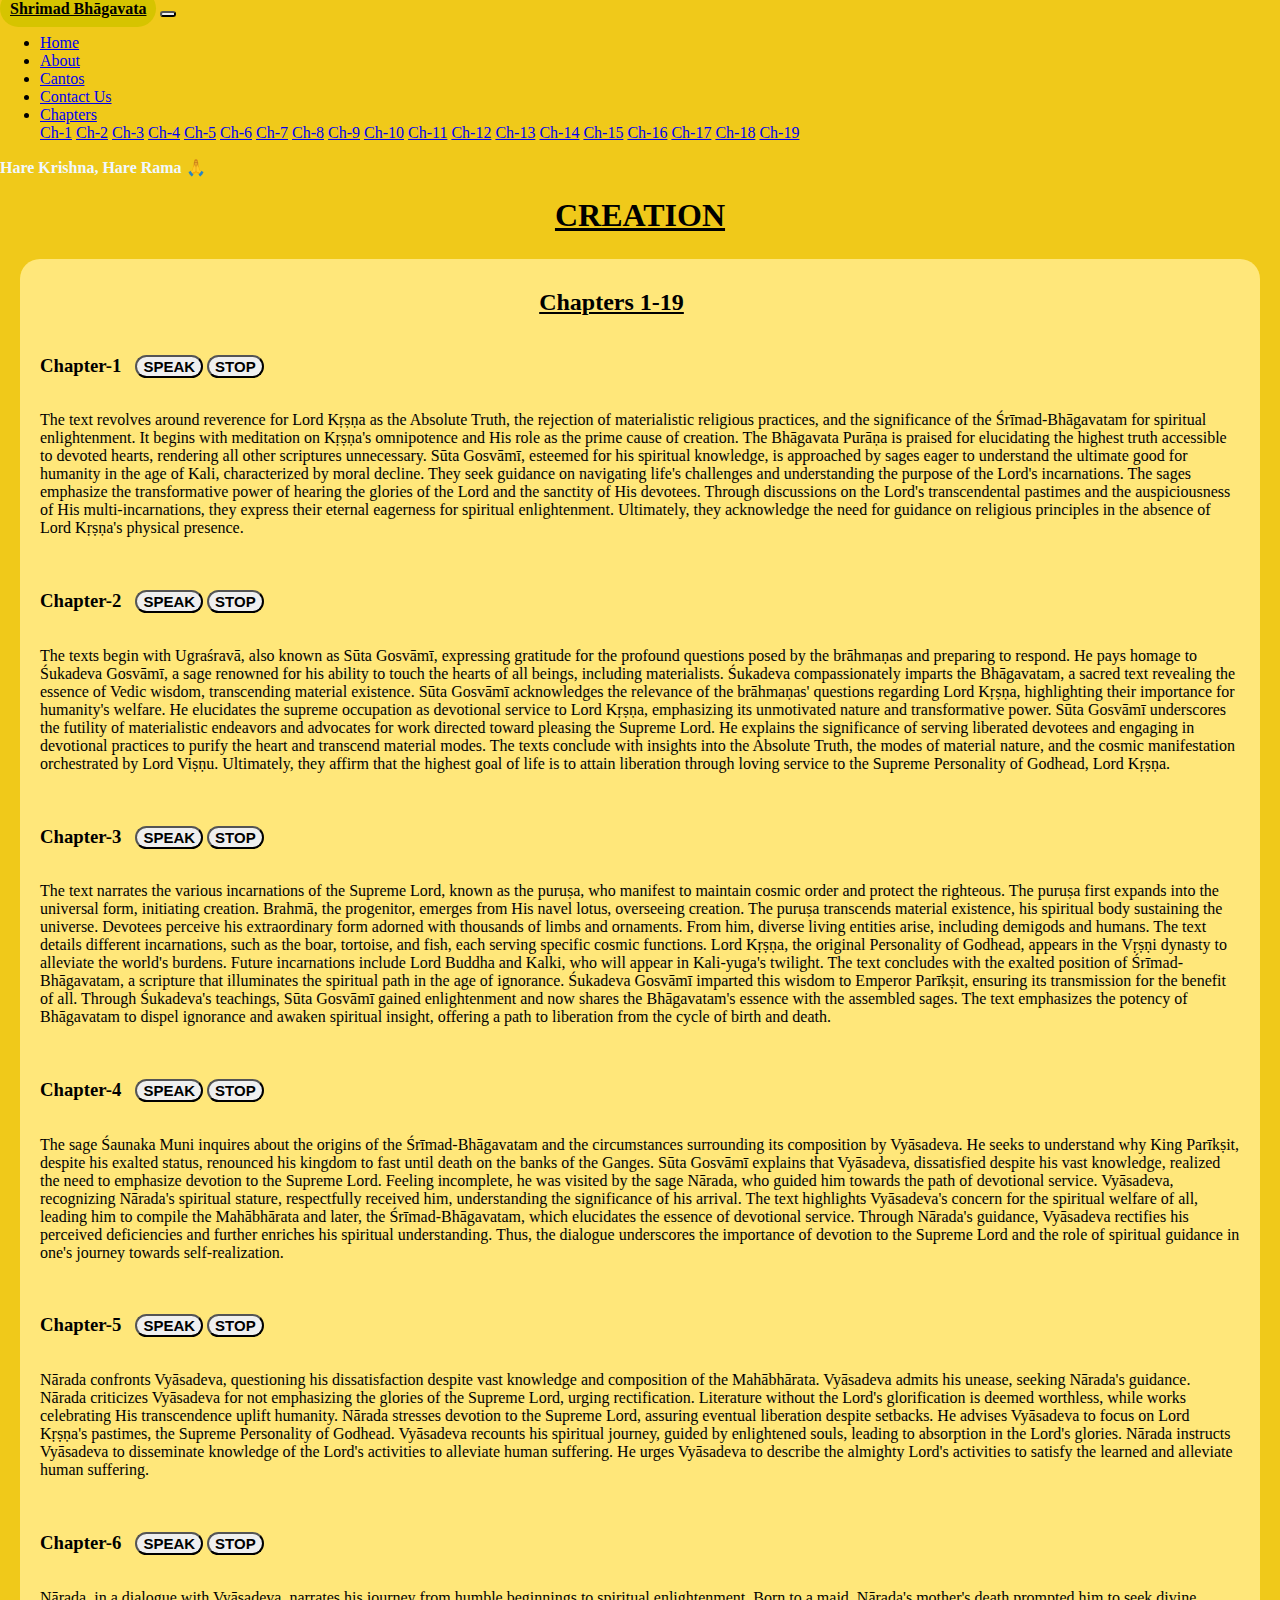
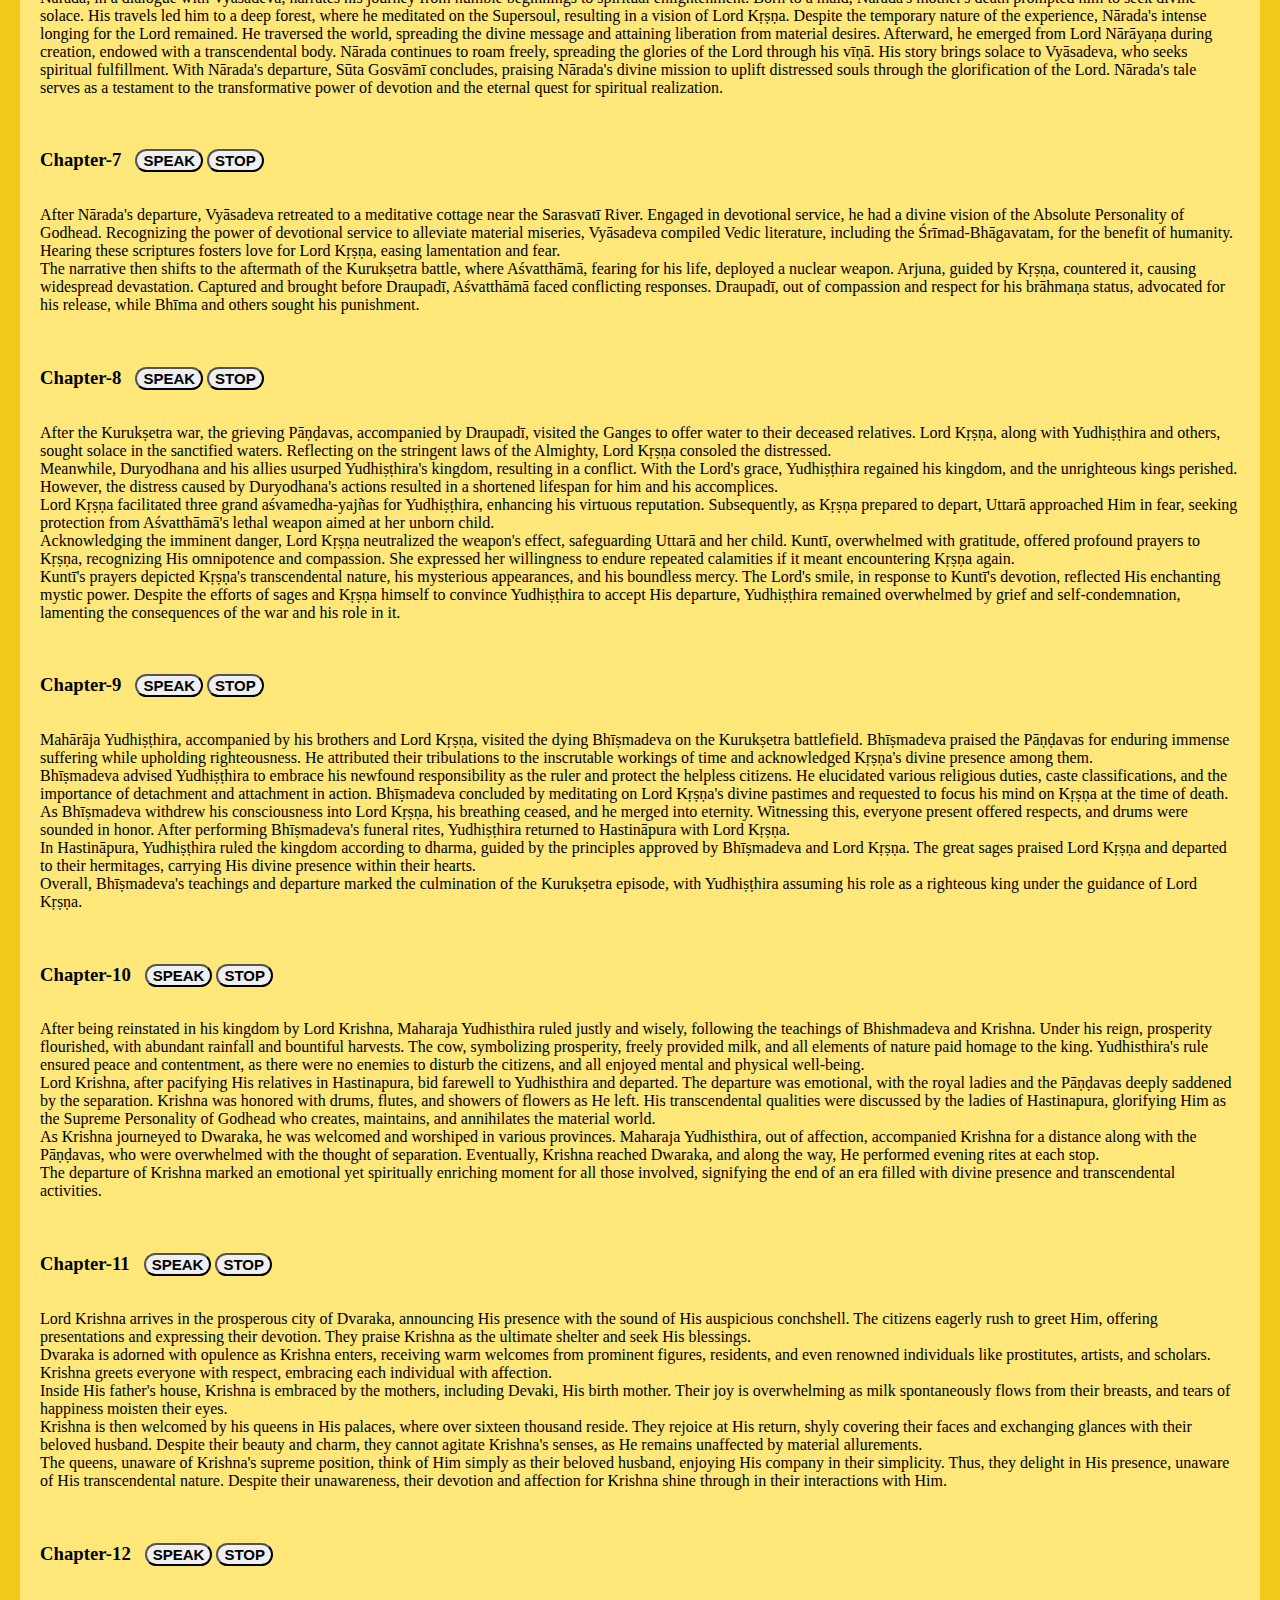
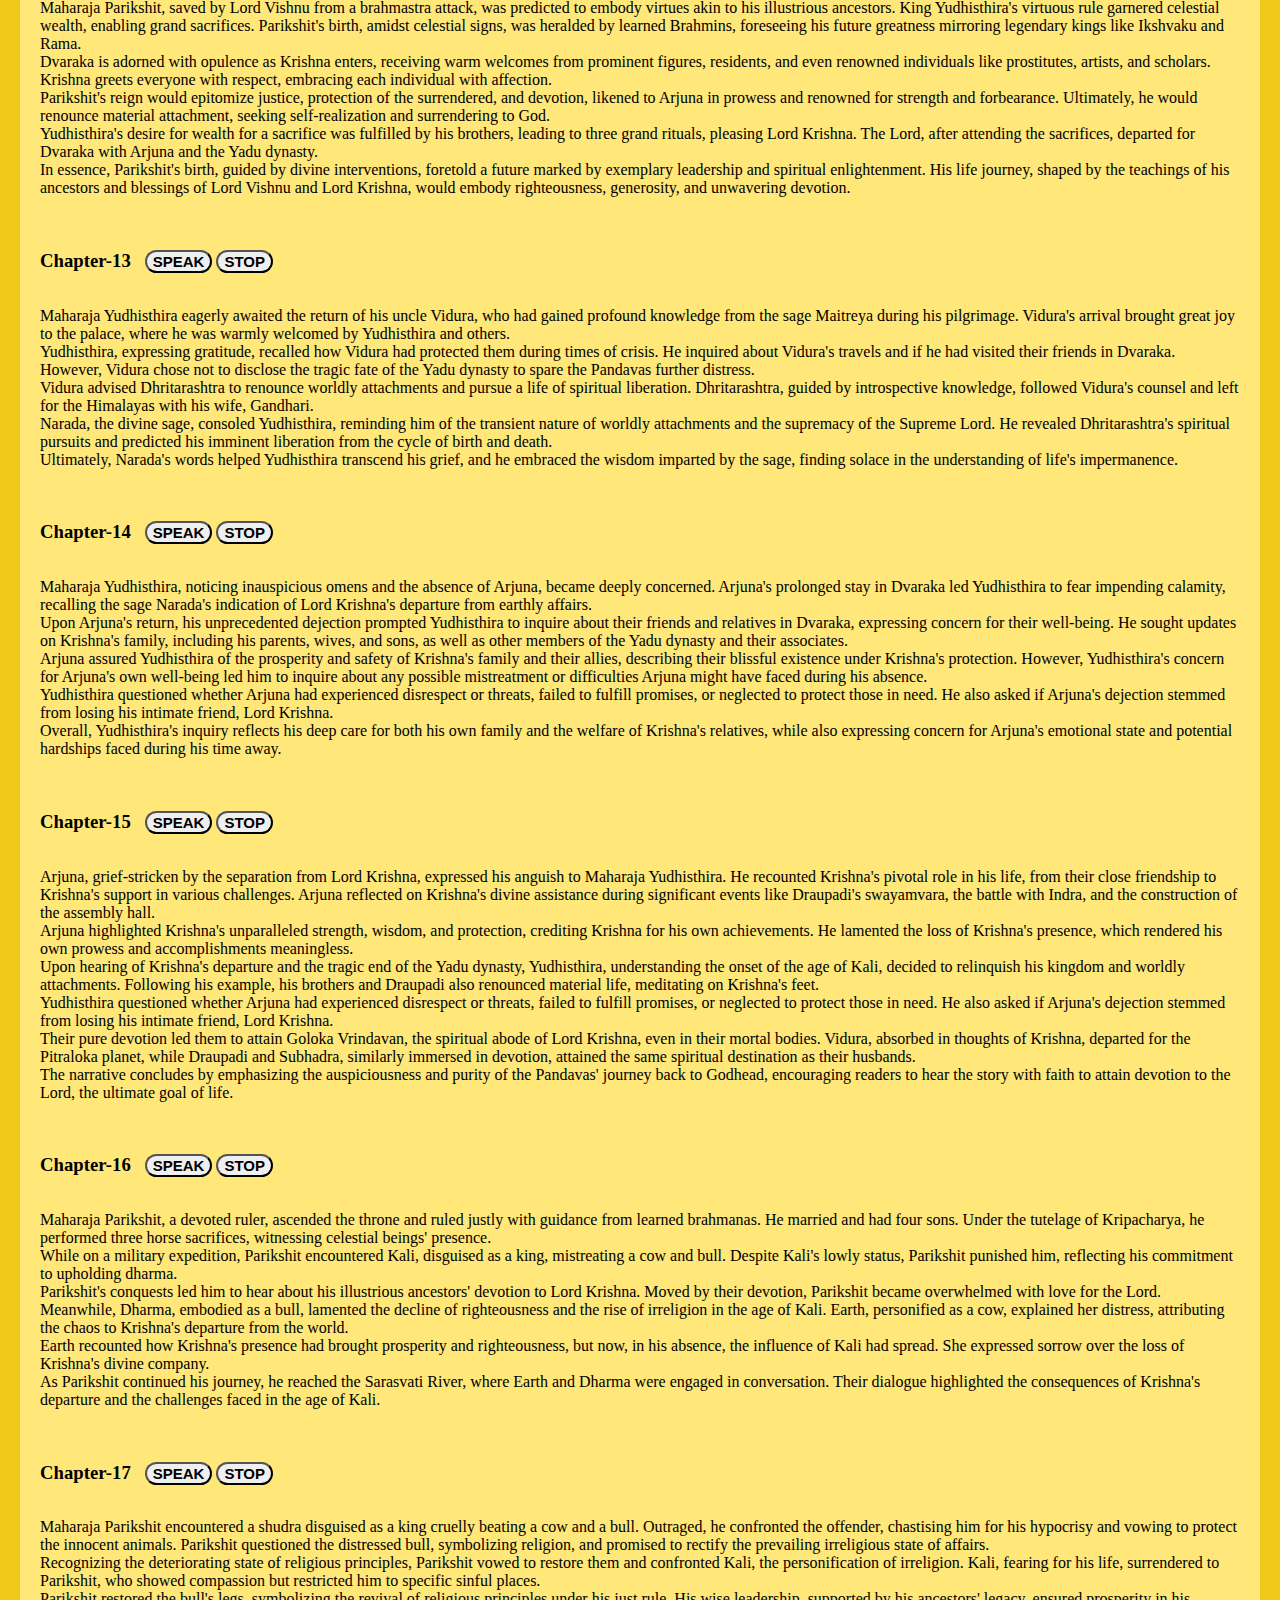
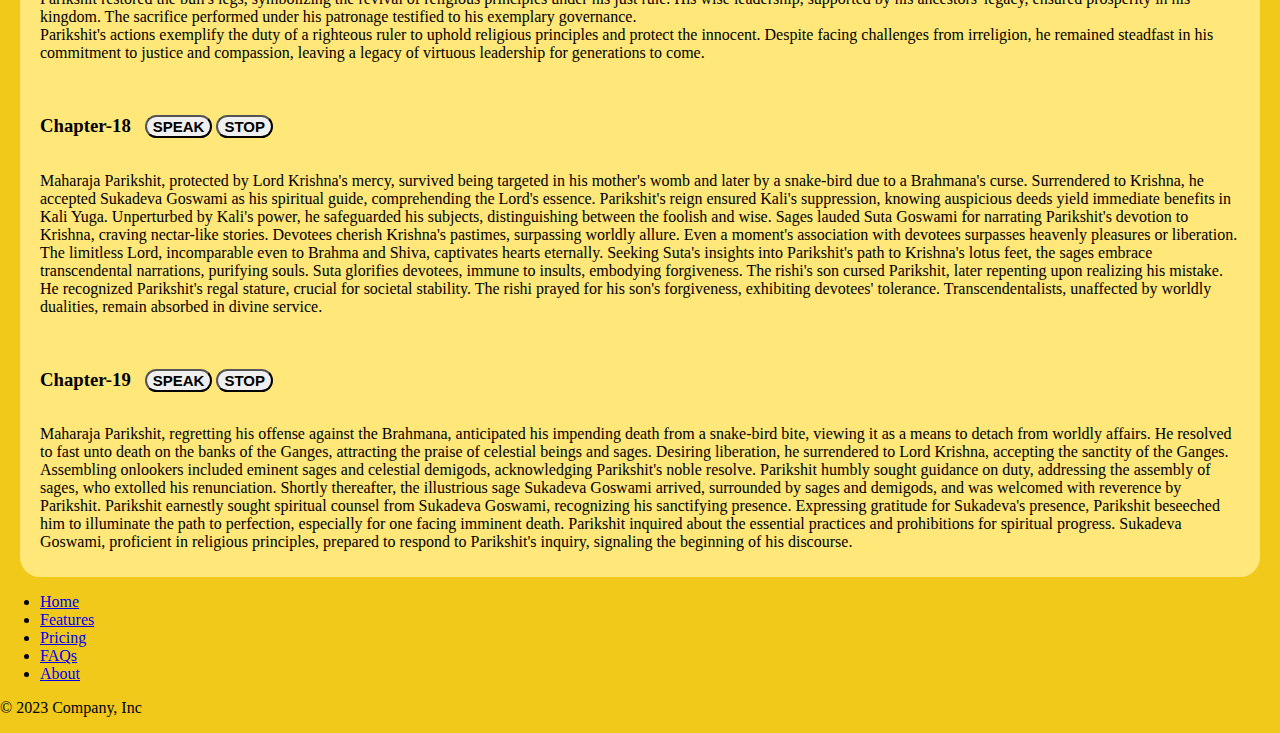
<file: Cantos/canto-1.html>
<!doctype html>
<html lang="en">
    <head>
        <meta charset="utf-8">
        <meta name="viewport" content="width=device-width, initial-scale=1">
        <title>Shrimad Bhagabad  🙏</title>
        <link href="https://cdn.jsdelivr.net/npm/bootstrap@5.3.2/dist/css/bootstrap.min.css" rel="stylesheet" integrity="sha384-T3c6CoIi6uLrA9TneNEoa7RxnatzjcDSCmG1MXxSR1GAsXEV/Dwwykc2MPK8M2HN" crossorigin="anonymous">
        <link rel="stylesheet" href="/Cantos/cantos.css">
    </head>
    <body>
        <nav class="navbar sticky-top navbar-expand-lg navbar-dark bg-black">  <!--class="navbar navbar-expand-lg" style="background-color: #e3f2fd;"-->    
            <div class="container-fluid">
                <a class="navbar-brand" href="/index.html" style="background-color: rgb(214, 196, 0); border-radius: 30px; color: black; padding: 10px; font-weight:600">Shrimad Bhāgavata</a>
                <button class="navbar-toggler" type="button" data-bs-toggle="collapse" data-bs-target="#navbarSupportedContent" aria-controls="navbarSupportedContent" aria-expanded="false" aria-label="Toggle navigation">
                    <span class="navbar-toggler-icon"></span>
                </button>
                <div class="collapse navbar-collapse" id="navbarSupportedContent">
                    <ul class="navbar-nav me-auto mb-2 mb-lg-0">
                        <li class="nav-item">
                            <a class="nav-link active" aria-current="page" href="/">Home</a>
                        </li>
                        <li class="nav-item">
                            <a class="nav-link" href="/about.html">About</a>
                        </li>
                        <li class="nav-item">
                            <a class="nav-link" href="/canto.html">Cantos</a>
                        </li>
                        <li class="nav-item">
                            <a class="nav-link" href="/Contact Form/contact.html">Contact Us</a>
                        </li>
                        <li class="nav-item dropdown">
                            <a class="nav-link dropdown-toggle" href="#" id="navbarDropdown" role="button" data-bs-toggle="dropdown" aria-haspopup="true" aria-expanded="false">
                                Chapters
                            </a>
                            <div class="dropdown-menu" aria-labelledby="navbarDropdown" style="max-height: 200px; overflow-y: auto;">
                                <a class="dropdown-item" href="#ch-1">Ch-1</a>
                                <a class="dropdown-item" href="#ch-2">Ch-2</a>
                                <a class="dropdown-item" href="#ch-3">Ch-3</a>
                                <a class="dropdown-item" href="#ch-4">Ch-4</a>
                                <a class="dropdown-item" href="#ch-5">Ch-5</a>
                                <a class="dropdown-item" href="#ch-6">Ch-6</a>
                                <a class="dropdown-item" href="#ch-7">Ch-7</a>
                                <a class="dropdown-item" href="#ch-8">Ch-8</a>
                                <a class="dropdown-item" href="#ch-9">Ch-9</a>
                                <a class="dropdown-item" href="#ch-10">Ch-10</a>
                                <a class="dropdown-item" href="#ch-11">Ch-11</a>
                                <a class="dropdown-item" href="#ch-12">Ch-12</a>
                                <a class="dropdown-item" href="#ch-13">Ch-13</a>
                                <a class="dropdown-item" href="#ch-14">Ch-14</a>
                                <a class="dropdown-item" href="#ch-15">Ch-15</a>
                                <a class="dropdown-item" href="#ch-16">Ch-16</a>
                                <a class="dropdown-item" href="#ch-17">Ch-17</a>
                                <a class="dropdown-item" href="#ch-18">Ch-18</a>
                                <a class="dropdown-item" href="#ch-19">Ch-19</a>
                            </div>
                        </li>
                    </ul>
                    <span class="navbar-text">
                        <b style="color: aliceblue; font-family: Cambria, Cochin, Georgia, Times, 'Times New Roman', serif;">Hare Krishna, Hare Rama 🙏</b>
                    </span>
                </div>
            </div>
        </nav>

        <h1><b><u>CREATION</u></b></h1>
        
        <div class="chapters">
            <h2><b><u>Chapters 1-19</u></b></h2>
            <div id="ch-1">
                <h3>Chapter-1</h3>
                <button onclick="startReading('content1')"><b><i>SPEAK</i></b></button>
                <button onclick="stopReading('content1')"><b><i>STOP</i></b></button>
                <p id="content1">The text revolves around reverence for Lord Kṛṣṇa as the Absolute Truth, the rejection of materialistic religious practices, and the significance of the Śrīmad-Bhāgavatam for spiritual enlightenment. It begins with meditation on Kṛṣṇa's omnipotence and His role as the prime cause of creation. The Bhāgavata Purāṇa is praised for elucidating the highest truth accessible to devoted hearts, rendering all other scriptures unnecessary. Sūta Gosvāmī, esteemed for his spiritual knowledge, is approached by sages eager to understand the ultimate good for humanity in the age of Kali, characterized by moral decline. They seek guidance on navigating life's challenges and understanding the purpose of the Lord's incarnations. The sages emphasize the transformative power of hearing the glories of the Lord and the sanctity of His devotees. Through discussions on the Lord's transcendental pastimes and the auspiciousness of His multi-incarnations, they express their eternal eagerness for spiritual enlightenment. Ultimately, they acknowledge the need for guidance on religious principles in the absence of Lord Kṛṣṇa's physical presence.</p>
            </div>

            <br>

            <div id="ch-2">
                <h3>Chapter-2</h3>
                <button onclick="startReading('content2')"><b><i>SPEAK</i></b></button>
                <button onclick="stopReading('content2')"><b><i>STOP</i></b></button>
                <p id="content2">The texts begin with Ugraśravā, also known as Sūta Gosvāmī, expressing gratitude for the profound questions posed by the brāhmaṇas and preparing to respond. He pays homage to Śukadeva Gosvāmī, a sage renowned for his ability to touch the hearts of all beings, including materialists. Śukadeva compassionately imparts the Bhāgavatam, a sacred text revealing the essence of Vedic wisdom, transcending material existence. Sūta Gosvāmī acknowledges the relevance of the brāhmaṇas' questions regarding Lord Kṛṣṇa, highlighting their importance for humanity's welfare. He elucidates the supreme occupation as devotional service to Lord Kṛṣṇa, emphasizing its unmotivated nature and transformative power. Sūta Gosvāmī underscores the futility of materialistic endeavors and advocates for work directed toward pleasing the Supreme Lord. He explains the significance of serving liberated devotees and engaging in devotional practices to purify the heart and transcend material modes. The texts conclude with insights into the Absolute Truth, the modes of material nature, and the cosmic manifestation orchestrated by Lord Viṣṇu. Ultimately, they affirm that the highest goal of life is to attain liberation through loving service to the Supreme Personality of Godhead, Lord Kṛṣṇa.</p>
            </div>
            
            <br>
            
            <div id="ch-3">
                <h3>Chapter-3</h3>
                <button onclick="startReading('content3')"><b><i>SPEAK</i></b></button>
                <button onclick="stopReading('content3')"><b><i>STOP</i></b></button>
                <p id="content3">The text narrates the various incarnations of the Supreme Lord, known as the puruṣa, who manifest to maintain cosmic order and protect the righteous. The puruṣa first expands into the universal form, initiating creation. Brahmā, the progenitor, emerges from His navel lotus, overseeing creation. The puruṣa transcends material existence, his spiritual body sustaining the universe. Devotees perceive his extraordinary form adorned with thousands of limbs and ornaments. From him, diverse living entities arise, including demigods and humans. The text details different incarnations, such as the boar, tortoise, and fish, each serving specific cosmic functions. Lord Kṛṣṇa, the original Personality of Godhead, appears in the Vṛṣṇi dynasty to alleviate the world's burdens. Future incarnations include Lord Buddha and Kalki, who will appear in Kali-yuga's twilight. The text concludes with the exalted position of Śrīmad-Bhāgavatam, a scripture that illuminates the spiritual path in the age of ignorance. Śukadeva Gosvāmī imparted this wisdom to Emperor Parīkṣit, ensuring its transmission for the benefit of all. Through Śukadeva's teachings, Sūta Gosvāmī gained enlightenment and now shares the Bhāgavatam's essence with the assembled sages. The text emphasizes the potency of Bhāgavatam to dispel ignorance and awaken spiritual insight, offering a path to liberation from the cycle of birth and death.</p>
            </div>
            
            <br>
            
            <div id="ch-4">
                <h3>Chapter-4</h3>
                <button onclick="startReading('content4')"><b><i>SPEAK</i></b></button>
                <button onclick="stopReading('content4')"><b><i>STOP</i></b></button>
                <p id="content4">The sage Śaunaka Muni inquires about the origins of the Śrīmad-Bhāgavatam and the circumstances surrounding its composition by Vyāsadeva. He seeks to understand why King Parīkṣit, despite his exalted status, renounced his kingdom to fast until death on the banks of the Ganges. Sūta Gosvāmī explains that Vyāsadeva, dissatisfied despite his vast knowledge, realized the need to emphasize devotion to the Supreme Lord. Feeling incomplete, he was visited by the sage Nārada, who guided him towards the path of devotional service. Vyāsadeva, recognizing Nārada's spiritual stature, respectfully received him, understanding the significance of his arrival. The text highlights Vyāsadeva's concern for the spiritual welfare of all, leading him to compile the Mahābhārata and later, the Śrīmad-Bhāgavatam, which elucidates the essence of devotional service. Through Nārada's guidance, Vyāsadeva rectifies his perceived deficiencies and further enriches his spiritual understanding. Thus, the dialogue underscores the importance of devotion to the Supreme Lord and the role of spiritual guidance in one's journey towards self-realization.</p>
            </div>
            
            <br>
            
            <div id="ch-5">
                <h3>Chapter-5</h3>
                <button onclick="startReading('content5')"><b><i>SPEAK</i></b></button>
                <button onclick="stopReading('content5')"><b><i>STOP</i></b></button>
                <p id="content5">Nārada confronts Vyāsadeva, questioning his dissatisfaction despite vast knowledge and composition of the Mahābhārata. Vyāsadeva admits his unease, seeking Nārada's guidance. Nārada criticizes Vyāsadeva for not emphasizing the glories of the Supreme Lord, urging rectification. Literature without the Lord's glorification is deemed worthless, while works celebrating His transcendence uplift humanity. Nārada stresses devotion to the Supreme Lord, assuring eventual liberation despite setbacks. He advises Vyāsadeva to focus on Lord Kṛṣṇa's pastimes, the Supreme Personality of Godhead. Vyāsadeva recounts his spiritual journey, guided by enlightened souls, leading to absorption in the Lord's glories. Nārada instructs Vyāsadeva to disseminate knowledge of the Lord's activities to alleviate human suffering. He urges Vyāsadeva to describe the almighty Lord's activities to satisfy the learned and alleviate human suffering.</p>
            </div>
            
            <br>
            
            <div id="ch-6">
                <h3>Chapter-6</h3>
                <button onclick="startReading('content6')"><b><i>SPEAK</i></b></button>
                <button onclick="stopReading('content6')"><b><i>STOP</i></b></button>
                <p id="content6">Nārada, in a dialogue with Vyāsadeva, narrates his journey from humble beginnings to spiritual enlightenment. Born to a maid, Nārada's mother's death prompted him to seek divine solace. His travels led him to a deep forest, where he meditated on the Supersoul, resulting in a vision of Lord Kṛṣṇa. Despite the temporary nature of the experience, Nārada's intense longing for the Lord remained. He traversed the world, spreading the divine message and attaining liberation from material desires. Afterward, he emerged from Lord Nārāyaṇa during creation, endowed with a transcendental body. Nārada continues to roam freely, spreading the glories of the Lord through his vīṇā. His story brings solace to Vyāsadeva, who seeks spiritual fulfillment. With Nārada's departure, Sūta Gosvāmī concludes, praising Nārada's divine mission to uplift distressed souls through the glorification of the Lord. Nārada's tale serves as a testament to the transformative power of devotion and the eternal quest for spiritual realization.</p>
            </div>
            
            <br>
            
            <div id="ch-7">
                <h3>Chapter-7</h3>
                <button onclick="startReading('content7')"><b><i>SPEAK</i></b></button>
                <button onclick="stopReading('content7')"><b><i>STOP</i></b></button>
                <p id="content7">After Nārada's departure, Vyāsadeva retreated to a meditative cottage near the Sarasvatī River. Engaged in devotional service, he had a divine vision of the Absolute Personality of Godhead. Recognizing the power of devotional service to alleviate material miseries, Vyāsadeva compiled Vedic literature, including the Śrīmad-Bhāgavatam, for the benefit of humanity. Hearing these scriptures fosters love for Lord Kṛṣṇa, easing lamentation and fear.
                <br>
                The narrative then shifts to the aftermath of the Kurukṣetra battle, where Aśvatthāmā, fearing for his life, deployed a nuclear weapon. Arjuna, guided by Kṛṣṇa, countered it, causing widespread devastation. Captured and brought before Draupadī, Aśvatthāmā faced conflicting responses. Draupadī, out of compassion and respect for his brāhmaṇa status, advocated for his release, while Bhīma and others sought his punishment.</p>
            </div>
            
            <br>
            
            <div id="ch-8">
                <h3>Chapter-8</h3>
                <button onclick="startReading('content8')"><b><i>SPEAK</i></b></button>
                <button onclick="stopReading('content8')"><b><i>STOP</i></b></button>
                <p id="content8">After the Kurukṣetra war, the grieving Pāṇḍavas, accompanied by Draupadī, visited the Ganges to offer water to their deceased relatives. Lord Kṛṣṇa, along with Yudhiṣṭhira and others, sought solace in the sanctified waters. Reflecting on the stringent laws of the Almighty, Lord Kṛṣṇa consoled the distressed.
                <br>
                Meanwhile, Duryodhana and his allies usurped Yudhiṣṭhira's kingdom, resulting in a conflict. With the Lord's grace, Yudhiṣṭhira regained his kingdom, and the unrighteous kings perished. However, the distress caused by Duryodhana's actions resulted in a shortened lifespan for him and his accomplices.
                <br>    
                Lord Kṛṣṇa facilitated three grand aśvamedha-yajñas for Yudhiṣṭhira, enhancing his virtuous reputation. Subsequently, as Kṛṣṇa prepared to depart, Uttarā approached Him in fear, seeking protection from Aśvatthāmā's lethal weapon aimed at her unborn child.
                <br>    
                Acknowledging the imminent danger, Lord Kṛṣṇa neutralized the weapon's effect, safeguarding Uttarā and her child. Kuntī, overwhelmed with gratitude, offered profound prayers to Kṛṣṇa, recognizing His omnipotence and compassion. She expressed her willingness to endure repeated calamities if it meant encountering Kṛṣṇa again.
                <br>    
                Kuntī's prayers depicted Kṛṣṇa's transcendental nature, his mysterious appearances, and his boundless mercy. The Lord's smile, in response to Kuntī's devotion, reflected His enchanting mystic power. Despite the efforts of sages and Kṛṣṇa himself to convince Yudhiṣṭhira to accept His departure, Yudhiṣṭhira remained overwhelmed by grief and self-condemnation, lamenting the consequences of the war and his role in it.</p>
            </div>
            
            <br>
            
            <div id="ch-9">
                <h3>Chapter-9</h3>
                <button onclick="startReading('content9')"><b><i>SPEAK</i></b></button>
                <button onclick="stopReading('content9')"><b><i>STOP</i></b></button>
                <p id="content9">Mahārāja Yudhiṣṭhira, accompanied by his brothers and Lord Kṛṣṇa, visited the dying Bhīṣmadeva on the Kurukṣetra battlefield. Bhīṣmadeva praised the Pāṇḍavas for enduring immense suffering while upholding righteousness. He attributed their tribulations to the inscrutable workings of time and acknowledged Kṛṣṇa's divine presence among them.
                <br>
                Bhīṣmadeva advised Yudhiṣṭhira to embrace his newfound responsibility as the ruler and protect the helpless citizens. He elucidated various religious duties, caste classifications, and the importance of detachment and attachment in action. Bhīṣmadeva concluded by meditating on Lord Kṛṣṇa's divine pastimes and requested to focus his mind on Kṛṣṇa at the time of death.
                <br>    
                As Bhīṣmadeva withdrew his consciousness into Lord Kṛṣṇa, his breathing ceased, and he merged into eternity. Witnessing this, everyone present offered respects, and drums were sounded in honor. After performing Bhīṣmadeva's funeral rites, Yudhiṣṭhira returned to Hastināpura with Lord Kṛṣṇa.
                <br>    
                In Hastināpura, Yudhiṣṭhira ruled the kingdom according to dharma, guided by the principles approved by Bhīṣmadeva and Lord Kṛṣṇa. The great sages praised Lord Kṛṣṇa and departed to their hermitages, carrying His divine presence within their hearts.
                <br>    
                Overall, Bhīṣmadeva's teachings and departure marked the culmination of the Kurukṣetra episode, with Yudhiṣṭhira assuming his role as a righteous king under the guidance of Lord Kṛṣṇa.</p>
            </div>
            
            <br>

            <div id="ch-10">
                <h3>Chapter-10</h3>
                <button onclick="startReading('content10')"><b><i>SPEAK</i></b></button>
                <button onclick="stopReading('content10')"><b><i>STOP</i></b></button>
                <p id="content10">After being reinstated in his kingdom by Lord Krishna, Maharaja Yudhisthira ruled justly and wisely, following the teachings of Bhishmadeva and Krishna. Under his reign, prosperity flourished, with abundant rainfall and bountiful harvests. The cow, symbolizing prosperity, freely provided milk, and all elements of nature paid homage to the king. Yudhisthira's rule ensured peace and contentment, as there were no enemies to disturb the citizens, and all enjoyed mental and physical well-being.
                <br>
                Lord Krishna, after pacifying His relatives in Hastinapura, bid farewell to Yudhisthira and departed. The departure was emotional, with the royal ladies and the Pāṇḍavas deeply saddened by the separation. Krishna was honored with drums, flutes, and showers of flowers as He left. His transcendental qualities were discussed by the ladies of Hastinapura, glorifying Him as the Supreme Personality of Godhead who creates, maintains, and annihilates the material world.
                <br>    
                As Krishna journeyed to Dwaraka, he was welcomed and worshiped in various provinces. Maharaja Yudhisthira, out of affection, accompanied Krishna for a distance along with the Pāṇḍavas, who were overwhelmed with the thought of separation. Eventually, Krishna reached Dwaraka, and along the way, He performed evening rites at each stop.
                <br>    
                The departure of Krishna marked an emotional yet spiritually enriching moment for all those involved, signifying the end of an era filled with divine presence and transcendental activities.
            </div>
            
            <br>
            
            <div id="ch-11">
                <h3>Chapter-11</h3>
                <button onclick="startReading('content11')"><b><i>SPEAK</i></b></button>
                <button onclick="stopReading('content11')"><b><i>STOP</i></b></button>
                <p id="content11">Lord Krishna arrives in the prosperous city of Dvaraka, announcing His presence with the sound of His auspicious conchshell. The citizens eagerly rush to greet Him, offering presentations and expressing their devotion. They praise Krishna as the ultimate shelter and seek His blessings.
                <br>
                Dvaraka is adorned with opulence as Krishna enters, receiving warm welcomes from prominent figures, residents, and even renowned individuals like prostitutes, artists, and scholars. Krishna greets everyone with respect, embracing each individual with affection.
                <br>    
                Inside His father's house, Krishna is embraced by the mothers, including Devaki, His birth mother. Their joy is overwhelming as milk spontaneously flows from their breasts, and tears of happiness moisten their eyes.
                <br>    
                Krishna is then welcomed by his queens in His palaces, where over sixteen thousand reside. They rejoice at His return, shyly covering their faces and exchanging glances with their beloved husband. Despite their beauty and charm, they cannot agitate Krishna's senses, as He remains unaffected by material allurements.
                <br>
                The queens, unaware of Krishna's supreme position, think of Him simply as their beloved husband, enjoying His company in their simplicity. Thus, they delight in His presence, unaware of His transcendental nature. Despite their unawareness, their devotion and affection for Krishna shine through in their interactions with Him.
            </div>
            
            <br>
            
            <div id="ch-12">
                <h3>Chapter-12</h3>
                <button onclick="startReading('content12')"><b><i>SPEAK</i></b></button>
                <button onclick="stopReading('content12')"><b><i>STOP</i></b></button>
                <p id="content12">Maharaja Parikshit, saved by Lord Vishnu from a brahmastra attack, was predicted to embody virtues akin to his illustrious ancestors. King Yudhisthira's virtuous rule garnered celestial wealth, enabling grand sacrifices. Parikshit's birth, amidst celestial signs, was heralded by learned Brahmins, foreseeing his future greatness mirroring legendary kings like Ikshvaku and Rama.
                <br>
                Dvaraka is adorned with opulence as Krishna enters, receiving warm welcomes from prominent figures, residents, and even renowned individuals like prostitutes, artists, and scholars. Krishna greets everyone with respect, embracing each individual with affection.
                <br>    
                Parikshit's reign would epitomize justice, protection of the surrendered, and devotion, likened to Arjuna in prowess and renowned for strength and forbearance. Ultimately, he would renounce material attachment, seeking self-realization and surrendering to God.
                <br>    
                Yudhisthira's desire for wealth for a sacrifice was fulfilled by his brothers, leading to three grand rituals, pleasing Lord Krishna. The Lord, after attending the sacrifices, departed for Dvaraka with Arjuna and the Yadu dynasty.
                <br>
                In essence, Parikshit's birth, guided by divine interventions, foretold a future marked by exemplary leadership and spiritual enlightenment. His life journey, shaped by the teachings of his ancestors and blessings of Lord Vishnu and Lord Krishna, would embody righteousness, generosity, and unwavering devotion.
            </div>
            
            <br>
            
            <div id="ch-13">
                <h3>Chapter-13</h3>
                <button onclick="startReading('content13')"><b><i>SPEAK</i></b></button>
                <button onclick="stopReading('content13')"><b><i>STOP</i></b></button>
                <p id="content13">Maharaja Yudhisthira eagerly awaited the return of his uncle Vidura, who had gained profound knowledge from the sage Maitreya during his pilgrimage. Vidura's arrival brought great joy to the palace, where he was warmly welcomed by Yudhisthira and others.
                <br>
                Yudhisthira, expressing gratitude, recalled how Vidura had protected them during times of crisis. He inquired about Vidura's travels and if he had visited their friends in Dvaraka. However, Vidura chose not to disclose the tragic fate of the Yadu dynasty to spare the Pandavas further distress.
                <br>    
                Vidura advised Dhritarashtra to renounce worldly attachments and pursue a life of spiritual liberation. Dhritarashtra, guided by introspective knowledge, followed Vidura's counsel and left for the Himalayas with his wife, Gandhari.
                <br>    
                Narada, the divine sage, consoled Yudhisthira, reminding him of the transient nature of worldly attachments and the supremacy of the Supreme Lord. He revealed Dhritarashtra's spiritual pursuits and predicted his imminent liberation from the cycle of birth and death.
                <br>
                Ultimately, Narada's words helped Yudhisthira transcend his grief, and he embraced the wisdom imparted by the sage, finding solace in the understanding of life's impermanence.
            </div>
            
            <br>
            
            <div id="ch-14">
                <h3>Chapter-14</h3>
                <button onclick="startReading('content14')"><b><i>SPEAK</i></b></button>
                <button onclick="stopReading('content14')"><b><i>STOP</i></b></button>
                <p id="content14">Maharaja Yudhisthira, noticing inauspicious omens and the absence of Arjuna, became deeply concerned. Arjuna's prolonged stay in Dvaraka led Yudhisthira to fear impending calamity, recalling the sage Narada's indication of Lord Krishna's departure from earthly affairs.
                <br>
                Upon Arjuna's return, his unprecedented dejection prompted Yudhisthira to inquire about their friends and relatives in Dvaraka, expressing concern for their well-being. He sought updates on Krishna's family, including his parents, wives, and sons, as well as other members of the Yadu dynasty and their associates.
                <br>    
                Arjuna assured Yudhisthira of the prosperity and safety of Krishna's family and their allies, describing their blissful existence under Krishna's protection. However, Yudhisthira's concern for Arjuna's own well-being led him to inquire about any possible mistreatment or difficulties Arjuna might have faced during his absence.
                <br>    
                Yudhisthira questioned whether Arjuna had experienced disrespect or threats, failed to fulfill promises, or neglected to protect those in need. He also asked if Arjuna's dejection stemmed from losing his intimate friend, Lord Krishna.
                <br>
                Overall, Yudhisthira's inquiry reflects his deep care for both his own family and the welfare of Krishna's relatives, while also expressing concern for Arjuna's emotional state and potential hardships faced during his time away.
            </div>
            
            <br>
            
            <div id="ch-15">
                <h3>Chapter-15</h3>
                <button onclick="startReading('content15')"><b><i>SPEAK</i></b></button>
                <button onclick="stopReading('content15')"><b><i>STOP</i></b></button>
                <p id="content15">Arjuna, grief-stricken by the separation from Lord Krishna, expressed his anguish to Maharaja Yudhisthira. He recounted Krishna's pivotal role in his life, from their close friendship to Krishna's support in various challenges. Arjuna reflected on Krishna's divine assistance during significant events like Draupadi's swayamvara, the battle with Indra, and the construction of the assembly hall.
                <br>
                Arjuna highlighted Krishna's unparalleled strength, wisdom, and protection, crediting Krishna for his own achievements. He lamented the loss of Krishna's presence, which rendered his own prowess and accomplishments meaningless.
                <br>    
                Upon hearing of Krishna's departure and the tragic end of the Yadu dynasty, Yudhisthira, understanding the onset of the age of Kali, decided to relinquish his kingdom and worldly attachments. Following his example, his brothers and Draupadi also renounced material life, meditating on Krishna's feet.
                <br>    
                Yudhisthira questioned whether Arjuna had experienced disrespect or threats, failed to fulfill promises, or neglected to protect those in need. He also asked if Arjuna's dejection stemmed from losing his intimate friend, Lord Krishna.
                <br>
                Their pure devotion led them to attain Goloka Vrindavan, the spiritual abode of Lord Krishna, even in their mortal bodies. Vidura, absorbed in thoughts of Krishna, departed for the Pitraloka planet, while Draupadi and Subhadra, similarly immersed in devotion, attained the same spiritual destination as their husbands.
                <br>
                The narrative concludes by emphasizing the auspiciousness and purity of the Pandavas' journey back to Godhead, encouraging readers to hear the story with faith to attain devotion to the Lord, the ultimate goal of life.
            </div>
            
            <br>
            
            <div id="ch-16">
                <h3>Chapter-16</h3>
                <button onclick="startReading('content16')"><b><i>SPEAK</i></b></button>
                <button onclick="stopReading('content16')"><b><i>STOP</i></b></button>
                <p id="content16">Maharaja Parikshit, a devoted ruler, ascended the throne and ruled justly with guidance from learned brahmanas. He married and had four sons. Under the tutelage of Kripacharya, he performed three horse sacrifices, witnessing celestial beings' presence.
                <br>
                While on a military expedition, Parikshit encountered Kali, disguised as a king, mistreating a cow and bull. Despite Kali's lowly status, Parikshit punished him, reflecting his commitment to upholding dharma.
                <br>    
                Parikshit's conquests led him to hear about his illustrious ancestors' devotion to Lord Krishna. Moved by their devotion, Parikshit became overwhelmed with love for the Lord.
                <br>    
                Meanwhile, Dharma, embodied as a bull, lamented the decline of righteousness and the rise of irreligion in the age of Kali. Earth, personified as a cow, explained her distress, attributing the chaos to Krishna's departure from the world.
                <br>
                Earth recounted how Krishna's presence had brought prosperity and righteousness, but now, in his absence, the influence of Kali had spread. She expressed sorrow over the loss of Krishna's divine company.
                <br>
                As Parikshit continued his journey, he reached the Sarasvati River, where Earth and Dharma were engaged in conversation. Their dialogue highlighted the consequences of Krishna's departure and the challenges faced in the age of Kali.
            </div>
            
            <br>
            
            <div id="ch-17">
                <h3>Chapter-17</h3>
                <button onclick="startReading('content17')"><b><i>SPEAK</i></b></button>
                <button onclick="stopReading('content17')"><b><i>STOP</i></b></button>
                <p id="content17">Maharaja Parikshit encountered a shudra disguised as a king cruelly beating a cow and a bull. Outraged, he confronted the offender, chastising him for his hypocrisy and vowing to protect the innocent animals. Parikshit questioned the distressed bull, symbolizing religion, and promised to rectify the prevailing irreligious state of affairs.
                <br>
                Recognizing the deteriorating state of religious principles, Parikshit vowed to restore them and confronted Kali, the personification of irreligion. Kali, fearing for his life, surrendered to Parikshit, who showed compassion but restricted him to specific sinful places.
                <br>    
                Parikshit restored the bull's legs, symbolizing the revival of religious principles under his just rule. His wise leadership, supported by his ancestors' legacy, ensured prosperity in his kingdom. The sacrifice performed under his patronage testified to his exemplary governance.
                <br>    
                Parikshit's actions exemplify the duty of a righteous ruler to uphold religious principles and protect the innocent. Despite facing challenges from irreligion, he remained steadfast in his commitment to justice and compassion, leaving a legacy of virtuous leadership for generations to come.
                <br>
            </div>
            
            <br>
            
            <div id="ch-18">
                <h3>Chapter-18</h3>
                <button onclick="startReading('content18')"><b><i>SPEAK</i></b></button>
                <button onclick="stopReading('content18')"><b><i>STOP</i></b></button>
                <p id="content18">Maharaja Parikshit, protected by Lord Krishna's mercy, survived being targeted in his mother's womb and later by a snake-bird due to a Brahmana's curse. Surrendered to Krishna, he accepted Sukadeva Goswami as his spiritual guide, comprehending the Lord's essence. Parikshit's reign ensured Kali's suppression, knowing auspicious deeds yield immediate benefits in Kali Yuga. Unperturbed by Kali's power, he safeguarded his subjects, distinguishing between the foolish and wise. Sages lauded Suta Goswami for narrating Parikshit's devotion to Krishna, craving nectar-like stories. Devotees cherish Krishna's pastimes, surpassing worldly allure. Even a moment's association with devotees surpasses heavenly pleasures or liberation. The limitless Lord, incomparable even to Brahma and Shiva, captivates hearts eternally. Seeking Suta's insights into Parikshit's path to Krishna's lotus feet, the sages embrace transcendental narrations, purifying souls. Suta glorifies devotees, immune to insults, embodying forgiveness. The rishi's son cursed Parikshit, later repenting upon realizing his mistake. He recognized Parikshit's regal stature, crucial for societal stability. The rishi prayed for his son's forgiveness, exhibiting devotees' tolerance. Transcendentalists, unaffected by worldly dualities, remain absorbed in divine service.</p>
            </div>
            
            <br>
            
            <div id="ch-19">
                <h3>Chapter-19</h3>
                <button onclick="startReading('content19')"><b><i>SPEAK</i></b></button>
                <button onclick="stopReading('content19')"><b><i>STOP</i></b></button>
                <p id="content19">Maharaja Parikshit, regretting his offense against the Brahmana, anticipated his impending death from a snake-bird bite, viewing it as a means to detach from worldly affairs. He resolved to fast unto death on the banks of the Ganges, attracting the praise of celestial beings and sages. Desiring liberation, he surrendered to Lord Krishna, accepting the sanctity of the Ganges. Assembling onlookers included eminent sages and celestial demigods, acknowledging Parikshit's noble resolve. Parikshit humbly sought guidance on duty, addressing the assembly of sages, who extolled his renunciation. Shortly thereafter, the illustrious sage Sukadeva Goswami arrived, surrounded by sages and demigods, and was welcomed with reverence by Parikshit. Parikshit earnestly sought spiritual counsel from Sukadeva Goswami, recognizing his sanctifying presence. Expressing gratitude for Sukadeva's presence, Parikshit beseeched him to illuminate the path to perfection, especially for one facing imminent death. Parikshit inquired about the essential practices and prohibitions for spiritual progress. Sukadeva Goswami, proficient in religious principles, prepared to respond to Parikshit's inquiry, signaling the beginning of his discourse.</p>
            </div>
        </div>


        <!-- Footer -->
        <!-- Footer -->
        <div class="container">
            <footer class="py-3 my-4">
                <ul class="nav justify-content-center border-bottom pb-3 mb-3">
                    <li class="nav-item"><a href="index.html" class="nav-link px-2 text-body-secondary">Home</a></li>
                    <li class="nav-item"><a href="#" class="nav-link px-2 text-body-secondary">Features</a></li>
                    <li class="nav-item"><a href="#" class="nav-link px-2 text-body-secondary">Pricing</a></li>
                    <li class="nav-item"><a href="#" class="nav-link px-2 text-body-secondary">FAQs</a></li>
                    <li class="nav-item"><a href="about.html" class="nav-link px-2 text-body-secondary">About</a></li>
                </ul>
                <p class="text-center text-body-secondary">© 2023 Company, Inc</p>
            </footer>
        </div>


        <!-- Go To Top -->
        <button onclick="topFunction()" id="myBtn" title="Go to top">🙏</button>


        <script src="https://cdn.jsdelivr.net/npm/bootstrap@5.3.2/dist/js/bootstrap.bundle.min.js" integrity="sha384-C6RzsynM9kWDrMNeT87bh95OGNyZPhcTNXj1NW7RuBCsyN/o0jlpcV8Qyq46cDfL" crossorigin="anonymous"></script>

        <!-- Javascript -->
        <script src="/Cantos/cantos.js"></script>
    </body>
</html>
</file>
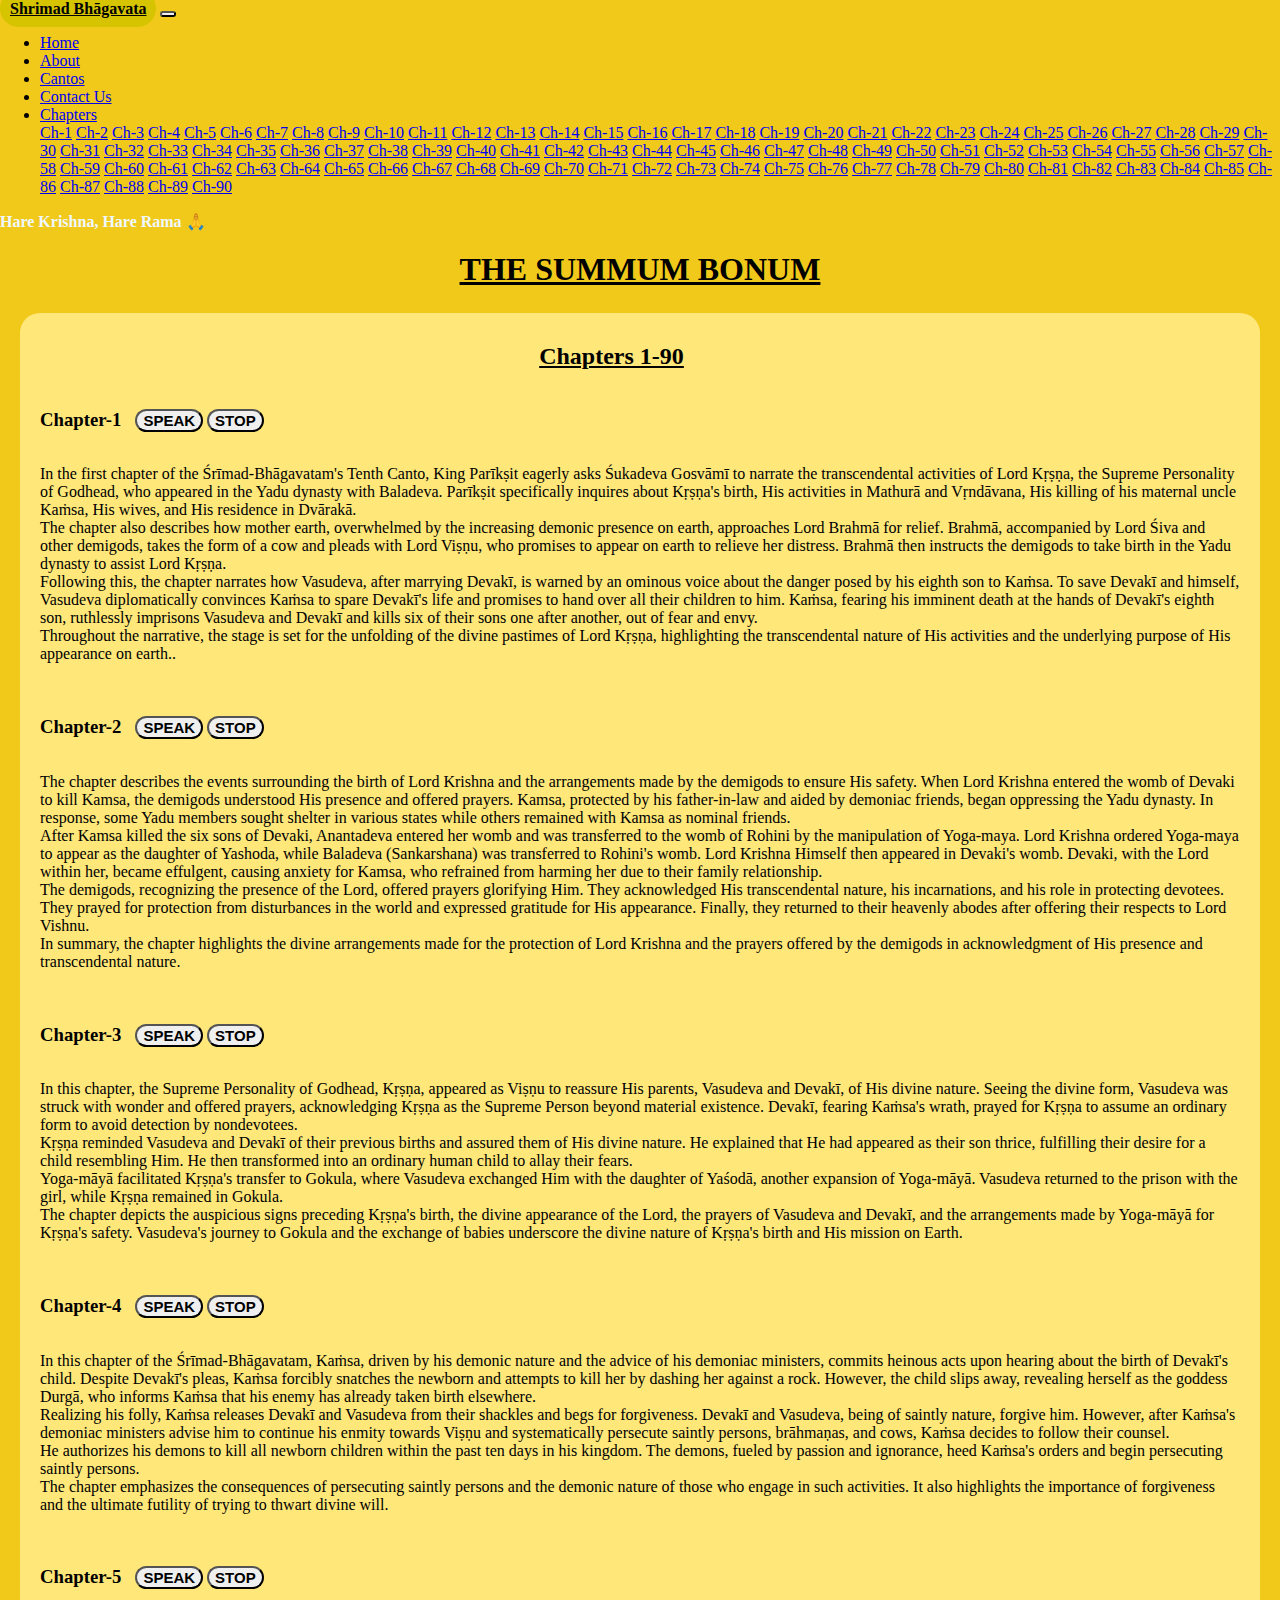
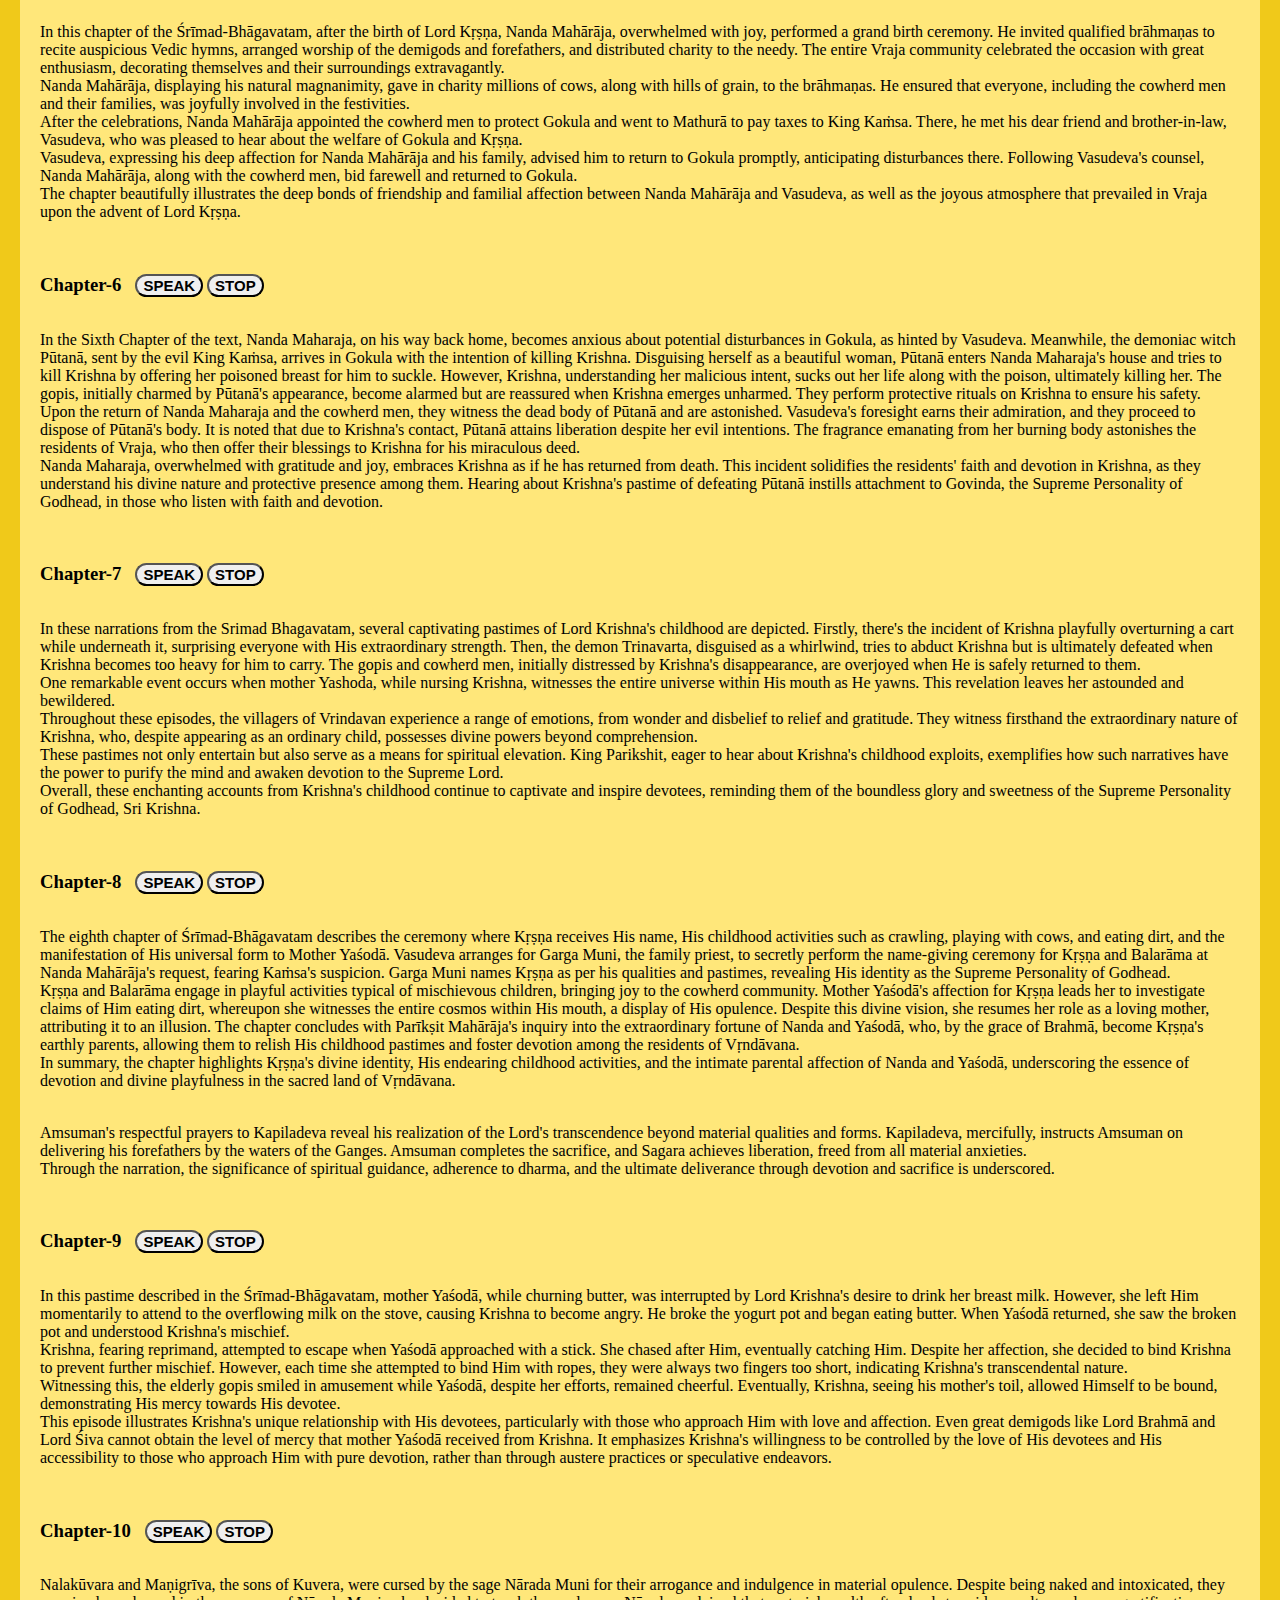
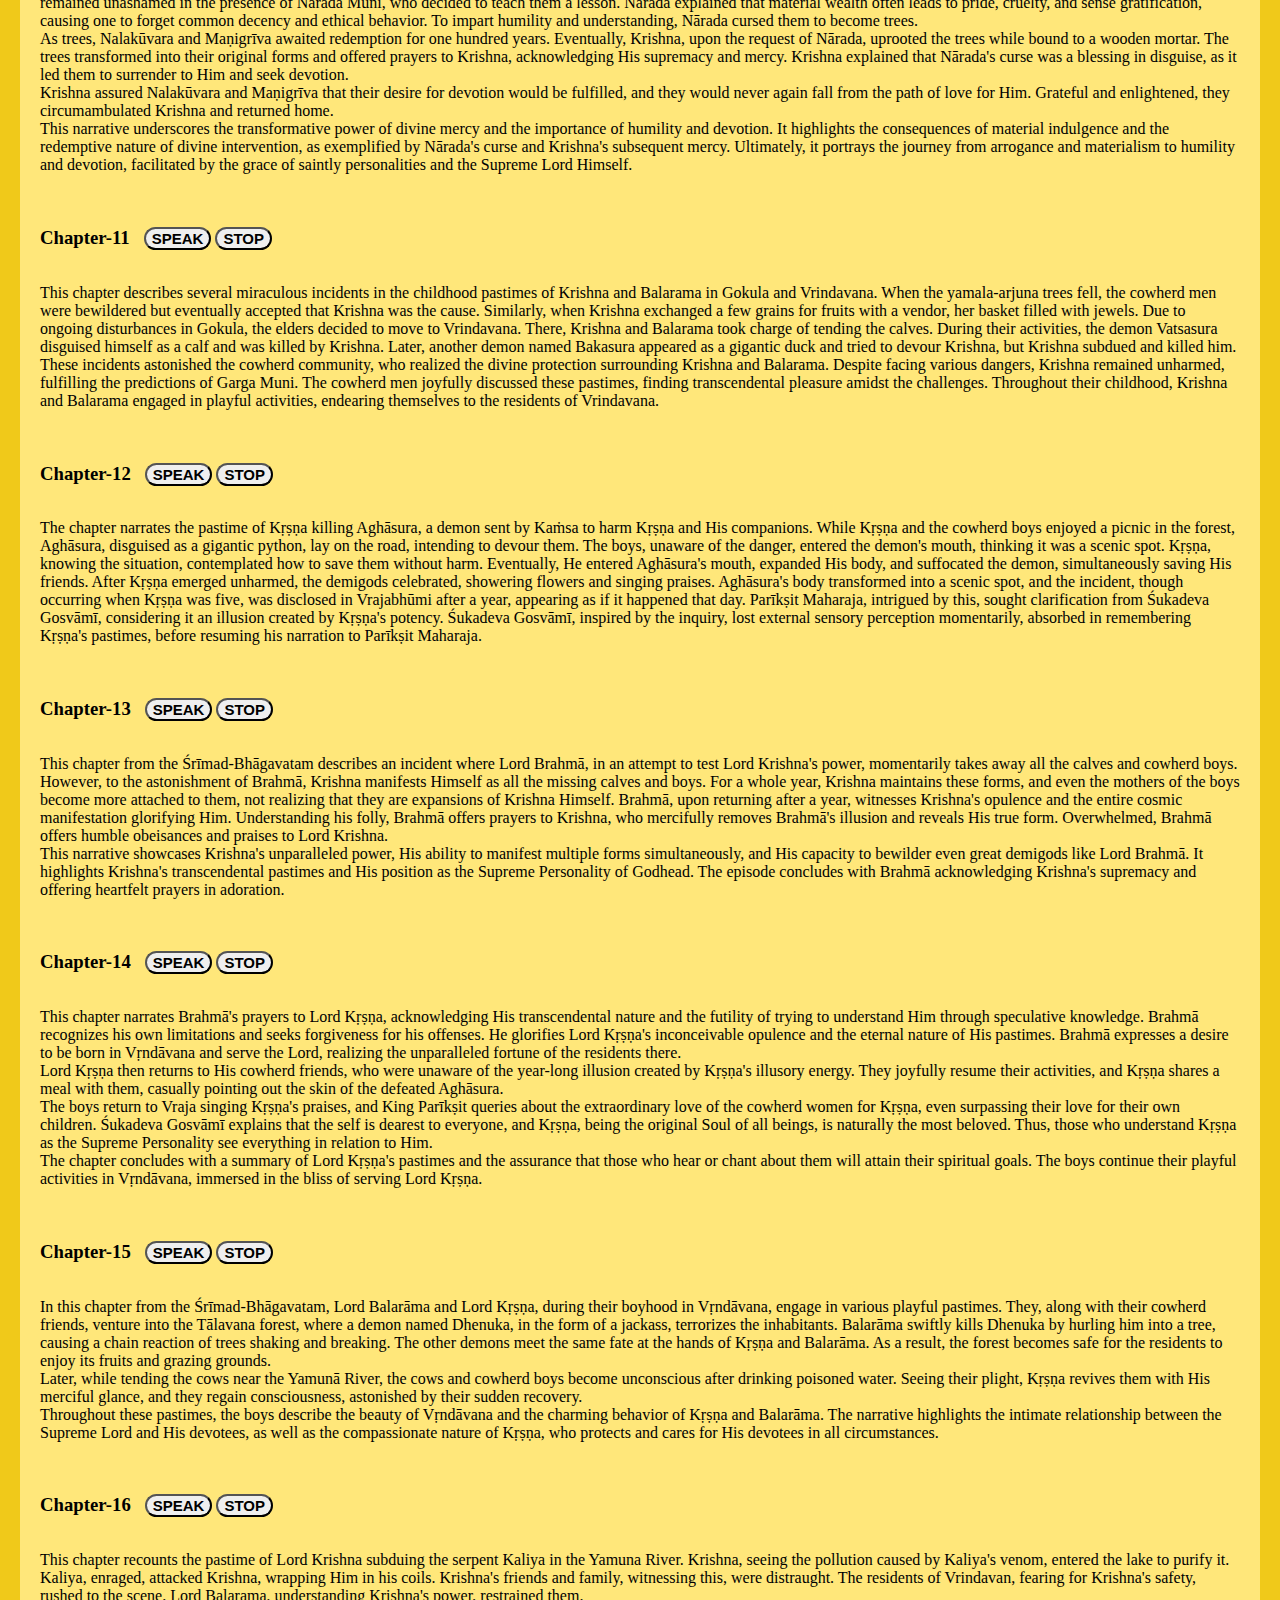
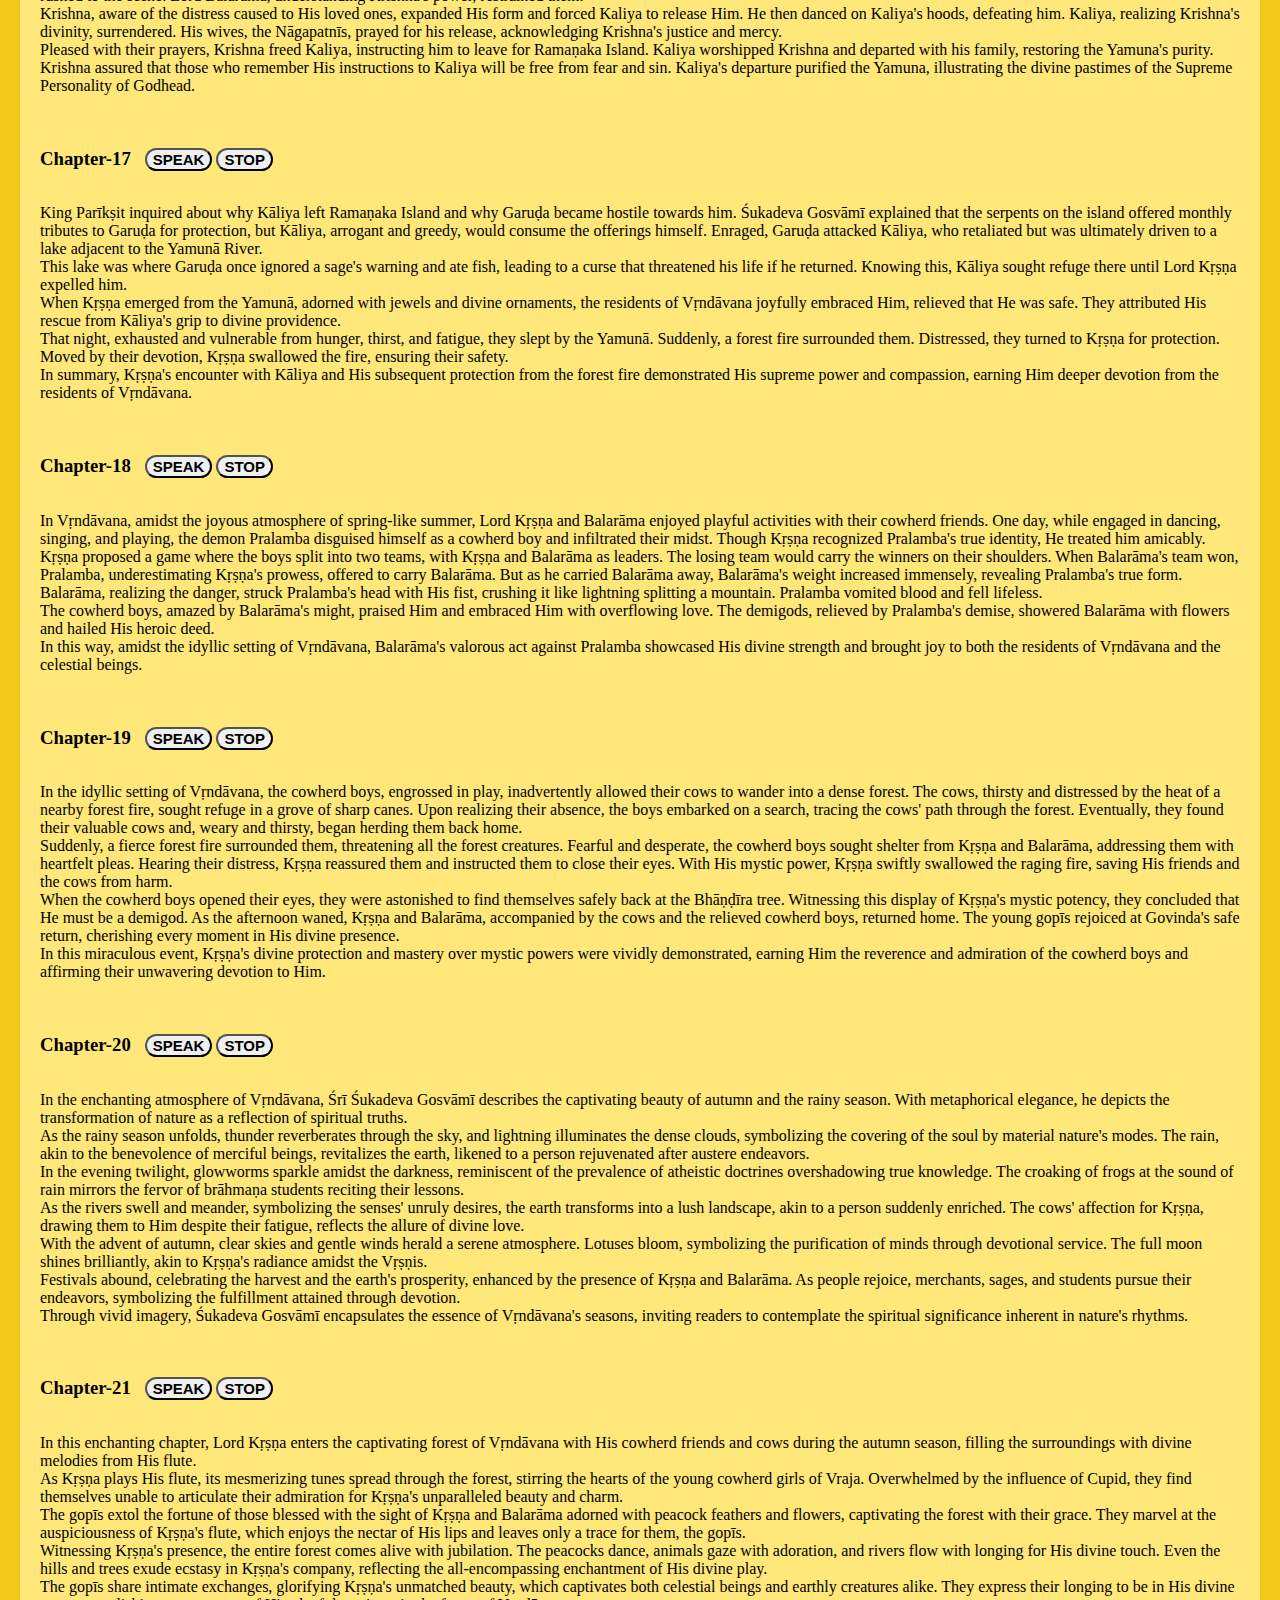
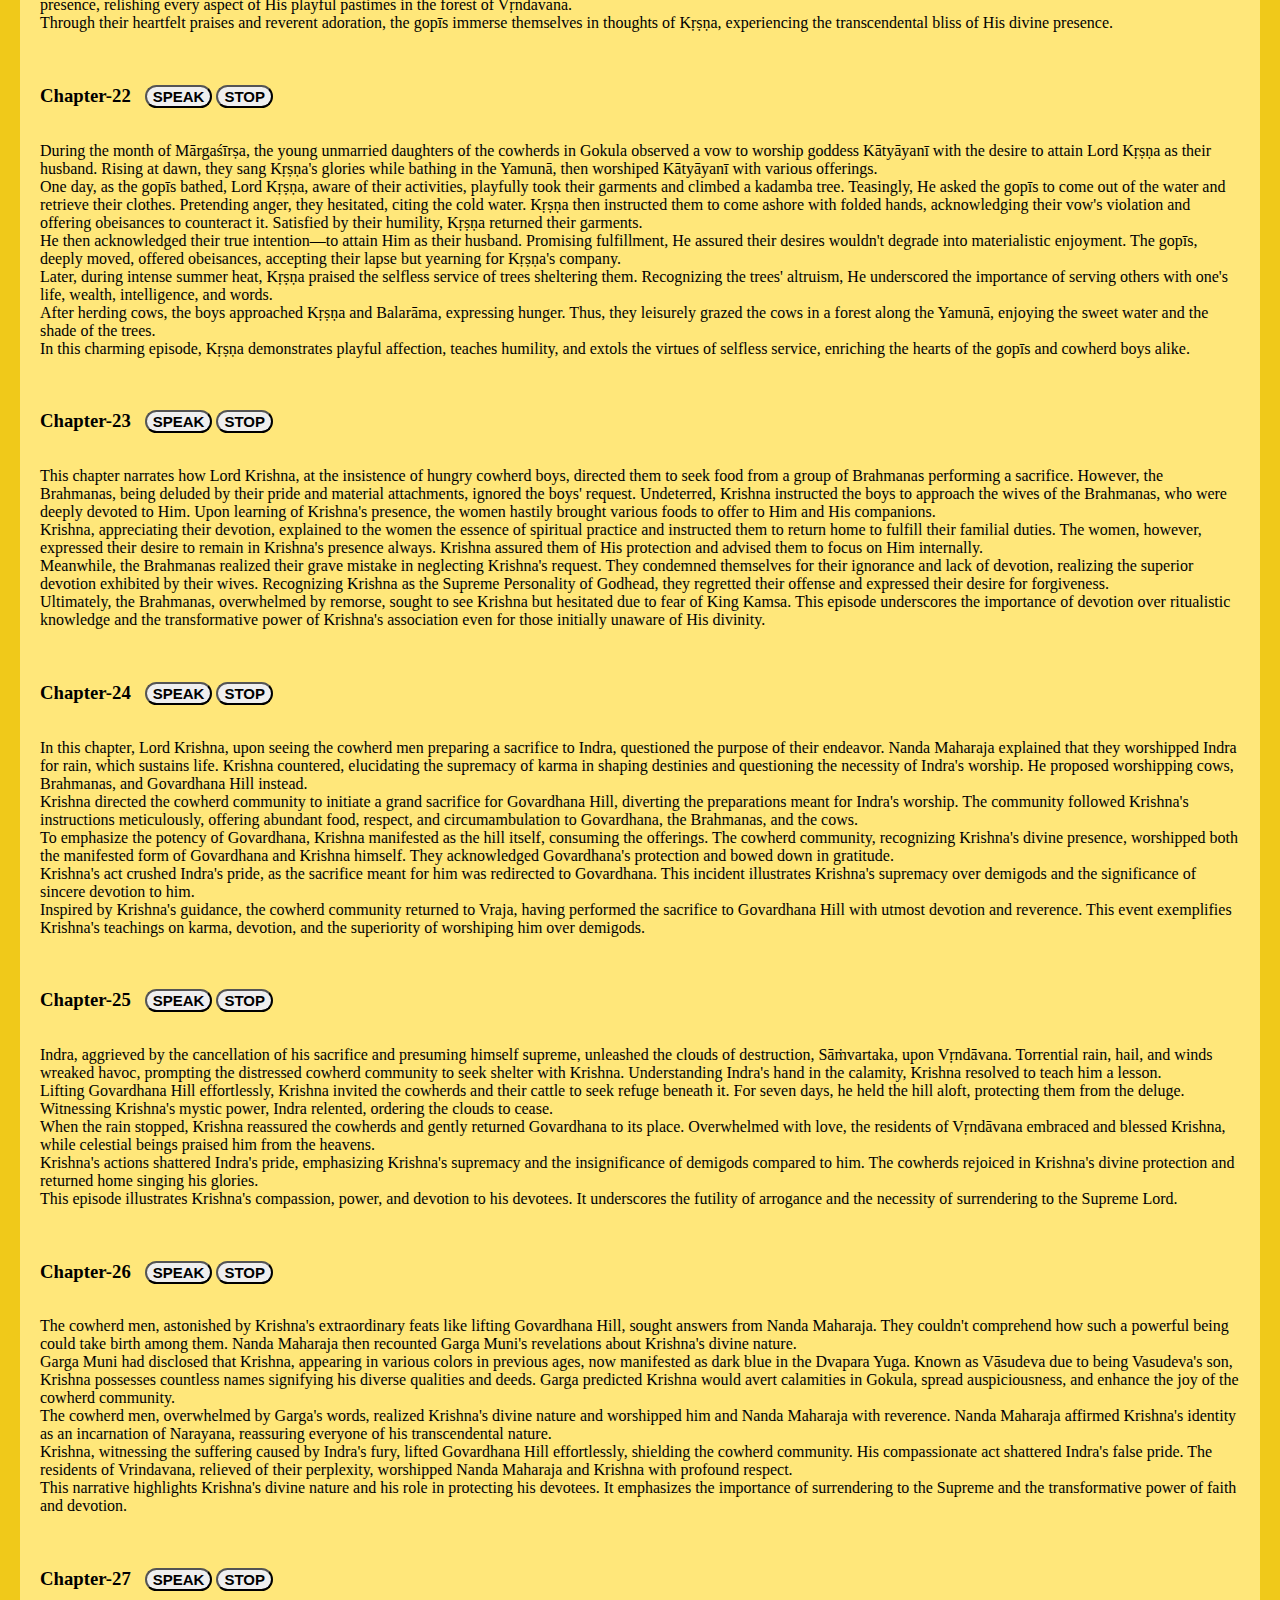
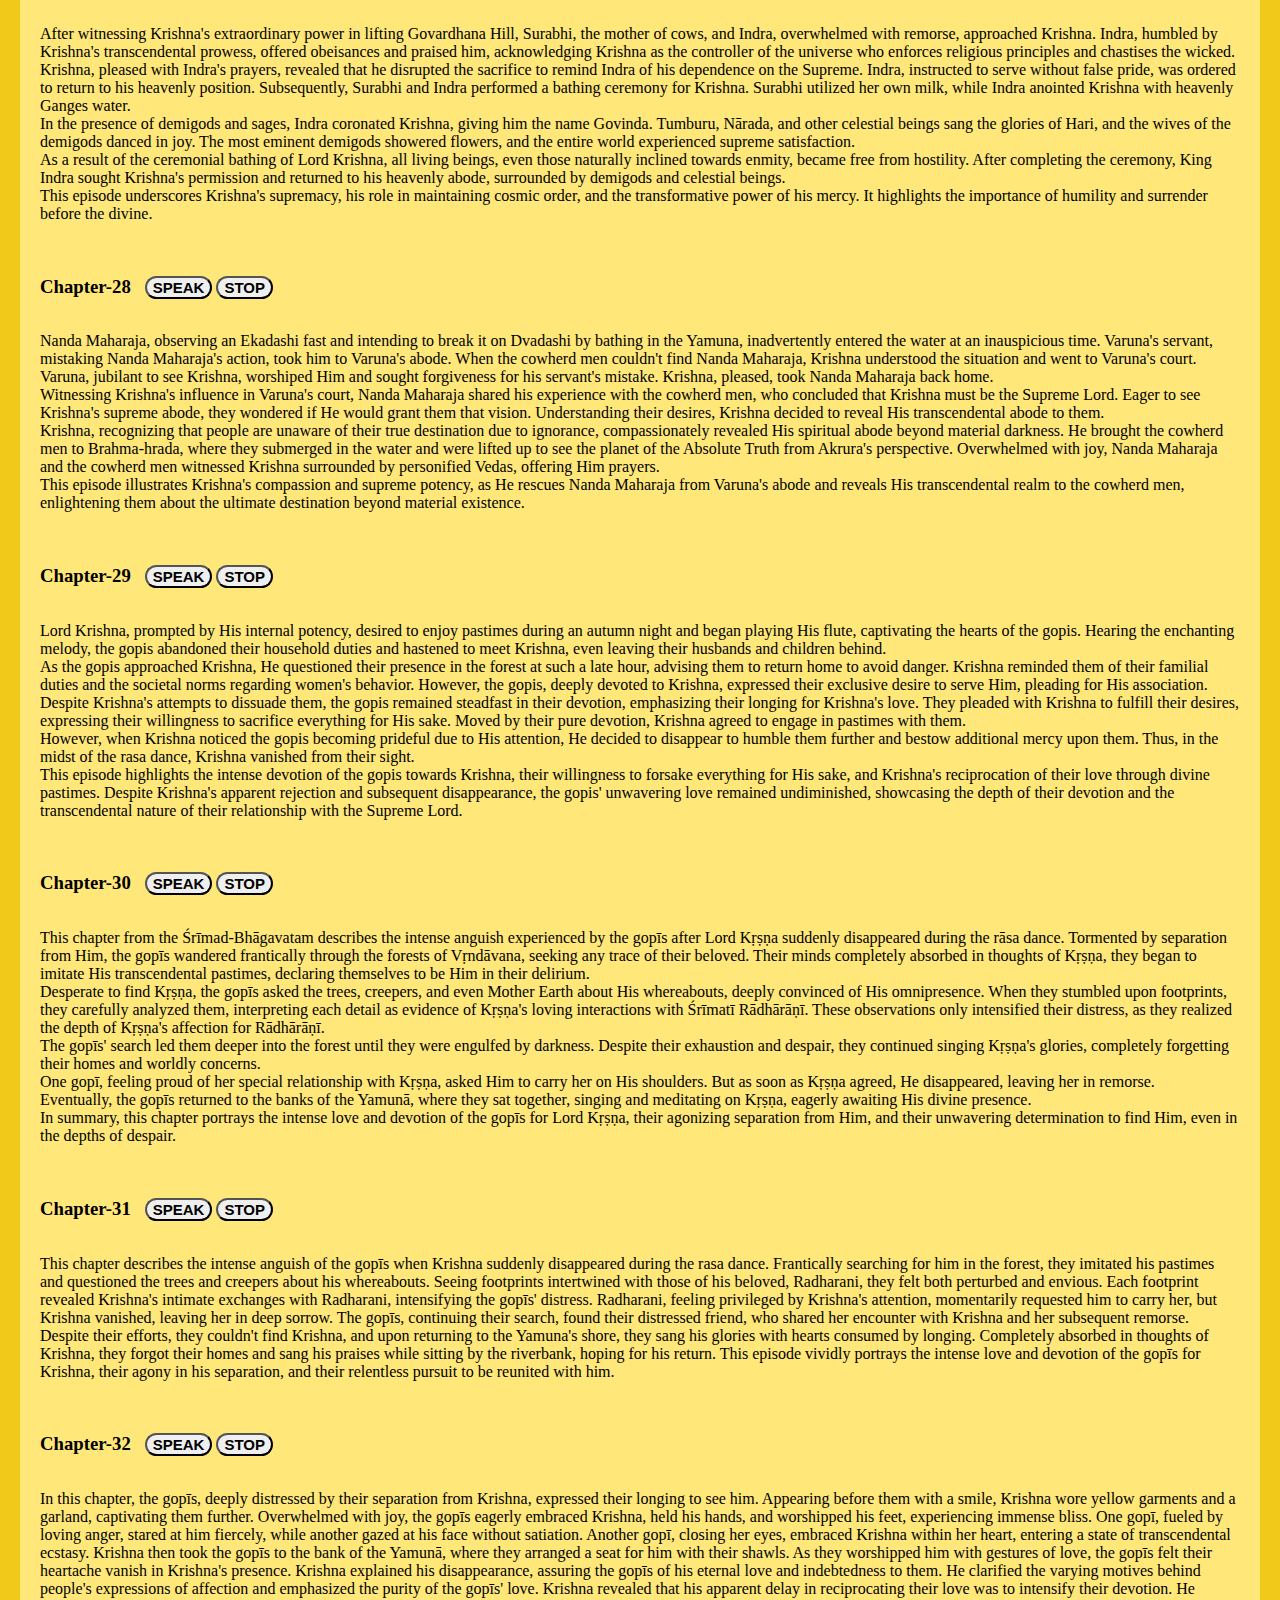
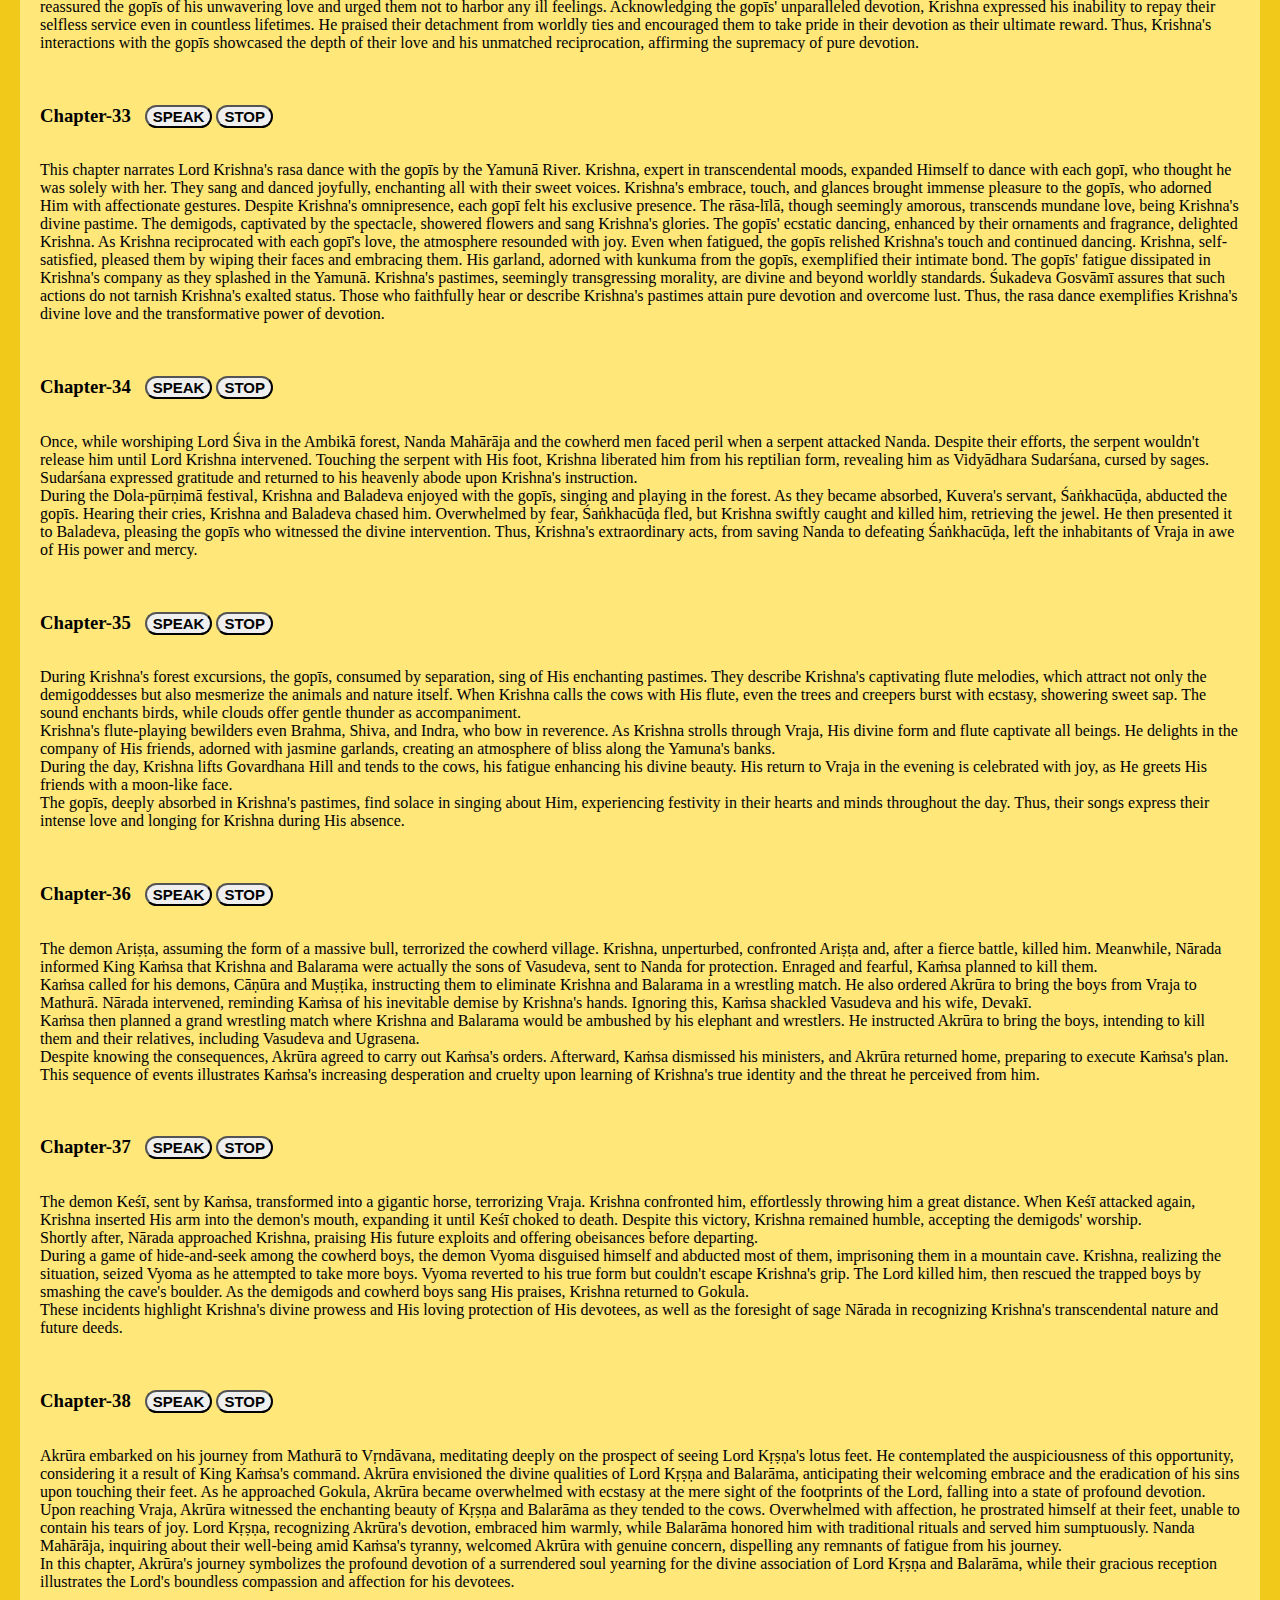
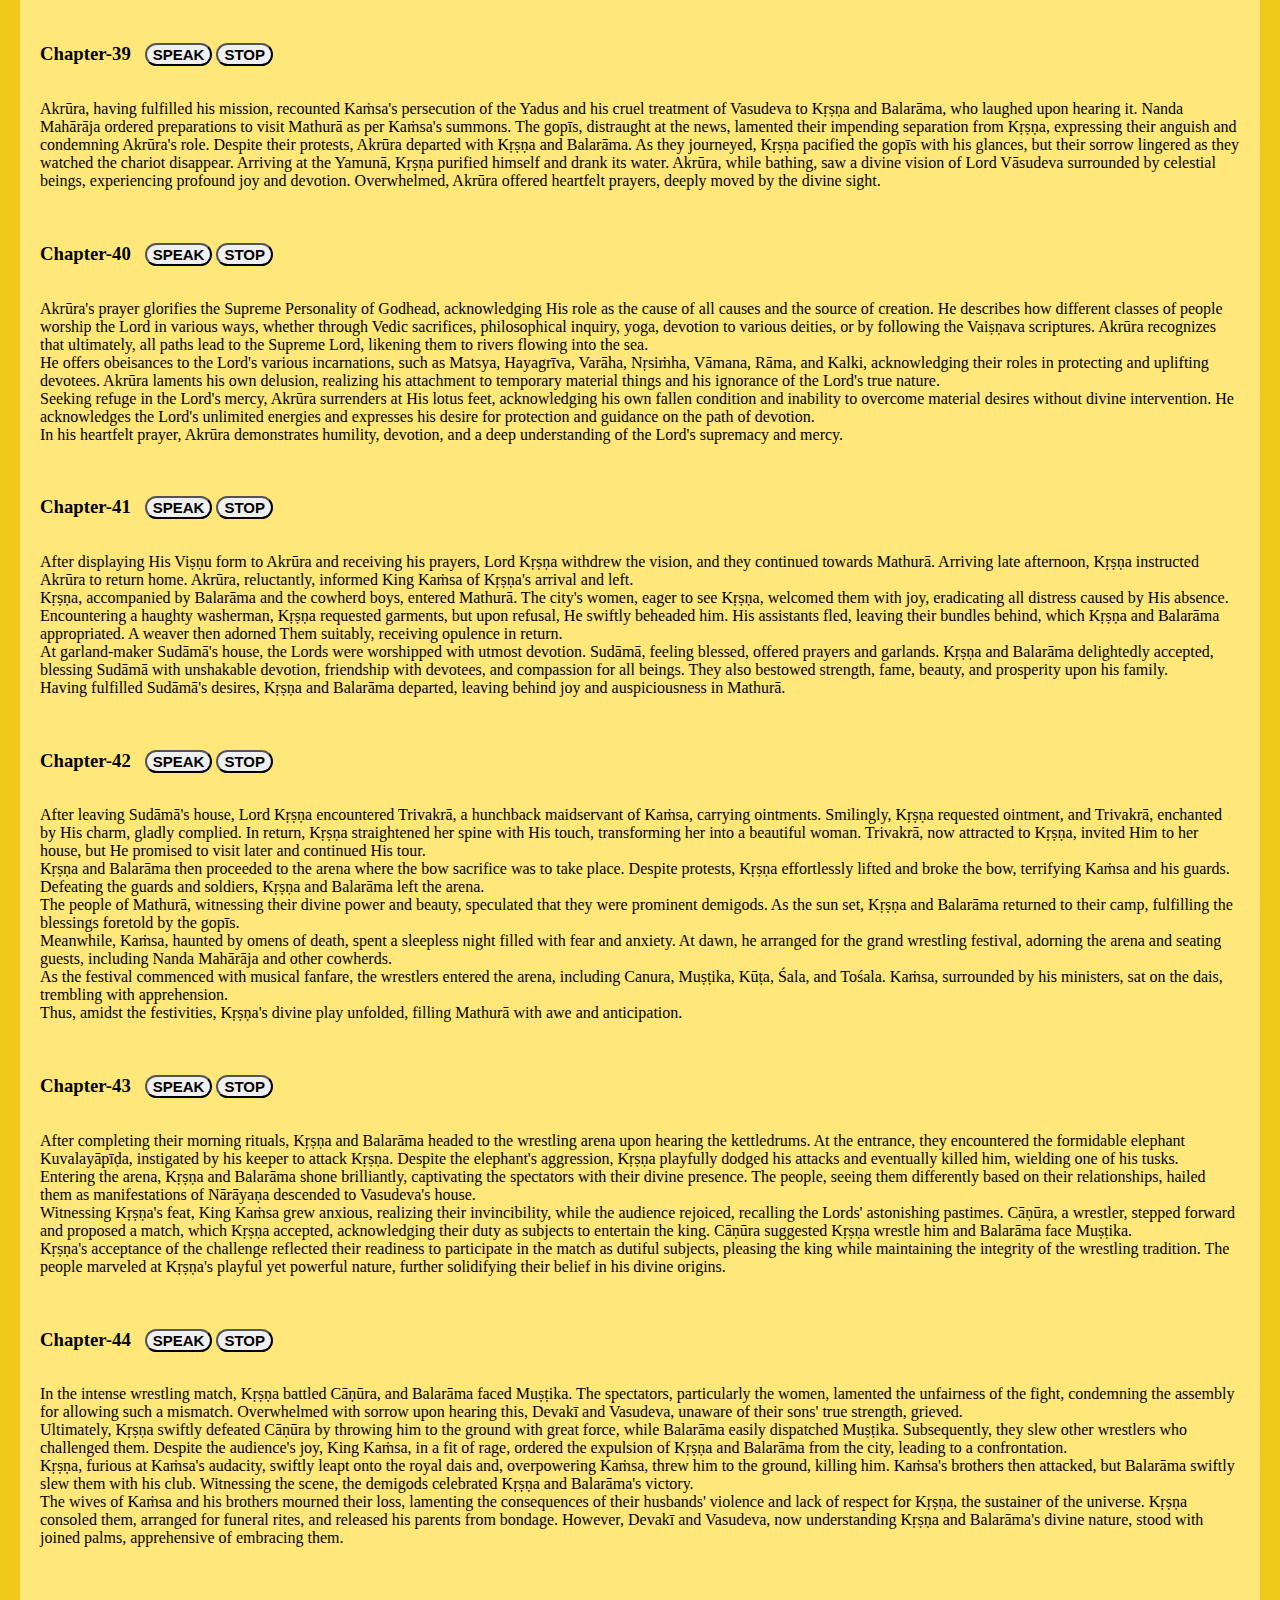
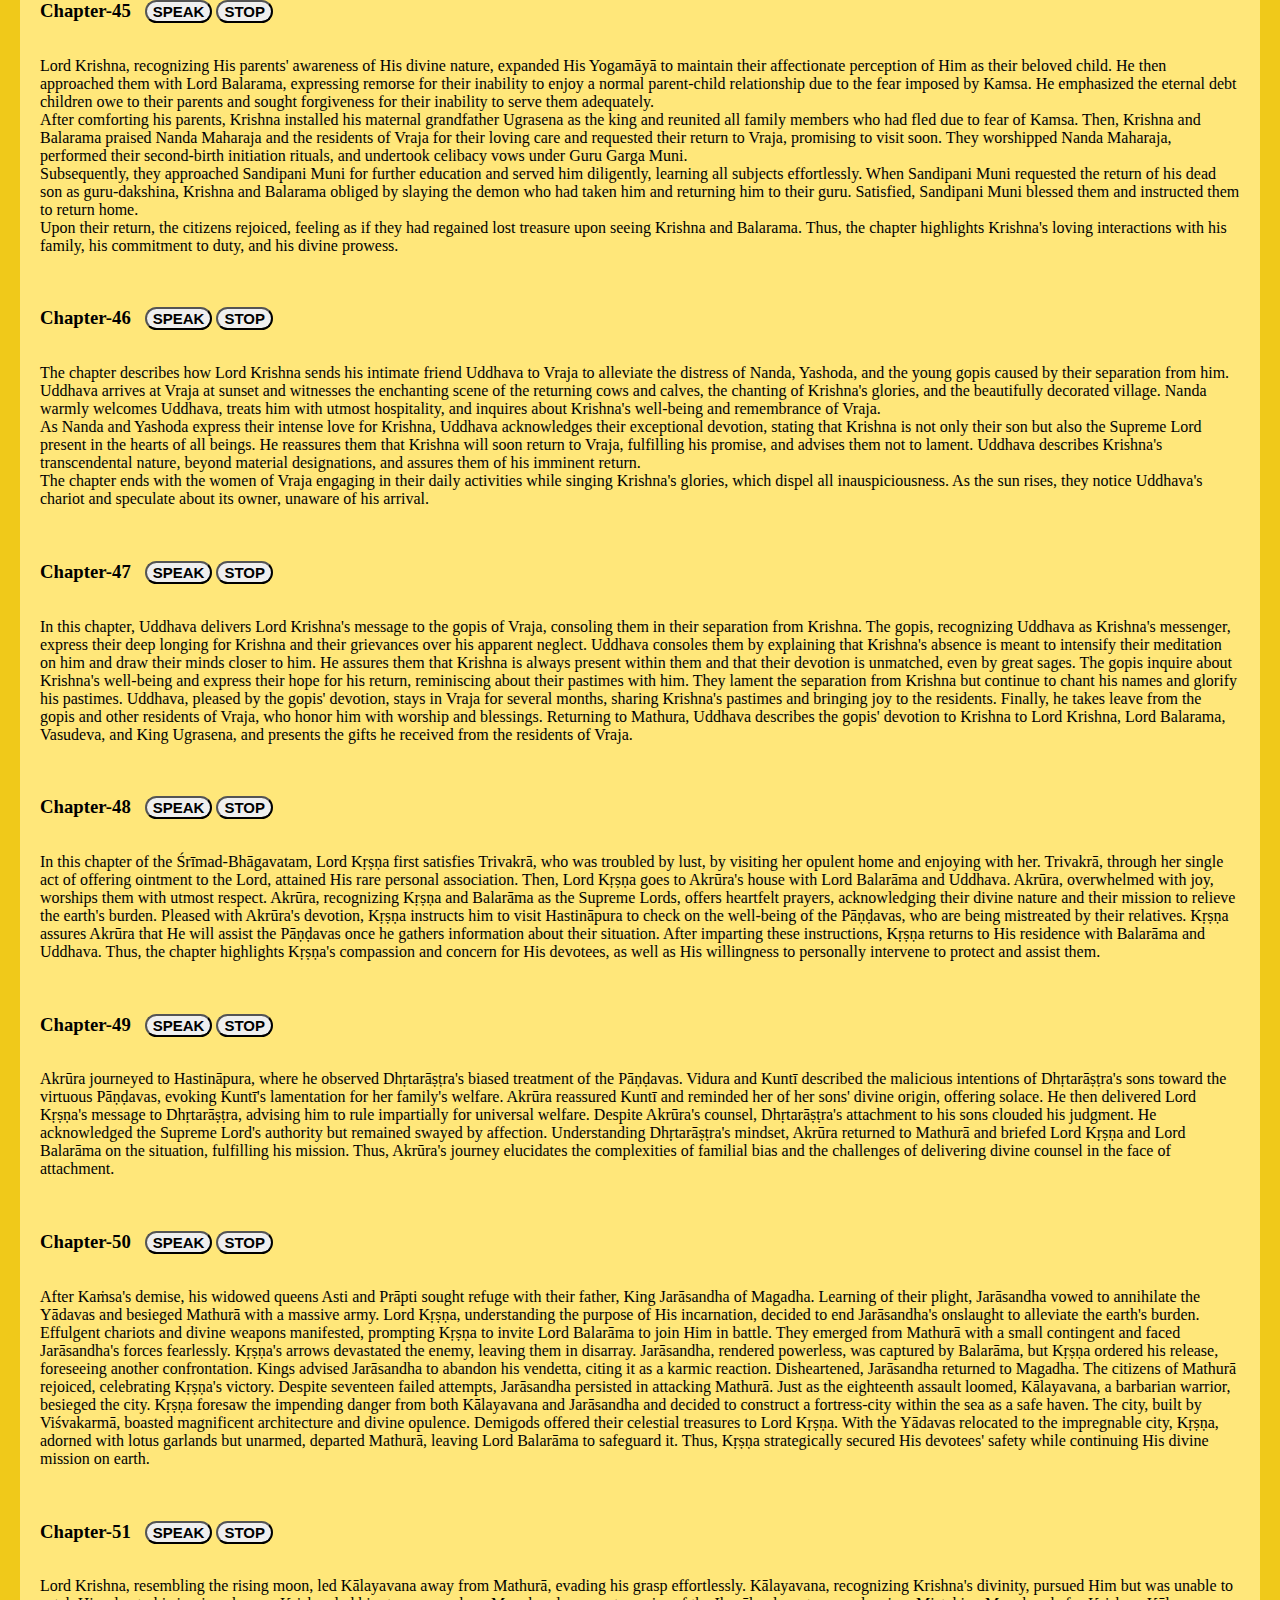
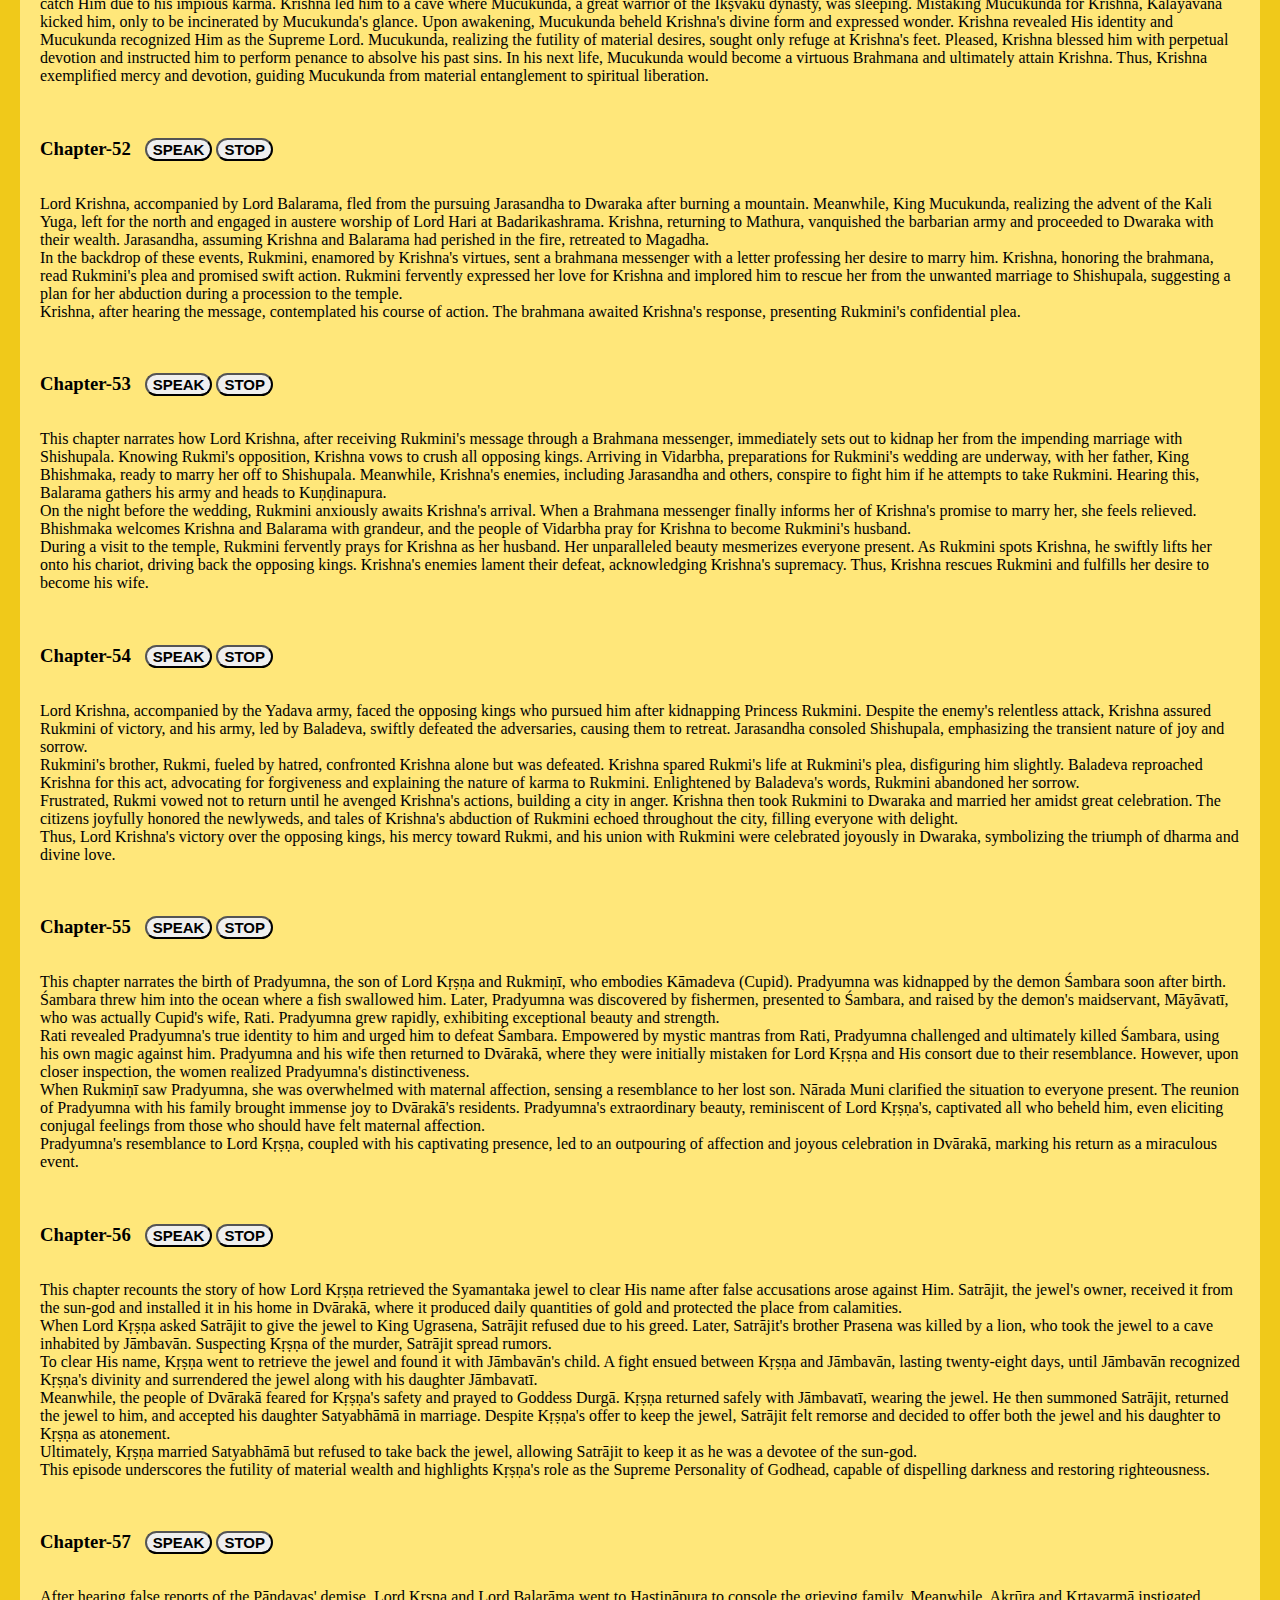
<file: Cantos/canto-10.html>
<!doctype html>
<html lang="en">
    <head>
        <meta charset="utf-8">
        <meta name="viewport" content="width=device-width, initial-scale=1">
        <title>Shrimad Bhagabad  🙏</title>
        <link href="https://cdn.jsdelivr.net/npm/bootstrap@5.3.2/dist/css/bootstrap.min.css" rel="stylesheet" integrity="sha384-T3c6CoIi6uLrA9TneNEoa7RxnatzjcDSCmG1MXxSR1GAsXEV/Dwwykc2MPK8M2HN" crossorigin="anonymous">
        <link rel="stylesheet" href="/Cantos/cantos.css">
    </head>
    <body>
        <!-- Navbar -->
        <nav class="navbar sticky-top navbar-expand-lg navbar-dark bg-black">    
            <div class="container-fluid">
                <a class="navbar-brand" href="/index.html" style="background-color: rgb(214, 196, 0); border-radius: 30px; color: black; padding: 10px; font-weight:600">Shrimad Bhāgavata</a>
                <button class="navbar-toggler" type="button" data-bs-toggle="collapse" data-bs-target="#navbarSupportedContent" aria-controls="navbarSupportedContent" aria-expanded="false" aria-label="Toggle navigation">
                    <span class="navbar-toggler-icon"></span>
                </button>
                <div class="collapse navbar-collapse" id="navbarSupportedContent">
                    <ul class="navbar-nav me-auto mb-2 mb-lg-0">
                        <li class="nav-item">
                            <a class="nav-link active" aria-current="page" href="/">Home</a>
                        </li>
                        <li class="nav-item">
                            <a class="nav-link" href="/about.html">About</a>
                        </li>
                        <li class="nav-item">
                            <a class="nav-link" href="/canto.html">Cantos</a>
                        </li>
                        <li class="nav-item">
                            <a class="nav-link" href="/Contact Form/contact.html">Contact Us</a>
                        </li>
                        <li class="nav-item dropdown">
                            <a class="nav-link dropdown-toggle" href="#" id="navbarDropdown" role="button" data-bs-toggle="dropdown" aria-haspopup="true" aria-expanded="false">
                                Chapters
                            </a>
                            <div class="dropdown-menu" aria-labelledby="navbarDropdown" style="max-height: 200px; overflow-y: auto;">
                                <a class="dropdown-item" href="#ch-1">Ch-1</a>
                                <a class="dropdown-item" href="#ch-2">Ch-2</a>
                                <a class="dropdown-item" href="#ch-3">Ch-3</a>
                                <a class="dropdown-item" href="#ch-4">Ch-4</a>
                                <a class="dropdown-item" href="#ch-5">Ch-5</a>
                                <a class="dropdown-item" href="#ch-6">Ch-6</a>
                                <a class="dropdown-item" href="#ch-7">Ch-7</a>
                                <a class="dropdown-item" href="#ch-8">Ch-8</a>
                                <a class="dropdown-item" href="#ch-9">Ch-9</a>
                                <a class="dropdown-item" href="#ch-10">Ch-10</a>
                                <a class="dropdown-item" href="#ch-11">Ch-11</a>
                                <a class="dropdown-item" href="#ch-12">Ch-12</a>
                                <a class="dropdown-item" href="#ch-13">Ch-13</a>
                                <a class="dropdown-item" href="#ch-14">Ch-14</a>
                                <a class="dropdown-item" href="#ch-15">Ch-15</a>
                                <a class="dropdown-item" href="#ch-16">Ch-16</a>
                                <a class="dropdown-item" href="#ch-17">Ch-17</a>
                                <a class="dropdown-item" href="#ch-18">Ch-18</a>
                                <a class="dropdown-item" href="#ch-19">Ch-19</a>
                                <a class="dropdown-item" href="#ch-20">Ch-20</a>
                                <a class="dropdown-item" href="#ch-21">Ch-21</a>
                                <a class="dropdown-item" href="#ch-22">Ch-22</a>
                                <a class="dropdown-item" href="#ch-23">Ch-23</a>
                                <a class="dropdown-item" href="#ch-24">Ch-24</a>
                                <a class="dropdown-item" href="#ch-25">Ch-25</a>
                                <a class="dropdown-item" href="#ch-26">Ch-26</a>
                                <a class="dropdown-item" href="#ch-27">Ch-27</a>
                                <a class="dropdown-item" href="#ch-28">Ch-28</a>
                                <a class="dropdown-item" href="#ch-29">Ch-29</a>
                                <a class="dropdown-item" href="#ch-30">Ch-30</a>
                                <a class="dropdown-item" href="#ch-31">Ch-31</a>
                                <a class="dropdown-item" href="#ch-32">Ch-32</a>
                                <a class="dropdown-item" href="#ch-33">Ch-33</a>
                                <a class="dropdown-item" href="#ch-34">Ch-34</a>
                                <a class="dropdown-item" href="#ch-35">Ch-35</a>
                                <a class="dropdown-item" href="#ch-36">Ch-36</a>
                                <a class="dropdown-item" href="#ch-37">Ch-37</a>
                                <a class="dropdown-item" href="#ch-38">Ch-38</a>
                                <a class="dropdown-item" href="#ch-39">Ch-39</a>
                                <a class="dropdown-item" href="#ch-40">Ch-40</a>
                                <a class="dropdown-item" href="#ch-41">Ch-41</a>
                                <a class="dropdown-item" href="#ch-42">Ch-42</a>
                                <a class="dropdown-item" href="#ch-43">Ch-43</a>
                                <a class="dropdown-item" href="#ch-44">Ch-44</a>
                                <a class="dropdown-item" href="#ch-45">Ch-45</a>
                                <a class="dropdown-item" href="#ch-46">Ch-46</a>
                                <a class="dropdown-item" href="#ch-47">Ch-47</a>
                                <a class="dropdown-item" href="#ch-48">Ch-48</a>
                                <a class="dropdown-item" href="#ch-49">Ch-49</a>
                                <a class="dropdown-item" href="#ch-50">Ch-50</a>
                                <a class="dropdown-item" href="#ch-51">Ch-51</a>
                                <a class="dropdown-item" href="#ch-52">Ch-52</a>
                                <a class="dropdown-item" href="#ch-53">Ch-53</a>
                                <a class="dropdown-item" href="#ch-54">Ch-54</a>
                                <a class="dropdown-item" href="#ch-55">Ch-55</a>
                                <a class="dropdown-item" href="#ch-56">Ch-56</a>
                                <a class="dropdown-item" href="#ch-57">Ch-57</a>
                                <a class="dropdown-item" href="#ch-58">Ch-58</a>
                                <a class="dropdown-item" href="#ch-59">Ch-59</a>
                                <a class="dropdown-item" href="#ch-60">Ch-60</a>
                                <a class="dropdown-item" href="#ch-61">Ch-61</a>
                                <a class="dropdown-item" href="#ch-62">Ch-62</a>
                                <a class="dropdown-item" href="#ch-63">Ch-63</a>
                                <a class="dropdown-item" href="#ch-64">Ch-64</a>
                                <a class="dropdown-item" href="#ch-65">Ch-65</a>
                                <a class="dropdown-item" href="#ch-66">Ch-66</a>
                                <a class="dropdown-item" href="#ch-67">Ch-67</a>
                                <a class="dropdown-item" href="#ch-68">Ch-68</a>
                                <a class="dropdown-item" href="#ch-69">Ch-69</a>
                                <a class="dropdown-item" href="#ch-70">Ch-70</a>
                                <a class="dropdown-item" href="#ch-71">Ch-71</a>
                                <a class="dropdown-item" href="#ch-72">Ch-72</a>
                                <a class="dropdown-item" href="#ch-73">Ch-73</a>
                                <a class="dropdown-item" href="#ch-74">Ch-74</a>
                                <a class="dropdown-item" href="#ch-75">Ch-75</a>
                                <a class="dropdown-item" href="#ch-76">Ch-76</a>
                                <a class="dropdown-item" href="#ch-77">Ch-77</a>
                                <a class="dropdown-item" href="#ch-78">Ch-78</a>
                                <a class="dropdown-item" href="#ch-79">Ch-79</a>
                                <a class="dropdown-item" href="#ch-80">Ch-80</a>
                                <a class="dropdown-item" href="#ch-81">Ch-81</a>
                                <a class="dropdown-item" href="#ch-82">Ch-82</a>
                                <a class="dropdown-item" href="#ch-83">Ch-83</a>
                                <a class="dropdown-item" href="#ch-84">Ch-84</a>
                                <a class="dropdown-item" href="#ch-85">Ch-85</a>
                                <a class="dropdown-item" href="#ch-86">Ch-86</a>
                                <a class="dropdown-item" href="#ch-87">Ch-87</a>
                                <a class="dropdown-item" href="#ch-88">Ch-88</a>
                                <a class="dropdown-item" href="#ch-89">Ch-89</a>
                                <a class="dropdown-item" href="#ch-90">Ch-90</a>
                            </div>
                        </li>
                    </ul>
                    <span class="navbar-text">
                        <b style="color: aliceblue; font-family: Cambria, Cochin, Georgia, Times, 'Times New Roman', serif;">Hare Krishna, Hare Rama 🙏</b>
                    </span>
                </div>
            </div>
        </nav>

        <h1><b><u>THE SUMMUM BONUM</u></b></h1>
        
        <div class="chapters">
            <h2><b><u>Chapters 1-90</u></b></h2>
            <div id="ch-1">
                <h3>Chapter-1</h3>
                <button onclick="startReading('content1')"><b><i>SPEAK</i></b></button>
                <button onclick="stopReading('content1')"><b><i>STOP</i></b></button>
                <p id="content1">In the first chapter of the Śrīmad-Bhāgavatam's Tenth Canto, King Parīkṣit eagerly asks Śukadeva Gosvāmī to narrate the transcendental activities of Lord Kṛṣṇa, the Supreme Personality of Godhead, who appeared in the Yadu dynasty with Baladeva. Parīkṣit specifically inquires about Kṛṣṇa's birth, His activities in Mathurā and Vṛndāvana, His killing of his maternal uncle Kaṁsa, His wives, and His residence in Dvārakā.
                <br>
                The chapter also describes how mother earth, overwhelmed by the increasing demonic presence on earth, approaches Lord Brahmā for relief. Brahmā, accompanied by Lord Śiva and other demigods, takes the form of a cow and pleads with Lord Viṣṇu, who promises to appear on earth to relieve her distress. Brahmā then instructs the demigods to take birth in the Yadu dynasty to assist Lord Kṛṣṇa.
                <br>    
                Following this, the chapter narrates how Vasudeva, after marrying Devakī, is warned by an ominous voice about the danger posed by his eighth son to Kaṁsa. To save Devakī and himself, Vasudeva diplomatically convinces Kaṁsa to spare Devakī's life and promises to hand over all their children to him. Kaṁsa, fearing his imminent death at the hands of Devakī's eighth son, ruthlessly imprisons Vasudeva and Devakī and kills six of their sons one after another, out of fear and envy.
                <br>    
                Throughout the narrative, the stage is set for the unfolding of the divine pastimes of Lord Kṛṣṇa, highlighting the transcendental nature of His activities and the underlying purpose of His appearance on earth..</p>
            </div>

            <br>

            <div id="ch-2">
                <h3>Chapter-2</h3>
                <button onclick="startReading('content2')"><b><i>SPEAK</i></b></button>
                <button onclick="stopReading('content2')"><b><i>STOP</i></b></button>
                <p id="content2">The chapter describes the events surrounding the birth of Lord Krishna and the arrangements made by the demigods to ensure His safety. When Lord Krishna entered the womb of Devaki to kill Kamsa, the demigods understood His presence and offered prayers. Kamsa, protected by his father-in-law and aided by demoniac friends, began oppressing the Yadu dynasty. In response, some Yadu members sought shelter in various states while others remained with Kamsa as nominal friends.
                <br>
                After Kamsa killed the six sons of Devaki, Anantadeva entered her womb and was transferred to the womb of Rohini by the manipulation of Yoga-maya. Lord Krishna ordered Yoga-maya to appear as the daughter of Yashoda, while Baladeva (Sankarshana) was transferred to Rohini's womb. Lord Krishna Himself then appeared in Devaki's womb. Devaki, with the Lord within her, became effulgent, causing anxiety for Kamsa, who refrained from harming her due to their family relationship.
                <br>    
                The demigods, recognizing the presence of the Lord, offered prayers glorifying Him. They acknowledged His transcendental nature, his incarnations, and his role in protecting devotees. They prayed for protection from disturbances in the world and expressed gratitude for His appearance. Finally, they returned to their heavenly abodes after offering their respects to Lord Vishnu.
                <br>    
                In summary, the chapter highlights the divine arrangements made for the protection of Lord Krishna and the prayers offered by the demigods in acknowledgment of His presence and transcendental nature.</p>
            </div>
            
            <br>
            
            <div id="ch-3">
                <h3>Chapter-3</h3>
                <button onclick="startReading('content3')"><b><i>SPEAK</i></b></button>
                <button onclick="stopReading('content3')"><b><i>STOP</i></b></button>
                <p id="content3">In this chapter, the Supreme Personality of Godhead, Kṛṣṇa, appeared as Viṣṇu to reassure His parents, Vasudeva and Devakī, of His divine nature. Seeing the divine form, Vasudeva was struck with wonder and offered prayers, acknowledging Kṛṣṇa as the Supreme Person beyond material existence. Devakī, fearing Kaṁsa's wrath, prayed for Kṛṣṇa to assume an ordinary form to avoid detection by nondevotees.
                <br>
                Kṛṣṇa reminded Vasudeva and Devakī of their previous births and assured them of His divine nature. He explained that He had appeared as their son thrice, fulfilling their desire for a child resembling Him. He then transformed into an ordinary human child to allay their fears.
                <br>    
                Yoga-māyā facilitated Kṛṣṇa's transfer to Gokula, where Vasudeva exchanged Him with the daughter of Yaśodā, another expansion of Yoga-māyā. Vasudeva returned to the prison with the girl, while Kṛṣṇa remained in Gokula.
                <br>    
                The chapter depicts the auspicious signs preceding Kṛṣṇa's birth, the divine appearance of the Lord, the prayers of Vasudeva and Devakī, and the arrangements made by Yoga-māyā for Kṛṣṇa's safety. Vasudeva's journey to Gokula and the exchange of babies underscore the divine nature of Kṛṣṇa's birth and His mission on Earth.</p>
            </div>
            
            <br>
            
            <div id="ch-4">
                <h3>Chapter-4</h3>
                <button onclick="startReading('content4')"><b><i>SPEAK</i></b></button>
                <button onclick="stopReading('content4')"><b><i>STOP</i></b></button>
                <p id="content4">In this chapter of the Śrīmad-Bhāgavatam, Kaṁsa, driven by his demonic nature and the advice of his demoniac ministers, commits heinous acts upon hearing about the birth of Devakī's child. Despite Devakī's pleas, Kaṁsa forcibly snatches the newborn and attempts to kill her by dashing her against a rock. However, the child slips away, revealing herself as the goddess Durgā, who informs Kaṁsa that his enemy has already taken birth elsewhere.
                <br>
                Realizing his folly, Kaṁsa releases Devakī and Vasudeva from their shackles and begs for forgiveness. Devakī and Vasudeva, being of saintly nature, forgive him. However, after Kaṁsa's demoniac ministers advise him to continue his enmity towards Viṣṇu and systematically persecute saintly persons, brāhmaṇas, and cows, Kaṁsa decides to follow their counsel.
                <br>    
                He authorizes his demons to kill all newborn children within the past ten days in his kingdom. The demons, fueled by passion and ignorance, heed Kaṁsa's orders and begin persecuting saintly persons.
                <br>    
                The chapter emphasizes the consequences of persecuting saintly persons and the demonic nature of those who engage in such activities. It also highlights the importance of forgiveness and the ultimate futility of trying to thwart divine will.</p>
            </div>
            
            <br>
            
            <div id="ch-5">
                <h3>Chapter-5</h3>
                <button onclick="startReading('content5')"><b><i>SPEAK</i></b></button>
                <button onclick="stopReading('content5')"><b><i>STOP</i></b></button>
                <p id="content5">In this chapter of the Śrīmad-Bhāgavatam, after the birth of Lord Kṛṣṇa, Nanda Mahārāja, overwhelmed with joy, performed a grand birth ceremony. He invited qualified brāhmaṇas to recite auspicious Vedic hymns, arranged worship of the demigods and forefathers, and distributed charity to the needy. The entire Vraja community celebrated the occasion with great enthusiasm, decorating themselves and their surroundings extravagantly.
                <br>
                Nanda Mahārāja, displaying his natural magnanimity, gave in charity millions of cows, along with hills of grain, to the brāhmaṇas. He ensured that everyone, including the cowherd men and their families, was joyfully involved in the festivities.
                <br>    
                After the celebrations, Nanda Mahārāja appointed the cowherd men to protect Gokula and went to Mathurā to pay taxes to King Kaṁsa. There, he met his dear friend and brother-in-law, Vasudeva, who was pleased to hear about the welfare of Gokula and Kṛṣṇa.
                <br>    
                Vasudeva, expressing his deep affection for Nanda Mahārāja and his family, advised him to return to Gokula promptly, anticipating disturbances there. Following Vasudeva's counsel, Nanda Mahārāja, along with the cowherd men, bid farewell and returned to Gokula.
                <br>    
                The chapter beautifully illustrates the deep bonds of friendship and familial affection between Nanda Mahārāja and Vasudeva, as well as the joyous atmosphere that prevailed in Vraja upon the advent of Lord Kṛṣṇa.</p>
            </div>
            
            <br>
            
            <div id="ch-6">
                <h3>Chapter-6</h3>
                <button onclick="startReading('content6')"><b><i>SPEAK</i></b></button>
                <button onclick="stopReading('content6')"><b><i>STOP</i></b></button>
                <p id="content6">In the Sixth Chapter of the text, Nanda Maharaja, on his way back home, becomes anxious about potential disturbances in Gokula, as hinted by Vasudeva. Meanwhile, the demoniac witch Pūtanā, sent by the evil King Kaṁsa, arrives in Gokula with the intention of killing Krishna. Disguising herself as a beautiful woman, Pūtanā enters Nanda Maharaja's house and tries to kill Krishna by offering her poisoned breast for him to suckle. However, Krishna, understanding her malicious intent, sucks out her life along with the poison, ultimately killing her. The gopis, initially charmed by Pūtanā's appearance, become alarmed but are reassured when Krishna emerges unharmed. They perform protective rituals on Krishna to ensure his safety.
                <br>
                Upon the return of Nanda Maharaja and the cowherd men, they witness the dead body of Pūtanā and are astonished. Vasudeva's foresight earns their admiration, and they proceed to dispose of Pūtanā's body. It is noted that due to Krishna's contact, Pūtanā attains liberation despite her evil intentions. The fragrance emanating from her burning body astonishes the residents of Vraja, who then offer their blessings to Krishna for his miraculous deed.
                <br>
                Nanda Maharaja, overwhelmed with gratitude and joy, embraces Krishna as if he has returned from death. This incident solidifies the residents' faith and devotion in Krishna, as they understand his divine nature and protective presence among them. Hearing about Krishna's pastime of defeating Pūtanā instills attachment to Govinda, the Supreme Personality of Godhead, in those who listen with faith and devotion.</p>
            </div>
            
            <br>
            
            <div id="ch-7">
                <h3>Chapter-7</h3>
                <button onclick="startReading('content7')"><b><i>SPEAK</i></b></button>
                <button onclick="stopReading('content7')"><b><i>STOP</i></b></button>
                <p id="content7">In these narrations from the Srimad Bhagavatam, several captivating pastimes of Lord Krishna's childhood are depicted. Firstly, there's the incident of Krishna playfully overturning a cart while underneath it, surprising everyone with His extraordinary strength. Then, the demon Trinavarta, disguised as a whirlwind, tries to abduct Krishna but is ultimately defeated when Krishna becomes too heavy for him to carry. The gopis and cowherd men, initially distressed by Krishna's disappearance, are overjoyed when He is safely returned to them.
                <br>
                One remarkable event occurs when mother Yashoda, while nursing Krishna, witnesses the entire universe within His mouth as He yawns. This revelation leaves her astounded and bewildered.
                <br>    
                Throughout these episodes, the villagers of Vrindavan experience a range of emotions, from wonder and disbelief to relief and gratitude. They witness firsthand the extraordinary nature of Krishna, who, despite appearing as an ordinary child, possesses divine powers beyond comprehension.
                <br>    
                These pastimes not only entertain but also serve as a means for spiritual elevation. King Parikshit, eager to hear about Krishna's childhood exploits, exemplifies how such narratives have the power to purify the mind and awaken devotion to the Supreme Lord.
                <br>    
                Overall, these enchanting accounts from Krishna's childhood continue to captivate and inspire devotees, reminding them of the boundless glory and sweetness of the Supreme Personality of Godhead, Sri Krishna.</p>
            </div>
            
            <br>
            
            <div id="ch-8">
                <h3>Chapter-8</h3>
                <button onclick="startReading('content8')"><b><i>SPEAK</i></b></button>
                <button onclick="stopReading('content8')"><b><i>STOP</i></b></button>
                <p id="content8">The eighth chapter of Śrīmad-Bhāgavatam describes the ceremony where Kṛṣṇa receives His name, His childhood activities such as crawling, playing with cows, and eating dirt, and the manifestation of His universal form to Mother Yaśodā. Vasudeva arranges for Garga Muni, the family priest, to secretly perform the name-giving ceremony for Kṛṣṇa and Balarāma at Nanda Mahārāja's request, fearing Kaṁsa's suspicion. Garga Muni names Kṛṣṇa as per his qualities and pastimes, revealing His identity as the Supreme Personality of Godhead. 
                <br>
                Kṛṣṇa and Balarāma engage in playful activities typical of mischievous children, bringing joy to the cowherd community. Mother Yaśodā's affection for Kṛṣṇa leads her to investigate claims of Him eating dirt, whereupon she witnesses the entire cosmos within His mouth, a display of His opulence. Despite this divine vision, she resumes her role as a loving mother, attributing it to an illusion. The chapter concludes with Parīkṣit Mahārāja's inquiry into the extraordinary fortune of Nanda and Yaśodā, who, by the grace of Brahmā, become Kṛṣṇa's earthly parents, allowing them to relish His childhood pastimes and foster devotion among the residents of Vṛndāvana.
                <br>
                In summary, the chapter highlights Kṛṣṇa's divine identity, His endearing childhood activities, and the intimate parental affection of Nanda and Yaśodā, underscoring the essence of devotion and divine playfulness in the sacred land of Vṛndāvana.</p>
                <br>
                Amsuman's respectful prayers to Kapiladeva reveal his realization of the Lord's transcendence beyond material qualities and forms. Kapiladeva, mercifully, instructs Amsuman on delivering his forefathers by the waters of the Ganges. Amsuman completes the sacrifice, and Sagara achieves liberation, freed from all material anxieties.
                <br>    
                Through the narration, the significance of spiritual guidance, adherence to dharma, and the ultimate deliverance through devotion and sacrifice is underscored.</p>
            </div>
            
            <br>
            
            <div id="ch-9">
                <h3>Chapter-9</h3>
                <button onclick="startReading('content9')"><b><i>SPEAK</i></b></button>
                <button onclick="stopReading('content9')"><b><i>STOP</i></b></button>
                <p id="content9">In this pastime described in the Śrīmad-Bhāgavatam, mother Yaśodā, while churning butter, was interrupted by Lord Krishna's desire to drink her breast milk. However, she left Him momentarily to attend to the overflowing milk on the stove, causing Krishna to become angry. He broke the yogurt pot and began eating butter. When Yaśodā returned, she saw the broken pot and understood Krishna's mischief.
                <br>
                Krishna, fearing reprimand, attempted to escape when Yaśodā approached with a stick. She chased after Him, eventually catching Him. Despite her affection, she decided to bind Krishna to prevent further mischief. However, each time she attempted to bind Him with ropes, they were always two fingers too short, indicating Krishna's transcendental nature.
                <br>    
                Witnessing this, the elderly gopis smiled in amusement while Yaśodā, despite her efforts, remained cheerful. Eventually, Krishna, seeing his mother's toil, allowed Himself to be bound, demonstrating His mercy towards His devotee.
                <br>    
                This episode illustrates Krishna's unique relationship with His devotees, particularly with those who approach Him with love and affection. Even great demigods like Lord Brahmā and Lord Śiva cannot obtain the level of mercy that mother Yaśodā received from Krishna. It emphasizes Krishna's willingness to be controlled by the love of His devotees and His accessibility to those who approach Him with pure devotion, rather than through austere practices or speculative endeavors.</p>
            </div>
            
            <br>

            <div id="ch-10">
                <h3>Chapter-10</h3>
                <button onclick="startReading('content10')"><b><i>SPEAK</i></b></button>
                <button onclick="stopReading('content10')"><b><i>STOP</i></b></button>
                <p id="content10">Nalakūvara and Maṇigrīva, the sons of Kuvera, were cursed by the sage Nārada Muni for their arrogance and indulgence in material opulence. Despite being naked and intoxicated, they remained unashamed in the presence of Nārada Muni, who decided to teach them a lesson. Nārada explained that material wealth often leads to pride, cruelty, and sense gratification, causing one to forget common decency and ethical behavior. To impart humility and understanding, Nārada cursed them to become trees.
                <br>
                As trees, Nalakūvara and Maṇigrīva awaited redemption for one hundred years. Eventually, Krishna, upon the request of Nārada, uprooted the trees while bound to a wooden mortar. The trees transformed into their original forms and offered prayers to Krishna, acknowledging His supremacy and mercy. Krishna explained that Nārada's curse was a blessing in disguise, as it led them to surrender to Him and seek devotion.
                <br>    
                Krishna assured Nalakūvara and Maṇigrīva that their desire for devotion would be fulfilled, and they would never again fall from the path of love for Him. Grateful and enlightened, they circumambulated Krishna and returned home.
                <br>    
                This narrative underscores the transformative power of divine mercy and the importance of humility and devotion. It highlights the consequences of material indulgence and the redemptive nature of divine intervention, as exemplified by Nārada's curse and Krishna's subsequent mercy. Ultimately, it portrays the journey from arrogance and materialism to humility and devotion, facilitated by the grace of saintly personalities and the Supreme Lord Himself.</p>
            </div>
            
            <br>
            
            <div id="ch-11">
                <h3>Chapter-11</h3>
                <button onclick="startReading('content11')"><b><i>SPEAK</i></b></button>
                <button onclick="stopReading('content11')"><b><i>STOP</i></b></button>
                <p id="content11">This chapter describes several miraculous incidents in the childhood pastimes of Krishna and Balarama in Gokula and Vrindavana. When the yamala-arjuna trees fell, the cowherd men were bewildered but eventually accepted that Krishna was the cause. Similarly, when Krishna exchanged a few grains for fruits with a vendor, her basket filled with jewels. Due to ongoing disturbances in Gokula, the elders decided to move to Vrindavana. There, Krishna and Balarama took charge of tending the calves. During their activities, the demon Vatsasura disguised himself as a calf and was killed by Krishna. Later, another demon named Bakasura appeared as a gigantic duck and tried to devour Krishna, but Krishna subdued and killed him. These incidents astonished the cowherd community, who realized the divine protection surrounding Krishna and Balarama. Despite facing various dangers, Krishna remained unharmed, fulfilling the predictions of Garga Muni. The cowherd men joyfully discussed these pastimes, finding transcendental pleasure amidst the challenges. Throughout their childhood, Krishna and Balarama engaged in playful activities, endearing themselves to the residents of Vrindavana.</p>
            </div>
            
            <br>
            
            <div id="ch-12">
                <h3>Chapter-12</h3>
                <button onclick="startReading('content12')"><b><i>SPEAK</i></b></button>
                <button onclick="stopReading('content12')"><b><i>STOP</i></b></button>
                <p id="content12">The chapter narrates the pastime of Kṛṣṇa killing Aghāsura, a demon sent by Kaṁsa to harm Kṛṣṇa and His companions. While Kṛṣṇa and the cowherd boys enjoyed a picnic in the forest, Aghāsura, disguised as a gigantic python, lay on the road, intending to devour them. The boys, unaware of the danger, entered the demon's mouth, thinking it was a scenic spot. Kṛṣṇa, knowing the situation, contemplated how to save them without harm. Eventually, He entered Aghāsura's mouth, expanded His body, and suffocated the demon, simultaneously saving His friends. After Kṛṣṇa emerged unharmed, the demigods celebrated, showering flowers and singing praises. Aghāsura's body transformed into a scenic spot, and the incident, though occurring when Kṛṣṇa was five, was disclosed in Vrajabhūmi after a year, appearing as if it happened that day. Parīkṣit Maharaja, intrigued by this, sought clarification from Śukadeva Gosvāmī, considering it an illusion created by Kṛṣṇa's potency. Śukadeva Gosvāmī, inspired by the inquiry, lost external sensory perception momentarily, absorbed in remembering Kṛṣṇa's pastimes, before resuming his narration to Parīkṣit Maharaja.</p>
            </div>
            
            <br>
            
            <div id="ch-13">
                <h3>Chapter-13</h3>
                <button onclick="startReading('content13')"><b><i>SPEAK</i></b></button>
                <button onclick="stopReading('content13')"><b><i>STOP</i></b></button>
                <p id="content13">This chapter from the Śrīmad-Bhāgavatam describes an incident where Lord Brahmā, in an attempt to test Lord Krishna's power, momentarily takes away all the calves and cowherd boys. However, to the astonishment of Brahmā, Krishna manifests Himself as all the missing calves and boys. For a whole year, Krishna maintains these forms, and even the mothers of the boys become more attached to them, not realizing that they are expansions of Krishna Himself. Brahmā, upon returning after a year, witnesses Krishna's opulence and the entire cosmic manifestation glorifying Him. Understanding his folly, Brahmā offers prayers to Krishna, who mercifully removes Brahmā's illusion and reveals His true form. Overwhelmed, Brahmā offers humble obeisances and praises to Lord Krishna.
                <br>
                This narrative showcases Krishna's unparalleled power, His ability to manifest multiple forms simultaneously, and His capacity to bewilder even great demigods like Lord Brahmā. It highlights Krishna's transcendental pastimes and His position as the Supreme Personality of Godhead. The episode concludes with Brahmā acknowledging Krishna's supremacy and offering heartfelt prayers in adoration.</p>
            </div>
            
            <br>
            
            <div id="ch-14">
                <h3>Chapter-14</h3>
                <button onclick="startReading('content14')"><b><i>SPEAK</i></b></button>
                <button onclick="stopReading('content14')"><b><i>STOP</i></b></button>
                <p id="content14">This chapter narrates Brahmā's prayers to Lord Kṛṣṇa, acknowledging His transcendental nature and the futility of trying to understand Him through speculative knowledge. Brahmā recognizes his own limitations and seeks forgiveness for his offenses. He glorifies Lord Kṛṣṇa's inconceivable opulence and the eternal nature of His pastimes. Brahmā expresses a desire to be born in Vṛndāvana and serve the Lord, realizing the unparalleled fortune of the residents there.
                <br>
                Lord Kṛṣṇa then returns to His cowherd friends, who were unaware of the year-long illusion created by Kṛṣṇa's illusory energy. They joyfully resume their activities, and Kṛṣṇa shares a meal with them, casually pointing out the skin of the defeated Aghāsura.
                <br>    
                The boys return to Vraja singing Kṛṣṇa's praises, and King Parīkṣit queries about the extraordinary love of the cowherd women for Kṛṣṇa, even surpassing their love for their own children. Śukadeva Gosvāmī explains that the self is dearest to everyone, and Kṛṣṇa, being the original Soul of all beings, is naturally the most beloved. Thus, those who understand Kṛṣṇa as the Supreme Personality see everything in relation to Him.
                <br>    
                The chapter concludes with a summary of Lord Kṛṣṇa's pastimes and the assurance that those who hear or chant about them will attain their spiritual goals. The boys continue their playful activities in Vṛndāvana, immersed in the bliss of serving Lord Kṛṣṇa.</p>
            </div>
            
            <br>
            
            <div id="ch-15">
                <h3>Chapter-15</h3>
                <button onclick="startReading('content15')"><b><i>SPEAK</i></b></button>
                <button onclick="stopReading('content15')"><b><i>STOP</i></b></button>
                <p id="content15">In this chapter from the Śrīmad-Bhāgavatam, Lord Balarāma and Lord Kṛṣṇa, during their boyhood in Vṛndāvana, engage in various playful pastimes. They, along with their cowherd friends, venture into the Tālavana forest, where a demon named Dhenuka, in the form of a jackass, terrorizes the inhabitants. Balarāma swiftly kills Dhenuka by hurling him into a tree, causing a chain reaction of trees shaking and breaking. The other demons meet the same fate at the hands of Kṛṣṇa and Balarāma. As a result, the forest becomes safe for the residents to enjoy its fruits and grazing grounds.
                <br>
                Later, while tending the cows near the Yamunā River, the cows and cowherd boys become unconscious after drinking poisoned water. Seeing their plight, Kṛṣṇa revives them with His merciful glance, and they regain consciousness, astonished by their sudden recovery.
                <br>    
                Throughout these pastimes, the boys describe the beauty of Vṛndāvana and the charming behavior of Kṛṣṇa and Balarāma. The narrative highlights the intimate relationship between the Supreme Lord and His devotees, as well as the compassionate nature of Kṛṣṇa, who protects and cares for His devotees in all circumstances.</p>
            </div>

            <br>

            <div id="ch-16">
                <h3>Chapter-16</h3>
                <button onclick="startReading('content16')"><b><i>SPEAK</i></b></button>
                <button onclick="stopReading('content16')"><b><i>STOP</i></b></button>
                <p id="content16">This chapter recounts the pastime of Lord Krishna subduing the serpent Kaliya in the Yamuna River. Krishna, seeing the pollution caused by Kaliya's venom, entered the lake to purify it. Kaliya, enraged, attacked Krishna, wrapping Him in his coils. Krishna's friends and family, witnessing this, were distraught. The residents of Vrindavan, fearing for Krishna's safety, rushed to the scene. Lord Balarama, understanding Krishna's power, restrained them.
                <br>
                Krishna, aware of the distress caused to His loved ones, expanded His form and forced Kaliya to release Him. He then danced on Kaliya's hoods, defeating him. Kaliya, realizing Krishna's divinity, surrendered. His wives, the Nāgapatnīs, prayed for his release, acknowledging Krishna's justice and mercy.
                <br>    
                Pleased with their prayers, Krishna freed Kaliya, instructing him to leave for Ramaṇaka Island. Kaliya worshipped Krishna and departed with his family, restoring the Yamuna's purity. Krishna assured that those who remember His instructions to Kaliya will be free from fear and sin. Kaliya's departure purified the Yamuna, illustrating the divine pastimes of the Supreme Personality of Godhead.</p>
            </div>

            <br>

            <div id="ch-17">
                <h3>Chapter-17</h3>
                <button onclick="startReading('content17')"><b><i>SPEAK</i></b></button>
                <button onclick="stopReading('content17')"><b><i>STOP</i></b></button>
                <p id="content17">King Parīkṣit inquired about why Kāliya left Ramaṇaka Island and why Garuḍa became hostile towards him. Śukadeva Gosvāmī explained that the serpents on the island offered monthly tributes to Garuḍa for protection, but Kāliya, arrogant and greedy, would consume the offerings himself. Enraged, Garuḍa attacked Kāliya, who retaliated but was ultimately driven to a lake adjacent to the Yamunā River.
                <br>
                This lake was where Garuḍa once ignored a sage's warning and ate fish, leading to a curse that threatened his life if he returned. Knowing this, Kāliya sought refuge there until Lord Kṛṣṇa expelled him.
                <br>    
                When Kṛṣṇa emerged from the Yamunā, adorned with jewels and divine ornaments, the residents of Vṛndāvana joyfully embraced Him, relieved that He was safe. They attributed His rescue from Kāliya's grip to divine providence.
                <br>    
                That night, exhausted and vulnerable from hunger, thirst, and fatigue, they slept by the Yamunā. Suddenly, a forest fire surrounded them. Distressed, they turned to Kṛṣṇa for protection. Moved by their devotion, Kṛṣṇa swallowed the fire, ensuring their safety.
                <br>    
                In summary, Kṛṣṇa's encounter with Kāliya and His subsequent protection from the forest fire demonstrated His supreme power and compassion, earning Him deeper devotion from the residents of Vṛndāvana.</p>
            </div>

            <br>

            <div id="ch-18">
                <h3>Chapter-18</h3>
                <button onclick="startReading('content18')"><b><i>SPEAK</i></b></button>
                <button onclick="stopReading('content18')"><b><i>STOP</i></b></button>
                <p id="content18">In Vṛndāvana, amidst the joyous atmosphere of spring-like summer, Lord Kṛṣṇa and Balarāma enjoyed playful activities with their cowherd friends. One day, while engaged in dancing, singing, and playing, the demon Pralamba disguised himself as a cowherd boy and infiltrated their midst. Though Kṛṣṇa recognized Pralamba's true identity, He treated him amicably.
                <br>
                Kṛṣṇa proposed a game where the boys split into two teams, with Kṛṣṇa and Balarāma as leaders. The losing team would carry the winners on their shoulders. When Balarāma's team won, Pralamba, underestimating Kṛṣṇa's prowess, offered to carry Balarāma. But as he carried Balarāma away, Balarāma's weight increased immensely, revealing Pralamba's true form. Balarāma, realizing the danger, struck Pralamba's head with His fist, crushing it like lightning splitting a mountain. Pralamba vomited blood and fell lifeless.
                <br>    
                The cowherd boys, amazed by Balarāma's might, praised Him and embraced Him with overflowing love. The demigods, relieved by Pralamba's demise, showered Balarāma with flowers and hailed His heroic deed.
                <br>    
                In this way, amidst the idyllic setting of Vṛndāvana, Balarāma's valorous act against Pralamba showcased His divine strength and brought joy to both the residents of Vṛndāvana and the celestial beings.</p>
            </div>

            <br>

            <div id="ch-19">
                <h3>Chapter-19</h3>
                <button onclick="startReading('content19')"><b><i>SPEAK</i></b></button>
                <button onclick="stopReading('content19')"><b><i>STOP</i></b></button>
                <p id="content19">In the idyllic setting of Vṛndāvana, the cowherd boys, engrossed in play, inadvertently allowed their cows to wander into a dense forest. The cows, thirsty and distressed by the heat of a nearby forest fire, sought refuge in a grove of sharp canes. Upon realizing their absence, the boys embarked on a search, tracing the cows' path through the forest. Eventually, they found their valuable cows and, weary and thirsty, began herding them back home.
                <br>
                Suddenly, a fierce forest fire surrounded them, threatening all the forest creatures. Fearful and desperate, the cowherd boys sought shelter from Kṛṣṇa and Balarāma, addressing them with heartfelt pleas. Hearing their distress, Kṛṣṇa reassured them and instructed them to close their eyes. With His mystic power, Kṛṣṇa swiftly swallowed the raging fire, saving His friends and the cows from harm.
                <br>    
                When the cowherd boys opened their eyes, they were astonished to find themselves safely back at the Bhāṇḍīra tree. Witnessing this display of Kṛṣṇa's mystic potency, they concluded that He must be a demigod. As the afternoon waned, Kṛṣṇa and Balarāma, accompanied by the cows and the relieved cowherd boys, returned home. The young gopīs rejoiced at Govinda's safe return, cherishing every moment in His divine presence.
                <br>    
                In this miraculous event, Kṛṣṇa's divine protection and mastery over mystic powers were vividly demonstrated, earning Him the reverence and admiration of the cowherd boys and affirming their unwavering devotion to Him.</p>
            </div>

            <br>

            <div id="ch-20">
                <h3>Chapter-20</h3>
                <button onclick="startReading('content20')"><b><i>SPEAK</i></b></button>
                <button onclick="stopReading('content20')"><b><i>STOP</i></b></button>
                <p id="content20">In the enchanting atmosphere of Vṛndāvana, Śrī Śukadeva Gosvāmī describes the captivating beauty of autumn and the rainy season. With metaphorical elegance, he depicts the transformation of nature as a reflection of spiritual truths.
                <br>
                As the rainy season unfolds, thunder reverberates through the sky, and lightning illuminates the dense clouds, symbolizing the covering of the soul by material nature's modes. The rain, akin to the benevolence of merciful beings, revitalizes the earth, likened to a person rejuvenated after austere endeavors.
                <br>    
                In the evening twilight, glowworms sparkle amidst the darkness, reminiscent of the prevalence of atheistic doctrines overshadowing true knowledge. The croaking of frogs at the sound of rain mirrors the fervor of brāhmaṇa students reciting their lessons.
                <br>    
                As the rivers swell and meander, symbolizing the senses' unruly desires, the earth transforms into a lush landscape, akin to a person suddenly enriched. The cows' affection for Kṛṣṇa, drawing them to Him despite their fatigue, reflects the allure of divine love.
                <br>    
                With the advent of autumn, clear skies and gentle winds herald a serene atmosphere. Lotuses bloom, symbolizing the purification of minds through devotional service. The full moon shines brilliantly, akin to Kṛṣṇa's radiance amidst the Vṛṣṇis.
                <br>    
                Festivals abound, celebrating the harvest and the earth's prosperity, enhanced by the presence of Kṛṣṇa and Balarāma. As people rejoice, merchants, sages, and students pursue their endeavors, symbolizing the fulfillment attained through devotion.
                <br>    
                Through vivid imagery, Śukadeva Gosvāmī encapsulates the essence of Vṛndāvana's seasons, inviting readers to contemplate the spiritual significance inherent in nature's rhythms.</p>
            </div>

            <br>
            
            <div id="ch-21">
                <h3>Chapter-21</h3>
                <button onclick="startReading('content21')"><b><i>SPEAK</i></b></button>
                <button onclick="stopReading('content21')"><b><i>STOP</i></b></button>
                <p id="content21">In this enchanting chapter, Lord Kṛṣṇa enters the captivating forest of Vṛndāvana with His cowherd friends and cows during the autumn season, filling the surroundings with divine melodies from His flute.
                <br>
                As Kṛṣṇa plays His flute, its mesmerizing tunes spread through the forest, stirring the hearts of the young cowherd girls of Vraja. Overwhelmed by the influence of Cupid, they find themselves unable to articulate their admiration for Kṛṣṇa's unparalleled beauty and charm.
                <br>    
                The gopīs extol the fortune of those blessed with the sight of Kṛṣṇa and Balarāma adorned with peacock feathers and flowers, captivating the forest with their grace. They marvel at the auspiciousness of Kṛṣṇa's flute, which enjoys the nectar of His lips and leaves only a trace for them, the gopīs.
                <br>    
                Witnessing Kṛṣṇa's presence, the entire forest comes alive with jubilation. The peacocks dance, animals gaze with adoration, and rivers flow with longing for His divine touch. Even the hills and trees exude ecstasy in Kṛṣṇa's company, reflecting the all-encompassing enchantment of His divine play.
                <br>    
                The gopīs share intimate exchanges, glorifying Kṛṣṇa's unmatched beauty, which captivates both celestial beings and earthly creatures alike. They express their longing to be in His divine presence, relishing every aspect of His playful pastimes in the forest of Vṛndāvana.
                <br>    
                Through their heartfelt praises and reverent adoration, the gopīs immerse themselves in thoughts of Kṛṣṇa, experiencing the transcendental bliss of His divine presence.</p>
            </div>

            <br>
            
            <div id="ch-22">
                <h3>Chapter-22</h3>
                <button onclick="startReading('content22')"><b><i>SPEAK</i></b></button>
                <button onclick="stopReading('content22')"><b><i>STOP</i></b></button>
                <p id="content22">During the month of Mārgaśīrṣa, the young unmarried daughters of the cowherds in Gokula observed a vow to worship goddess Kātyāyanī with the desire to attain Lord Kṛṣṇa as their husband. Rising at dawn, they sang Kṛṣṇa's glories while bathing in the Yamunā, then worshiped Kātyāyanī with various offerings.
                <br>
                One day, as the gopīs bathed, Lord Kṛṣṇa, aware of their activities, playfully took their garments and climbed a kadamba tree. Teasingly, He asked the gopīs to come out of the water and retrieve their clothes. Pretending anger, they hesitated, citing the cold water. Kṛṣṇa then instructed them to come ashore with folded hands, acknowledging their vow's violation and offering obeisances to counteract it. Satisfied by their humility, Kṛṣṇa returned their garments.
                <br>    
                He then acknowledged their true intention—to attain Him as their husband. Promising fulfillment, He assured their desires wouldn't degrade into materialistic enjoyment. The gopīs, deeply moved, offered obeisances, accepting their lapse but yearning for Kṛṣṇa's company.
                <br>    
                Later, during intense summer heat, Kṛṣṇa praised the selfless service of trees sheltering them. Recognizing the trees' altruism, He underscored the importance of serving others with one's life, wealth, intelligence, and words.
                <br>    
                After herding cows, the boys approached Kṛṣṇa and Balarāma, expressing hunger. Thus, they leisurely grazed the cows in a forest along the Yamunā, enjoying the sweet water and the shade of the trees.
                <br>    
                In this charming episode, Kṛṣṇa demonstrates playful affection, teaches humility, and extols the virtues of selfless service, enriching the hearts of the gopīs and cowherd boys alike.</p>
            </div>

            <br>
            
            <div id="ch-23">
                <h3>Chapter-23</h3>
                <button onclick="startReading('content23')"><b><i>SPEAK</i></b></button>
                <button onclick="stopReading('content23')"><b><i>STOP</i></b></button>
                <p id="content23">This chapter narrates how Lord Krishna, at the insistence of hungry cowherd boys, directed them to seek food from a group of Brahmanas performing a sacrifice. However, the Brahmanas, being deluded by their pride and material attachments, ignored the boys' request. Undeterred, Krishna instructed the boys to approach the wives of the Brahmanas, who were deeply devoted to Him. Upon learning of Krishna's presence, the women hastily brought various foods to offer to Him and His companions.
                <br>
                Krishna, appreciating their devotion, explained to the women the essence of spiritual practice and instructed them to return home to fulfill their familial duties. The women, however, expressed their desire to remain in Krishna's presence always. Krishna assured them of His protection and advised them to focus on Him internally.
                <br>    
                Meanwhile, the Brahmanas realized their grave mistake in neglecting Krishna's request. They condemned themselves for their ignorance and lack of devotion, realizing the superior devotion exhibited by their wives. Recognizing Krishna as the Supreme Personality of Godhead, they regretted their offense and expressed their desire for forgiveness.
                <br>    
                Ultimately, the Brahmanas, overwhelmed by remorse, sought to see Krishna but hesitated due to fear of King Kamsa. This episode underscores the importance of devotion over ritualistic knowledge and the transformative power of Krishna's association even for those initially unaware of His divinity.</p>
            </div>

            <br>
            
            <div id="ch-24">
                <h3>Chapter-24</h3>
                <button onclick="startReading('content24')"><b><i>SPEAK</i></b></button>
                <button onclick="stopReading('content24')"><b><i>STOP</i></b></button>
                <p id="content24">In this chapter, Lord Krishna, upon seeing the cowherd men preparing a sacrifice to Indra, questioned the purpose of their endeavor. Nanda Maharaja explained that they worshipped Indra for rain, which sustains life. Krishna countered, elucidating the supremacy of karma in shaping destinies and questioning the necessity of Indra's worship. He proposed worshipping cows, Brahmanas, and Govardhana Hill instead.
                <br>
                Krishna directed the cowherd community to initiate a grand sacrifice for Govardhana Hill, diverting the preparations meant for Indra's worship. The community followed Krishna's instructions meticulously, offering abundant food, respect, and circumambulation to Govardhana, the Brahmanas, and the cows.
                <br>    
                To emphasize the potency of Govardhana, Krishna manifested as the hill itself, consuming the offerings. The cowherd community, recognizing Krishna's divine presence, worshipped both the manifested form of Govardhana and Krishna himself. They acknowledged Govardhana's protection and bowed down in gratitude.
                <br>    
                Krishna's act crushed Indra's pride, as the sacrifice meant for him was redirected to Govardhana. This incident illustrates Krishna's supremacy over demigods and the significance of sincere devotion to him.
                <br>    
                Inspired by Krishna's guidance, the cowherd community returned to Vraja, having performed the sacrifice to Govardhana Hill with utmost devotion and reverence. This event exemplifies Krishna's teachings on karma, devotion, and the superiority of worshiping him over demigods.</p>
            </div>
            
            <br>

            <div id="ch-25">
                <h3>Chapter-25</h3>
                <button onclick="startReading('content25')"><b><i>SPEAK</i></b></button>
                <button onclick="stopReading('content25')"><b><i>STOP</i></b></button>
                <p id="content25">Indra, aggrieved by the cancellation of his sacrifice and presuming himself supreme, unleashed the clouds of destruction, Sāṁvartaka, upon Vṛndāvana. Torrential rain, hail, and winds wreaked havoc, prompting the distressed cowherd community to seek shelter with Krishna. Understanding Indra's hand in the calamity, Krishna resolved to teach him a lesson.
                <br>
                Lifting Govardhana Hill effortlessly, Krishna invited the cowherds and their cattle to seek refuge beneath it. For seven days, he held the hill aloft, protecting them from the deluge. Witnessing Krishna's mystic power, Indra relented, ordering the clouds to cease.
                <br>    
                When the rain stopped, Krishna reassured the cowherds and gently returned Govardhana to its place. Overwhelmed with love, the residents of Vṛndāvana embraced and blessed Krishna, while celestial beings praised him from the heavens.
                <br>    
                Krishna's actions shattered Indra's pride, emphasizing Krishna's supremacy and the insignificance of demigods compared to him. The cowherds rejoiced in Krishna's divine protection and returned home singing his glories.
                <br>    
                This episode illustrates Krishna's compassion, power, and devotion to his devotees. It underscores the futility of arrogance and the necessity of surrendering to the Supreme Lord.</p>
            </div>

            <br>

            <div id="ch-26">
                <h3>Chapter-26</h3>
                <button onclick="startReading('content26')"><b><i>SPEAK</i></b></button>
                <button onclick="stopReading('content26')"><b><i>STOP</i></b></button>
                <p id="content26">The cowherd men, astonished by Krishna's extraordinary feats like lifting Govardhana Hill, sought answers from Nanda Maharaja. They couldn't comprehend how such a powerful being could take birth among them. Nanda Maharaja then recounted Garga Muni's revelations about Krishna's divine nature.
                <br>
                Garga Muni had disclosed that Krishna, appearing in various colors in previous ages, now manifested as dark blue in the Dvapara Yuga. Known as Vāsudeva due to being Vasudeva's son, Krishna possesses countless names signifying his diverse qualities and deeds. Garga predicted Krishna would avert calamities in Gokula, spread auspiciousness, and enhance the joy of the cowherd community.
                <br>    
                The cowherd men, overwhelmed by Garga's words, realized Krishna's divine nature and worshipped him and Nanda Maharaja with reverence. Nanda Maharaja affirmed Krishna's identity as an incarnation of Narayana, reassuring everyone of his transcendental nature.
                <br>    
                Krishna, witnessing the suffering caused by Indra's fury, lifted Govardhana Hill effortlessly, shielding the cowherd community. His compassionate act shattered Indra's false pride. The residents of Vrindavana, relieved of their perplexity, worshipped Nanda Maharaja and Krishna with profound respect.
                <br>    
                This narrative highlights Krishna's divine nature and his role in protecting his devotees. It emphasizes the importance of surrendering to the Supreme and the transformative power of faith and devotion.</p>
            </div>

            <br>
            
            <div id="ch-27">
                <h3>Chapter-27</h3>
                <button onclick="startReading('content27')"><b><i>SPEAK</i></b></button>
                <button onclick="stopReading('content27')"><b><i>STOP</i></b></button>
                <p id="content27">After witnessing Krishna's extraordinary power in lifting Govardhana Hill, Surabhi, the mother of cows, and Indra, overwhelmed with remorse, approached Krishna. Indra, humbled by Krishna's transcendental prowess, offered obeisances and praised him, acknowledging Krishna as the controller of the universe who enforces religious principles and chastises the wicked.
                <br>
                Krishna, pleased with Indra's prayers, revealed that he disrupted the sacrifice to remind Indra of his dependence on the Supreme. Indra, instructed to serve without false pride, was ordered to return to his heavenly position. Subsequently, Surabhi and Indra performed a bathing ceremony for Krishna. Surabhi utilized her own milk, while Indra anointed Krishna with heavenly Ganges water.
                <br>    
                In the presence of demigods and sages, Indra coronated Krishna, giving him the name Govinda. Tumburu, Nārada, and other celestial beings sang the glories of Hari, and the wives of the demigods danced in joy. The most eminent demigods showered flowers, and the entire world experienced supreme satisfaction.
                <br>    
                As a result of the ceremonial bathing of Lord Krishna, all living beings, even those naturally inclined towards enmity, became free from hostility. After completing the ceremony, King Indra sought Krishna's permission and returned to his heavenly abode, surrounded by demigods and celestial beings.
                <br>    
                This episode underscores Krishna's supremacy, his role in maintaining cosmic order, and the transformative power of his mercy. It highlights the importance of humility and surrender before the divine.</p>
            </div>

            <br>
            
            <div id="ch-28">
                <h3>Chapter-28</h3>
                <button onclick="startReading('content28')"><b><i>SPEAK</i></b></button>
                <button onclick="stopReading('content28')"><b><i>STOP</i></b></button>
                <p id="content28">Nanda Maharaja, observing an Ekadashi fast and intending to break it on Dvadashi by bathing in the Yamuna, inadvertently entered the water at an inauspicious time. Varuna's servant, mistaking Nanda Maharaja's action, took him to Varuna's abode. When the cowherd men couldn't find Nanda Maharaja, Krishna understood the situation and went to Varuna's court. Varuna, jubilant to see Krishna, worshiped Him and sought forgiveness for his servant's mistake. Krishna, pleased, took Nanda Maharaja back home.
                <br>
                Witnessing Krishna's influence in Varuna's court, Nanda Maharaja shared his experience with the cowherd men, who concluded that Krishna must be the Supreme Lord. Eager to see Krishna's supreme abode, they wondered if He would grant them that vision. Understanding their desires, Krishna decided to reveal His transcendental abode to them.
                <br>    
                Krishna, recognizing that people are unaware of their true destination due to ignorance, compassionately revealed His spiritual abode beyond material darkness. He brought the cowherd men to Brahma-hrada, where they submerged in the water and were lifted up to see the planet of the Absolute Truth from Akrura's perspective. Overwhelmed with joy, Nanda Maharaja and the cowherd men witnessed Krishna surrounded by personified Vedas, offering Him prayers.
                <br>    
                This episode illustrates Krishna's compassion and supreme potency, as He rescues Nanda Maharaja from Varuna's abode and reveals His transcendental realm to the cowherd men, enlightening them about the ultimate destination beyond material existence.</p>
            </div>

            <br>
            
            <div id="ch-29">
                <h3>Chapter-29</h3>
                <button onclick="startReading('content29')"><b><i>SPEAK</i></b></button>
                <button onclick="stopReading('content29')"><b><i>STOP</i></b></button>
                <p id="content29">Lord Krishna, prompted by His internal potency, desired to enjoy pastimes during an autumn night and began playing His flute, captivating the hearts of the gopis. Hearing the enchanting melody, the gopis abandoned their household duties and hastened to meet Krishna, even leaving their husbands and children behind.
                <br>
                As the gopis approached Krishna, He questioned their presence in the forest at such a late hour, advising them to return home to avoid danger. Krishna reminded them of their familial duties and the societal norms regarding women's behavior. However, the gopis, deeply devoted to Krishna, expressed their exclusive desire to serve Him, pleading for His association.
                <br>    
                Despite Krishna's attempts to dissuade them, the gopis remained steadfast in their devotion, emphasizing their longing for Krishna's love. They pleaded with Krishna to fulfill their desires, expressing their willingness to sacrifice everything for His sake. Moved by their pure devotion, Krishna agreed to engage in pastimes with them.
                <br>    
                However, when Krishna noticed the gopis becoming prideful due to His attention, He decided to disappear to humble them further and bestow additional mercy upon them. Thus, in the midst of the rasa dance, Krishna vanished from their sight.
                <br>    
                This episode highlights the intense devotion of the gopis towards Krishna, their willingness to forsake everything for His sake, and Krishna's reciprocation of their love through divine pastimes. Despite Krishna's apparent rejection and subsequent disappearance, the gopis' unwavering love remained undiminished, showcasing the depth of their devotion and the transcendental nature of their relationship with the Supreme Lord.</p>
            </div>

            <br>
            
            <div id="ch-30">
                <h3>Chapter-30</h3>
                <button onclick="startReading('content30')"><b><i>SPEAK</i></b></button>
                <button onclick="stopReading('content30')"><b><i>STOP</i></b></button>
                <p id="content30">This chapter from the Śrīmad-Bhāgavatam describes the intense anguish experienced by the gopīs after Lord Kṛṣṇa suddenly disappeared during the rāsa dance. Tormented by separation from Him, the gopīs wandered frantically through the forests of Vṛndāvana, seeking any trace of their beloved. Their minds completely absorbed in thoughts of Kṛṣṇa, they began to imitate His transcendental pastimes, declaring themselves to be Him in their delirium.
                <br>
                Desperate to find Kṛṣṇa, the gopīs asked the trees, creepers, and even Mother Earth about His whereabouts, deeply convinced of His omnipresence. When they stumbled upon footprints, they carefully analyzed them, interpreting each detail as evidence of Kṛṣṇa's loving interactions with Śrīmatī Rādhārāṇī. These observations only intensified their distress, as they realized the depth of Kṛṣṇa's affection for Rādhārāṇī.
                <br>    
                The gopīs' search led them deeper into the forest until they were engulfed by darkness. Despite their exhaustion and despair, they continued singing Kṛṣṇa's glories, completely forgetting their homes and worldly concerns.
                <br>    
                One gopī, feeling proud of her special relationship with Kṛṣṇa, asked Him to carry her on His shoulders. But as soon as Kṛṣṇa agreed, He disappeared, leaving her in remorse.
                <br>    
                Eventually, the gopīs returned to the banks of the Yamunā, where they sat together, singing and meditating on Kṛṣṇa, eagerly awaiting His divine presence.
                <br>    
                In summary, this chapter portrays the intense love and devotion of the gopīs for Lord Kṛṣṇa, their agonizing separation from Him, and their unwavering determination to find Him, even in the depths of despair.</p>
            </div>

            <br>
            
            <div id="ch-31">
                <h3>Chapter-31</h3>
                <button onclick="startReading('content31')"><b><i>SPEAK</i></b></button>
                <button onclick="stopReading('content31')"><b><i>STOP</i></b></button>
                <p id="content31">This chapter describes the intense anguish of the gopīs when Krishna suddenly disappeared during the rasa dance. Frantically searching for him in the forest, they imitated his pastimes and questioned the trees and creepers about his whereabouts. Seeing footprints intertwined with those of his beloved, Radharani, they felt both perturbed and envious. Each footprint revealed Krishna's intimate exchanges with Radharani, intensifying the gopīs' distress. Radharani, feeling privileged by Krishna's attention, momentarily requested him to carry her, but Krishna vanished, leaving her in deep sorrow. The gopīs, continuing their search, found their distressed friend, who shared her encounter with Krishna and her subsequent remorse. Despite their efforts, they couldn't find Krishna, and upon returning to the Yamuna's shore, they sang his glories with hearts consumed by longing. Completely absorbed in thoughts of Krishna, they forgot their homes and sang his praises while sitting by the riverbank, hoping for his return. This episode vividly portrays the intense love and devotion of the gopīs for Krishna, their agony in his separation, and their relentless pursuit to be reunited with him.</p>
            </div>

            <br>

            <div id="ch-32">
                <h3>Chapter-32</h3>
                <button onclick="startReading('content32')"><b><i>SPEAK</i></b></button>
                <button onclick="stopReading('content32')"><b><i>STOP</i></b></button>
                <p id="content32">In this chapter, the gopīs, deeply distressed by their separation from Krishna, expressed their longing to see him. Appearing before them with a smile, Krishna wore yellow garments and a garland, captivating them further. Overwhelmed with joy, the gopīs eagerly embraced Krishna, held his hands, and worshipped his feet, experiencing immense bliss. One gopī, fueled by loving anger, stared at him fiercely, while another gazed at his face without satiation. Another gopī, closing her eyes, embraced Krishna within her heart, entering a state of transcendental ecstasy. Krishna then took the gopīs to the bank of the Yamunā, where they arranged a seat for him with their shawls. As they worshipped him with gestures of love, the gopīs felt their heartache vanish in Krishna's presence. Krishna explained his disappearance, assuring the gopīs of his eternal love and indebtedness to them. He clarified the varying motives behind people's expressions of affection and emphasized the purity of the gopīs' love. Krishna revealed that his apparent delay in reciprocating their love was to intensify their devotion. He reassured the gopīs of his unwavering love and urged them not to harbor any ill feelings. Acknowledging the gopīs' unparalleled devotion, Krishna expressed his inability to repay their selfless service even in countless lifetimes. He praised their detachment from worldly ties and encouraged them to take pride in their devotion as their ultimate reward. Thus, Krishna's interactions with the gopīs showcased the depth of their love and his unmatched reciprocation, affirming the supremacy of pure devotion.</p>
            </div>
            
            <br>
            
            <div id="ch-33">
                <h3>Chapter-33</h3>
                <button onclick="startReading('content33')"><b><i>SPEAK</i></b></button>
                <button onclick="stopReading('content33')"><b><i>STOP</i></b></button>
                <p id="content33">This chapter narrates Lord Krishna's rasa dance with the gopīs by the Yamunā River. Krishna, expert in transcendental moods, expanded Himself to dance with each gopī, who thought he was solely with her. They sang and danced joyfully, enchanting all with their sweet voices. Krishna's embrace, touch, and glances brought immense pleasure to the gopīs, who adorned Him with affectionate gestures. Despite Krishna's omnipresence, each gopī felt his exclusive presence. The rāsa-līlā, though seemingly amorous, transcends mundane love, being Krishna's divine pastime. The demigods, captivated by the spectacle, showered flowers and sang Krishna's glories. The gopīs' ecstatic dancing, enhanced by their ornaments and fragrance, delighted Krishna. As Krishna reciprocated with each gopī's love, the atmosphere resounded with joy. Even when fatigued, the gopīs relished Krishna's touch and continued dancing. Krishna, self-satisfied, pleased them by wiping their faces and embracing them. His garland, adorned with kunkuma from the gopīs, exemplified their intimate bond. The gopīs' fatigue dissipated in Krishna's company as they splashed in the Yamunā. Krishna's pastimes, seemingly transgressing morality, are divine and beyond worldly standards. Śukadeva Gosvāmī assures that such actions do not tarnish Krishna's exalted status. Those who faithfully hear or describe Krishna's pastimes attain pure devotion and overcome lust. Thus, the rasa dance exemplifies Krishna's divine love and the transformative power of devotion.</p>
            </div>
            
            <br>
            
            <div id="ch-34">
                <h3>Chapter-34</h3>
                <button onclick="startReading('content34')"><b><i>SPEAK</i></b></button>
                <button onclick="stopReading('content34')"><b><i>STOP</i></b></button>
                <p id="content34">Once, while worshiping Lord Śiva in the Ambikā forest, Nanda Mahārāja and the cowherd men faced peril when a serpent attacked Nanda. Despite their efforts, the serpent wouldn't release him until Lord Krishna intervened. Touching the serpent with His foot, Krishna liberated him from his reptilian form, revealing him as Vidyādhara Sudarśana, cursed by sages. Sudarśana expressed gratitude and returned to his heavenly abode upon Krishna's instruction.
                <br>
                During the Dola-pūrṇimā festival, Krishna and Baladeva enjoyed with the gopīs, singing and playing in the forest. As they became absorbed, Kuvera's servant, Śaṅkhacūḍa, abducted the gopīs. Hearing their cries, Krishna and Baladeva chased him. Overwhelmed by fear, Śaṅkhacūḍa fled, but Krishna swiftly caught and killed him, retrieving the jewel. He then presented it to Baladeva, pleasing the gopīs who witnessed the divine intervention. Thus, Krishna's extraordinary acts, from saving Nanda to defeating Śaṅkhacūḍa, left the inhabitants of Vraja in awe of His power and mercy.</p>
            </div>
            
            <br>
            
            <div id="ch-35">
                <h3>Chapter-35</h3>
                <button onclick="startReading('content35')"><b><i>SPEAK</i></b></button>
                <button onclick="stopReading('content35')"><b><i>STOP</i></b></button>
                <p id="content35">During Krishna's forest excursions, the gopīs, consumed by separation, sing of His enchanting pastimes. They describe Krishna's captivating flute melodies, which attract not only the demigoddesses but also mesmerize the animals and nature itself. When Krishna calls the cows with His flute, even the trees and creepers burst with ecstasy, showering sweet sap. The sound enchants birds, while clouds offer gentle thunder as accompaniment.
                <br>
                Krishna's flute-playing bewilders even Brahma, Shiva, and Indra, who bow in reverence. As Krishna strolls through Vraja, His divine form and flute captivate all beings. He delights in the company of His friends, adorned with jasmine garlands, creating an atmosphere of bliss along the Yamuna's banks.
                <br>    
                During the day, Krishna lifts Govardhana Hill and tends to the cows, his fatigue enhancing his divine beauty. His return to Vraja in the evening is celebrated with joy, as He greets His friends with a moon-like face.
                <br>    
                The gopīs, deeply absorbed in Krishna's pastimes, find solace in singing about Him, experiencing festivity in their hearts and minds throughout the day. Thus, their songs express their intense love and longing for Krishna during His absence.</p>
            </div>
            
            <br>
            
            <div id="ch-36">
                <h3>Chapter-36</h3>
                <button onclick="startReading('content36')"><b><i>SPEAK</i></b></button>
                <button onclick="stopReading('content36')"><b><i>STOP</i></b></button>
                <p id="content36">The demon Ariṣṭa, assuming the form of a massive bull, terrorized the cowherd village. Krishna, unperturbed, confronted Ariṣṭa and, after a fierce battle, killed him. Meanwhile, Nārada informed King Kaṁsa that Krishna and Balarama were actually the sons of Vasudeva, sent to Nanda for protection. Enraged and fearful, Kaṁsa planned to kill them.
                <br>
                Kaṁsa called for his demons, Cāṇūra and Muṣṭika, instructing them to eliminate Krishna and Balarama in a wrestling match. He also ordered Akrūra to bring the boys from Vraja to Mathurā. Nārada intervened, reminding Kaṁsa of his inevitable demise by Krishna's hands. Ignoring this, Kaṁsa shackled Vasudeva and his wife, Devakī.
                <br>    
                Kaṁsa then planned a grand wrestling match where Krishna and Balarama would be ambushed by his elephant and wrestlers. He instructed Akrūra to bring the boys, intending to kill them and their relatives, including Vasudeva and Ugrasena.
                <br>    
                Despite knowing the consequences, Akrūra agreed to carry out Kaṁsa's orders. Afterward, Kaṁsa dismissed his ministers, and Akrūra returned home, preparing to execute Kaṁsa's plan.
                <br>    
                This sequence of events illustrates Kaṁsa's increasing desperation and cruelty upon learning of Krishna's true identity and the threat he perceived from him.</p>
            </div>
            
            <br>
            
            <div id="ch-37">
                <h3>Chapter-37</h3>
                <button onclick="startReading('content37')"><b><i>SPEAK</i></b></button>
                <button onclick="stopReading('content37')"><b><i>STOP</i></b></button>
                <p id="content37">The demon Keśī, sent by Kaṁsa, transformed into a gigantic horse, terrorizing Vraja. Krishna confronted him, effortlessly throwing him a great distance. When Keśī attacked again, Krishna inserted His arm into the demon's mouth, expanding it until Keśī choked to death. Despite this victory, Krishna remained humble, accepting the demigods' worship.
                <br>
                Shortly after, Nārada approached Krishna, praising His future exploits and offering obeisances before departing.
                <br>    
                During a game of hide-and-seek among the cowherd boys, the demon Vyoma disguised himself and abducted most of them, imprisoning them in a mountain cave. Krishna, realizing the situation, seized Vyoma as he attempted to take more boys. Vyoma reverted to his true form but couldn't escape Krishna's grip. The Lord killed him, then rescued the trapped boys by smashing the cave's boulder. As the demigods and cowherd boys sang His praises, Krishna returned to Gokula.
                <br>    
                These incidents highlight Krishna's divine prowess and His loving protection of His devotees, as well as the foresight of sage Nārada in recognizing Krishna's transcendental nature and future deeds.</p>
            </div>
            
            <br>
            
            <div id="ch-38">
                <h3>Chapter-38</h3>
                <button onclick="startReading('content38')"><b><i>SPEAK</i></b></button>
                <button onclick="stopReading('content38')"><b><i>STOP</i></b></button>
                <p id="content38">Akrūra embarked on his journey from Mathurā to Vṛndāvana, meditating deeply on the prospect of seeing Lord Kṛṣṇa's lotus feet. He contemplated the auspiciousness of this opportunity, considering it a result of King Kaṁsa's command. Akrūra envisioned the divine qualities of Lord Kṛṣṇa and Balarāma, anticipating their welcoming embrace and the eradication of his sins upon touching their feet. As he approached Gokula, Akrūra became overwhelmed with ecstasy at the mere sight of the footprints of the Lord, falling into a state of profound devotion.
                <br>
                Upon reaching Vraja, Akrūra witnessed the enchanting beauty of Kṛṣṇa and Balarāma as they tended to the cows. Overwhelmed with affection, he prostrated himself at their feet, unable to contain his tears of joy. Lord Kṛṣṇa, recognizing Akrūra's devotion, embraced him warmly, while Balarāma honored him with traditional rituals and served him sumptuously. Nanda Mahārāja, inquiring about their well-being amid Kaṁsa's tyranny, welcomed Akrūra with genuine concern, dispelling any remnants of fatigue from his journey.
                <br>    
                In this chapter, Akrūra's journey symbolizes the profound devotion of a surrendered soul yearning for the divine association of Lord Kṛṣṇa and Balarāma, while their gracious reception illustrates the Lord's boundless compassion and affection for his devotees.</p>
            </div>
            
            <br>
            
            <div id="ch-39">
                <h3>Chapter-39</h3>
                <button onclick="startReading('content39')"><b><i>SPEAK</i></b></button>
                <button onclick="stopReading('content39')"><b><i>STOP</i></b></button>
                <p id="content39">Akrūra, having fulfilled his mission, recounted Kaṁsa's persecution of the Yadus and his cruel treatment of Vasudeva to Kṛṣṇa and Balarāma, who laughed upon hearing it. Nanda Mahārāja ordered preparations to visit Mathurā as per Kaṁsa's summons. The gopīs, distraught at the news, lamented their impending separation from Kṛṣṇa, expressing their anguish and condemning Akrūra's role. Despite their protests, Akrūra departed with Kṛṣṇa and Balarāma. As they journeyed, Kṛṣṇa pacified the gopīs with his glances, but their sorrow lingered as they watched the chariot disappear. Arriving at the Yamunā, Kṛṣṇa purified himself and drank its water. Akrūra, while bathing, saw a divine vision of Lord Vāsudeva surrounded by celestial beings, experiencing profound joy and devotion. Overwhelmed, Akrūra offered heartfelt prayers, deeply moved by the divine sight.</p>
            </div>
            
            <br>

            <div id="ch-40">
                <h3>Chapter-40</h3>
                <button onclick="startReading('content40')"><b><i>SPEAK</i></b></button>
                <button onclick="stopReading('content40')"><b><i>STOP</i></b></button>
                <p id="content40">Akrūra's prayer glorifies the Supreme Personality of Godhead, acknowledging His role as the cause of all causes and the source of creation. He describes how different classes of people worship the Lord in various ways, whether through Vedic sacrifices, philosophical inquiry, yoga, devotion to various deities, or by following the Vaiṣṇava scriptures. Akrūra recognizes that ultimately, all paths lead to the Supreme Lord, likening them to rivers flowing into the sea.
                <br>
                He offers obeisances to the Lord's various incarnations, such as Matsya, Hayagrīva, Varāha, Nṛsiṁha, Vāmana, Rāma, and Kalki, acknowledging their roles in protecting and uplifting devotees. Akrūra laments his own delusion, realizing his attachment to temporary material things and his ignorance of the Lord's true nature.
                <br>    
                Seeking refuge in the Lord's mercy, Akrūra surrenders at His lotus feet, acknowledging his own fallen condition and inability to overcome material desires without divine intervention. He acknowledges the Lord's unlimited energies and expresses his desire for protection and guidance on the path of devotion.
                <br>    
                In his heartfelt prayer, Akrūra demonstrates humility, devotion, and a deep understanding of the Lord's supremacy and mercy.</p>
            </div>
            
            <br>
            
            <div id="ch-41">
                <h3>Chapter-41</h3>
                <button onclick="startReading('content41')"><b><i>SPEAK</i></b></button>
                <button onclick="stopReading('content41')"><b><i>STOP</i></b></button>
                <p id="content41">After displaying His Viṣṇu form to Akrūra and receiving his prayers, Lord Kṛṣṇa withdrew the vision, and they continued towards Mathurā. Arriving late afternoon, Kṛṣṇa instructed Akrūra to return home. Akrūra, reluctantly, informed King Kaṁsa of Kṛṣṇa's arrival and left.
                <br>
                Kṛṣṇa, accompanied by Balarāma and the cowherd boys, entered Mathurā. The city's women, eager to see Kṛṣṇa, welcomed them with joy, eradicating all distress caused by His absence.
                <br>    
                Encountering a haughty washerman, Kṛṣṇa requested garments, but upon refusal, He swiftly beheaded him. His assistants fled, leaving their bundles behind, which Kṛṣṇa and Balarāma appropriated. A weaver then adorned Them suitably, receiving opulence in return.
                <br>    
                At garland-maker Sudāmā's house, the Lords were worshipped with utmost devotion. Sudāmā, feeling blessed, offered prayers and garlands. Kṛṣṇa and Balarāma delightedly accepted, blessing Sudāmā with unshakable devotion, friendship with devotees, and compassion for all beings. They also bestowed strength, fame, beauty, and prosperity upon his family.
                <br>    
                Having fulfilled Sudāmā's desires, Kṛṣṇa and Balarāma departed, leaving behind joy and auspiciousness in Mathurā.</p>
            </div>
            
            <br>
            
            <div id="ch-42">
                <h3>Chapter-42</h3>
                <button onclick="startReading('content42')"><b><i>SPEAK</i></b></button>
                <button onclick="stopReading('content42')"><b><i>STOP</i></b></button>
                <p id="content42">After leaving Sudāmā's house, Lord Kṛṣṇa encountered Trivakrā, a hunchback maidservant of Kaṁsa, carrying ointments. Smilingly, Kṛṣṇa requested ointment, and Trivakrā, enchanted by His charm, gladly complied. In return, Kṛṣṇa straightened her spine with His touch, transforming her into a beautiful woman. Trivakrā, now attracted to Kṛṣṇa, invited Him to her house, but He promised to visit later and continued His tour.
                <br>
                Kṛṣṇa and Balarāma then proceeded to the arena where the bow sacrifice was to take place. Despite protests, Kṛṣṇa effortlessly lifted and broke the bow, terrifying Kaṁsa and his guards. Defeating the guards and soldiers, Kṛṣṇa and Balarāma left the arena.
                <br>    
                The people of Mathurā, witnessing their divine power and beauty, speculated that they were prominent demigods. As the sun set, Kṛṣṇa and Balarāma returned to their camp, fulfilling the blessings foretold by the gopīs.
                <br>    
                Meanwhile, Kaṁsa, haunted by omens of death, spent a sleepless night filled with fear and anxiety. At dawn, he arranged for the grand wrestling festival, adorning the arena and seating guests, including Nanda Mahārāja and other cowherds.
                <br>    
                As the festival commenced with musical fanfare, the wrestlers entered the arena, including Canura, Muṣṭika, Kūṭa, Śala, and Tośala. Kaṁsa, surrounded by his ministers, sat on the dais, trembling with apprehension.
                <br>
                Thus, amidst the festivities, Kṛṣṇa's divine play unfolded, filling Mathurā with awe and anticipation.</p>
            </div>
            
            <br>
            
            <div id="ch-43">
                <h3>Chapter-43</h3>
                <button onclick="startReading('content43')"><b><i>SPEAK</i></b></button>
                <button onclick="stopReading('content43')"><b><i>STOP</i></b></button>
                <p id="content43">After completing their morning rituals, Kṛṣṇa and Balarāma headed to the wrestling arena upon hearing the kettledrums. At the entrance, they encountered the formidable elephant Kuvalayāpīḍa, instigated by his keeper to attack Kṛṣṇa. Despite the elephant's aggression, Kṛṣṇa playfully dodged his attacks and eventually killed him, wielding one of his tusks.
                <br>
                Entering the arena, Kṛṣṇa and Balarāma shone brilliantly, captivating the spectators with their divine presence. The people, seeing them differently based on their relationships, hailed them as manifestations of Nārāyaṇa descended to Vasudeva's house.
                <br>    
                Witnessing Kṛṣṇa's feat, King Kaṁsa grew anxious, realizing their invincibility, while the audience rejoiced, recalling the Lords' astonishing pastimes. Cāṇūra, a wrestler, stepped forward and proposed a match, which Kṛṣṇa accepted, acknowledging their duty as subjects to entertain the king. Cāṇūra suggested Kṛṣṇa wrestle him and Balarāma face Muṣṭika.
                <br>    
                Kṛṣṇa's acceptance of the challenge reflected their readiness to participate in the match as dutiful subjects, pleasing the king while maintaining the integrity of the wrestling tradition. The people marveled at Kṛṣṇa's playful yet powerful nature, further solidifying their belief in his divine origins.</p>
            </div>
            
            <br>
            
            <div id="ch-44">
                <h3>Chapter-44</h3>
                <button onclick="startReading('content44')"><b><i>SPEAK</i></b></button>
                <button onclick="stopReading('content44')"><b><i>STOP</i></b></button>
                <p id="content44">In the intense wrestling match, Kṛṣṇa battled Cāṇūra, and Balarāma faced Muṣṭika. The spectators, particularly the women, lamented the unfairness of the fight, condemning the assembly for allowing such a mismatch. Overwhelmed with sorrow upon hearing this, Devakī and Vasudeva, unaware of their sons' true strength, grieved.
                <br>
                Ultimately, Kṛṣṇa swiftly defeated Cāṇūra by throwing him to the ground with great force, while Balarāma easily dispatched Muṣṭika. Subsequently, they slew other wrestlers who challenged them. Despite the audience's joy, King Kaṁsa, in a fit of rage, ordered the expulsion of Kṛṣṇa and Balarāma from the city, leading to a confrontation.
                <br>    
                Kṛṣṇa, furious at Kaṁsa's audacity, swiftly leapt onto the royal dais and, overpowering Kaṁsa, threw him to the ground, killing him. Kaṁsa's brothers then attacked, but Balarāma swiftly slew them with his club. Witnessing the scene, the demigods celebrated Kṛṣṇa and Balarāma's victory.
                <br>    
                The wives of Kaṁsa and his brothers mourned their loss, lamenting the consequences of their husbands' violence and lack of respect for Kṛṣṇa, the sustainer of the universe. Kṛṣṇa consoled them, arranged for funeral rites, and released his parents from bondage. However, Devakī and Vasudeva, now understanding Kṛṣṇa and Balarāma's divine nature, stood with joined palms, apprehensive of embracing them.</p>
            </div>
            
            <br>
            
            <div id="ch-45">
                <h3>Chapter-45</h3>
                <button onclick="startReading('content45')"><b><i>SPEAK</i></b></button>
                <button onclick="stopReading('content45')"><b><i>STOP</i></b></button>
                <p id="content45">Lord Krishna, recognizing His parents' awareness of His divine nature, expanded His Yogamāyā to maintain their affectionate perception of Him as their beloved child. He then approached them with Lord Balarama, expressing remorse for their inability to enjoy a normal parent-child relationship due to the fear imposed by Kamsa. He emphasized the eternal debt children owe to their parents and sought forgiveness for their inability to serve them adequately.
                <br>
                After comforting his parents, Krishna installed his maternal grandfather Ugrasena as the king and reunited all family members who had fled due to fear of Kamsa. Then, Krishna and Balarama praised Nanda Maharaja and the residents of Vraja for their loving care and requested their return to Vraja, promising to visit soon. They worshipped Nanda Maharaja, performed their second-birth initiation rituals, and undertook celibacy vows under Guru Garga Muni.
                <br>    
                Subsequently, they approached Sandipani Muni for further education and served him diligently, learning all subjects effortlessly. When Sandipani Muni requested the return of his dead son as guru-dakshina, Krishna and Balarama obliged by slaying the demon who had taken him and returning him to their guru. Satisfied, Sandipani Muni blessed them and instructed them to return home.
                <br>    
                Upon their return, the citizens rejoiced, feeling as if they had regained lost treasure upon seeing Krishna and Balarama. Thus, the chapter highlights Krishna's loving interactions with his family, his commitment to duty, and his divine prowess.</p>
            </div>

            <br>

            <div id="ch-46">
                <h3>Chapter-46</h3>
                <button onclick="startReading('content46')"><b><i>SPEAK</i></b></button>
                <button onclick="stopReading('content46')"><b><i>STOP</i></b></button>
                <p id="content46">The chapter describes how Lord Krishna sends his intimate friend Uddhava to Vraja to alleviate the distress of Nanda, Yashoda, and the young gopis caused by their separation from him. Uddhava arrives at Vraja at sunset and witnesses the enchanting scene of the returning cows and calves, the chanting of Krishna's glories, and the beautifully decorated village. Nanda warmly welcomes Uddhava, treats him with utmost hospitality, and inquires about Krishna's well-being and remembrance of Vraja.
                <br>
                As Nanda and Yashoda express their intense love for Krishna, Uddhava acknowledges their exceptional devotion, stating that Krishna is not only their son but also the Supreme Lord present in the hearts of all beings. He reassures them that Krishna will soon return to Vraja, fulfilling his promise, and advises them not to lament. Uddhava describes Krishna's transcendental nature, beyond material designations, and assures them of his imminent return.
                <br>    
                The chapter ends with the women of Vraja engaging in their daily activities while singing Krishna's glories, which dispel all inauspiciousness. As the sun rises, they notice Uddhava's chariot and speculate about its owner, unaware of his arrival.</p>
            </div>

            <br>

            <div id="ch-47">
                <h3>Chapter-47</h3>
                <button onclick="startReading('content47')"><b><i>SPEAK</i></b></button>
                <button onclick="stopReading('content47')"><b><i>STOP</i></b></button>
                <p id="content47">In this chapter, Uddhava delivers Lord Krishna's message to the gopis of Vraja, consoling them in their separation from Krishna. The gopis, recognizing Uddhava as Krishna's messenger, express their deep longing for Krishna and their grievances over his apparent neglect. Uddhava consoles them by explaining that Krishna's absence is meant to intensify their meditation on him and draw their minds closer to him. He assures them that Krishna is always present within them and that their devotion is unmatched, even by great sages. The gopis inquire about Krishna's well-being and express their hope for his return, reminiscing about their pastimes with him. They lament the separation from Krishna but continue to chant his names and glorify his pastimes. Uddhava, pleased by the gopis' devotion, stays in Vraja for several months, sharing Krishna's pastimes and bringing joy to the residents. Finally, he takes leave from the gopis and other residents of Vraja, who honor him with worship and blessings. Returning to Mathura, Uddhava describes the gopis' devotion to Krishna to Lord Krishna, Lord Balarama, Vasudeva, and King Ugrasena, and presents the gifts he received from the residents of Vraja.</p>
            </div>

            <br>

            <div id="ch-48">
                <h3>Chapter-48</h3>
                <button onclick="startReading('content48')"><b><i>SPEAK</i></b></button>
                <button onclick="stopReading('content48')"><b><i>STOP</i></b></button>
                <p id="content48">In this chapter of the Śrīmad-Bhāgavatam, Lord Kṛṣṇa first satisfies Trivakrā, who was troubled by lust, by visiting her opulent home and enjoying with her. Trivakrā, through her single act of offering ointment to the Lord, attained His rare personal association. Then, Lord Kṛṣṇa goes to Akrūra's house with Lord Balarāma and Uddhava. Akrūra, overwhelmed with joy, worships them with utmost respect. Akrūra, recognizing Kṛṣṇa and Balarāma as the Supreme Lords, offers heartfelt prayers, acknowledging their divine nature and their mission to relieve the earth's burden. Pleased with Akrūra's devotion, Kṛṣṇa instructs him to visit Hastināpura to check on the well-being of the Pāṇḍavas, who are being mistreated by their relatives. Kṛṣṇa assures Akrūra that He will assist the Pāṇḍavas once he gathers information about their situation. After imparting these instructions, Kṛṣṇa returns to His residence with Balarāma and Uddhava. Thus, the chapter highlights Kṛṣṇa's compassion and concern for His devotees, as well as His willingness to personally intervene to protect and assist them.</p>
            </div>

            <br>

            <div id="ch-49">
                <h3>Chapter-49</h3>
                <button onclick="startReading('content49')"><b><i>SPEAK</i></b></button>
                <button onclick="stopReading('content49')"><b><i>STOP</i></b></button>
                <p id="content49">Akrūra journeyed to Hastināpura, where he observed Dhṛtarāṣṭra's biased treatment of the Pāṇḍavas. Vidura and Kuntī described the malicious intentions of Dhṛtarāṣṭra's sons toward the virtuous Pāṇḍavas, evoking Kuntī's lamentation for her family's welfare. Akrūra reassured Kuntī and reminded her of her sons' divine origin, offering solace. He then delivered Lord Kṛṣṇa's message to Dhṛtarāṣṭra, advising him to rule impartially for universal welfare. Despite Akrūra's counsel, Dhṛtarāṣṭra's attachment to his sons clouded his judgment. He acknowledged the Supreme Lord's authority but remained swayed by affection. Understanding Dhṛtarāṣṭra's mindset, Akrūra returned to Mathurā and briefed Lord Kṛṣṇa and Lord Balarāma on the situation, fulfilling his mission. Thus, Akrūra's journey elucidates the complexities of familial bias and the challenges of delivering divine counsel in the face of attachment.</p>
            </div>

            <br>

            <div id="ch520">
                <h3>Chapter-50</h3>
                <button onclick="startReading('content50')"><b><i>SPEAK</i></b></button>
                <button onclick="stopReading('content50')"><b><i>STOP</i></b></button>
                <p id="content50">After Kaṁsa's demise, his widowed queens Asti and Prāpti sought refuge with their father, King Jarāsandha of Magadha. Learning of their plight, Jarāsandha vowed to annihilate the Yādavas and besieged Mathurā with a massive army. Lord Kṛṣṇa, understanding the purpose of His incarnation, decided to end Jarāsandha's onslaught to alleviate the earth's burden. Effulgent chariots and divine weapons manifested, prompting Kṛṣṇa to invite Lord Balarāma to join Him in battle. They emerged from Mathurā with a small contingent and faced Jarāsandha's forces fearlessly. Kṛṣṇa's arrows devastated the enemy, leaving them in disarray. Jarāsandha, rendered powerless, was captured by Balarāma, but Kṛṣṇa ordered his release, foreseeing another confrontation. Kings advised Jarāsandha to abandon his vendetta, citing it as a karmic reaction. Disheartened, Jarāsandha returned to Magadha. The citizens of Mathurā rejoiced, celebrating Kṛṣṇa's victory. Despite seventeen failed attempts, Jarāsandha persisted in attacking Mathurā. Just as the eighteenth assault loomed, Kālayavana, a barbarian warrior, besieged the city. Kṛṣṇa foresaw the impending danger from both Kālayavana and Jarāsandha and decided to construct a fortress-city within the sea as a safe haven. The city, built by Viśvakarmā, boasted magnificent architecture and divine opulence. Demigods offered their celestial treasures to Lord Kṛṣṇa. With the Yādavas relocated to the impregnable city, Kṛṣṇa, adorned with lotus garlands but unarmed, departed Mathurā, leaving Lord Balarāma to safeguard it. Thus, Kṛṣṇa strategically secured His devotees' safety while continuing His divine mission on earth.</p>
            </div>

            <br>
            
            <div id="ch-51">
                <h3>Chapter-51</h3>
                <button onclick="startReading('content51')"><b><i>SPEAK</i></b></button>
                <button onclick="stopReading('content51')"><b><i>STOP</i></b></button>
                <p id="content51">Lord Krishna, resembling the rising moon, led Kālayavana away from Mathurā, evading his grasp effortlessly. Kālayavana, recognizing Krishna's divinity, pursued Him but was unable to catch Him due to his impious karma. Krishna led him to a cave where Mucukunda, a great warrior of the Ikṣvāku dynasty, was sleeping. Mistaking Mucukunda for Krishna, Kālayavana kicked him, only to be incinerated by Mucukunda's glance. Upon awakening, Mucukunda beheld Krishna's divine form and expressed wonder. Krishna revealed His identity and Mucukunda recognized Him as the Supreme Lord. Mucukunda, realizing the futility of material desires, sought only refuge at Krishna's feet. Pleased, Krishna blessed him with perpetual devotion and instructed him to perform penance to absolve his past sins. In his next life, Mucukunda would become a virtuous Brahmana and ultimately attain Krishna. Thus, Krishna exemplified mercy and devotion, guiding Mucukunda from material entanglement to spiritual liberation.</p>
            </div>

            <br>
            
            <div id="ch-52">
                <h3>Chapter-52</h3>
                <button onclick="startReading('content52')"><b><i>SPEAK</i></b></button>
                <button onclick="stopReading('content52')"><b><i>STOP</i></b></button>
                <p id="content52">Lord Krishna, accompanied by Lord Balarama, fled from the pursuing Jarasandha to Dwaraka after burning a mountain. Meanwhile, King Mucukunda, realizing the advent of the Kali Yuga, left for the north and engaged in austere worship of Lord Hari at Badarikashrama. Krishna, returning to Mathura, vanquished the barbarian army and proceeded to Dwaraka with their wealth. Jarasandha, assuming Krishna and Balarama had perished in the fire, retreated to Magadha.
                <br>
                In the backdrop of these events, Rukmini, enamored by Krishna's virtues, sent a brahmana messenger with a letter professing her desire to marry him. Krishna, honoring the brahmana, read Rukmini's plea and promised swift action. Rukmini fervently expressed her love for Krishna and implored him to rescue her from the unwanted marriage to Shishupala, suggesting a plan for her abduction during a procession to the temple.
                <br>    
                Krishna, after hearing the message, contemplated his course of action. The brahmana awaited Krishna's response, presenting Rukmini's confidential plea.</p>
            </div>

            <br>
            
            <div id="ch-53">
                <h3>Chapter-53</h3>
                <button onclick="startReading('content53')"><b><i>SPEAK</i></b></button>
                <button onclick="stopReading('content53')"><b><i>STOP</i></b></button>
                <p id="content53">This chapter narrates how Lord Krishna, after receiving Rukmini's message through a Brahmana messenger, immediately sets out to kidnap her from the impending marriage with Shishupala. Knowing Rukmi's opposition, Krishna vows to crush all opposing kings. Arriving in Vidarbha, preparations for Rukmini's wedding are underway, with her father, King Bhishmaka, ready to marry her off to Shishupala. Meanwhile, Krishna's enemies, including Jarasandha and others, conspire to fight him if he attempts to take Rukmini. Hearing this, Balarama gathers his army and heads to Kuṇḍinapura.
                <br>
                On the night before the wedding, Rukmini anxiously awaits Krishna's arrival. When a Brahmana messenger finally informs her of Krishna's promise to marry her, she feels relieved. Bhishmaka welcomes Krishna and Balarama with grandeur, and the people of Vidarbha pray for Krishna to become Rukmini's husband.
                <br>    
                During a visit to the temple, Rukmini fervently prays for Krishna as her husband. Her unparalleled beauty mesmerizes everyone present. As Rukmini spots Krishna, he swiftly lifts her onto his chariot, driving back the opposing kings. Krishna's enemies lament their defeat, acknowledging Krishna's supremacy. Thus, Krishna rescues Rukmini and fulfills her desire to become his wife.</p>
            </div>

            <br>
            
            <div id="ch-54">
                <h3>Chapter-54</h3>
                <button onclick="startReading('content54')"><b><i>SPEAK</i></b></button>
                <button onclick="stopReading('content54')"><b><i>STOP</i></b></button>
                <p id="content54">Lord Krishna, accompanied by the Yadava army, faced the opposing kings who pursued him after kidnapping Princess Rukmini. Despite the enemy's relentless attack, Krishna assured Rukmini of victory, and his army, led by Baladeva, swiftly defeated the adversaries, causing them to retreat. Jarasandha consoled Shishupala, emphasizing the transient nature of joy and sorrow.
                <br>
                Rukmini's brother, Rukmi, fueled by hatred, confronted Krishna alone but was defeated. Krishna spared Rukmi's life at Rukmini's plea, disfiguring him slightly. Baladeva reproached Krishna for this act, advocating for forgiveness and explaining the nature of karma to Rukmini. Enlightened by Baladeva's words, Rukmini abandoned her sorrow.
                <br>    
                Frustrated, Rukmi vowed not to return until he avenged Krishna's actions, building a city in anger. Krishna then took Rukmini to Dwaraka and married her amidst great celebration. The citizens joyfully honored the newlyweds, and tales of Krishna's abduction of Rukmini echoed throughout the city, filling everyone with delight.
                <br>    
                Thus, Lord Krishna's victory over the opposing kings, his mercy toward Rukmi, and his union with Rukmini were celebrated joyously in Dwaraka, symbolizing the triumph of dharma and divine love.</p>
            </div>

            <br>

            <div id="ch-55">
                <h3>Chapter-55</h3>
                <button onclick="startReading('content55')"><b><i>SPEAK</i></b></button>
                <button onclick="stopReading('content55')"><b><i>STOP</i></b></button>
                <p id="content55">This chapter narrates the birth of Pradyumna, the son of Lord Kṛṣṇa and Rukmiṇī, who embodies Kāmadeva (Cupid). Pradyumna was kidnapped by the demon Śambara soon after birth. Śambara threw him into the ocean where a fish swallowed him. Later, Pradyumna was discovered by fishermen, presented to Śambara, and raised by the demon's maidservant, Māyāvatī, who was actually Cupid's wife, Rati. Pradyumna grew rapidly, exhibiting exceptional beauty and strength.
                <br>
                Rati revealed Pradyumna's true identity to him and urged him to defeat Śambara. Empowered by mystic mantras from Rati, Pradyumna challenged and ultimately killed Śambara, using his own magic against him. Pradyumna and his wife then returned to Dvārakā, where they were initially mistaken for Lord Kṛṣṇa and His consort due to their resemblance. However, upon closer inspection, the women realized Pradyumna's distinctiveness.
                <br>    
                When Rukmiṇī saw Pradyumna, she was overwhelmed with maternal affection, sensing a resemblance to her lost son. Nārada Muni clarified the situation to everyone present. The reunion of Pradyumna with his family brought immense joy to Dvārakā's residents. Pradyumna's extraordinary beauty, reminiscent of Lord Kṛṣṇa's, captivated all who beheld him, even eliciting conjugal feelings from those who should have felt maternal affection.
                <br>    
                Pradyumna's resemblance to Lord Kṛṣṇa, coupled with his captivating presence, led to an outpouring of affection and joyous celebration in Dvārakā, marking his return as a miraculous event.</p>
            </div>

            <br>

            <div id="ch-56">
                <h3>Chapter-56</h3>
                <button onclick="startReading('content56')"><b><i>SPEAK</i></b></button>
                <button onclick="stopReading('content56')"><b><i>STOP</i></b></button>
                <p id="content56">This chapter recounts the story of how Lord Kṛṣṇa retrieved the Syamantaka jewel to clear His name after false accusations arose against Him. Satrājit, the jewel's owner, received it from the sun-god and installed it in his home in Dvārakā, where it produced daily quantities of gold and protected the place from calamities.
                <br>
                When Lord Kṛṣṇa asked Satrājit to give the jewel to King Ugrasena, Satrājit refused due to his greed. Later, Satrājit's brother Prasena was killed by a lion, who took the jewel to a cave inhabited by Jāmbavān. Suspecting Kṛṣṇa of the murder, Satrājit spread rumors.
                <br>    
                To clear His name, Kṛṣṇa went to retrieve the jewel and found it with Jāmbavān's child. A fight ensued between Kṛṣṇa and Jāmbavān, lasting twenty-eight days, until Jāmbavān recognized Kṛṣṇa's divinity and surrendered the jewel along with his daughter Jāmbavatī.
                <br>        
                Meanwhile, the people of Dvārakā feared for Kṛṣṇa's safety and prayed to Goddess Durgā. Kṛṣṇa returned safely with Jāmbavatī, wearing the jewel. He then summoned Satrājit, returned the jewel to him, and accepted his daughter Satyabhāmā in marriage. Despite Kṛṣṇa's offer to keep the jewel, Satrājit felt remorse and decided to offer both the jewel and his daughter to Kṛṣṇa as atonement.
                <br>
                Ultimately, Kṛṣṇa married Satyabhāmā but refused to take back the jewel, allowing Satrājit to keep it as he was a devotee of the sun-god.
                <br>    
                This episode underscores the futility of material wealth and highlights Kṛṣṇa's role as the Supreme Personality of Godhead, capable of dispelling darkness and restoring righteousness.</p>
            </div>

            <br>
            
            <div id="ch-57">
                <h3>Chapter-57</h3>
                <button onclick="startReading('content57')"><b><i>SPEAK</i></b></button>
                <button onclick="stopReading('content57')"><b><i>STOP</i></b></button>
                <p id="content57">After hearing false reports of the Pāṇḍavas' demise, Lord Kṛṣṇa and Lord Balarāma went to Hastināpura to console the grieving family. Meanwhile, Akrūra and Kṛtavarmā instigated Śatadhanvā to steal the Syamantaka jewel from Satrājit. Influenced by greed, Śatadhanvā murdered Satrājit in his sleep and fled with the jewel. Satyabhāmā, Satrājit's daughter, rushed to inform Kṛṣṇa, who returned to Dvārakā with Balarāma to avenge Satrājit's death.
                <br>
                Śatadhanvā sought help from Akrūra and Kṛtavarmā but was refused. Fearing for his life, he left the jewel with Akrūra and fled. Kṛṣṇa pursued and beheaded Śatadhanvā but found no jewel. Balarāma advised returning to Dvārakā while he visited King Videha.
                <br>    
                Upon his return, Kṛṣṇa had Satrājit's funeral rites performed. Akrūra and Kṛtavarmā fled Dvārakā. Ominous signs afflicted the city, and citizens blamed Akrūra's absence. Despite knowing the real cause, Kṛṣṇa summoned Akrūra back.
                <br>
                Kṛṣṇa assured Akrūra that Satrājit's heirs deserved the jewel but suggested displaying it to dispel doubts. Akrūra, ashamed, produced the jewel, and Kṛṣṇa showed it to His relatives before returning it to Akrūra. This narrative extols Lord Viṣṇu's prowess and grants auspiciousness to those who recite, hear, or remember it, absolving them of sins and infamy, bringing peace.</p>
            </div>

            <br>
            
            <div id="ch-58">
                <h3>Chapter-58</h3>
                <button onclick="startReading('content58')"><b><i>SPEAK</i></b></button>
                <button onclick="stopReading('content58')"><b><i>STOP</i></b></button>
                <p id="content58">This chapter from the Śrīmad-Bhāgavatam describes Lord Kṛṣṇa's visit to Indraprastha, where He was warmly received by the Pāṇḍavas. Draupadī, their new bride, shyly greeted Kṛṣṇa. Queen Kuntī expressed her gratitude to Kṛṣṇa for protecting her family and praised His omnipotence. Yudhiṣṭhira acknowledged their good fortune in having Kṛṣṇa's presence and hospitality.
                <br>
                During a forest outing, Kṛṣṇa and Arjuna encountered Kālindī, who desired Kṛṣṇa as her husband. Kṛṣṇa accepted her on His chariot and returned to Indraprastha. Later, Kṛṣṇa built a splendid city for the Pāṇḍavas and offered the Khāṇḍava forest to Agni, accompanied by Arjuna.
                <br>    
                Kṛṣṇa married Kālindī and Mitravindā, the sister of Avantī's king. In Ayodhyā, He subdued seven bulls to win Satyā's hand, pleasing King Nagnajit. Kṛṣṇa then married Satyā and returned to Dvārakā amid joyous celebrations.
                <br>    
                Additionally, Kṛṣṇa married Lakṣmaṇā, Bhadrā, and numerous other wives, including those rescued from the demon Bhaumāsura. Thus, Kṛṣṇa's divine pastimes and marriages illustrate His boundless compassion and affection for His devotees.</p>
            </div>

            <br>
            
            <div id="ch-59">
                <h3>Chapter-59</h3>
                <button onclick="startReading('content59')"><b><i>SPEAK</i></b></button>
                <button onclick="stopReading('content59')"><b><i>STOP</i></b></button>
                <p id="content59">Lord Krishna, accompanied by Queen Satyabhama, confronted Narakasura in his capital, Pragjyotishpura, after Indra informed Him of the demon's misdeeds. Breaking through various fortifications, Lord Krishna defeated Mura, Narakasura's ally, and his seven sons in battle. Subsequently, Narakasura, riding on an elephant, confronted Krishna but was swiftly defeated and beheaded by the Lord.
                <br>
                The Earth-goddess, Prithivi, approached Krishna and presented the items Narakasura had stolen. She also pleaded for mercy for Narakasura's son, whom Krishna protected. In Narakasura's palace, Krishna found and liberated sixteen thousand one hundred captive maidens, who all chose Him as their husband. He sent them to Dwarka with abundant treasures.
                <br>    
                Later, Krishna returned Aditi's earrings to Indra and uprooted the heavenly Parijata tree for Satyabhama. Despite Indra's opposition, Krishna brought the tree to Dwarka and planted it in Satyabhama's garden.
                <br>    
                Krishna then married each of the sixteen thousand one hundred brides in separate forms and lived with them in unparalleled opulence, performing household duties like an ordinary husband. Despite having numerous maidservants, the queens personally served Krishna with devotion, engaging in loving exchanges and intimate moments.
                <br>    
                This narrative highlights Krishna's prowess in defeating Narakasura and his allies, His compassion towards the Earth and her inhabitants, His marriage with the captive maidens, and His divine play as an ordinary householder in Dwarka.</p>
            </div>

            <br>
            
            <div id="ch-60">
                <h3>Chapter-60</h3>
                <button onclick="startReading('content60')"><b><i>SPEAK</i></b></button>
                <button onclick="stopReading('content60')"><b><i>STOP</i></b></button>
                <p id="content60">This chapter illustrates Lord Krishna's playful interaction with Queen Rukmini, showcasing the dynamics of their relationship. Krishna teasingly questioned Rukmini's choice of him as her husband, citing his lack of material wealth and societal approval. This caused Rukmini distress, but Krishna, understanding her love and devotion, swiftly comforted her, emphasizing the joy of jesting with one's beloved. Rukmini, recognizing Krishna's true nature as the Supreme Lord, eloquently defended her choice, praising Krishna's transcendental qualities and expressing her unwavering devotion. Krishna acknowledged her steadfastness and praised her pure love, contrasting it with the materialistic desires of others. He lauded Rukmini's exceptional devotion and loyalty, expressing his gratitude for her unwavering faith. Thus, their relationship epitomized the ideal of divine love and devotion. The chapter concludes by highlighting Krishna's similar interactions with his other queens, portraying him as the loving and dutiful husband in each of his palaces..</p>
            </div>

            <br>
            
            <div id="ch-61">
                <h3>Chapter-61</h3>
                <button onclick="startReading('content61')"><b><i>SPEAK</i></b></button>
                <button onclick="stopReading('content61')"><b><i>STOP</i></b></button>
                <p id="content61">Lord Krishna's wives, enchanted by His divine attributes, each thought herself His favorite despite sharing His affection equally. They attempted to captivate Him with gestures, yet failed to sway His omnipotent mind. Unfathomable even to demigods, Krishna engrossed His queens, who, though served by hundreds, personally attended to Him humbly.
                <br>
                His wives bore ten sons each, embodying their father's opulence. Among them, Pradyumna, born of Rukmini, married Rukmavati, Rukmi's daughter, while Balarama's son, Balī, wed Cārumati. Despite Rukmi's enmity towards Krishna, he sanctioned these marriages to appease his sister, influenced by familial bonds.
                <br>    
                At Aniruddha's wedding, Rukmi challenged Balarama to dice, winning the first round but cheating in the subsequent ones. Ignoring divine intervention, he insulted Balarama, who, angered, struck him dead. The King of Kalinga, who had mocked Balarama, faced the same fate, while the other kings fled, wounded.
                <br>    
                Krishna, fearing to jeopardize His relationships, neither condemned nor praised Balarama's actions. Subsequently, the Yadavas, led by Balarama, escorted Aniruddha and his bride back to Dwaraka, having fulfilled their objectives under Lord Madhusudana's protection.</p>
            </div>

            <br>

            <div id="ch-62">
                <h3>Chapter-62</h3>
                <button onclick="startReading('content62')"><b><i>SPEAK</i></b></button>
                <button onclick="stopReading('content62')"><b><i>STOP</i></b></button>
                <p id="content62">Bāṇāsura, son of Bali, revered Lord Śiva and boasted of his prowess. Upon Śiva's benediction, he appointed Śiva as his city's guardian. When Bāṇāsura claimed no equal in battle, Śiva warned of his impending defeat by an equal. Meanwhile, Ūṣā, Bāṇāsura's daughter, dreamt of a lover she had never seen, later identified by her friend Citralekhā as Aniruddha, Krishna's grandson.
                <br>
                Citralekhā, using her mystic powers, brought Aniruddha from Dwaraka to Śoṇitapura, where Ūṣā welcomed him affectionately. Within her private quarters, forbidden to men, Ūṣā served Aniruddha lovingly. Their intimacy aroused suspicion among female guards, who informed Bāṇāsura.
                <br>    
                Finding Aniruddha with Ūṣā, Bāṇāsura was astonished by his beauty and prowess. As guards attacked Aniruddha, he defended himself, but Bāṇāsura, angered, captured him with mystic ropes, causing Ūṣā great distress.
                <br>    
                Aniruddha's arrival ignited a fierce battle between Bāṇāsura and Krishna, fulfilling Śiva's prediction and Ūṣā's longing.</p>
            </div>
            
            <br>
            
            <div id="ch-63">
                <h3>Chapter-63</h3>
                <button onclick="startReading('content63')"><b><i>SPEAK</i></b></button>
                <button onclick="stopReading('content63')"><b><i>STOP</i></b></button>
                <p id="content63">After learning of Aniruddha's capture, Krishna's family and friends, led by Krishna and Balarama, besieged Bāṇāsura's capital with a large army. Bāṇāsura, supported by Lord Shiva and his followers, fiercely opposed them. In the ensuing battle, Krishna countered Shiva's weapons, bewildered him with a yawning weapon, and defeated Bāṇāsura's army. Kartikeya fled from Pradyumna's onslaught, and Bāṇāsura's generals were killed by Balarama. Bāṇāsura himself attacked Krishna but was incapacitated when his bows were destroyed, and his chariot wrecked. Seeing his mother attempting to save him, Bāṇāsura fled into his city.
                <br>
                A personified fever weapon, the Śiva-jvara, confronted Krishna, who released his own weapon, the Viṣṇu-jvara, overwhelming the former. Seeking refuge, the Śiva-jvara praised Krishna and departed. Bāṇāsura then resumed his attack, wielding numerous weapons. Krishna countered by severing Bāṇāsura's arms. Moved by Shiva's devotion, Krishna spared Bāṇāsura's life, leaving him with four arms and guaranteeing him fearlessness. Bāṇāsura offered obeisances and brought Aniruddha and his bride before Krishna, who led them back to Dvārakā, escorted by the army.
                <br>    
                Upon their arrival, the citizens, relatives, and brahmanas greeted them with reverence. The chapter concludes with the assurance that those who remember Krishna's victory over Shiva will never face defeat.</p>
            </div>
            
            <br>
            
            <div id="ch-64">
                <h3>Chapter-64</h3>
                <button onclick="startReading('content64')"><b><i>SPEAK</i></b></button>
                <button onclick="stopReading('content64')"><b><i>STOP</i></b></button>
                <p id="content64">King Nṛga, renowned for his charity, unknowingly gave a cow to a brāhmaṇa who claimed it rightfully belonged to another. Despite offering compensation, both brāhmaṇas refused, leading to a curse where Nṛga became a lizard. Upon encountering Lord Kṛṣṇa, Nṛga reverted to his celestial form and recounted his tale. Grateful, he sought permission to depart to the demigods' world. Lord Kṛṣṇa, emphasizing the sanctity of a brāhmaṇa's property, warned against its misappropriation. He likened it to poison, capable of destroying entire lineages. The consequences, he cautioned, extend to generations and are severe for kings blinded by opulence. Lord Kṛṣṇa emphasized reverence towards brāhmaṇas, regardless of their actions, and mandated obeisance to them. He concluded by underscoring the peril of usurping a brāhmaṇa's wealth, asserting that he himself does not covet it. Thus, with instructions delivered, Lord Kṛṣṇa returned to his palace, leaving a profound lesson on respecting the sanctity of brāhmaṇas and their property in the hearts of his followers in Dvārakā..</p>
            </div>
            
            <br>
            
            <div id="ch-65">
                <h3>Chapter-65</h3>
                <button onclick="startReading('content65')"><b><i>SPEAK</i></b></button>
                <button onclick="stopReading('content65')"><b><i>STOP</i></b></button>
                <p id="content65">Lord Balarāma visited Gokula, where He was warmly received by the cowherd community, including Nanda and Yaśodā. The gopīs, eager to hear news of Kṛṣṇa, expressed their longing and sorrow over His absence. Balarāma consoled them by conveying Kṛṣṇa's messages. He then stayed in Gokula for two months, relishing the company of the gopīs along the Yamunā's shore. Intoxicated by vāruṇī liquor, Balarāma dragged the Yamunā when she did not respond to His call, but upon her surrender, He released her. He then enjoyed sporting in her waters with His companions. The celestial beings celebrated these pastimes, showering flowers and singing praises. Balarāma, adorned with garlands and ornaments, appeared resplendent as Indra's elephant. Even today, the Yamunā flows through the channels created by His plow, a testament to His power. With His mind captivated by the gopīs' charm, Balarāma's nights in Vraja seemed like a single moment of ecstasy. Thus, the chapter illustrates Balarāma's divine pastimes, his deep connection with the residents of Vraja, and his extraordinary feats of strength and love.</p>
            </div>
            
            <br>
            
            <div id="ch-66">
                <h3>Chapter-66</h3>
                <button onclick="startReading('content66')"><b><i>SPEAK</i></b></button>
                <button onclick="stopReading('content66')"><b><i>STOP</i></b></button>
                <p id="content66">Lord Kṛṣṇa received a challenge from King Pauṇḍraka of Karūṣa, who falsely claimed to be Vāsudeva. Ugrasena and the assembly laughed at Pauṇḍraka's claim. Kṛṣṇa, amused, replied through a messenger, then proceeded to Kāśī. Pauṇḍraka, mimicking Kṛṣṇa's appearance, confronted Him with an army, joined by Kāśirāja. In battle, Kṛṣṇa destroyed their forces with His divine weapons, eventually beheading both kings. Returning to Dvārakā, Kṛṣṇa ensured Pauṇḍraka's liberation due to his constant meditation on the Supreme Lord.
                <br>
                Meanwhile, Sudakṣiṇa, Kāśirāja's son, sought revenge by invoking Lord Śiva through black magic rituals. Lord Śiva granted him a means to kill Kṛṣṇa. Sudakṣiṇa summoned a fiery demon who terrorized Dvārakā. Despite the residents' fear, Kṛṣṇa assured protection. His Sudarśana disc, dispatched to confront the demon, overwhelmed it. Defeated, the demon returned to Vārāṇasī, burning Sudakṣiṇa and his priests before incinerating the city. Kṛṣṇa's Sudarśana disc followed, destroying Vārāṇasī completely. Anyone hearing or recounting this divine pastime achieves liberation from sin.</p>
            </div>
            
            <br>
            
            <div id="ch-67">
                <h3>Chapter-67</h3>
                <button onclick="startReading('content67')"><b><i>SPEAK</i></b></button>
                <button onclick="stopReading('content67')"><b><i>STOP</i></b></button>
                <p id="content67">Dvivida, a friend of the demon Narakāsura, sought revenge by wreaking havoc across lands. He devastated cities, churned the ocean, defiled sages' hermitages, and imprisoned people in caves. Upon hearing sweet singing from Raivataka Mountain, Dvivida found Lord Baladeva inebriated with vāruṇī liquor, enjoying the company of young women. Ignoring Baladeva's presence, Dvivida insulted the women and ridiculed the Lord, enraging Him. Baladeva hurled a rock at Dvivida, who dodged it and broke Baladeva's liquor pot, further provoking Him. Baladeva, recalling Dvivida's atrocities, decided to kill him.
                <br>
                Dvivida attacked Baladeva with a tree trunk, but Baladeva remained unharmed, striking Dvivida with His club. Despite severe blows, Dvivida relentlessly attacked, uprooting trees and hurling stones, only to face Baladeva's wrath. Baladeva crushed trees and pulverized stones effortlessly. Finally, abandoning His weapons, Baladeva struck Dvivida's collarbone with His bare hands, causing the ape to vomit blood and collapse.
                <br>    
                As Dvivida fell, Raivataka Mountain trembled, and celestial beings hailed Baladeva's victory. Having rid the world of Dvivida's menace, Lord Baladeva returned to His capital amidst chants of His glories.</p>
            </div>
            
            <br>
            
            <div id="ch-68">
                <h3>Chapter-68</h3>
                <button onclick="startReading('content68')"><b><i>SPEAK</i></b></button>
                <button onclick="stopReading('content68')"><b><i>STOP</i></b></button>
                <p id="content68">Sāmba, son of Jāmbavatī, kidnapped Duryodhana's daughter Lakṣmaṇā, prompting the Kauravas to capture him. Despite Sāmba's valiant defense, the Kauravas seized him and Lakṣmaṇā and returned to Hastināpura. Learning of this, King Ugrasena urged the Yadavas to retaliate, but Lord Baladeva intervened, seeking to avoid conflict. Accompanied by elders, Baladeva approached Hastināpura, where the Kauravas honored him, yet refused to release Sāmba.
                <br>
                When the Kauravas insulted Baladeva, claiming superiority over the Yadus, Baladeva decided on brute punishment. He took up His plow, intending to drag Hastināpura into the Ganges. Terrified, the Kauravas pleaded for mercy, acknowledging their ignorance. They praised Baladeva's supreme power and apologized for their offense. Baladeva, moved by their surrender, calmed down and assured them.
                <br>    
                Duryodhana, out of affection for his daughter, offered an elaborate dowry for her marriage to Sāmba. Baladeva accepted the gifts and departed with Sāmba and Lakṣmaṇā. Returning to Dvārakā, Baladeva recounted the events to the Yadu leaders.
                <br>    
                Even today, Hastināpura bears signs of Baladeva's prowess, visibly elevated on its southern side along the Ganges.
                <br>    
                In summary, Sāmba's abduction of Lakṣmaṇā led to tensions between the Yadus and Kauravas, culminating in Baladeva's intervention to secure Sāmba's release through a show of force, ultimately fostering peace between the two factions.</p>
            </div>
            
            <br>
            
            <div id="ch-69">
                <h3>Chapter-69</h3>
                <button onclick="startReading('content69')"><b><i>SPEAK</i></b></button>
                <button onclick="stopReading('content69')"><b><i>STOP</i></b></button>
                <p id="content69">After witnessing Lord Krishna's diverse activities in Dvaraka, sage Narada was amazed. He observed Krishna being served by his queens, playing dice with them and Uddhava, petting His children, bathing, performing rituals, feeding Brahmins, and engaging in various other activities like hunting, consulting ministers, and disguising Himself to understand the thoughts of His citizens. Narada expressed his astonishment and desire to glorify Krishna's pastimes. Krishna assured Narada, explaining His divine purposes for manifesting in the world. He then honored Narada according to religious principles, and Narada departed, continuously meditating on the Supreme Lord. In every palace, Narada saw Krishna executing transcendental principles of religion, purifying those engaged in household affairs. Krishna honored Narada with gifts related to prosperity, sense gratification, and religious duties. Narada left fully satisfied, remembering the Lord constantly. Krishna, imitating ordinary human behavior, enjoyed with His sixteen thousand consorts, who served Him with affectionate glances and laughter. The activities of Lord Krishna, the ultimate cause of universal creation, maintenance, and destruction, are impossible to imitate. Anyone who chants, hears, or appreciates His extraordinary deeds will surely develop devotion for the Supreme Lord, the bestower of liberation.</p>
            </div>
            
            <br>

            <div id="ch-70">
                <h3>Chapter-70</h3>
                <button onclick="startReading('content70')"><b><i>SPEAK</i></b></button>
                <button onclick="stopReading('content70')"><b><i>STOP</i></b></button>
                <p id="content70">In the early morning, Lord Krishna would rise, perform rituals, offer oblations, and gratify His subjects by fulfilling their desires. He would then mount His chariot and proceed to the royal assembly hall, where He appeared radiant, surrounded by the Yadavas, like the moon amidst stars. Entertainment would commence, including jesters, performers, and poets reciting His glories.
                <br>
                During one assembly, a messenger informed Krishna about twenty thousand kings imprisoned by Jarasandha. Just then, Sage Narada arrived, and Krishna, along with the assembly, offered obeisances. Krishna eagerly inquired about the intentions of the Pandavas. Narada praised Krishna and revealed that Yudhisthira desired to perform the Rajasuya sacrifice to attain sovereignty, inviting demigods and kings to witness. Narada extolled the purifying effect of associating with Krishna.
                <br>    
                Despite the urgency to defeat Jarasandha, Krishna asked his wise minister Uddhava to decide whether to prioritize the Rajasuya or Jarasandha's defeat. Krishna acknowledged Uddhava's discernment and sought his counsel on the matter.
                <br>    
                Uddhava, understanding the situation, would then reply to Krishna's inquiry.</p>
            </div>
            
            <br>
            
            <div id="ch-71">
                <h3>Chapter-41</h3>
                <button onclick="startReading('content71')"><b><i>SPEAK</i></b></button>
                <button onclick="stopReading('content71')"><b><i>STOP</i></b></button>
                <p id="content71">Upon Uddhava's advice, Krishna decided to fulfill both purposes of aiding Yudhisthira's Rajasuya sacrifice and defeating Jarasandha. Praised by Narada, the Yadu elders, and Krishna, Uddhava's plan was hailed as auspicious. Krishna then departed for Indraprastha with His devoted queens.
                <br>
                Arriving in Indraprastha, Krishna was greeted with great festivity by King Yudhisthira and his retinue. Yudhisthira embraced Krishna repeatedly, overcome with ecstasy. Bhima, Arjuna, Nakula, Sahadeva, and others also joyously greeted Krishna.
                <br>    
                Entering the city amidst musical instruments and Vedic hymns, Krishna was welcomed with flowers, songs, and prayers. Queen Kunti, Draupadi, and Subhadra offered obeisances to Krishna. Krishna graciously stayed in Indraprastha for several months, enjoying the company of His devotees.
                <br>    
                During His stay, Krishna and Arjuna satisfied the fire-god by offering the Khāṇḍava forest and saved Maya Danava, who built a celestial assembly hall for Yudhisthira. Krishna also indulged in chariot rides with Arjuna, surrounded by soldiers, thus enriching the joyous atmosphere in Indraprastha.</p>
            </div>
            
            <br>
            
            <div id="ch-72">
                <h3>Chapter-42</h3>
                <button onclick="startReading('content72')"><b><i>SPEAK</i></b></button>
                <button onclick="stopReading('content72')"><b><i>STOP</i></b></button>
                <p id="content72">Upon King Yudhisthira's desire to perform the Rajasuya sacrifice, Krishna praised the idea, emphasizing the demonstration of devotional service's superiority and the necessity of defeating all kings and collecting the required paraphernalia. Yudhisthira sent his brothers to conquer different directions, but they reported Jarasandha's invincibility. Krishna then revealed the means to defeat Jarasandha, as advised by Uddhava.
                <br>
                Disguised as Brahmanas, Krishna, Arjuna, and Bhima approached Jarasandha, who, honoring their Brahmanical status, agreed to grant their request. Krishna then disclosed their true identities and challenged Jarasandha to fight. Declining to fight Krishna and considering Arjuna unfit due to age, Jarasandha chose Bhima as his opponent.
                <br>    
                Outside the city, Bhima and Jarasandha engaged in a fierce duel, their clubs clashing thunderously. When their clubs broke, they resorted to fistfights, with no apparent victor. Understanding the secret of Jarasandha's birth and death, Krishna signaled Bhima to tear him apart. Bhima then split Jarasandha in half, resulting in his demise.
                <br>    
                The citizens lamented Jarasandha's death, while Arjuna and Krishna embraced Bhima in congratulation. Krishna then crowned Jarasandha's son as the new ruler of Magadha and released the imprisoned kings.
                <br>    
                Thus, following Krishna's strategy, Bhima defeated Jarasandha, fulfilling Yudhisthira's desire and clearing the way for the Rajasuya sacrifice.</p>
            </div>
            
            <br>
            
            <div id="ch-73">
                <h3>Chapter-73</h3>
                <button onclick="startReading('content73')"><b><i>SPEAK</i></b></button>
                <button onclick="stopReading('content73')"><b><i>STOP</i></b></button>
                <p id="content73">After freeing the 20,800 imprisoned kings, Lord Krishna was adored by them. Recognizing their imprisonment as a means to humble their pride, the kings prayed to always remember His lotus feet. Krishna assured them of fulfilling their desire and advised them to perform Vedic sacrifices, protect their subjects, and remain focused on Him, promising ultimate liberation.
                <br>
                Krishna then arranged for the kings' purification, adorning them with fine clothing, jewels, and royal gifts. Honored and relieved, the kings departed to their kingdoms, contemplating Krishna's deeds. They informed their associates about Krishna's mercy and faithfully followed His instructions.
                <br>    
                Krishna, along with Bhima and Arjuna, returned to Indraprastha, where their arrival was celebrated with conchshell sounds. King Yudhisthira, learning of Jarasandha's defeat, felt his desires fulfilled. Bhima, Arjuna, and Krishna recounted their deeds to the king, who was overwhelmed with love and gratitude towards Krishna, shedding tears of ecstasy.
                <br>    
                Thus, Krishna's compassion liberated the kings from distress, guiding them towards devotion, and earning Yudhisthira's eternal gratitude.</p>
            </div>
            
            <br>
            
            <div id="ch-74">
                <h3>Chapter-74</h3>
                <button onclick="startReading('content74')"><b><i>SPEAK</i></b></button>
                <button onclick="stopReading('content74')"><b><i>STOP</i></b></button>
                <p id="content74">King Yudhisthira, after selecting qualified priests, initiated the grand Rājasūya sacrifice. Sahadeva proposed Lord Krishna for the honor of first worship, acknowledging His supremacy over all demigods and the universe's sustainer. Overwhelmed with love, Yudhisthira joyfully honored Krishna, bathing His feet and distributing the sanctified water to his family and ministers. Flowers showered as the assembly reverently bowed to Krishna.
                <br>
                However, Śiśupāla, unable to tolerate Krishna's adoration, insulted Him, accusing Him of being outside Vedic orders. Ignoring Krishna's silence, Śiśupāla persisted until Krishna, using His Sudarshana disc, beheaded him. As Śiśupāla's soul merged into Krishna, the assembly reacted with awe and terror.
                <br>    
                Yudhisthira then honored the priests and distributed gifts, concluding the sacrifice with purificatory rituals. Krishna departed for Dvārakā amidst praises for the sacrifice. Despite the joyous atmosphere, Duryodhana's envy marred the occasion.
                <br>    
                Reciting these events, including Krishna's deeds and the sacrifice's completion, frees one from sin. Thus, the Rājasūya sacrifice, Krishna's honor, and Śiśupāla's demise marked a significant chapter in the Mahabharata saga.</p>
            </div>
            
            <br>
            
            <div id="ch-75">
                <h3>Chapter-75</h3>
                <button onclick="startReading('content75')"><b><i>SPEAK</i></b></button>
                <button onclick="stopReading('content75')"><b><i>STOP</i></b></button>
                <p id="content75">The conclusion of King Yudhiṣṭhira's Rājasūya sacrifice was marked by joyous festivities and rituals. After honoring the priests and guests, including Lord Kṛṣṇa, with gifts and offerings, the avabhṛtha bath was performed in the Yamunā river amidst music, singing, and dancing. King Yudhiṣṭhira's palace, crafted by Maya Dānava, dazzled with opulence, causing envy in Duryodhana. One day, as Yudhiṣṭhira sat regally with Lord Kṛṣṇa in his assembly hall, Duryodhana, filled with pride and jealousy, entered. Bewildered by illusions, Duryodhana mistook the solid floor for water, leading to laughter from Bhīma and others. Despite Yudhiṣṭhira's attempts to stop them, Lord Kṛṣṇa approved of the laughter. Humiliated and angry, Duryodhana left silently for Hastināpura, causing some sadness among the assembly. However, Lord Kṛṣṇa's intention was to relieve the earth of Duryodhana's burden. Thus, the dissatisfaction of Duryodhana during the Rājasūya sacrifice was due to his envy and pride, leading to his embarrassment and departure from the festivities.</p>
            </div>

            <br>

            <div id="ch-76">
                <h3>Chapter-76</h3>
                <button onclick="startReading('content76')"><b><i>SPEAK</i></b></button>
                <button onclick="stopReading('content76')"><b><i>STOP</i></b></button>
                <p id="content76">Demon Śālva, determined to destroy the Yadavas after being defeated at Rukmiṇī's wedding, worshipped Lord Śiva for a year, receiving a flying iron city named Saubha. He besieged Dvārakā, bombarding it with weapons and creating a fierce whirlwind. Pradyumna and other Yadu heroes confronted him, with Pradyumna destroying Śālva's illusions and attacking him. In the chaos, Śālva's minister Dyumān wounded Pradyumna, prompting his charioteer to carry him from the battlefield, thinking him gravely injured. Pradyumna criticized this act, emphasizing the Yadu tradition of not abandoning the battlefield. He chastised his driver for staining his honor and jeopardizing his reputation among his family. The charioteer defended his action, citing the duty to protect both master and driver. Pradyumna, conscious again, acknowledged the principle but expressed dismay at being withdrawn from battle. Thus, the conflict between Śālva's forces and the Yadavas intensified, marked by Pradyumna's valor and the ethical dilemma faced by his charioteer.</p>
            </div>

            <br>

            <div id="ch-77">
                <h3>Chapter-77</h3>
                <button onclick="startReading('content77')"><b><i>SPEAK</i></b></button>
                <button onclick="stopReading('content77')"><b><i>STOP</i></b></button>
                <p id="content77">After being withdrawn from the battle, Pradyumna, feeling ashamed, returned and engaged Dyumān in combat. Meanwhile, other Yadu heroes wreaked havoc among Śālva’s army, sustaining the conflict for twenty-seven days. Upon returning to Dvārakā, Krishna found it besieged and decided to intervene. He instructed his charioteer, Dāruka, to drive towards Śālva. As they approached, Śālva hurled his spear at Krishna's charioteer, which the Lord effortlessly destroyed. In retaliation, Krishna pierced Śālva and his Saubha airship with arrows. Śālva managed to wound Krishna's left arm, causing his bow to fall, leading the demigods to cry out in alarm. He then insulted Krishna, who responded by striking him with his club, causing him to vomit blood and disappear. Moments later, a messenger claiming to be from Devakī informed Krishna of Vasudeva's abduction. Krishna, momentarily appearing sorrowful, was informed that it was an illusion orchestrated by Śālva. Regaining clarity, Krishna prepared to confront Śālva, destroying his Saubha airship with arrows and ultimately severing his head with the Sudarśana disc. With Śālva's demise, the demigods celebrated, but Dantavakra vowed vengeance for his friend's death.</p>
            </div>

            <br>

            <div id="ch-78">
                <h3>Chapter-78</h3>
                <button onclick="startReading('content78')"><b><i>SPEAK</i></b></button>
                <button onclick="stopReading('content78')"><b><i>STOP</i></b></button>
                <p id="content78">Intent on avenging Śālva's death, Dantavakra confronted Krishna with his club, hurling insults before striking Krishna's head. Unmoved, Krishna retaliated, shattering Dantavakra's heart with his club. Distraught over his brother's demise, Vidūratha faced Krishna, only to meet the same fate as Dantavakra when Krishna severed his head with the Sudarśana disc. With both adversaries vanquished, Krishna received praise from demigods, humans, and sages as he returned triumphantly to Dvārakā.
                <br>
                Meanwhile, Baladeva, hearing of the impending war between the Kurus and Pāṇḍavas, left Dvārakā under the guise of pilgrimage. He visited sacred sites like Prabhāsa and Naimiṣāraṇya, where he encountered sages performing a grand sacrifice. Angered by Romaharṣaṇa's disrespectful behavior, Baladeva killed him with a blade of kuśa grass, prompting outcry from the sages. Accepting responsibility, Baladeva promised to rectify the situation and fulfill the sages' desires.
                <br>    
                Upon the sages' request, Baladeva promised to slay the demon Balvala, who polluted their sacrifices, and undertake a year-long pilgrimage to purify himself. Thus, Krishna and Baladeva, embodiments of righteousness, dealt with adversaries and upheld dharma while demonstrating compassion and obedience to higher principles.</p>
            </div>

            <br>

            <div id="ch-79">
                <h3>Chapter-79</h3>
                <button onclick="startReading('content79')"><b><i>SPEAK</i></b></button>
                <button onclick="stopReading('content79')"><b><i>STOP</i></b></button>
                <p id="content79">At the Naimiṣāraṇya forest, a fierce wind heralded the arrival of the demon Balvala, spreading a foul stench. Balvala, black as coal, wielding a trident, appeared and was swiftly dispatched by Baladeva with His plow and club. Gratified, the sages honored Baladeva with prayers and gifts.
                <br>
                Embarking on pilgrimage, Baladeva bathed in sacred rivers and visited holy sites like Gokarṇa and Prayāga. Learning of the Kurukṣetra war's outcome, he attempted to halt Bhīma and Duryodhana's club duel but failed due to their deep-seated animosity. Accepting destiny's course, Baladeva returned to Dvārakā.
                <br>    
                Later, he revisited Naimiṣāraṇya, where sages engaged him in various Vedic sacrifices. There, Baladeva imparted transcendental knowledge, revealing his omnipresence within the universe. After ablutions with his wife, he appeared resplendent among family and friends.
                <br>    
                The text concludes, highlighting Baladeva's incomprehensible pastimes and urging remembrance of them for divine favor.</p>
            </div>

            <br>

            <div id="ch80">
                <h3>Chapter-80</h3>
                <button onclick="startReading('content80')"><b><i>SPEAK</i></b></button>
                <button onclick="stopReading('content80')"><b><i>STOP</i></b></button>
                <p id="content80">Sudāmā, a poverty-stricken brāhmaṇa, sent by his wife, reluctantly sought charity from his childhood friend, Lord Kṛṣṇa. Despite his humble gift of flattened rice, Kṛṣṇa, upon seeing Sudāmā, embraced him joyfully, washing his feet, adorning him with gifts, and honoring him with worship, surprising the palace residents.
                <br>
                Kṛṣṇa and Sudāmā, reminiscing about their time at their guru's school, discussed spiritual knowledge. Kṛṣṇa praised Sudāmā's detachment and spiritual insight, affirming the importance of a spiritual master in guiding one towards enlightenment.
                <br>    
                Recalling their past struggles during a storm in the forest, Kṛṣṇa emphasized the guru-disciple relationship's sanctity, where disciples sacrifice comfort for the guru's welfare. Sāndīpani Muni, their guru, praised their dedication and blessed them with fulfilled desires and eternal Vedic knowledge.
                <br>    
                Sudāmā marveled at the privilege of living with Kṛṣṇa, the embodiment of the Vedas, during their guru's tutelage, acknowledging Kṛṣṇa's divine nature and role in guiding humanity. Thus, their interaction underscored the essence of spiritual teachings and the profound bond between guru and disciple.</p>
            </div>

            <br>
            
            <div id="ch-81">
                <h3>Chapter-81</h3>
                <button onclick="startReading('content81')"><b><i>SPEAK</i></b></button>
                <button onclick="stopReading('content81')"><b><i>STOP</i></b></button>
                <p id="content81">Lord Kṛṣṇa, aware of Sudāmā's intention, eagerly accepted the humble gift of flat rice Sudāmā hesitated to offer. After eating a handful, Rukmiṇī intervened, halting Kṛṣṇa from consuming more. Sudāmā, feeling spiritually enriched, spent the night in opulence at Kṛṣṇa's palace before returning home.
                <br>
                Upon returning, Sudāmā found his hovel replaced by celestial palaces, surrounded by splendor and adorned with jewels. He marveled at his newfound wealth, attributing it to Kṛṣṇa's grace. Sudāmā, maintaining detachment, enjoyed his opulence, resolved to renounce it eventually.
                <br>    
                Reflecting on Kṛṣṇa's compassionate acceptance of his meager offering, Sudāmā developed unwavering devotion. He remained devoted to Kṛṣṇa, living a life free from avarice, and ultimately attained Kṛṣṇa's supreme abode.
                <br>    
                Witnessing Kṛṣṇa's special affection for brāhmaṇas, Sudāmā's heart was purified, breaking all material attachments. Those who hear this story of Kṛṣṇa's kindness to brāhmaṇas are inspired to develop love for Him, transcending the bondage of material existence.</p>
            </div>

            <br>
            
            <div id="ch-82">
                <h3>Chapter-82</h3>
                <button onclick="startReading('content82')"><b><i>SPEAK</i></b></button>
                <button onclick="stopReading('content82')"><b><i>STOP</i></b></button>
                <p id="content82">During a solar eclipse, the Yādavas and various kings gathered at Kurukṣetra for spiritual merit. The Yādavas, including Kṛṣṇa's relatives and friends, joyfully reunited with Nanda Mahārāja and the Vraja cowherd community, who were distressed by separation from Kṛṣṇa. Overwhelmed with happiness, they embraced each other, shedding tears of joy.
                <br>
                Queen Kuntī expressed her sorrow at being forgotten during her hardships, but Vasudeva consoled her, attributing their separation to fate. The kings, amazed by Kṛṣṇa's presence, praised the Yādavas for their unique association with the Lord.
                <br>    
                Nanda Mahārāja, accompanied by the cowherds, was warmly welcomed by the Yādavas, particularly by Vasudeva, who remembered Nanda's protection of Kṛṣṇa and Balarāma in their youth. Kṛṣṇa and Balarāma, overcome with emotion, embraced their foster parents, while Rohiṇī and Devakī expressed gratitude to Yaśodā for her maternal care.
                <br>    
                Kṛṣṇa then met the gopīs privately, consoling them and emphasizing His omnipresence. He reassured them of His eternal presence in their hearts and encouraged them to continue their devotional meditation on Him.
                <br>    
                Absorbed in Kṛṣṇa's teachings, the gopīs attained freedom from false ego and deepened their understanding of Him. They expressed their longing for Kṛṣṇa's lotus feet to manifest within their hearts, despite being engaged in worldly affairs.</p>
            </div>

            <br>
            
            <div id="ch-83">
                <h3>Chapter-83</h3>
                <button onclick="startReading('content83')"><b><i>SPEAK</i></b></button>
                <button onclick="stopReading('content83')"><b><i>STOP</i></b></button>
                <p id="content83">This chapter from the Srimad-Bhagavatam describes Draupadi's conversation with Lord Krishna's foremost queens, where each queen recounts how the Lord married her:
                <ul>
                    <b>-</b> Rukmini describes how Krishna forcibly took her away from her wedding to Shishupala amidst opposition from other kings.
                    <br>
                    <b>-</b> Satyabhama narrates how Krishna cleared His name by defeating Jambavan and retrieving the Syamantaka jewel, leading her father to offer her to Him.
                    <br>
                    <b>-</b> Jambavati explains how her father initially fought Krishna but later realized His divinity and willingly gave her to Him along with the Syamantaka jewel.
                    <br>
                    <b>-</b> Kalindi reveals how Krishna, aware of her austerities, came with Arjuna and agreed to marry her.
                    <br>
                    <b>-</b> Mitravinda recounts how Krishna defeated opposing kings at her swayamvara and took her to Dvaraka.
                    <br>
                    <b>-</b> Satya describes how Krishna subdued seven powerful bulls to win her hand in marriage.
                    <br>
                    <b>-</b> Bhadra narrates how her father offered her to Krishna along with military support and companions.
                    <br>
                    <b>-</b> Lakshmana shares how Krishna, after hitting a fish target at her swayamvara, valiantly fought kings who opposed His choice and took her to Dvaraka.
                    <br>
                    <b>-</b> Rohini, representing the other queens, explains that they were released by Krishna after He killed Bhaumasura and agreed to marry them due to their devotion.
                </ul>
                    In essence, these accounts highlight Krishna's divine interventions and the queens' unwavering devotion to Him, illustrating the transcendental nature of His pastimes.</p>
            </div>

            <br>
            
            <div id="ch-84">
                <h3>Chapter-84</h3>
                <button onclick="startReading('content84')"><b><i>SPEAK</i></b></button>
                <button onclick="stopReading('content84')"><b><i>STOP</i></b></button>
                <p id="content84">This chapter depicts the arrival of great sages at Kurukṣetra during a solar eclipse. Exalted ladies like Kuntī, Draupadī, and Subhadrā were amazed by Lord Kṛṣṇa's queens' deep love for him. As the women conversed, great sages including Nārada and Vyāsadeva arrived, greeted with respect by all present, including Lord Kṛṣṇa. Lord Kṛṣṇa expressed gratitude for their presence, emphasizing the purifying influence of sages. The sages, recognizing Kṛṣṇa's divine nature behind his human-like behavior, glorified him.
                <br>
                Vasudeva then sought the sages' guidance on overcoming karmic bondage. They advised performing Vedic sacrifices dedicated to Viṣṇu to counteract the effects of karma. Vasudeva, following their counsel, arranged and participated in elaborate Vedic rituals, honoring the sages and guests generously. After the rituals, gifts were distributed, and the sages departed, while Vasudeva's intense affection for his kin delayed his departure.
                <br>    
                Eventually, Nanda Mahārāja and the Yadus bid farewell, returning to Mathurā and Dvārakā respectively. The Vṛṣṇis recounted the events of Kurukṣetra, particularly Vasudeva's sacrifices, upon their return to Dvārakā.
                <br>    
                In summary, the chapter highlights the significance of association with sages, the performance of Vedic sacrifices, and the affectionate bonds among the Yadu dynasty members, concluding with their return to their respective abodes.</p>
            </div>

            <br>

            <div id="ch-85">
                <h3>Chapter-85</h3>
                <button onclick="startReading('content85')"><b><i>SPEAK</i></b></button>
                <button onclick="stopReading('content85')"><b><i>STOP</i></b></button>
                <p id="content85">This chapter from the Śrīmad-Bhāgavatam describes how Lord Krishna and Lord Balarama, after being praised by their father Vasudeva and entreated by their mother Devaki, retrieved her dead sons from the subterranean planet of Sutala. Vasudeva, recognizing their divinity, praised them as the Supreme Personality of Godhead and sought their shelter. Devaki, remembering their past deeds, requested the return of her deceased sons. Upon their arrival in Sutala, King Bali joyfully welcomed them and offered them worship. Krishna and Balarama then requested the return of Devaki's sons, whom they had once been, from King Bali, who willingly complied. Devaki, overwhelmed with love, fed her sons her breastmilk, which had touched the lips of Krishna previously, restoring them to their original forms as demigods. The sons then departed for the abode of the demigods, leaving Devaki in wonder. The narration concludes that hearing or narrating this pastime of Lord Krishna destroys sins and leads to meditation on the Supreme Lord, granting access to the all-auspicious kingdom of God.</p>
            </div>

            <br>

            <div id="ch-86">
                <h3>Chapter-86</h3>
                <button onclick="startReading('content86')"><b><i>SPEAK</i></b></button>
                <button onclick="stopReading('content86')"><b><i>STOP</i></b></button>
                <p id="content86">The chapter narrates how Arjuna, disguised as a renunciant, abducted Subhadrā, Lord Kṛṣṇa's sister, to marry her himself after learning of Lord Balarāma's plan to wed her to Duryodhana. Despite initial anger, Lord Balarāma relented upon Lord Kṛṣṇa's intervention and blessed the couple with valuable gifts.
                <br>
                Additionally, it describes the devotion of Śrutadeva and King Bahulāśva towards Lord Kṛṣṇa. Despite their modest means, they welcomed the Lord and His entourage with utmost reverence. Lord Kṛṣṇa, pleased with their devotion, visited both their homes simultaneously, instructing them in devotional service.
                <br>    
                Śrutadeva and the king worshipped Lord Kṛṣṇa and the sages with profound reverence, attaining the ultimate transcendental destination through their devotion. Lord Kṛṣṇa emphasized the importance of worshipping learned brāhmaṇas, equating it with worshipping Him directly.
                <br>    
                In essence, the chapter highlights the divine play of Lord Kṛṣṇa, his devotees' unwavering devotion, and the significance of revering saintly personalities in achieving spiritual elevation.</p>
            </div>

            <br>
            
            <div id="ch-87">
                <h3>Chapter-87</h3>
                <button onclick="startReading('content87')"><b><i>SPEAK</i></b></button>
                <button onclick="stopReading('content87')"><b><i>STOP</i></b></button>
                <p id="content87">This chapter narrates a conversation between King Parīkṣit and Śukadeva Gosvāmī, where the king questions how the Vedas can describe the Supreme Absolute Truth, Brahman, given that they deal with material aspects governed by the three modes of nature. In response, Śukadeva Gosvāmī recounts an ancient dialogue between Śrī Nārāyaṇa Ṛṣi and Nārada Muni, who had posed a similar inquiry. Nārāyaṇa Ṛṣi then describes how the personified Vedas, emanating from Lord Nārāyaṇa's breath, glorify Him before creation, elucidating the nature of the Supreme Absolute Truth. The prayers of the personified Vedas encompass various aspects, including the Lord's transcendence over material existence, His role as the source of all manifestations, and the process of liberation through devotion to Him. Sages on Janaloka, hearing these prayers from Sanandana Kumāra, were satisfied and honored him. Nārada Muni, hearing this account, offered his respects and later conveyed the teachings to Vedavyāsa. The dialogue underscores the eternal nature of the Supreme Lord, His transcendence over material qualities, and the path to liberation through devotion and meditation upon Him as the ultimate reality beyond material manifestations.</p>
            </div>

            <br>
            
            <div id="ch-88">
                <h3>Chapter-88</h3>
                <button onclick="startReading('content88')"><b><i>SPEAK</i></b></button>
                <button onclick="stopReading('content88')"><b><i>STOP</i></b></button>
                <p id="content88">The chapter explains why devotees of Lord Viṣṇu attain liberation while devotees of other deities gain material opulence. Lord Śiva, united with material nature, embodies threefold material ego and offers blessings swiftly but can be quickly angered. In contrast, Lord Viṣṇu, beyond material modes, blesses gradually. The tale of Vṛka illustrates this: seeking a boon from Śiva, he receives a lethal one, testing it on Śiva himself. Terrified, Śiva flees to Vaikuṇṭha, where Lord Viṣṇu intervenes. Disguised, Viṣṇu advises Vṛka to test the boon on himself, causing his own demise. Viṣṇu then praises Śiva's rescue, emphasizing respect for exalted beings. The narrative underscores Viṣṇu's supremacy, offering freedom from enemies and samsara to those hearing or recounting this event.</p>
            </div>

            <br>
            
            <div id="ch-89">
                <h3>Chapter-89</h3>
                <button onclick="startReading('content89')"><b><i>SPEAK</i></b></button>
                <button onclick="stopReading('content89')"><b><i>STOP</i></b></button>
                <p id="content89">Once, a debate arose among sages regarding the supremacy of Brahmā, Viṣṇu, or Śiva. Bhṛgu Muni was sent to investigate. He first tested Brahmā and Śiva, but they reacted with anger. Then, he kicked Viṣṇu, who responded with humility and respect, proving His supremacy. In Dvārakā, a brāhmaṇa's sons kept dying at birth. Arjuna vowed to protect the next child. Despite his efforts, the newborn vanished. Feeling despondent, Arjuna sought to enter fire, but Kṛṣṇa stopped him. They journeyed to the abode of Mahā-Viṣṇu, who revealed He had taken the sons to meet Kṛṣṇa and Arjuna. Returning to Dvārakā, they restored the sons to the brāhmaṇa. Witnessing Kṛṣṇa's greatness, Arjuna realized His mercy's omnipotence. Kṛṣṇa, displaying various divine pastimes, ensured religious principles' execution.</p>
            </div>

            <br>
            
            <div id="ch-90">
                <h3>Chapter-90</h3>
                <button onclick="startReading('content90')"><b><i>SPEAK</i></b></button>
                <button onclick="stopReading('content90')"><b><i>STOP</i></b></button>
                <p id="content90">The Tenth Canto of the Śrīmad-Bhāgavatam describes Lord Kṛṣṇa's joyous pastimes with His queens in Dvārakā's lakes, where they played and frolicked together, delighting in each other's company. Lord Kṛṣṇa's playful interactions with His wives, such as squirting water on them and being squirted in return, captivated their hearts completely. The queens, deeply immersed in love for Kṛṣṇa, would address various creatures, expressing their intense separation from Him through metaphorical conversations.
                <br>
                Lord Kṛṣṇa begot ten sons from each of His queens, with Pradyumna being foremost among them. The Yadu dynasty flourished under Kṛṣṇa's guidance, expanding into 101 clans. The Yadus, recognizing Kṛṣṇa's divinity, had unwavering faith in Him, forgetting themselves in His blissful presence.
                <br>    
                The text concludes with the assurance that by sincerely hearing, chanting, and meditating on Lord Mukunda's divine pastimes, one can attain His transcendental kingdom, where death has no power. Many, including great kings, renounced their worldly lives to pursue this spiritual path of devotion to Lord Kṛṣṇa.</p>
            </div>
        </div>


        <!-- Footer -->
        <div class="container">
            <footer class="py-3 my-4">
                <ul class="nav justify-content-center border-bottom pb-3 mb-3">
                    <li class="nav-item"><a href="index.html" class="nav-link px-2 text-body-secondary">Home</a></li>
                    <li class="nav-item"><a href="#" class="nav-link px-2 text-body-secondary">Features</a></li>
                    <li class="nav-item"><a href="#" class="nav-link px-2 text-body-secondary">Pricing</a></li>
                    <li class="nav-item"><a href="#" class="nav-link px-2 text-body-secondary">FAQs</a></li>
                    <li class="nav-item"><a href="about.html" class="nav-link px-2 text-body-secondary">About</a></li>
                </ul>
                <p class="text-center text-body-secondary">© 2023 Company, Inc</p>
            </footer>
        </div>


        <!-- Go To Top -->
        <button onclick="topFunction()" id="myBtn" title="Go to top">🙏</button>


        <script src="https://cdn.jsdelivr.net/npm/bootstrap@5.3.2/dist/js/bootstrap.bundle.min.js" integrity="sha384-C6RzsynM9kWDrMNeT87bh95OGNyZPhcTNXj1NW7RuBCsyN/o0jlpcV8Qyq46cDfL" crossorigin="anonymous"></script>

        <!-- Javascript -->
        <script src="/Cantos/cantos.js"></script>
    </body>
</html>
</file>
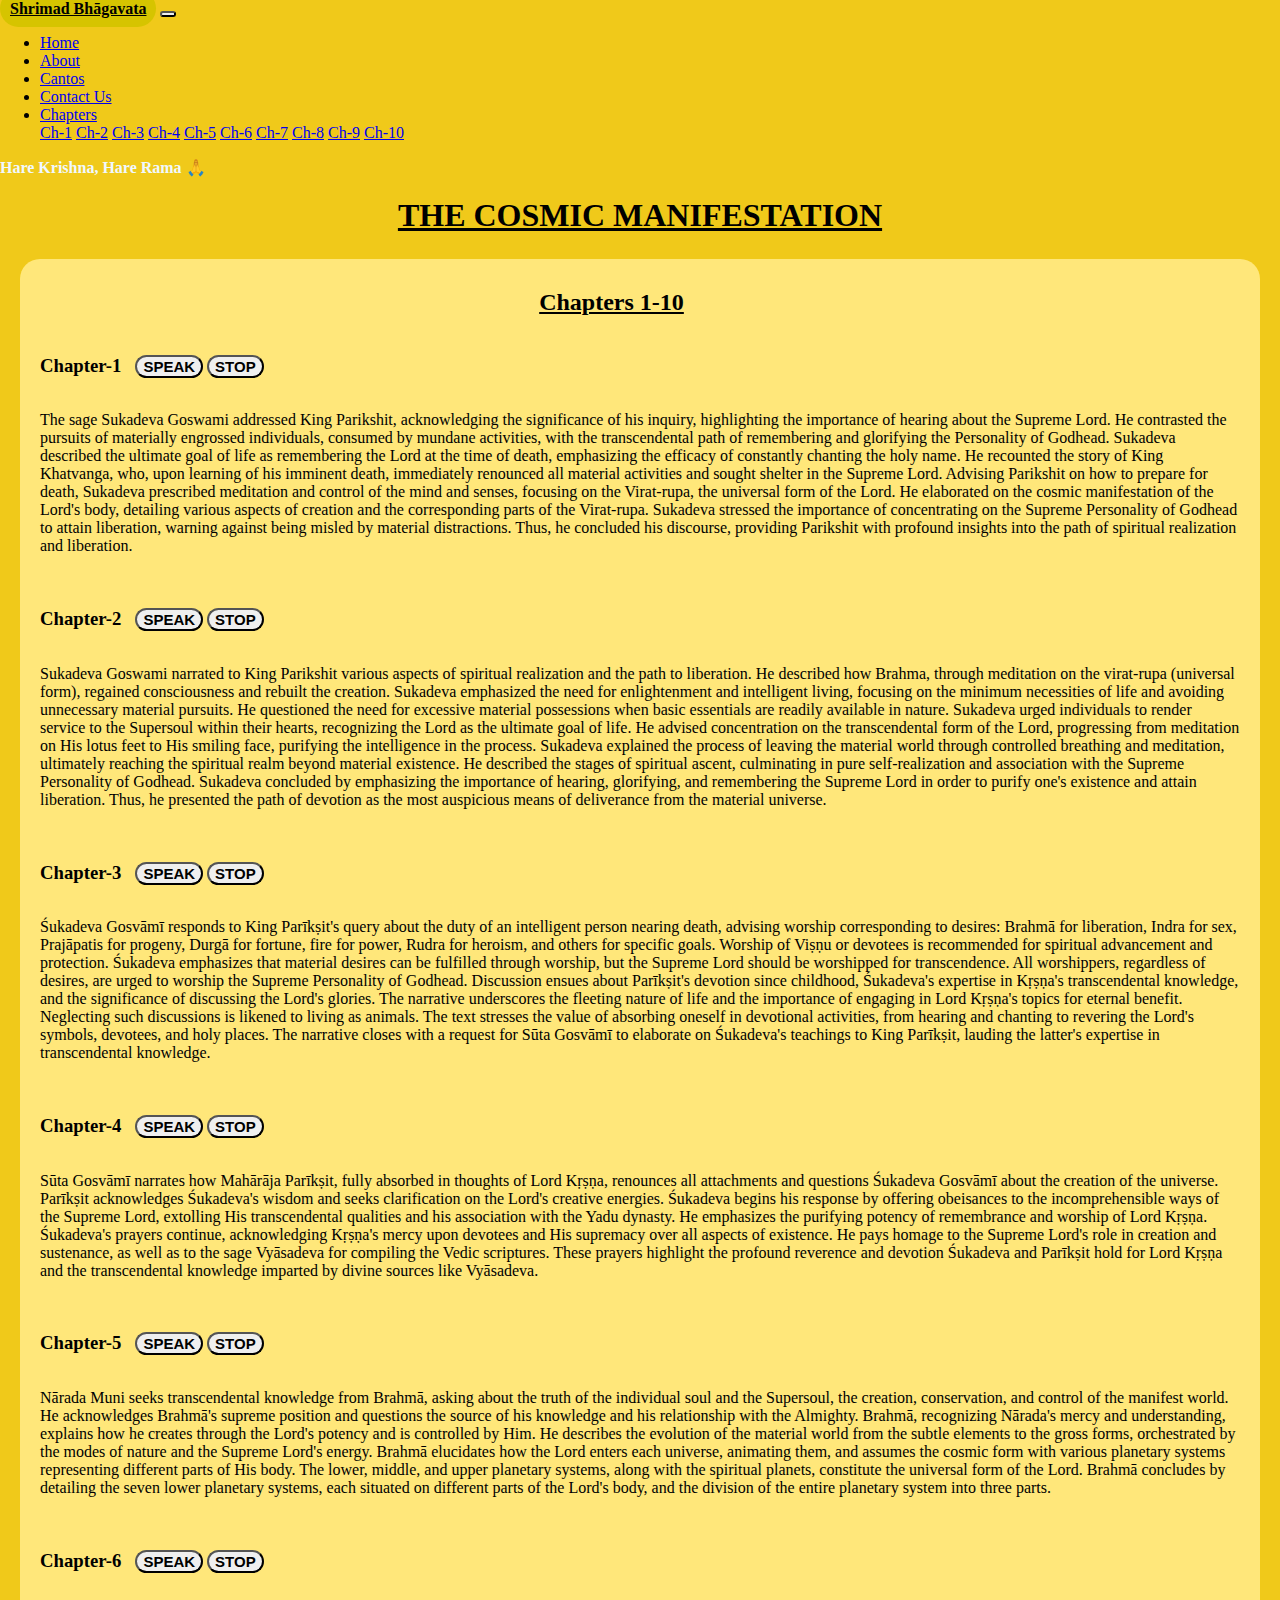
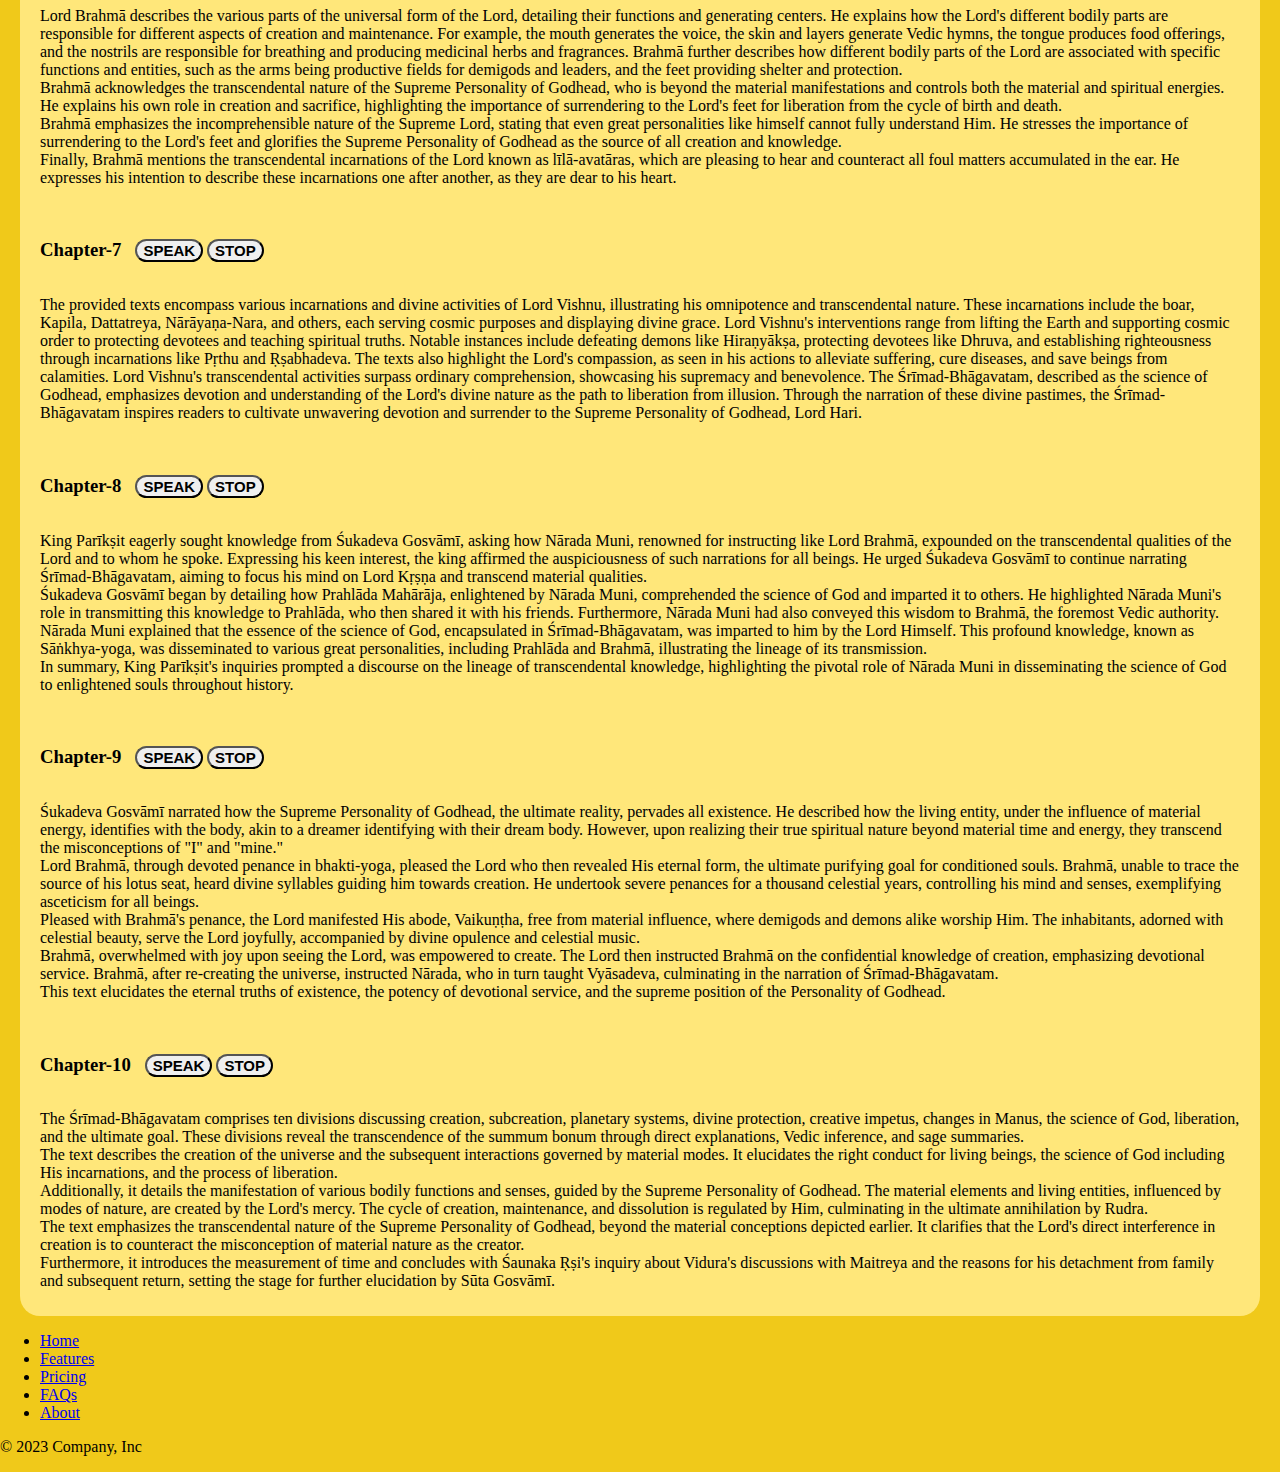
<file: Cantos/canto-2.html>
<!doctype html>
<html lang="en">
    <head>
        <meta charset="utf-8">
        <meta name="viewport" content="width=device-width, initial-scale=1">
        <title>Shrimad Bhagabad  🙏</title>
        <link href="https://cdn.jsdelivr.net/npm/bootstrap@5.3.2/dist/css/bootstrap.min.css" rel="stylesheet" integrity="sha384-T3c6CoIi6uLrA9TneNEoa7RxnatzjcDSCmG1MXxSR1GAsXEV/Dwwykc2MPK8M2HN" crossorigin="anonymous">
        <link rel="stylesheet" href="/Cantos/cantos.css">
    </head>
    <body>
        <!-- Navbar -->
        <nav class="navbar sticky-top navbar-expand-lg navbar-dark bg-black">  <!--class="navbar navbar-expand-lg" style="background-color: #e3f2fd;"-->    
            <div class="container-fluid">
                <a class="navbar-brand" href="/index.html" style="background-color: rgb(214, 196, 0); border-radius: 30px; color: black; padding: 10px; font-weight:600">Shrimad Bhāgavata</a>
                <button class="navbar-toggler" type="button" data-bs-toggle="collapse" data-bs-target="#navbarSupportedContent" aria-controls="navbarSupportedContent" aria-expanded="false" aria-label="Toggle navigation">
                    <span class="navbar-toggler-icon"></span>
                </button>
                <div class="collapse navbar-collapse" id="navbarSupportedContent">
                    <ul class="navbar-nav me-auto mb-2 mb-lg-0">
                        <li class="nav-item">
                            <a class="nav-link active" aria-current="page" href="/">Home</a>
                        </li>
                        <li class="nav-item">
                            <a class="nav-link" href="/about.html">About</a>
                        </li>
                        <li class="nav-item">
                            <a class="nav-link" href="/canto.html">Cantos</a>
                        </li>
                        <li class="nav-item">
                            <a class="nav-link" href="/Contact Form/contact.html">Contact Us</a>
                        </li>
                        <li class="nav-item dropdown">
                            <a class="nav-link dropdown-toggle" href="#" id="navbarDropdown" role="button" data-bs-toggle="dropdown" aria-haspopup="true" aria-expanded="false">
                                Chapters
                            </a>
                            <div class="dropdown-menu" aria-labelledby="navbarDropdown" style="max-height: 200px; overflow-y: auto;">
                                <a class="dropdown-item" href="#ch-1">Ch-1</a>
                                <a class="dropdown-item" href="#ch-2">Ch-2</a>
                                <a class="dropdown-item" href="#ch-3">Ch-3</a>
                                <a class="dropdown-item" href="#ch-4">Ch-4</a>
                                <a class="dropdown-item" href="#ch-5">Ch-5</a>
                                <a class="dropdown-item" href="#ch-6">Ch-6</a>
                                <a class="dropdown-item" href="#ch-7">Ch-7</a>
                                <a class="dropdown-item" href="#ch-8">Ch-8</a>
                                <a class="dropdown-item" href="#ch-9">Ch-9</a>
                                <a class="dropdown-item" href="#ch-10">Ch-10</a>
                            </div>
                        </li>
                    </ul>
                    <span class="navbar-text">
                        <b style="color: aliceblue; font-family: Cambria, Cochin, Georgia, Times, 'Times New Roman', serif;">Hare Krishna, Hare Rama 🙏</b>
                    </span>
                </div>
            </div>
        </nav>

        <h1><b><u>THE COSMIC MANIFESTATION</u></b></h1>
        
        <div class="chapters">
            <h2><b><u>Chapters 1-10</u></b></h2>
            <div id="ch-1">
                <h3>Chapter-1</h3>
                <button onclick="startReading('content1')"><b><i>SPEAK</i></b></button>
                <button onclick="stopReading('content1')"><b><i>STOP</i></b></button>
                <p id="content1">The sage Sukadeva Goswami addressed King Parikshit, acknowledging the significance of his inquiry, highlighting the importance of hearing about the Supreme Lord. He contrasted the pursuits of materially engrossed individuals, consumed by mundane activities, with the transcendental path of remembering and glorifying the Personality of Godhead. Sukadeva described the ultimate goal of life as remembering the Lord at the time of death, emphasizing the efficacy of constantly chanting the holy name. He recounted the story of King Khatvanga, who, upon learning of his imminent death, immediately renounced all material activities and sought shelter in the Supreme Lord. Advising Parikshit on how to prepare for death, Sukadeva prescribed meditation and control of the mind and senses, focusing on the Virat-rupa, the universal form of the Lord. He elaborated on the cosmic manifestation of the Lord's body, detailing various aspects of creation and the corresponding parts of the Virat-rupa. Sukadeva stressed the importance of concentrating on the Supreme Personality of Godhead to attain liberation, warning against being misled by material distractions. Thus, he concluded his discourse, providing Parikshit with profound insights into the path of spiritual realization and liberation.</p>
            </div>

            <br>

            <div id="ch-2">
                <h3>Chapter-2</h3>
                <button onclick="startReading('content2')"><b><i>SPEAK</i></b></button>
                <button onclick="stopReading('content2')"><b><i>STOP</i></b></button>
                <p id="content2">Sukadeva Goswami narrated to King Parikshit various aspects of spiritual realization and the path to liberation. He described how Brahma, through meditation on the virat-rupa (universal form), regained consciousness and rebuilt the creation. Sukadeva emphasized the need for enlightenment and intelligent living, focusing on the minimum necessities of life and avoiding unnecessary material pursuits. He questioned the need for excessive material possessions when basic essentials are readily available in nature. Sukadeva urged individuals to render service to the Supersoul within their hearts, recognizing the Lord as the ultimate goal of life. He advised concentration on the transcendental form of the Lord, progressing from meditation on His lotus feet to His smiling face, purifying the intelligence in the process. Sukadeva explained the process of leaving the material world through controlled breathing and meditation, ultimately reaching the spiritual realm beyond material existence. He described the stages of spiritual ascent, culminating in pure self-realization and association with the Supreme Personality of Godhead. Sukadeva concluded by emphasizing the importance of hearing, glorifying, and remembering the Supreme Lord in order to purify one's existence and attain liberation. Thus, he presented the path of devotion as the most auspicious means of deliverance from the material universe.</p>
            </div>
            
            <br>
            
            <div id="ch-3">
                <h3>Chapter-3</h3>
                <button onclick="startReading('content3')"><b><i>SPEAK</i></b></button>
                <button onclick="stopReading('content3')"><b><i>STOP</i></b></button>
                <p id="content3">Śukadeva Gosvāmī responds to King Parīkṣit's query about the duty of an intelligent person nearing death, advising worship corresponding to desires: Brahmā for liberation, Indra for sex, Prajāpatis for progeny, Durgā for fortune, fire for power, Rudra for heroism, and others for specific goals. Worship of Viṣṇu or devotees is recommended for spiritual advancement and protection. Śukadeva emphasizes that material desires can be fulfilled through worship, but the Supreme Lord should be worshipped for transcendence. All worshippers, regardless of desires, are urged to worship the Supreme Personality of Godhead. Discussion ensues about Parīkṣit's devotion since childhood, Śukadeva's expertise in Kṛṣṇa's transcendental knowledge, and the significance of discussing the Lord's glories. The narrative underscores the fleeting nature of life and the importance of engaging in Lord Kṛṣṇa's topics for eternal benefit. Neglecting such discussions is likened to living as animals. The text stresses the value of absorbing oneself in devotional activities, from hearing and chanting to revering the Lord's symbols, devotees, and holy places. The narrative closes with a request for Sūta Gosvāmī to elaborate on Śukadeva's teachings to King Parīkṣit, lauding the latter's expertise in transcendental knowledge.</p>
            </div>
            
            <br>
            
            <div id="ch-4">
                <h3>Chapter-4</h3>
                <button onclick="startReading('content4')"><b><i>SPEAK</i></b></button>
                <button onclick="stopReading('content4')"><b><i>STOP</i></b></button>
                <p id="content4">Sūta Gosvāmī narrates how Mahārāja Parīkṣit, fully absorbed in thoughts of Lord Kṛṣṇa, renounces all attachments and questions Śukadeva Gosvāmī about the creation of the universe. Parīkṣit acknowledges Śukadeva's wisdom and seeks clarification on the Lord's creative energies. Śukadeva begins his response by offering obeisances to the incomprehensible ways of the Supreme Lord, extolling His transcendental qualities and his association with the Yadu dynasty. He emphasizes the purifying potency of remembrance and worship of Lord Kṛṣṇa. Śukadeva's prayers continue, acknowledging Kṛṣṇa's mercy upon devotees and His supremacy over all aspects of existence. He pays homage to the Supreme Lord's role in creation and sustenance, as well as to the sage Vyāsadeva for compiling the Vedic scriptures. These prayers highlight the profound reverence and devotion Śukadeva and Parīkṣit hold for Lord Kṛṣṇa and the transcendental knowledge imparted by divine sources like Vyāsadeva.</p>
            </div>
            
            <br>
            
            <div id="ch-5">
                <h3>Chapter-5</h3>
                <button onclick="startReading('content5')"><b><i>SPEAK</i></b></button>
                <button onclick="stopReading('content5')"><b><i>STOP</i></b></button>
                <p id="content5">Nārada Muni seeks transcendental knowledge from Brahmā, asking about the truth of the individual soul and the Supersoul, the creation, conservation, and control of the manifest world. He acknowledges Brahmā's supreme position and questions the source of his knowledge and his relationship with the Almighty. Brahmā, recognizing Nārada's mercy and understanding, explains how he creates through the Lord's potency and is controlled by Him. He describes the evolution of the material world from the subtle elements to the gross forms, orchestrated by the modes of nature and the Supreme Lord's energy. Brahmā elucidates how the Lord enters each universe, animating them, and assumes the cosmic form with various planetary systems representing different parts of His body. The lower, middle, and upper planetary systems, along with the spiritual planets, constitute the universal form of the Lord. Brahmā concludes by detailing the seven lower planetary systems, each situated on different parts of the Lord's body, and the division of the entire planetary system into three parts.</p>
            </div>
            
            <br>
            
            <div id="ch-6">
                <h3>Chapter-6</h3>
                <button onclick="startReading('content6')"><b><i>SPEAK</i></b></button>
                <button onclick="stopReading('content6')"><b><i>STOP</i></b></button>
                <p id="content6">Lord Brahmā describes the various parts of the universal form of the Lord, detailing their functions and generating centers. He explains how the Lord's different bodily parts are responsible for different aspects of creation and maintenance. For example, the mouth generates the voice, the skin and layers generate Vedic hymns, the tongue produces food offerings, and the nostrils are responsible for breathing and producing medicinal herbs and fragrances. Brahmā further describes how different bodily parts of the Lord are associated with specific functions and entities, such as the arms being productive fields for demigods and leaders, and the feet providing shelter and protection.
                <br>
                Brahmā acknowledges the transcendental nature of the Supreme Personality of Godhead, who is beyond the material manifestations and controls both the material and spiritual energies. He explains his own role in creation and sacrifice, highlighting the importance of surrendering to the Lord's feet for liberation from the cycle of birth and death.
                <br>    
                Brahmā emphasizes the incomprehensible nature of the Supreme Lord, stating that even great personalities like himself cannot fully understand Him. He stresses the importance of surrendering to the Lord's feet and glorifies the Supreme Personality of Godhead as the source of all creation and knowledge.
                <br>    
                Finally, Brahmā mentions the transcendental incarnations of the Lord known as līlā-avatāras, which are pleasing to hear and counteract all foul matters accumulated in the ear. He expresses his intention to describe these incarnations one after another, as they are dear to his heart.</p>
            </div>
            
            <br>
            
            <div id="ch-7">
                <h3>Chapter-7</h3>
                <button onclick="startReading('content7')"><b><i>SPEAK</i></b></button>
                <button onclick="stopReading('content7')"><b><i>STOP</i></b></button>
                <p id="content7">The provided texts encompass various incarnations and divine activities of Lord Vishnu, illustrating his omnipotence and transcendental nature. These incarnations include the boar, Kapila, Dattatreya, Nārāyaṇa-Nara, and others, each serving cosmic purposes and displaying divine grace. Lord Vishnu's interventions range from lifting the Earth and supporting cosmic order to protecting devotees and teaching spiritual truths. Notable instances include defeating demons like Hiraṇyākṣa, protecting devotees like Dhruva, and establishing righteousness through incarnations like Pṛthu and Ṛṣabhadeva. The texts also highlight the Lord's compassion, as seen in his actions to alleviate suffering, cure diseases, and save beings from calamities. Lord Vishnu's transcendental activities surpass ordinary comprehension, showcasing his supremacy and benevolence. The Śrīmad-Bhāgavatam, described as the science of Godhead, emphasizes devotion and understanding of the Lord's divine nature as the path to liberation from illusion. Through the narration of these divine pastimes, the Śrīmad-Bhāgavatam inspires readers to cultivate unwavering devotion and surrender to the Supreme Personality of Godhead, Lord Hari.</p>
            </div>
            
            <br>
            
            <div id="ch-8">
                <h3>Chapter-8</h3>
                <button onclick="startReading('content8')"><b><i>SPEAK</i></b></button>
                <button onclick="stopReading('content8')"><b><i>STOP</i></b></button>
                <p id="content8">King Parīkṣit eagerly sought knowledge from Śukadeva Gosvāmī, asking how Nārada Muni, renowned for instructing like Lord Brahmā, expounded on the transcendental qualities of the Lord and to whom he spoke. Expressing his keen interest, the king affirmed the auspiciousness of such narrations for all beings. He urged Śukadeva Gosvāmī to continue narrating Śrīmad-Bhāgavatam, aiming to focus his mind on Lord Kṛṣṇa and transcend material qualities.
                <br>
                Śukadeva Gosvāmī began by detailing how Prahlāda Mahārāja, enlightened by Nārada Muni, comprehended the science of God and imparted it to others. He highlighted Nārada Muni's role in transmitting this knowledge to Prahlāda, who then shared it with his friends. Furthermore, Nārada Muni had also conveyed this wisdom to Brahmā, the foremost Vedic authority.
                <br>    
                Nārada Muni explained that the essence of the science of God, encapsulated in Śrīmad-Bhāgavatam, was imparted to him by the Lord Himself. This profound knowledge, known as Sāṅkhya-yoga, was disseminated to various great personalities, including Prahlāda and Brahmā, illustrating the lineage of its transmission.
                <br>    
                In summary, King Parīkṣit's inquiries prompted a discourse on the lineage of transcendental knowledge, highlighting the pivotal role of Nārada Muni in disseminating the science of God to enlightened souls throughout history.</p>
            </div>
            
            <br>
            
            <div id="ch-9">
                <h3>Chapter-9</h3>
                <button onclick="startReading('content9')"><b><i>SPEAK</i></b></button>
                <button onclick="stopReading('content9')"><b><i>STOP</i></b></button>
                <p id="content9">Śukadeva Gosvāmī narrated how the Supreme Personality of Godhead, the ultimate reality, pervades all existence. He described how the living entity, under the influence of material energy, identifies with the body, akin to a dreamer identifying with their dream body. However, upon realizing their true spiritual nature beyond material time and energy, they transcend the misconceptions of "I" and "mine."
                <br>
                Lord Brahmā, through devoted penance in bhakti-yoga, pleased the Lord who then revealed His eternal form, the ultimate purifying goal for conditioned souls. Brahmā, unable to trace the source of his lotus seat, heard divine syllables guiding him towards creation. He undertook severe penances for a thousand celestial years, controlling his mind and senses, exemplifying asceticism for all beings.
                <br>    
                Pleased with Brahmā's penance, the Lord manifested His abode, Vaikuṇṭha, free from material influence, where demigods and demons alike worship Him. The inhabitants, adorned with celestial beauty, serve the Lord joyfully, accompanied by divine opulence and celestial music.
                <br>
                Brahmā, overwhelmed with joy upon seeing the Lord, was empowered to create. The Lord then instructed Brahmā on the confidential knowledge of creation, emphasizing devotional service. Brahmā, after re-creating the universe, instructed Nārada, who in turn taught Vyāsadeva, culminating in the narration of Śrīmad-Bhāgavatam.
                <br>    
                This text elucidates the eternal truths of existence, the potency of devotional service, and the supreme position of the Personality of Godhead.</p>
            </div>
            
            <br>

            <div id="ch-10">
                <h3>Chapter-10</h3>
                <button onclick="startReading('content10')"><b><i>SPEAK</i></b></button>
                <button onclick="stopReading('content10')"><b><i>STOP</i></b></button>
                <p id="content10">The Śrīmad-Bhāgavatam comprises ten divisions discussing creation, subcreation, planetary systems, divine protection, creative impetus, changes in Manus, the science of God, liberation, and the ultimate goal. These divisions reveal the transcendence of the summum bonum through direct explanations, Vedic inference, and sage summaries.
                <br>
                The text describes the creation of the universe and the subsequent interactions governed by material modes. It elucidates the right conduct for living beings, the science of God including His incarnations, and the process of liberation.
                <br>    
                Additionally, it details the manifestation of various bodily functions and senses, guided by the Supreme Personality of Godhead. The material elements and living entities, influenced by modes of nature, are created by the Lord's mercy. The cycle of creation, maintenance, and dissolution is regulated by Him, culminating in the ultimate annihilation by Rudra.
                <br>    
                The text emphasizes the transcendental nature of the Supreme Personality of Godhead, beyond the material conceptions depicted earlier. It clarifies that the Lord's direct interference in creation is to counteract the misconception of material nature as the creator.
                <br>    
                Furthermore, it introduces the measurement of time and concludes with Śaunaka Ṛṣi's inquiry about Vidura's discussions with Maitreya and the reasons for his detachment from family and subsequent return, setting the stage for further elucidation by Sūta Gosvāmī.</p>
            </div>
        </div>


        <!-- Footer -->
        <!-- Footer -->
        <div class="container">
            <footer class="py-3 my-4">
                <ul class="nav justify-content-center border-bottom pb-3 mb-3">
                    <li class="nav-item"><a href="index.html" class="nav-link px-2 text-body-secondary">Home</a></li>
                    <li class="nav-item"><a href="#" class="nav-link px-2 text-body-secondary">Features</a></li>
                    <li class="nav-item"><a href="#" class="nav-link px-2 text-body-secondary">Pricing</a></li>
                    <li class="nav-item"><a href="#" class="nav-link px-2 text-body-secondary">FAQs</a></li>
                    <li class="nav-item"><a href="about.html" class="nav-link px-2 text-body-secondary">About</a></li>
                </ul>
                <p class="text-center text-body-secondary">© 2023 Company, Inc</p>
            </footer>
        </div>


        <!-- Go To Top -->
        <button onclick="topFunction()" id="myBtn" title="Go to top">🙏</button>


        <script src="https://cdn.jsdelivr.net/npm/bootstrap@5.3.2/dist/js/bootstrap.bundle.min.js" integrity="sha384-C6RzsynM9kWDrMNeT87bh95OGNyZPhcTNXj1NW7RuBCsyN/o0jlpcV8Qyq46cDfL" crossorigin="anonymous"></script>

        <!-- Javascript -->
        <script src="/Cantos/cantos.js"></script>
    </body>
</html>
</file>
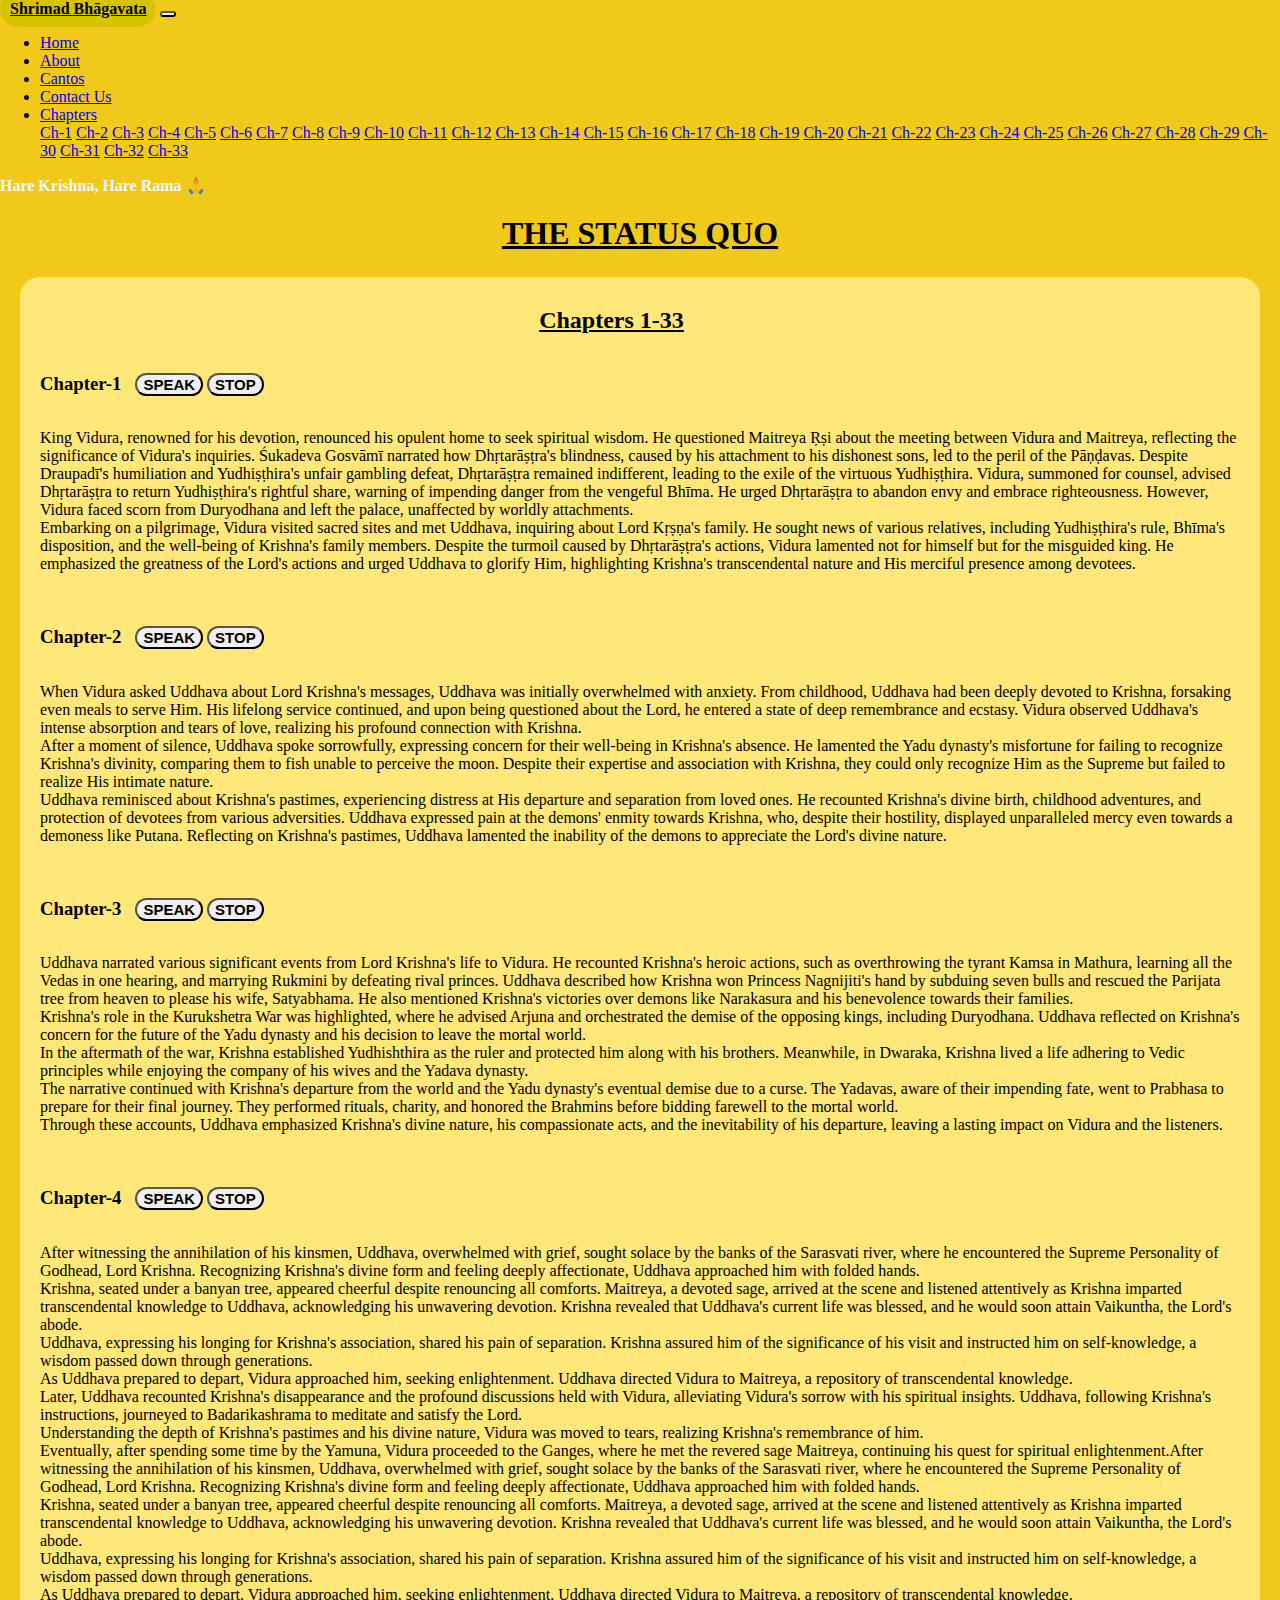
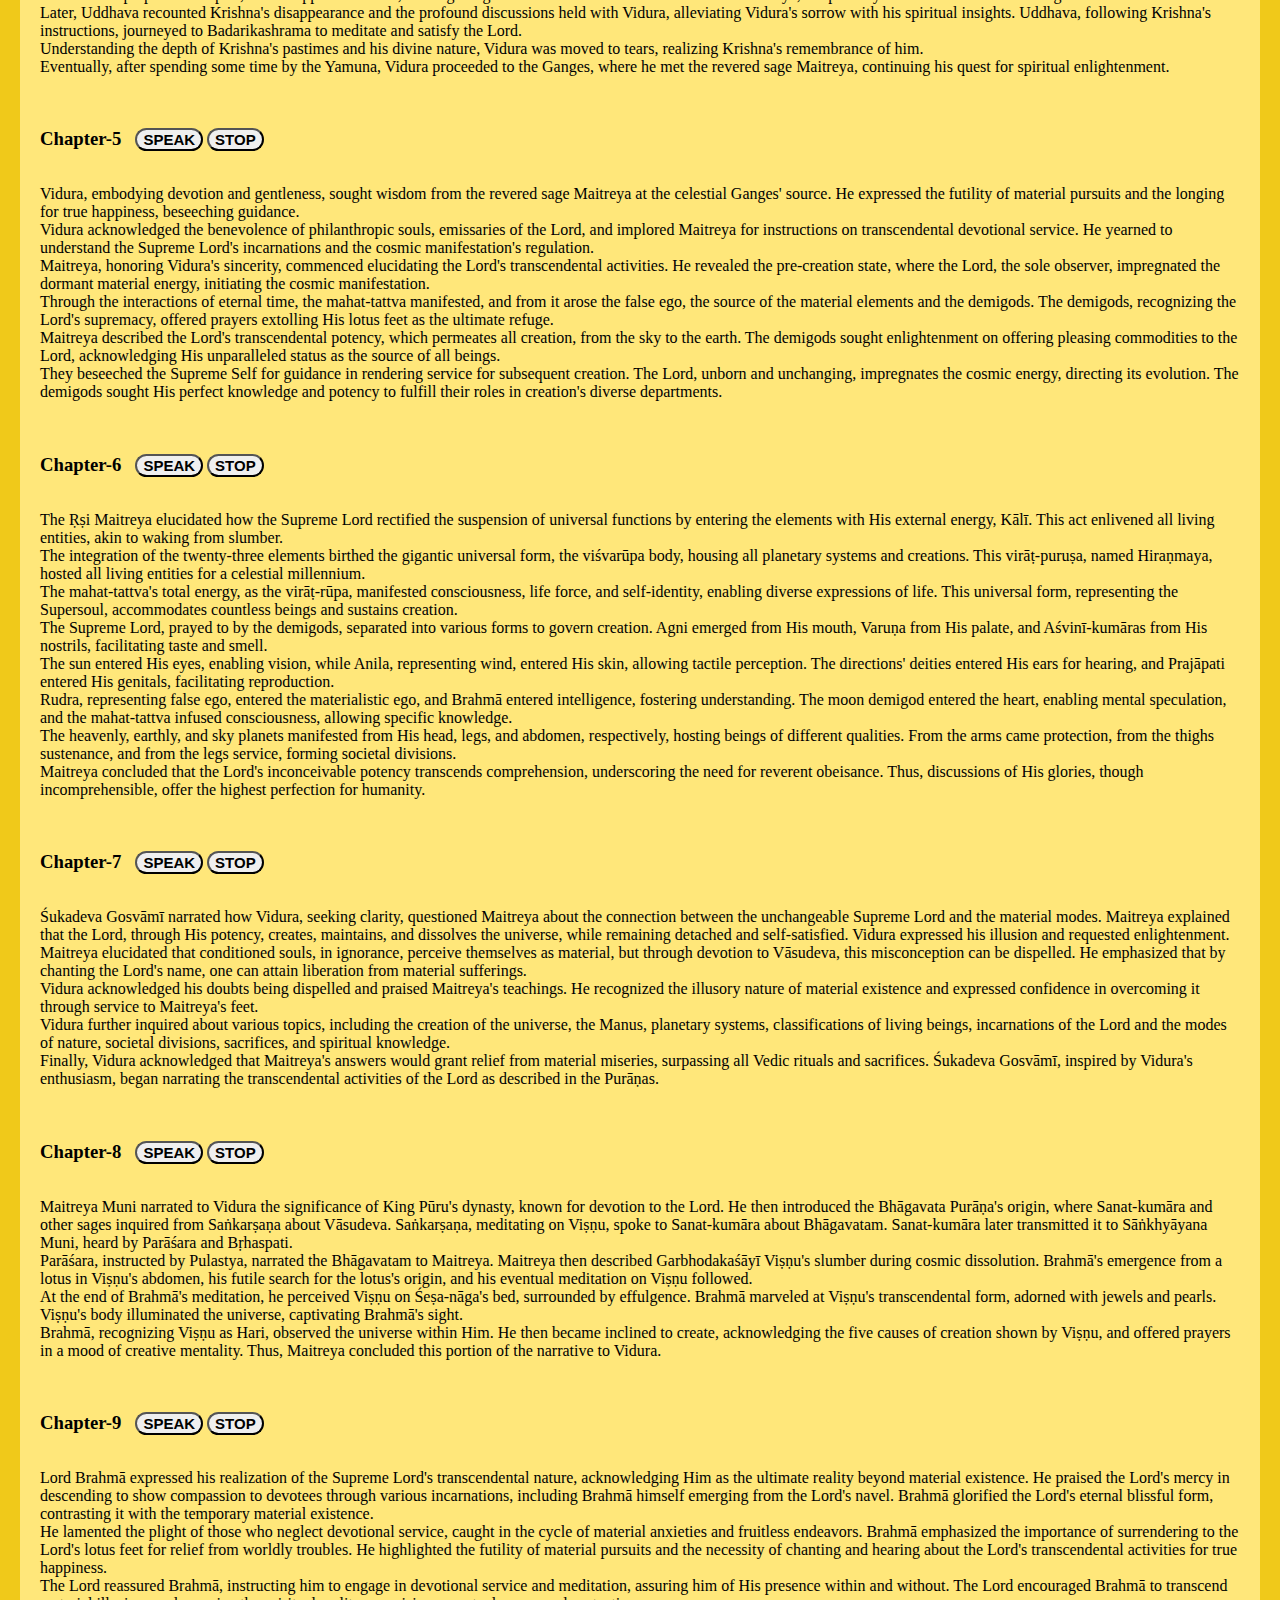
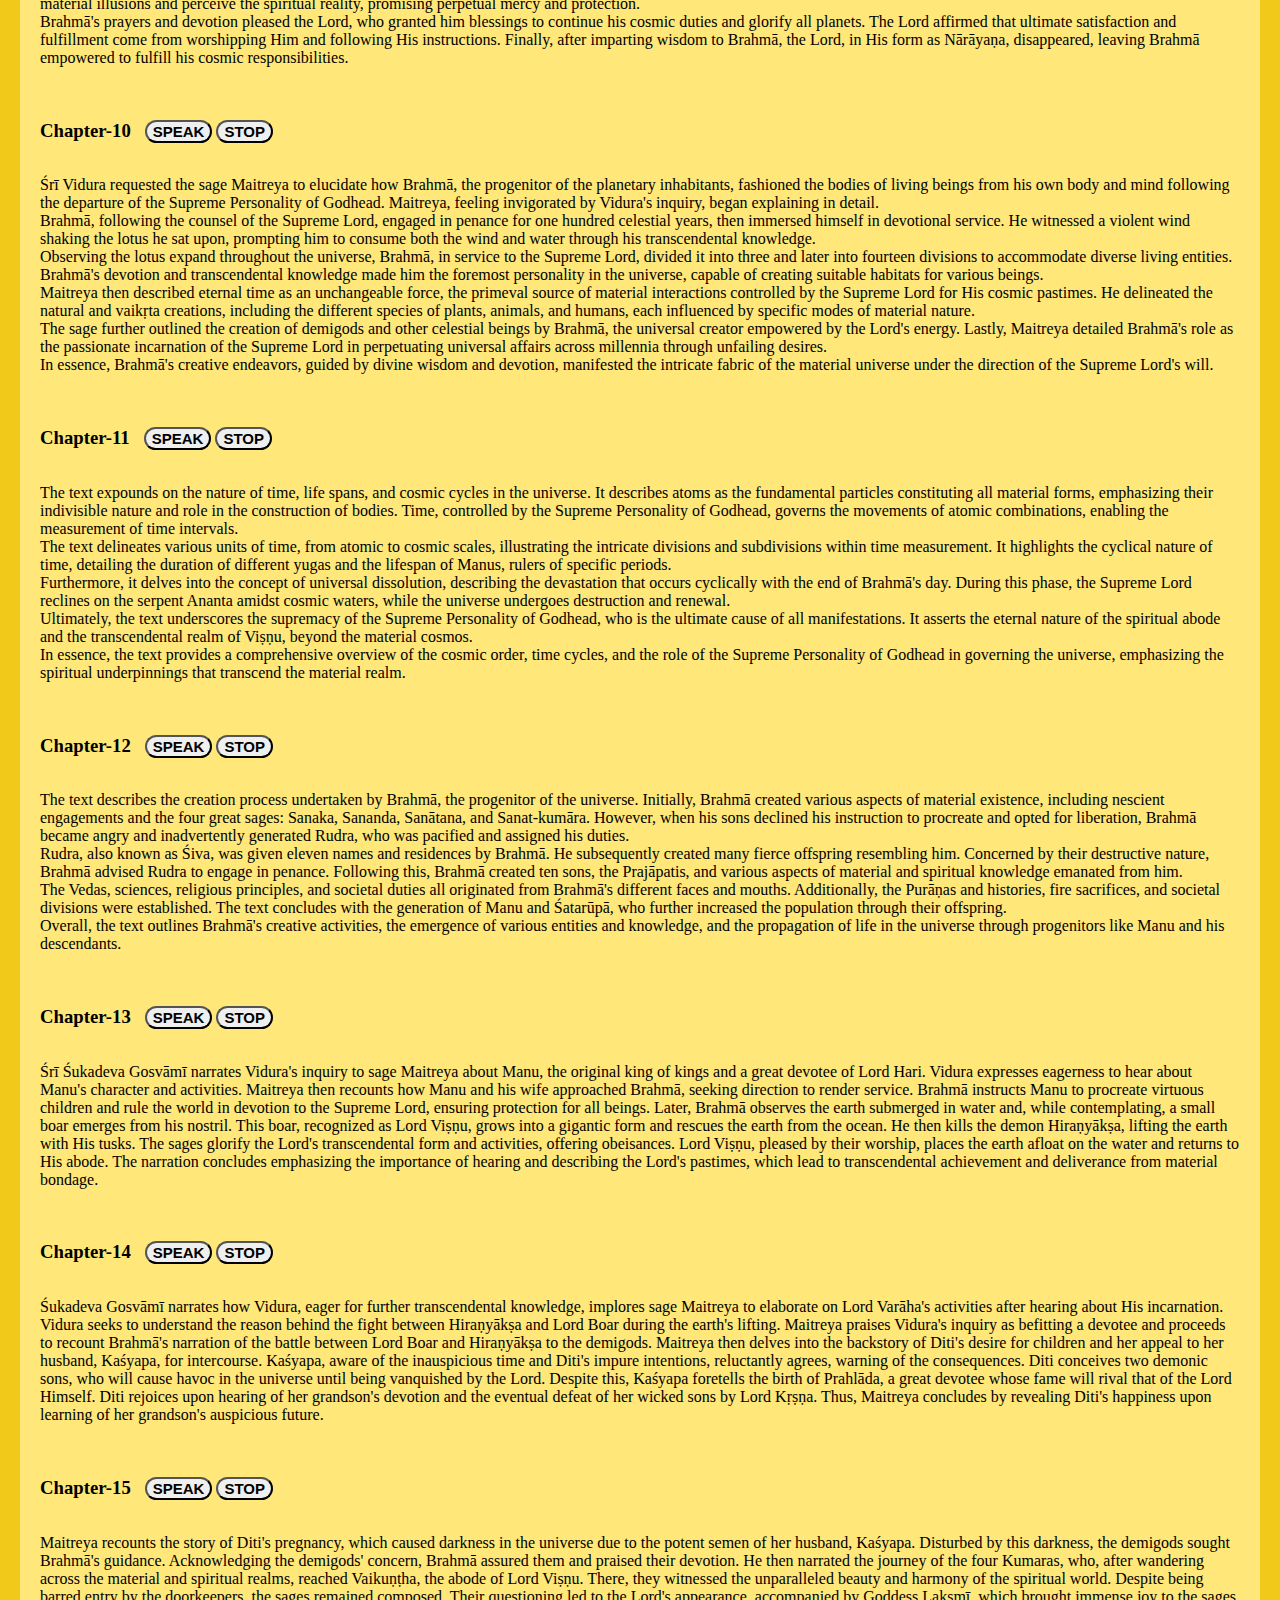
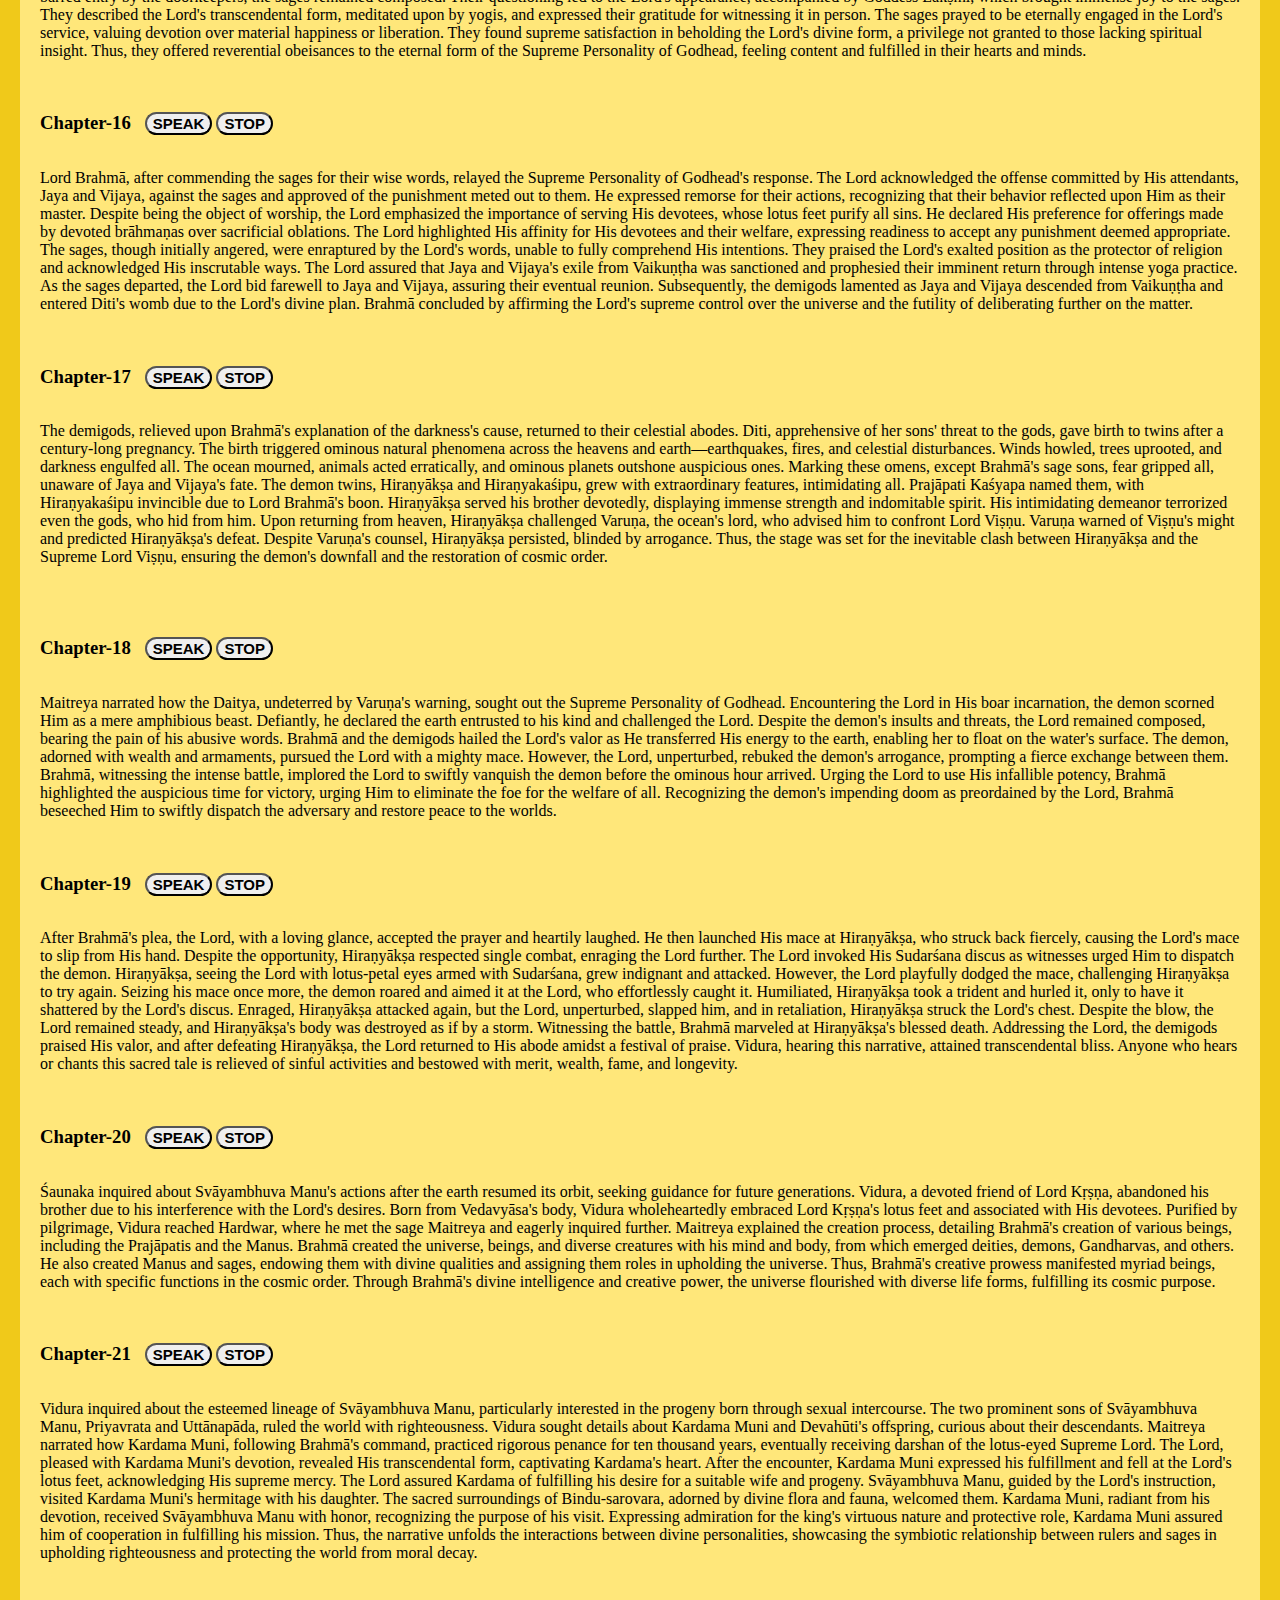
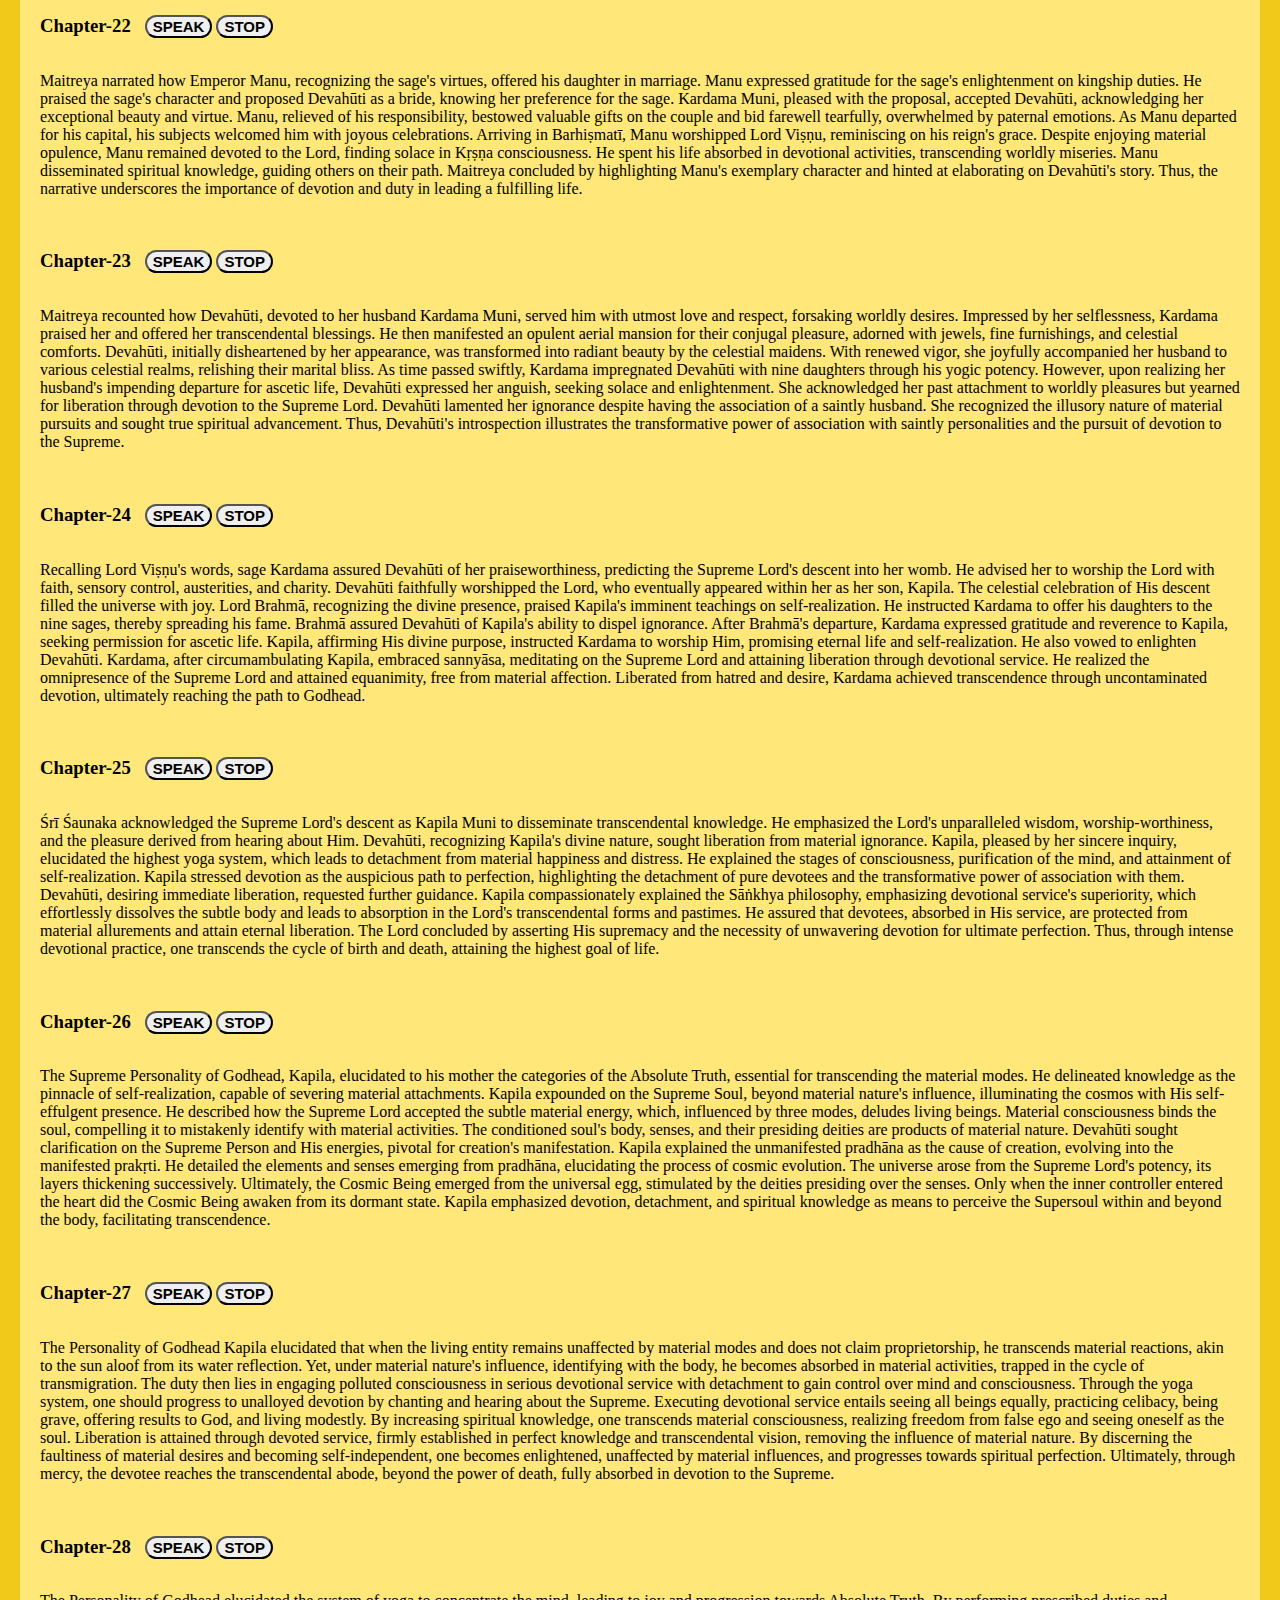
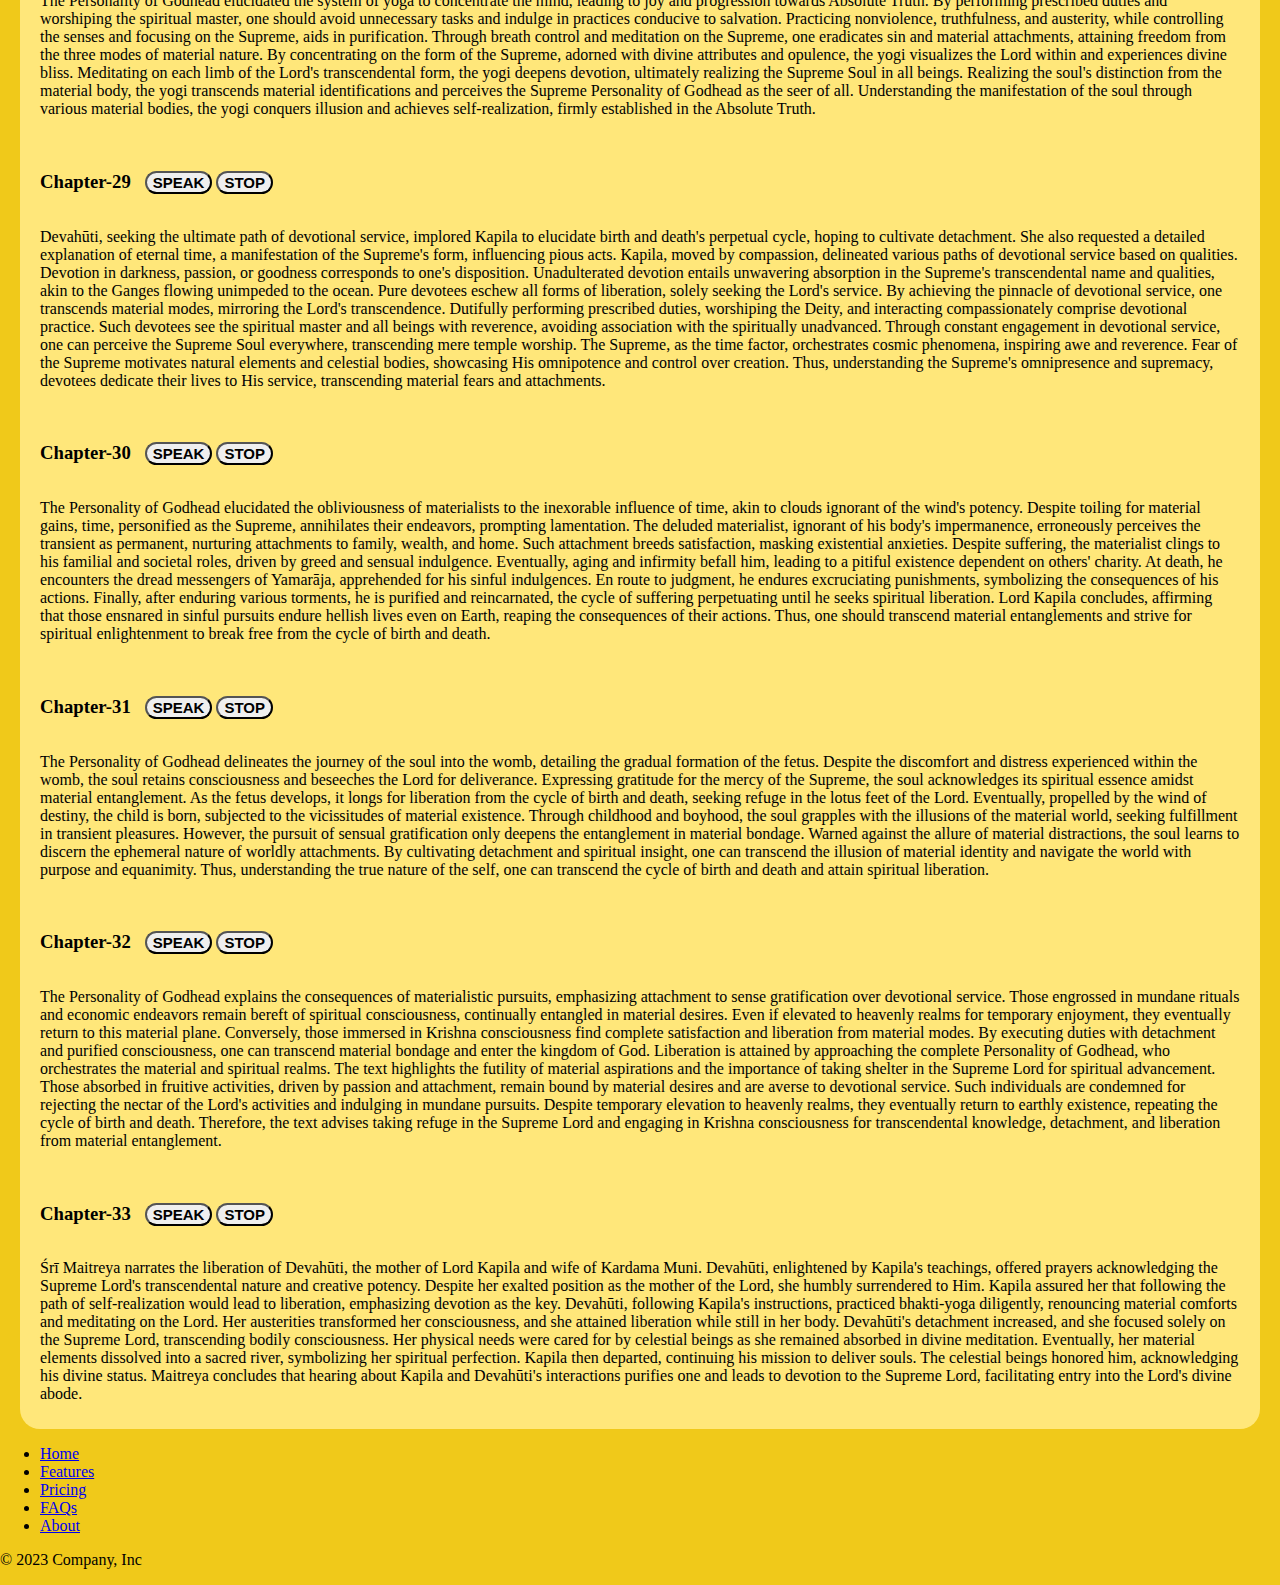
<file: Cantos/canto-3.html>
<!doctype html>
<html lang="en">
    <head>
        <meta charset="utf-8">
        <meta name="viewport" content="width=device-width, initial-scale=1">
        <title>Shrimad Bhagabad  🙏</title>
        <link href="https://cdn.jsdelivr.net/npm/bootstrap@5.3.2/dist/css/bootstrap.min.css" rel="stylesheet" integrity="sha384-T3c6CoIi6uLrA9TneNEoa7RxnatzjcDSCmG1MXxSR1GAsXEV/Dwwykc2MPK8M2HN" crossorigin="anonymous">
        <link rel="stylesheet" href="/Cantos/cantos.css">
    </head>
    <body>
        <!-- Navbar -->
        <nav class="navbar sticky-top navbar-expand-lg navbar-dark bg-black">  <!--class="navbar navbar-expand-lg" style="background-color: #e3f2fd;"-->    
            <div class="container-fluid">
                <a class="navbar-brand" href="/index.html" style="background-color: rgb(214, 196, 0); border-radius: 30px; color: black; padding: 10px; font-weight:600">Shrimad Bhāgavata</a>
                <button class="navbar-toggler" type="button" data-bs-toggle="collapse" data-bs-target="#navbarSupportedContent" aria-controls="navbarSupportedContent" aria-expanded="false" aria-label="Toggle navigation">
                    <span class="navbar-toggler-icon"></span>
                </button>
                <div class="collapse navbar-collapse" id="navbarSupportedContent">
                    <ul class="navbar-nav me-auto mb-2 mb-lg-0">
                        <li class="nav-item">
                            <a class="nav-link active" aria-current="page" href="/">Home</a>
                        </li>
                        <li class="nav-item">
                            <a class="nav-link" href="/about.html">About</a>
                        </li>
                        <li class="nav-item">
                            <a class="nav-link" href="/canto.html">Cantos</a>
                        </li>
                        <li class="nav-item">
                            <a class="nav-link" href="/Contact Form/contact.html">Contact Us</a>
                        </li>
                        <li class="nav-item dropdown">
                            <a class="nav-link dropdown-toggle" href="#" id="navbarDropdown" role="button" data-bs-toggle="dropdown" aria-haspopup="true" aria-expanded="false">
                                Chapters
                            </a>
                            <div class="dropdown-menu" aria-labelledby="navbarDropdown" style="max-height: 200px; overflow-y: auto;">
                                <a class="dropdown-item" href="#ch-1">Ch-1</a>
                                <a class="dropdown-item" href="#ch-2">Ch-2</a>
                                <a class="dropdown-item" href="#ch-3">Ch-3</a>
                                <a class="dropdown-item" href="#ch-4">Ch-4</a>
                                <a class="dropdown-item" href="#ch-5">Ch-5</a>
                                <a class="dropdown-item" href="#ch-6">Ch-6</a>
                                <a class="dropdown-item" href="#ch-7">Ch-7</a>
                                <a class="dropdown-item" href="#ch-8">Ch-8</a>
                                <a class="dropdown-item" href="#ch-9">Ch-9</a>
                                <a class="dropdown-item" href="#ch-10">Ch-10</a>
                                <a class="dropdown-item" href="#ch-11">Ch-11</a>
                                <a class="dropdown-item" href="#ch-12">Ch-12</a>
                                <a class="dropdown-item" href="#ch-13">Ch-13</a>
                                <a class="dropdown-item" href="#ch-14">Ch-14</a>
                                <a class="dropdown-item" href="#ch-15">Ch-15</a>
                                <a class="dropdown-item" href="#ch-16">Ch-16</a>
                                <a class="dropdown-item" href="#ch-17">Ch-17</a>
                                <a class="dropdown-item" href="#ch-18">Ch-18</a>
                                <a class="dropdown-item" href="#ch-19">Ch-19</a>
                                <a class="dropdown-item" href="#ch-20">Ch-20</a>
                                <a class="dropdown-item" href="#ch-21">Ch-21</a>
                                <a class="dropdown-item" href="#ch-22">Ch-22</a>
                                <a class="dropdown-item" href="#ch-23">Ch-23</a>
                                <a class="dropdown-item" href="#ch-24">Ch-24</a>
                                <a class="dropdown-item" href="#ch-25">Ch-25</a>
                                <a class="dropdown-item" href="#ch-26">Ch-26</a>
                                <a class="dropdown-item" href="#ch-27">Ch-27</a>
                                <a class="dropdown-item" href="#ch-28">Ch-28</a>
                                <a class="dropdown-item" href="#ch-29">Ch-29</a>
                                <a class="dropdown-item" href="#ch-30">Ch-30</a>
                                <a class="dropdown-item" href="#ch-31">Ch-31</a>
                                <a class="dropdown-item" href="#ch-32">Ch-32</a>
                                <a class="dropdown-item" href="#ch-33">Ch-33</a>
                            </div>
                        </li>
                    </ul>
                    <span class="navbar-text">
                        <b style="color: aliceblue; font-family: Cambria, Cochin, Georgia, Times, 'Times New Roman', serif;">Hare Krishna, Hare Rama 🙏</b>
                    </span>
                </div>
            </div>
        </nav>

        <h1><b><u>THE STATUS QUO</u></b></h1>
        
        <div class="chapters">
            <h2><b><u>Chapters 1-33</u></b></h2>
            <div id="ch-1">
                <h3>Chapter-1</h3>
                <button onclick="startReading('content1')"><b><i>SPEAK</i></b></button>
                <button onclick="stopReading('content1')"><b><i>STOP</i></b></button>
                <p id="content1">King Vidura, renowned for his devotion, renounced his opulent home to seek spiritual wisdom. He questioned Maitreya Ṛṣi about the meeting between Vidura and Maitreya, reflecting the significance of Vidura's inquiries. Śukadeva Gosvāmī narrated how Dhṛtarāṣṭra's blindness, caused by his attachment to his dishonest sons, led to the peril of the Pāṇḍavas. Despite Draupadī's humiliation and Yudhiṣṭhira's unfair gambling defeat, Dhṛtarāṣṭra remained indifferent, leading to the exile of the virtuous Yudhiṣṭhira. Vidura, summoned for counsel, advised Dhṛtarāṣṭra to return Yudhiṣṭhira's rightful share, warning of impending danger from the vengeful Bhīma. He urged Dhṛtarāṣṭra to abandon envy and embrace righteousness. However, Vidura faced scorn from Duryodhana and left the palace, unaffected by worldly attachments.
                <br>
                Embarking on a pilgrimage, Vidura visited sacred sites and met Uddhava, inquiring about Lord Kṛṣṇa's family. He sought news of various relatives, including Yudhiṣṭhira's rule, Bhīma's disposition, and the well-being of Krishna's family members. Despite the turmoil caused by Dhṛtarāṣṭra's actions, Vidura lamented not for himself but for the misguided king. He emphasized the greatness of the Lord's actions and urged Uddhava to glorify Him, highlighting Krishna's transcendental nature and His merciful presence among devotees.</p>
            </div>

            <br>

            <div id="ch-2">
                <h3>Chapter-2</h3>
                <button onclick="startReading('content2')"><b><i>SPEAK</i></b></button>
                <button onclick="stopReading('content2')"><b><i>STOP</i></b></button>
                <p id="content2">When Vidura asked Uddhava about Lord Krishna's messages, Uddhava was initially overwhelmed with anxiety. From childhood, Uddhava had been deeply devoted to Krishna, forsaking even meals to serve Him. His lifelong service continued, and upon being questioned about the Lord, he entered a state of deep remembrance and ecstasy. Vidura observed Uddhava's intense absorption and tears of love, realizing his profound connection with Krishna.
                <br>
                After a moment of silence, Uddhava spoke sorrowfully, expressing concern for their well-being in Krishna's absence. He lamented the Yadu dynasty's misfortune for failing to recognize Krishna's divinity, comparing them to fish unable to perceive the moon. Despite their expertise and association with Krishna, they could only recognize Him as the Supreme but failed to realize His intimate nature.
                <br>    
                Uddhava reminisced about Krishna's pastimes, experiencing distress at His departure and separation from loved ones. He recounted Krishna's divine birth, childhood adventures, and protection of devotees from various adversities. Uddhava expressed pain at the demons' enmity towards Krishna, who, despite their hostility, displayed unparalleled mercy even towards a demoness like Putana. Reflecting on Krishna's pastimes, Uddhava lamented the inability of the demons to appreciate the Lord's divine nature.</p>
            </div>
            
            <br>
            
            <div id="ch-3">
                <h3>Chapter-3</h3>
                <button onclick="startReading('content3')"><b><i>SPEAK</i></b></button>
                <button onclick="stopReading('content3')"><b><i>STOP</i></b></button>
                <p id="content3">Uddhava narrated various significant events from Lord Krishna's life to Vidura. He recounted Krishna's heroic actions, such as overthrowing the tyrant Kamsa in Mathura, learning all the Vedas in one hearing, and marrying Rukmini by defeating rival princes. Uddhava described how Krishna won Princess Nagnijiti's hand by subduing seven bulls and rescued the Parijata tree from heaven to please his wife, Satyabhama. He also mentioned Krishna's victories over demons like Narakasura and his benevolence towards their families.
                <br>
                Krishna's role in the Kurukshetra War was highlighted, where he advised Arjuna and orchestrated the demise of the opposing kings, including Duryodhana. Uddhava reflected on Krishna's concern for the future of the Yadu dynasty and his decision to leave the mortal world.
                <br>    
                In the aftermath of the war, Krishna established Yudhishthira as the ruler and protected him along with his brothers. Meanwhile, in Dwaraka, Krishna lived a life adhering to Vedic principles while enjoying the company of his wives and the Yadava dynasty.
                <br>    
                The narrative continued with Krishna's departure from the world and the Yadu dynasty's eventual demise due to a curse. The Yadavas, aware of their impending fate, went to Prabhasa to prepare for their final journey. They performed rituals, charity, and honored the Brahmins before bidding farewell to the mortal world.
                <br>    
                Through these accounts, Uddhava emphasized Krishna's divine nature, his compassionate acts, and the inevitability of his departure, leaving a lasting impact on Vidura and the listeners.</p>
            </div>
            
            <br>
            
            <div id="ch-4">
                <h3>Chapter-4</h3>
                <button onclick="startReading('content4')"><b><i>SPEAK</i></b></button>
                <button onclick="stopReading('content4')"><b><i>STOP</i></b></button>
                <p id="content4">After witnessing the annihilation of his kinsmen, Uddhava, overwhelmed with grief, sought solace by the banks of the Sarasvati river, where he encountered the Supreme Personality of Godhead, Lord Krishna. Recognizing Krishna's divine form and feeling deeply affectionate, Uddhava approached him with folded hands.
                <br>
                Krishna, seated under a banyan tree, appeared cheerful despite renouncing all comforts. Maitreya, a devoted sage, arrived at the scene and listened attentively as Krishna imparted transcendental knowledge to Uddhava, acknowledging his unwavering devotion. Krishna revealed that Uddhava's current life was blessed, and he would soon attain Vaikuntha, the Lord's abode.
                <br>    
                Uddhava, expressing his longing for Krishna's association, shared his pain of separation. Krishna assured him of the significance of his visit and instructed him on self-knowledge, a wisdom passed down through generations.
                <br>    
                As Uddhava prepared to depart, Vidura approached him, seeking enlightenment. Uddhava directed Vidura to Maitreya, a repository of transcendental knowledge.
                <br>    
                Later, Uddhava recounted Krishna's disappearance and the profound discussions held with Vidura, alleviating Vidura's sorrow with his spiritual insights. Uddhava, following Krishna's instructions, journeyed to Badarikashrama to meditate and satisfy the Lord.
                <br>    
                Understanding the depth of Krishna's pastimes and his divine nature, Vidura was moved to tears, realizing Krishna's remembrance of him.
                <br>    
                Eventually, after spending some time by the Yamuna, Vidura proceeded to the Ganges, where he met the revered sage Maitreya, continuing his quest for spiritual enlightenment.After witnessing the annihilation of his kinsmen, Uddhava, overwhelmed with grief, sought solace by the banks of the Sarasvati river, where he encountered the Supreme Personality of Godhead, Lord Krishna. Recognizing Krishna's divine form and feeling deeply affectionate, Uddhava approached him with folded hands.
                <br>    
                Krishna, seated under a banyan tree, appeared cheerful despite renouncing all comforts. Maitreya, a devoted sage, arrived at the scene and listened attentively as Krishna imparted transcendental knowledge to Uddhava, acknowledging his unwavering devotion. Krishna revealed that Uddhava's current life was blessed, and he would soon attain Vaikuntha, the Lord's abode.
                <br>    
                Uddhava, expressing his longing for Krishna's association, shared his pain of separation. Krishna assured him of the significance of his visit and instructed him on self-knowledge, a wisdom passed down through generations.
                <br>    
                As Uddhava prepared to depart, Vidura approached him, seeking enlightenment. Uddhava directed Vidura to Maitreya, a repository of transcendental knowledge.
                <br>    
                Later, Uddhava recounted Krishna's disappearance and the profound discussions held with Vidura, alleviating Vidura's sorrow with his spiritual insights. Uddhava, following Krishna's instructions, journeyed to Badarikashrama to meditate and satisfy the Lord.
                <br>    
                Understanding the depth of Krishna's pastimes and his divine nature, Vidura was moved to tears, realizing Krishna's remembrance of him.
                <br>    
                Eventually, after spending some time by the Yamuna, Vidura proceeded to the Ganges, where he met the revered sage Maitreya, continuing his quest for spiritual enlightenment.</p>
            </div>
            
            <br>
            
            <div id="ch-5">
                <h3>Chapter-5</h3>
                <button onclick="startReading('content5')"><b><i>SPEAK</i></b></button>
                <button onclick="stopReading('content5')"><b><i>STOP</i></b></button>
                <p id="content5">Vidura, embodying devotion and gentleness, sought wisdom from the revered sage Maitreya at the celestial Ganges' source. He expressed the futility of material pursuits and the longing for true happiness, beseeching guidance.
                <br>
                Vidura acknowledged the benevolence of philanthropic souls, emissaries of the Lord, and implored Maitreya for instructions on transcendental devotional service. He yearned to understand the Supreme Lord's incarnations and the cosmic manifestation's regulation.
                <br>    
                Maitreya, honoring Vidura's sincerity, commenced elucidating the Lord's transcendental activities. He revealed the pre-creation state, where the Lord, the sole observer, impregnated the dormant material energy, initiating the cosmic manifestation.
                <br>    
                Through the interactions of eternal time, the mahat-tattva manifested, and from it arose the false ego, the source of the material elements and the demigods. The demigods, recognizing the Lord's supremacy, offered prayers extolling His lotus feet as the ultimate refuge.
                <br>    
                Maitreya described the Lord's transcendental potency, which permeates all creation, from the sky to the earth. The demigods sought enlightenment on offering pleasing commodities to the Lord, acknowledging His unparalleled status as the source of all beings.
                <br>    
                They beseeched the Supreme Self for guidance in rendering service for subsequent creation. The Lord, unborn and unchanging, impregnates the cosmic energy, directing its evolution. The demigods sought His perfect knowledge and potency to fulfill their roles in creation's diverse departments.</p>
            </div>
            
            <br>
            
            <div id="ch-6">
                <h3>Chapter-6</h3>
                <button onclick="startReading('content6')"><b><i>SPEAK</i></b></button>
                <button onclick="stopReading('content6')"><b><i>STOP</i></b></button>
                <p id="content6">The Ṛṣi Maitreya elucidated how the Supreme Lord rectified the suspension of universal functions by entering the elements with His external energy, Kālī. This act enlivened all living entities, akin to waking from slumber.
                <br>
                The integration of the twenty-three elements birthed the gigantic universal form, the viśvarūpa body, housing all planetary systems and creations. This virāṭ-puruṣa, named Hiraṇmaya, hosted all living entities for a celestial millennium.
                <br>    
                The mahat-tattva's total energy, as the virāṭ-rūpa, manifested consciousness, life force, and self-identity, enabling diverse expressions of life. This universal form, representing the Supersoul, accommodates countless beings and sustains creation.
                <br>    
                The Supreme Lord, prayed to by the demigods, separated into various forms to govern creation. Agni emerged from His mouth, Varuṇa from His palate, and Aśvinī-kumāras from His nostrils, facilitating taste and smell.
                <br>    
                The sun entered His eyes, enabling vision, while Anila, representing wind, entered His skin, allowing tactile perception. The directions' deities entered His ears for hearing, and Prajāpati entered His genitals, facilitating reproduction.
                <br>    
                Rudra, representing false ego, entered the materialistic ego, and Brahmā entered intelligence, fostering understanding. The moon demigod entered the heart, enabling mental speculation, and the mahat-tattva infused consciousness, allowing specific knowledge.
                <br>    
                The heavenly, earthly, and sky planets manifested from His head, legs, and abdomen, respectively, hosting beings of different qualities. From the arms came protection, from the thighs sustenance, and from the legs service, forming societal divisions.
                <br>    
                Maitreya concluded that the Lord's inconceivable potency transcends comprehension, underscoring the need for reverent obeisance. Thus, discussions of His glories, though incomprehensible, offer the highest perfection for humanity.</p>
            </div>
            
            <br>
            
            <div id="ch-7">
                <h3>Chapter-7</h3>
                <button onclick="startReading('content7')"><b><i>SPEAK</i></b></button>
                <button onclick="stopReading('content7')"><b><i>STOP</i></b></button>
                <p id="content7">Śukadeva Gosvāmī narrated how Vidura, seeking clarity, questioned Maitreya about the connection between the unchangeable Supreme Lord and the material modes. Maitreya explained that the Lord, through His potency, creates, maintains, and dissolves the universe, while remaining detached and self-satisfied. Vidura expressed his illusion and requested enlightenment.
                <br>
                Maitreya elucidated that conditioned souls, in ignorance, perceive themselves as material, but through devotion to Vāsudeva, this misconception can be dispelled. He emphasized that by chanting the Lord's name, one can attain liberation from material sufferings.
                <br>    
                Vidura acknowledged his doubts being dispelled and praised Maitreya's teachings. He recognized the illusory nature of material existence and expressed confidence in overcoming it through service to Maitreya's feet.
                <br>    
                Vidura further inquired about various topics, including the creation of the universe, the Manus, planetary systems, classifications of living beings, incarnations of the Lord and the modes of nature, societal divisions, sacrifices, and spiritual knowledge.
                <br>    
                Finally, Vidura acknowledged that Maitreya's answers would grant relief from material miseries, surpassing all Vedic rituals and sacrifices. Śukadeva Gosvāmī, inspired by Vidura's enthusiasm, began narrating the transcendental activities of the Lord as described in the Purāṇas.</p>
            </div>
            
            <br>
            
            <div id="ch-8">
                <h3>Chapter-8</h3>
                <button onclick="startReading('content8')"><b><i>SPEAK</i></b></button>
                <button onclick="stopReading('content8')"><b><i>STOP</i></b></button>
                <p id="content8">Maitreya Muni narrated to Vidura the significance of King Pūru's dynasty, known for devotion to the Lord. He then introduced the Bhāgavata Purāṇa's origin, where Sanat-kumāra and other sages inquired from Saṅkarṣaṇa about Vāsudeva. Saṅkarṣaṇa, meditating on Viṣṇu, spoke to Sanat-kumāra about Bhāgavatam. Sanat-kumāra later transmitted it to Sāṅkhyāyana Muni, heard by Parāśara and Bṛhaspati.
                <br>
                Parāśara, instructed by Pulastya, narrated the Bhāgavatam to Maitreya. Maitreya then described Garbhodakaśāyī Viṣṇu's slumber during cosmic dissolution. Brahmā's emergence from a lotus in Viṣṇu's abdomen, his futile search for the lotus's origin, and his eventual meditation on Viṣṇu followed.
                <br>    
                At the end of Brahmā's meditation, he perceived Viṣṇu on Śeṣa-nāga's bed, surrounded by effulgence. Brahmā marveled at Viṣṇu's transcendental form, adorned with jewels and pearls. Viṣṇu's body illuminated the universe, captivating Brahmā's sight.
                <br>    
                Brahmā, recognizing Viṣṇu as Hari, observed the universe within Him. He then became inclined to create, acknowledging the five causes of creation shown by Viṣṇu, and offered prayers in a mood of creative mentality. Thus, Maitreya concluded this portion of the narrative to Vidura.</p>
            </div>
            
            <br>
            
            <div id="ch-9">
                <h3>Chapter-9</h3>
                <button onclick="startReading('content9')"><b><i>SPEAK</i></b></button>
                <button onclick="stopReading('content9')"><b><i>STOP</i></b></button>
                <p id="content9">Lord Brahmā expressed his realization of the Supreme Lord's transcendental nature, acknowledging Him as the ultimate reality beyond material existence. He praised the Lord's mercy in descending to show compassion to devotees through various incarnations, including Brahmā himself emerging from the Lord's navel. Brahmā glorified the Lord's eternal blissful form, contrasting it with the temporary material existence.
                <br>
                He lamented the plight of those who neglect devotional service, caught in the cycle of material anxieties and fruitless endeavors. Brahmā emphasized the importance of surrendering to the Lord's lotus feet for relief from worldly troubles. He highlighted the futility of material pursuits and the necessity of chanting and hearing about the Lord's transcendental activities for true happiness.
                <br>    
                The Lord reassured Brahmā, instructing him to engage in devotional service and meditation, assuring him of His presence within and without. The Lord encouraged Brahmā to transcend material illusions and perceive the spiritual reality, promising perpetual mercy and protection.
                <br>    
                Brahmā's prayers and devotion pleased the Lord, who granted him blessings to continue his cosmic duties and glorify all planets. The Lord affirmed that ultimate satisfaction and fulfillment come from worshipping Him and following His instructions. Finally, after imparting wisdom to Brahmā, the Lord, in His form as Nārāyaṇa, disappeared, leaving Brahmā empowered to fulfill his cosmic responsibilities.</p>
            </div>
            
            <br>

            <div id="ch-10">
                <h3>Chapter-10</h3>
                <button onclick="startReading('content10')"><b><i>SPEAK</i></b></button>
                <button onclick="stopReading('content10')"><b><i>STOP</i></b></button>
                <p id="content10">Śrī Vidura requested the sage Maitreya to elucidate how Brahmā, the progenitor of the planetary inhabitants, fashioned the bodies of living beings from his own body and mind following the departure of the Supreme Personality of Godhead. Maitreya, feeling invigorated by Vidura's inquiry, began explaining in detail.
                <br>
                Brahmā, following the counsel of the Supreme Lord, engaged in penance for one hundred celestial years, then immersed himself in devotional service. He witnessed a violent wind shaking the lotus he sat upon, prompting him to consume both the wind and water through his transcendental knowledge.
                <br>    
                Observing the lotus expand throughout the universe, Brahmā, in service to the Supreme Lord, divided it into three and later into fourteen divisions to accommodate diverse living entities. Brahmā's devotion and transcendental knowledge made him the foremost personality in the universe, capable of creating suitable habitats for various beings.
                <br>    
                Maitreya then described eternal time as an unchangeable force, the primeval source of material interactions controlled by the Supreme Lord for His cosmic pastimes. He delineated the natural and vaikṛta creations, including the different species of plants, animals, and humans, each influenced by specific modes of material nature.
                <br>    
                The sage further outlined the creation of demigods and other celestial beings by Brahmā, the universal creator empowered by the Lord's energy. Lastly, Maitreya detailed Brahmā's role as the passionate incarnation of the Supreme Lord in perpetuating universal affairs across millennia through unfailing desires.
                <br>    
                In essence, Brahmā's creative endeavors, guided by divine wisdom and devotion, manifested the intricate fabric of the material universe under the direction of the Supreme Lord's will.</p>
            </div>
            
            <br>
            
            <div id="ch-11">
                <h3>Chapter-11</h3>
                <button onclick="startReading('content11')"><b><i>SPEAK</i></b></button>
                <button onclick="stopReading('content11')"><b><i>STOP</i></b></button>
                <p id="content11">The text expounds on the nature of time, life spans, and cosmic cycles in the universe. It describes atoms as the fundamental particles constituting all material forms, emphasizing their indivisible nature and role in the construction of bodies. Time, controlled by the Supreme Personality of Godhead, governs the movements of atomic combinations, enabling the measurement of time intervals.
                <br>
                The text delineates various units of time, from atomic to cosmic scales, illustrating the intricate divisions and subdivisions within time measurement. It highlights the cyclical nature of time, detailing the duration of different yugas and the lifespan of Manus, rulers of specific periods.
                <br>    
                Furthermore, it delves into the concept of universal dissolution, describing the devastation that occurs cyclically with the end of Brahmā's day. During this phase, the Supreme Lord reclines on the serpent Ananta amidst cosmic waters, while the universe undergoes destruction and renewal.
                <br>    
                Ultimately, the text underscores the supremacy of the Supreme Personality of Godhead, who is the ultimate cause of all manifestations. It asserts the eternal nature of the spiritual abode and the transcendental realm of Viṣṇu, beyond the material cosmos.
                <br>    
                In essence, the text provides a comprehensive overview of the cosmic order, time cycles, and the role of the Supreme Personality of Godhead in governing the universe, emphasizing the spiritual underpinnings that transcend the material realm.</p>
            </div>
            
            <br>
            
            <div id="ch-12">
                <h3>Chapter-12</h3>
                <button onclick="startReading('content12')"><b><i>SPEAK</i></b></button>
                <button onclick="stopReading('content12')"><b><i>STOP</i></b></button>
                <p id="content12">The text describes the creation process undertaken by Brahmā, the progenitor of the universe. Initially, Brahmā created various aspects of material existence, including nescient engagements and the four great sages: Sanaka, Sananda, Sanātana, and Sanat-kumāra. However, when his sons declined his instruction to procreate and opted for liberation, Brahmā became angry and inadvertently generated Rudra, who was pacified and assigned his duties.
                <br>
                Rudra, also known as Śiva, was given eleven names and residences by Brahmā. He subsequently created many fierce offspring resembling him. Concerned by their destructive nature, Brahmā advised Rudra to engage in penance. Following this, Brahmā created ten sons, the Prajāpatis, and various aspects of material and spiritual knowledge emanated from him.
                <br>    
                The Vedas, sciences, religious principles, and societal duties all originated from Brahmā's different faces and mouths. Additionally, the Purāṇas and histories, fire sacrifices, and societal divisions were established. The text concludes with the generation of Manu and Śatarūpā, who further increased the population through their offspring.
                <br>    
                Overall, the text outlines Brahmā's creative activities, the emergence of various entities and knowledge, and the propagation of life in the universe through progenitors like Manu and his descendants.
            </div>
            
            <br>
            
            <div id="ch-13">
                <h3>Chapter-13</h3>
                <button onclick="startReading('content13')"><b><i>SPEAK</i></b></button>
                <button onclick="stopReading('content13')"><b><i>STOP</i></b></button>
                <p id="content13">Śrī Śukadeva Gosvāmī narrates Vidura's inquiry to sage Maitreya about Manu, the original king of kings and a great devotee of Lord Hari. Vidura expresses eagerness to hear about Manu's character and activities. Maitreya then recounts how Manu and his wife approached Brahmā, seeking direction to render service. Brahmā instructs Manu to procreate virtuous children and rule the world in devotion to the Supreme Lord, ensuring protection for all beings. Later, Brahmā observes the earth submerged in water and, while contemplating, a small boar emerges from his nostril. This boar, recognized as Lord Viṣṇu, grows into a gigantic form and rescues the earth from the ocean. He then kills the demon Hiraṇyākṣa, lifting the earth with His tusks. The sages glorify the Lord's transcendental form and activities, offering obeisances. Lord Viṣṇu, pleased by their worship, places the earth afloat on the water and returns to His abode. The narration concludes emphasizing the importance of hearing and describing the Lord's pastimes, which lead to transcendental achievement and deliverance from material bondage.</p>
            </div>
            
            <br>
            
            <div id="ch-14">
                <h3>Chapter-14</h3>
                <button onclick="startReading('content14')"><b><i>SPEAK</i></b></button>
                <button onclick="stopReading('content14')"><b><i>STOP</i></b></button>
                <p id="content14">Śukadeva Gosvāmī narrates how Vidura, eager for further transcendental knowledge, implores sage Maitreya to elaborate on Lord Varāha's activities after hearing about His incarnation. Vidura seeks to understand the reason behind the fight between Hiraṇyākṣa and Lord Boar during the earth's lifting. Maitreya praises Vidura's inquiry as befitting a devotee and proceeds to recount Brahmā's narration of the battle between Lord Boar and Hiraṇyākṣa to the demigods. Maitreya then delves into the backstory of Diti's desire for children and her appeal to her husband, Kaśyapa, for intercourse. Kaśyapa, aware of the inauspicious time and Diti's impure intentions, reluctantly agrees, warning of the consequences. Diti conceives two demonic sons, who will cause havoc in the universe until being vanquished by the Lord. Despite this, Kaśyapa foretells the birth of Prahlāda, a great devotee whose fame will rival that of the Lord Himself. Diti rejoices upon hearing of her grandson's devotion and the eventual defeat of her wicked sons by Lord Kṛṣṇa. Thus, Maitreya concludes by revealing Diti's happiness upon learning of her grandson's auspicious future.</p>
            </div>
            
            <br>
            
            <div id="ch-15">
                <h3>Chapter-15</h3>
                <button onclick="startReading('content15')"><b><i>SPEAK</i></b></button>
                <button onclick="stopReading('content15')"><b><i>STOP</i></b></button>
                <p id="content15">Maitreya recounts the story of Diti's pregnancy, which caused darkness in the universe due to the potent semen of her husband, Kaśyapa. Disturbed by this darkness, the demigods sought Brahmā's guidance. Acknowledging the demigods' concern, Brahmā assured them and praised their devotion. He then narrated the journey of the four Kumaras, who, after wandering across the material and spiritual realms, reached Vaikuṇṭha, the abode of Lord Viṣṇu. There, they witnessed the unparalleled beauty and harmony of the spiritual world. Despite being barred entry by the doorkeepers, the sages remained composed. Their questioning led to the Lord's appearance, accompanied by Goddess Lakṣmī, which brought immense joy to the sages. They described the Lord's transcendental form, meditated upon by yogis, and expressed their gratitude for witnessing it in person. The sages prayed to be eternally engaged in the Lord's service, valuing devotion over material happiness or liberation. They found supreme satisfaction in beholding the Lord's divine form, a privilege not granted to those lacking spiritual insight. Thus, they offered reverential obeisances to the eternal form of the Supreme Personality of Godhead, feeling content and fulfilled in their hearts and minds.</p>
            </div>
            
            <br>
            
            <div id="ch-16">
                <h3>Chapter-16</h3>
                <button onclick="startReading('content16')"><b><i>SPEAK</i></b></button>
                <button onclick="stopReading('content16')"><b><i>STOP</i></b></button>
                <p id="content16">Lord Brahmā, after commending the sages for their wise words, relayed the Supreme Personality of Godhead's response. The Lord acknowledged the offense committed by His attendants, Jaya and Vijaya, against the sages and approved of the punishment meted out to them. He expressed remorse for their actions, recognizing that their behavior reflected upon Him as their master. Despite being the object of worship, the Lord emphasized the importance of serving His devotees, whose lotus feet purify all sins. He declared His preference for offerings made by devoted brāhmaṇas over sacrificial oblations. The Lord highlighted His affinity for His devotees and their welfare, expressing readiness to accept any punishment deemed appropriate. The sages, though initially angered, were enraptured by the Lord's words, unable to fully comprehend His intentions. They praised the Lord's exalted position as the protector of religion and acknowledged His inscrutable ways. The Lord assured that Jaya and Vijaya's exile from Vaikuṇṭha was sanctioned and prophesied their imminent return through intense yoga practice. As the sages departed, the Lord bid farewell to Jaya and Vijaya, assuring their eventual reunion. Subsequently, the demigods lamented as Jaya and Vijaya descended from Vaikuṇṭha and entered Diti's womb due to the Lord's divine plan. Brahmā concluded by affirming the Lord's supreme control over the universe and the futility of deliberating further on the matter.</p>
            </div>
            
            <br>
            
            <div id="ch-17">
                <h3>Chapter-17</h3>
                <button onclick="startReading('content17')"><b><i>SPEAK</i></b></button>
                <button onclick="stopReading('content17')"><b><i>STOP</i></b></button>
                <p id="content17">The demigods, relieved upon Brahmā's explanation of the darkness's cause, returned to their celestial abodes. Diti, apprehensive of her sons' threat to the gods, gave birth to twins after a century-long pregnancy. The birth triggered ominous natural phenomena across the heavens and earth—earthquakes, fires, and celestial disturbances. Winds howled, trees uprooted, and darkness engulfed all. The ocean mourned, animals acted erratically, and ominous planets outshone auspicious ones. Marking these omens, except Brahmā's sage sons, fear gripped all, unaware of Jaya and Vijaya's fate. The demon twins, Hiraṇyākṣa and Hiraṇyakaśipu, grew with extraordinary features, intimidating all. Prajāpati Kaśyapa named them, with Hiraṇyakaśipu invincible due to Lord Brahmā's boon. Hiraṇyākṣa served his brother devotedly, displaying immense strength and indomitable spirit. His intimidating demeanor terrorized even the gods, who hid from him. Upon returning from heaven, Hiraṇyākṣa challenged Varuṇa, the ocean's lord, who advised him to confront Lord Viṣṇu. Varuṇa warned of Viṣṇu's might and predicted Hiraṇyākṣa's defeat. Despite Varuṇa's counsel, Hiraṇyākṣa persisted, blinded by arrogance. Thus, the stage was set for the inevitable clash between Hiraṇyākṣa and the Supreme Lord Viṣṇu, ensuring the demon's downfall and the restoration of cosmic order.</p>
                <br>
            </div>
            
            <br>
            
            <div id="ch-18">
                <h3>Chapter-18</h3>
                <button onclick="startReading('content18')"><b><i>SPEAK</i></b></button>
                <button onclick="stopReading('content18')"><b><i>STOP</i></b></button>
                <p id="content18">Maitreya narrated how the Daitya, undeterred by Varuṇa's warning, sought out the Supreme Personality of Godhead. Encountering the Lord in His boar incarnation, the demon scorned Him as a mere amphibious beast. Defiantly, he declared the earth entrusted to his kind and challenged the Lord. Despite the demon's insults and threats, the Lord remained composed, bearing the pain of his abusive words. Brahmā and the demigods hailed the Lord's valor as He transferred His energy to the earth, enabling her to float on the water's surface. The demon, adorned with wealth and armaments, pursued the Lord with a mighty mace. However, the Lord, unperturbed, rebuked the demon's arrogance, prompting a fierce exchange between them. Brahmā, witnessing the intense battle, implored the Lord to swiftly vanquish the demon before the ominous hour arrived. Urging the Lord to use His infallible potency, Brahmā highlighted the auspicious time for victory, urging Him to eliminate the foe for the welfare of all. Recognizing the demon's impending doom as preordained by the Lord, Brahmā beseeched Him to swiftly dispatch the adversary and restore peace to the worlds.</p>
            </div>
            
            <br>
            
            <div id="ch-19">
                <h3>Chapter-19</h3>
                <button onclick="startReading('content19')"><b><i>SPEAK</i></b></button>
                <button onclick="stopReading('content19')"><b><i>STOP</i></b></button>
                <p id="content19">After Brahmā's plea, the Lord, with a loving glance, accepted the prayer and heartily laughed. He then launched His mace at Hiraṇyākṣa, who struck back fiercely, causing the Lord's mace to slip from His hand. Despite the opportunity, Hiraṇyākṣa respected single combat, enraging the Lord further. The Lord invoked His Sudarśana discus as witnesses urged Him to dispatch the demon. Hiraṇyākṣa, seeing the Lord with lotus-petal eyes armed with Sudarśana, grew indignant and attacked. However, the Lord playfully dodged the mace, challenging Hiraṇyākṣa to try again. Seizing his mace once more, the demon roared and aimed it at the Lord, who effortlessly caught it. Humiliated, Hiraṇyākṣa took a trident and hurled it, only to have it shattered by the Lord's discus. Enraged, Hiraṇyākṣa attacked again, but the Lord, unperturbed, slapped him, and in retaliation, Hiraṇyākṣa struck the Lord's chest. Despite the blow, the Lord remained steady, and Hiraṇyākṣa's body was destroyed as if by a storm. Witnessing the battle, Brahmā marveled at Hiraṇyākṣa's blessed death. Addressing the Lord, the demigods praised His valor, and after defeating Hiraṇyākṣa, the Lord returned to His abode amidst a festival of praise. Vidura, hearing this narrative, attained transcendental bliss. Anyone who hears or chants this sacred tale is relieved of sinful activities and bestowed with merit, wealth, fame, and longevity.</p>
            </div>
            
            <br>
            
            <div id="ch-20">
                <h3>Chapter-20</h3>
                <button onclick="startReading('content20')"><b><i>SPEAK</i></b></button>
                <button onclick="stopReading('content20')"><b><i>STOP</i></b></button>
                <p id="content20">Śaunaka inquired about Svāyambhuva Manu's actions after the earth resumed its orbit, seeking guidance for future generations. Vidura, a devoted friend of Lord Kṛṣṇa, abandoned his brother due to his interference with the Lord's desires. Born from Vedavyāsa's body, Vidura wholeheartedly embraced Lord Kṛṣṇa's lotus feet and associated with His devotees. Purified by pilgrimage, Vidura reached Hardwar, where he met the sage Maitreya and eagerly inquired further. Maitreya explained the creation process, detailing Brahmā's creation of various beings, including the Prajāpatis and the Manus. Brahmā created the universe, beings, and diverse creatures with his mind and body, from which emerged deities, demons, Gandharvas, and others. He also created Manus and sages, endowing them with divine qualities and assigning them roles in upholding the universe. Thus, Brahmā's creative prowess manifested myriad beings, each with specific functions in the cosmic order. Through Brahmā's divine intelligence and creative power, the universe flourished with diverse life forms, fulfilling its cosmic purpose.</p>
            </div>
            
            <br>
            
            <div id="ch-21">
                <h3>Chapter-21</h3>
                <button onclick="startReading('content21')"><b><i>SPEAK</i></b></button>
                <button onclick="stopReading('content21')"><b><i>STOP</i></b></button>
                <p id="content21">Vidura inquired about the esteemed lineage of Svāyambhuva Manu, particularly interested in the progeny born through sexual intercourse. The two prominent sons of Svāyambhuva Manu, Priyavrata and Uttānapāda, ruled the world with righteousness. Vidura sought details about Kardama Muni and Devahūti's offspring, curious about their descendants. Maitreya narrated how Kardama Muni, following Brahmā's command, practiced rigorous penance for ten thousand years, eventually receiving darshan of the lotus-eyed Supreme Lord. The Lord, pleased with Kardama Muni's devotion, revealed His transcendental form, captivating Kardama's heart. After the encounter, Kardama Muni expressed his fulfillment and fell at the Lord's lotus feet, acknowledging His supreme mercy. The Lord assured Kardama of fulfilling his desire for a suitable wife and progeny. Svāyambhuva Manu, guided by the Lord's instruction, visited Kardama Muni's hermitage with his daughter. The sacred surroundings of Bindu-sarovara, adorned by divine flora and fauna, welcomed them. Kardama Muni, radiant from his devotion, received Svāyambhuva Manu with honor, recognizing the purpose of his visit. Expressing admiration for the king's virtuous nature and protective role, Kardama Muni assured him of cooperation in fulfilling his mission. Thus, the narrative unfolds the interactions between divine personalities, showcasing the symbiotic relationship between rulers and sages in upholding righteousness and protecting the world from moral decay.</p>
            </div>
            
            <br>
            
            <div id="ch-22">
                <h3>Chapter-22</h3>
                <button onclick="startReading('content22')"><b><i>SPEAK</i></b></button>
                <button onclick="stopReading('content22')"><b><i>STOP</i></b></button>
                <p id="content22">Maitreya narrated how Emperor Manu, recognizing the sage's virtues, offered his daughter in marriage. Manu expressed gratitude for the sage's enlightenment on kingship duties. He praised the sage's character and proposed Devahūti as a bride, knowing her preference for the sage. Kardama Muni, pleased with the proposal, accepted Devahūti, acknowledging her exceptional beauty and virtue. Manu, relieved of his responsibility, bestowed valuable gifts on the couple and bid farewell tearfully, overwhelmed by paternal emotions. As Manu departed for his capital, his subjects welcomed him with joyous celebrations. Arriving in Barhiṣmatī, Manu worshipped Lord Viṣṇu, reminiscing on his reign's grace. Despite enjoying material opulence, Manu remained devoted to the Lord, finding solace in Kṛṣṇa consciousness. He spent his life absorbed in devotional activities, transcending worldly miseries. Manu disseminated spiritual knowledge, guiding others on their path. Maitreya concluded by highlighting Manu's exemplary character and hinted at elaborating on Devahūti's story. Thus, the narrative underscores the importance of devotion and duty in leading a fulfilling life.</p>
            </div>
            
            <br>
            
            <div id="ch-23">
                <h3>Chapter-23</h3>
                <button onclick="startReading('content23')"><b><i>SPEAK</i></b></button>
                <button onclick="stopReading('content23')"><b><i>STOP</i></b></button>
                <p id="content23">Maitreya recounted how Devahūti, devoted to her husband Kardama Muni, served him with utmost love and respect, forsaking worldly desires. Impressed by her selflessness, Kardama praised her and offered her transcendental blessings. He then manifested an opulent aerial mansion for their conjugal pleasure, adorned with jewels, fine furnishings, and celestial comforts. Devahūti, initially disheartened by her appearance, was transformed into radiant beauty by the celestial maidens. With renewed vigor, she joyfully accompanied her husband to various celestial realms, relishing their marital bliss. As time passed swiftly, Kardama impregnated Devahūti with nine daughters through his yogic potency. However, upon realizing her husband's impending departure for ascetic life, Devahūti expressed her anguish, seeking solace and enlightenment. She acknowledged her past attachment to worldly pleasures but yearned for liberation through devotion to the Supreme Lord. Devahūti lamented her ignorance despite having the association of a saintly husband. She recognized the illusory nature of material pursuits and sought true spiritual advancement. Thus, Devahūti's introspection illustrates the transformative power of association with saintly personalities and the pursuit of devotion to the Supreme.</p>
            </div>
            
            <br>
            
            <div id="ch-24">
                <h3>Chapter-24</h3>
                <button onclick="startReading('content24')"><b><i>SPEAK</i></b></button>
                <button onclick="stopReading('content24')"><b><i>STOP</i></b></button>
                <p id="content24">Recalling Lord Viṣṇu's words, sage Kardama assured Devahūti of her praiseworthiness, predicting the Supreme Lord's descent into her womb. He advised her to worship the Lord with faith, sensory control, austerities, and charity. Devahūti faithfully worshipped the Lord, who eventually appeared within her as her son, Kapila. The celestial celebration of His descent filled the universe with joy. Lord Brahmā, recognizing the divine presence, praised Kapila's imminent teachings on self-realization. He instructed Kardama to offer his daughters to the nine sages, thereby spreading his fame. Brahmā assured Devahūti of Kapila's ability to dispel ignorance. After Brahmā's departure, Kardama expressed gratitude and reverence to Kapila, seeking permission for ascetic life. Kapila, affirming His divine purpose, instructed Kardama to worship Him, promising eternal life and self-realization. He also vowed to enlighten Devahūti. Kardama, after circumambulating Kapila, embraced sannyāsa, meditating on the Supreme Lord and attaining liberation through devotional service. He realized the omnipresence of the Supreme Lord and attained equanimity, free from material affection. Liberated from hatred and desire, Kardama achieved transcendence through uncontaminated devotion, ultimately reaching the path to Godhead.</p>
            </div>
            
            <br>
            
            <div id="ch-25">
                <h3>Chapter-25</h3>
                <button onclick="startReading('content25')"><b><i>SPEAK</i></b></button>
                <button onclick="stopReading('content25')"><b><i>STOP</i></b></button>
                <p id="content25">Śrī Śaunaka acknowledged the Supreme Lord's descent as Kapila Muni to disseminate transcendental knowledge. He emphasized the Lord's unparalleled wisdom, worship-worthiness, and the pleasure derived from hearing about Him. Devahūti, recognizing Kapila's divine nature, sought liberation from material ignorance. Kapila, pleased by her sincere inquiry, elucidated the highest yoga system, which leads to detachment from material happiness and distress. He explained the stages of consciousness, purification of the mind, and attainment of self-realization. Kapila stressed devotion as the auspicious path to perfection, highlighting the detachment of pure devotees and the transformative power of association with them. Devahūti, desiring immediate liberation, requested further guidance. Kapila compassionately explained the Sāṅkhya philosophy, emphasizing devotional service's superiority, which effortlessly dissolves the subtle body and leads to absorption in the Lord's transcendental forms and pastimes. He assured that devotees, absorbed in His service, are protected from material allurements and attain eternal liberation. The Lord concluded by asserting His supremacy and the necessity of unwavering devotion for ultimate perfection. Thus, through intense devotional practice, one transcends the cycle of birth and death, attaining the highest goal of life.</p>
            </div>
            
            <br>
            
            <div id="ch-26">
                <h3>Chapter-26</h3>
                <button onclick="startReading('content26')"><b><i>SPEAK</i></b></button>
                <button onclick="stopReading('content26')"><b><i>STOP</i></b></button>
                <p id="content26">The Supreme Personality of Godhead, Kapila, elucidated to his mother the categories of the Absolute Truth, essential for transcending the material modes. He delineated knowledge as the pinnacle of self-realization, capable of severing material attachments. Kapila expounded on the Supreme Soul, beyond material nature's influence, illuminating the cosmos with His self-effulgent presence. He described how the Supreme Lord accepted the subtle material energy, which, influenced by three modes, deludes living beings. Material consciousness binds the soul, compelling it to mistakenly identify with material activities. The conditioned soul's body, senses, and their presiding deities are products of material nature. Devahūti sought clarification on the Supreme Person and His energies, pivotal for creation's manifestation. Kapila explained the unmanifested pradhāna as the cause of creation, evolving into the manifested prakṛti. He detailed the elements and senses emerging from pradhāna, elucidating the process of cosmic evolution. The universe arose from the Supreme Lord's potency, its layers thickening successively. Ultimately, the Cosmic Being emerged from the universal egg, stimulated by the deities presiding over the senses. Only when the inner controller entered the heart did the Cosmic Being awaken from its dormant state. Kapila emphasized devotion, detachment, and spiritual knowledge as means to perceive the Supersoul within and beyond the body, facilitating transcendence.</p>
            </div>
            
            <br>
            
            <div id="ch-27">
                <h3>Chapter-27</h3>
                <button onclick="startReading('content27')"><b><i>SPEAK</i></b></button>
                <button onclick="stopReading('content27')"><b><i>STOP</i></b></button>
                <p id="content27">The Personality of Godhead Kapila elucidated that when the living entity remains unaffected by material modes and does not claim proprietorship, he transcends material reactions, akin to the sun aloof from its water reflection. Yet, under material nature's influence, identifying with the body, he becomes absorbed in material activities, trapped in the cycle of transmigration. The duty then lies in engaging polluted consciousness in serious devotional service with detachment to gain control over mind and consciousness. Through the yoga system, one should progress to unalloyed devotion by chanting and hearing about the Supreme. Executing devotional service entails seeing all beings equally, practicing celibacy, being grave, offering results to God, and living modestly. By increasing spiritual knowledge, one transcends material consciousness, realizing freedom from false ego and seeing oneself as the soul. Liberation is attained through devoted service, firmly established in perfect knowledge and transcendental vision, removing the influence of material nature. By discerning the faultiness of material desires and becoming self-independent, one becomes enlightened, unaffected by material influences, and progresses towards spiritual perfection. Ultimately, through mercy, the devotee reaches the transcendental abode, beyond the power of death, fully absorbed in devotion to the Supreme.</p>
            </div>
            
            <br>
            
            <div id="ch-28">
                <h3>Chapter-28</h3>
                <button onclick="startReading('content28')"><b><i>SPEAK</i></b></button>
                <button onclick="stopReading('content28')"><b><i>STOP</i></b></button>
                <p id="content28">The Personality of Godhead elucidated the system of yoga to concentrate the mind, leading to joy and progression towards Absolute Truth. By performing prescribed duties and worshiping the spiritual master, one should avoid unnecessary tasks and indulge in practices conducive to salvation. Practicing nonviolence, truthfulness, and austerity, while controlling the senses and focusing on the Supreme, aids in purification. Through breath control and meditation on the Supreme, one eradicates sin and material attachments, attaining freedom from the three modes of material nature. By concentrating on the form of the Supreme, adorned with divine attributes and opulence, the yogi visualizes the Lord within and experiences divine bliss. Meditating on each limb of the Lord's transcendental form, the yogi deepens devotion, ultimately realizing the Supreme Soul in all beings. Realizing the soul's distinction from the material body, the yogi transcends material identifications and perceives the Supreme Personality of Godhead as the seer of all. Understanding the manifestation of the soul through various material bodies, the yogi conquers illusion and achieves self-realization, firmly established in the Absolute Truth.</p>
            </div>
            
            <br>
            
            <div id="ch-29">
                <h3>Chapter-29</h3>
                <button onclick="startReading('content29')"><b><i>SPEAK</i></b></button>
                <button onclick="stopReading('content29')"><b><i>STOP</i></b></button>
                <p id="content29">Devahūti, seeking the ultimate path of devotional service, implored Kapila to elucidate birth and death's perpetual cycle, hoping to cultivate detachment. She also requested a detailed explanation of eternal time, a manifestation of the Supreme's form, influencing pious acts. Kapila, moved by compassion, delineated various paths of devotional service based on qualities. Devotion in darkness, passion, or goodness corresponds to one's disposition. Unadulterated devotion entails unwavering absorption in the Supreme's transcendental name and qualities, akin to the Ganges flowing unimpeded to the ocean. Pure devotees eschew all forms of liberation, solely seeking the Lord's service. By achieving the pinnacle of devotional service, one transcends material modes, mirroring the Lord's transcendence. Dutifully performing prescribed duties, worshiping the Deity, and interacting compassionately comprise devotional practice. Such devotees see the spiritual master and all beings with reverence, avoiding association with the spiritually unadvanced. Through constant engagement in devotional service, one can perceive the Supreme Soul everywhere, transcending mere temple worship. The Supreme, as the time factor, orchestrates cosmic phenomena, inspiring awe and reverence. Fear of the Supreme motivates natural elements and celestial bodies, showcasing His omnipotence and control over creation. Thus, understanding the Supreme's omnipresence and supremacy, devotees dedicate their lives to His service, transcending material fears and attachments.</p>
            </div>
            
            <br>
            
            <div id="ch-30">
                <h3>Chapter-30</h3>
                <button onclick="startReading('content30')"><b><i>SPEAK</i></b></button>
                <button onclick="stopReading('content30')"><b><i>STOP</i></b></button>
                <p id="content30">The Personality of Godhead elucidated the obliviousness of materialists to the inexorable influence of time, akin to clouds ignorant of the wind's potency. Despite toiling for material gains, time, personified as the Supreme, annihilates their endeavors, prompting lamentation. The deluded materialist, ignorant of his body's impermanence, erroneously perceives the transient as permanent, nurturing attachments to family, wealth, and home. Such attachment breeds satisfaction, masking existential anxieties. Despite suffering, the materialist clings to his familial and societal roles, driven by greed and sensual indulgence. Eventually, aging and infirmity befall him, leading to a pitiful existence dependent on others' charity. At death, he encounters the dread messengers of Yamarāja, apprehended for his sinful indulgences. En route to judgment, he endures excruciating punishments, symbolizing the consequences of his actions. Finally, after enduring various torments, he is purified and reincarnated, the cycle of suffering perpetuating until he seeks spiritual liberation. Lord Kapila concludes, affirming that those ensnared in sinful pursuits endure hellish lives even on Earth, reaping the consequences of their actions. Thus, one should transcend material entanglements and strive for spiritual enlightenment to break free from the cycle of birth and death.</p>
            </div>
            
            <br>
            
            <div id="ch-31">
                <h3>Chapter-31</h3>
                <button onclick="startReading('content31')"><b><i>SPEAK</i></b></button>
                <button onclick="stopReading('content31')"><b><i>STOP</i></b></button>
                <p id="content31">The Personality of Godhead delineates the journey of the soul into the womb, detailing the gradual formation of the fetus. Despite the discomfort and distress experienced within the womb, the soul retains consciousness and beseeches the Lord for deliverance. Expressing gratitude for the mercy of the Supreme, the soul acknowledges its spiritual essence amidst material entanglement. As the fetus develops, it longs for liberation from the cycle of birth and death, seeking refuge in the lotus feet of the Lord. Eventually, propelled by the wind of destiny, the child is born, subjected to the vicissitudes of material existence. Through childhood and boyhood, the soul grapples with the illusions of the material world, seeking fulfillment in transient pleasures. However, the pursuit of sensual gratification only deepens the entanglement in material bondage. Warned against the allure of material distractions, the soul learns to discern the ephemeral nature of worldly attachments. By cultivating detachment and spiritual insight, one can transcend the illusion of material identity and navigate the world with purpose and equanimity. Thus, understanding the true nature of the self, one can transcend the cycle of birth and death and attain spiritual liberation.</p>
            </div>
            
            <br>
            
            <div id="ch-32">
                <h3>Chapter-32</h3>
                <button onclick="startReading('content32')"><b><i>SPEAK</i></b></button>
                <button onclick="stopReading('content32')"><b><i>STOP</i></b></button>
                <p id="content32">The Personality of Godhead explains the consequences of materialistic pursuits, emphasizing attachment to sense gratification over devotional service. Those engrossed in mundane rituals and economic endeavors remain bereft of spiritual consciousness, continually entangled in material desires. Even if elevated to heavenly realms for temporary enjoyment, they eventually return to this material plane. Conversely, those immersed in Krishna consciousness find complete satisfaction and liberation from material modes. By executing duties with detachment and purified consciousness, one can transcend material bondage and enter the kingdom of God. Liberation is attained by approaching the complete Personality of Godhead, who orchestrates the material and spiritual realms. The text highlights the futility of material aspirations and the importance of taking shelter in the Supreme Lord for spiritual advancement. Those absorbed in fruitive activities, driven by passion and attachment, remain bound by material desires and are averse to devotional service. Such individuals are condemned for rejecting the nectar of the Lord's activities and indulging in mundane pursuits. Despite temporary elevation to heavenly realms, they eventually return to earthly existence, repeating the cycle of birth and death. Therefore, the text advises taking refuge in the Supreme Lord and engaging in Krishna consciousness for transcendental knowledge, detachment, and liberation from material entanglement.</p>
            </div>
            
            <br>
            
            <div id="ch-33">
                <h3>Chapter-33</h3>
                <button onclick="startReading('content33')"><b><i>SPEAK</i></b></button>
                <button onclick="stopReading('content33')"><b><i>STOP</i></b></button>
                <p id="content33">Śrī Maitreya narrates the liberation of Devahūti, the mother of Lord Kapila and wife of Kardama Muni. Devahūti, enlightened by Kapila's teachings, offered prayers acknowledging the Supreme Lord's transcendental nature and creative potency. Despite her exalted position as the mother of the Lord, she humbly surrendered to Him. Kapila assured her that following the path of self-realization would lead to liberation, emphasizing devotion as the key. Devahūti, following Kapila's instructions, practiced bhakti-yoga diligently, renouncing material comforts and meditating on the Lord. Her austerities transformed her consciousness, and she attained liberation while still in her body. Devahūti's detachment increased, and she focused solely on the Supreme Lord, transcending bodily consciousness. Her physical needs were cared for by celestial beings as she remained absorbed in divine meditation. Eventually, her material elements dissolved into a sacred river, symbolizing her spiritual perfection. Kapila then departed, continuing his mission to deliver souls. The celestial beings honored him, acknowledging his divine status. Maitreya concludes that hearing about Kapila and Devahūti's interactions purifies one and leads to devotion to the Supreme Lord, facilitating entry into the Lord's divine abode.</p>
            </div>
        </div>


        <!-- Footer -->
        <!-- Footer -->
        <div class="container">
            <footer class="py-3 my-4">
                <ul class="nav justify-content-center border-bottom pb-3 mb-3">
                    <li class="nav-item"><a href="index.html" class="nav-link px-2 text-body-secondary">Home</a></li>
                    <li class="nav-item"><a href="#" class="nav-link px-2 text-body-secondary">Features</a></li>
                    <li class="nav-item"><a href="#" class="nav-link px-2 text-body-secondary">Pricing</a></li>
                    <li class="nav-item"><a href="#" class="nav-link px-2 text-body-secondary">FAQs</a></li>
                    <li class="nav-item"><a href="about.html" class="nav-link px-2 text-body-secondary">About</a></li>
                </ul>
                <p class="text-center text-body-secondary">© 2023 Company, Inc</p>
            </footer>
        </div>


        <!-- Go To Top -->
        <button onclick="topFunction()" id="myBtn" title="Go to top">🙏</button>


        <script src="https://cdn.jsdelivr.net/npm/bootstrap@5.3.2/dist/js/bootstrap.bundle.min.js" integrity="sha384-C6RzsynM9kWDrMNeT87bh95OGNyZPhcTNXj1NW7RuBCsyN/o0jlpcV8Qyq46cDfL" crossorigin="anonymous"></script>

        <!-- Javascript -->
        <script src="/Cantos/cantos.js"></script>
    </body>
</html>
</file>
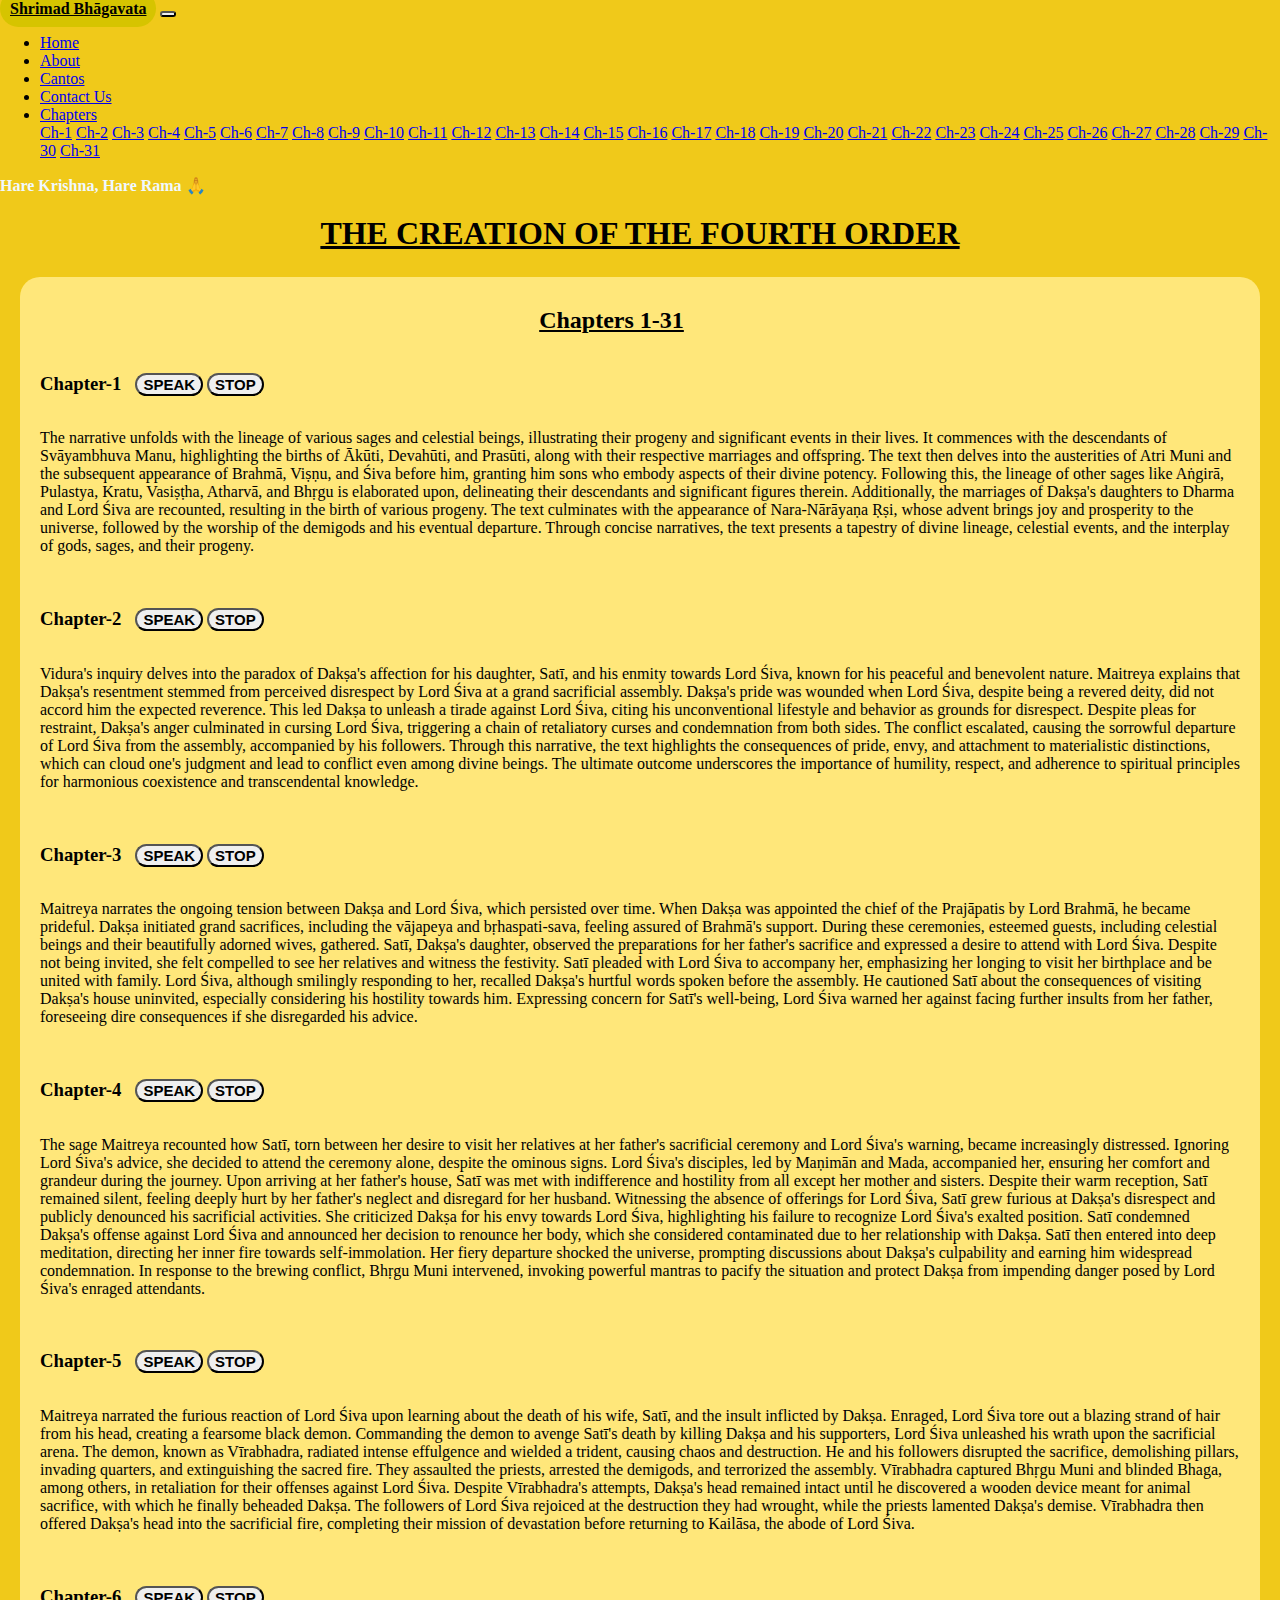
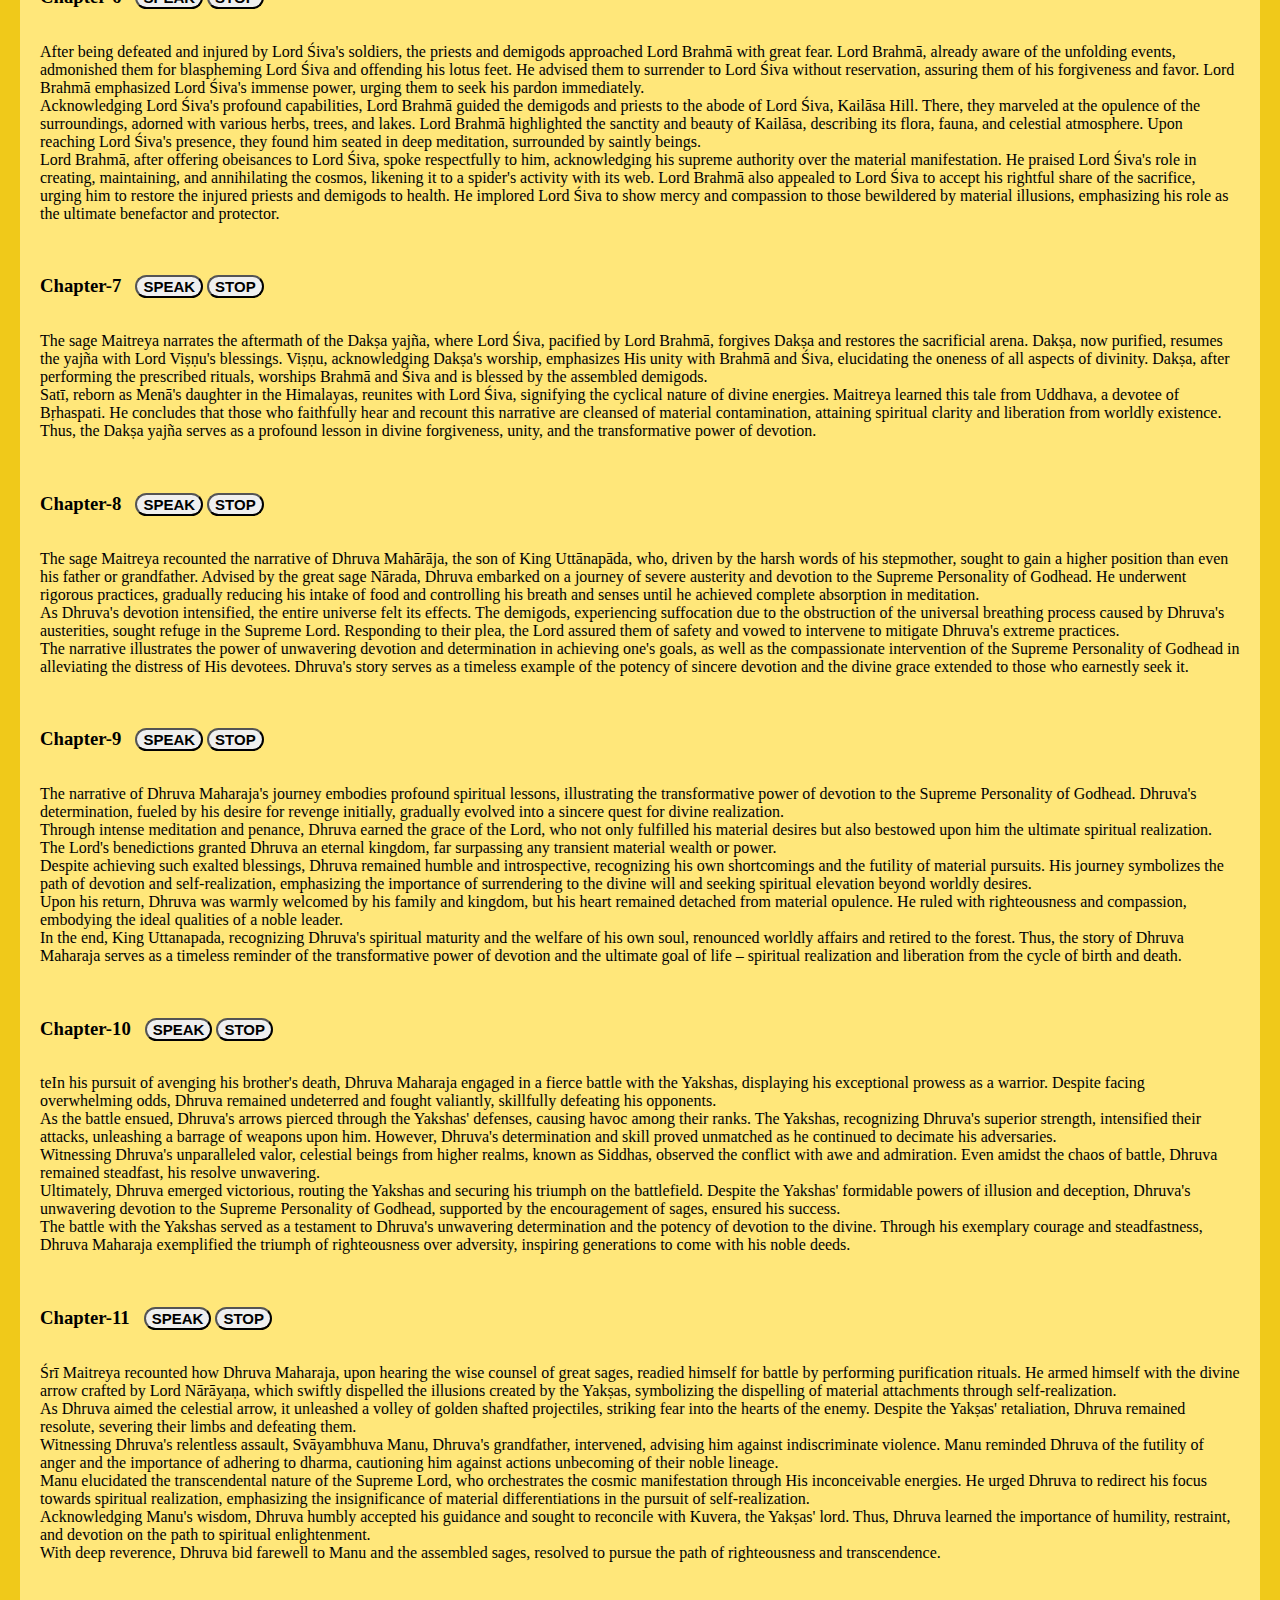
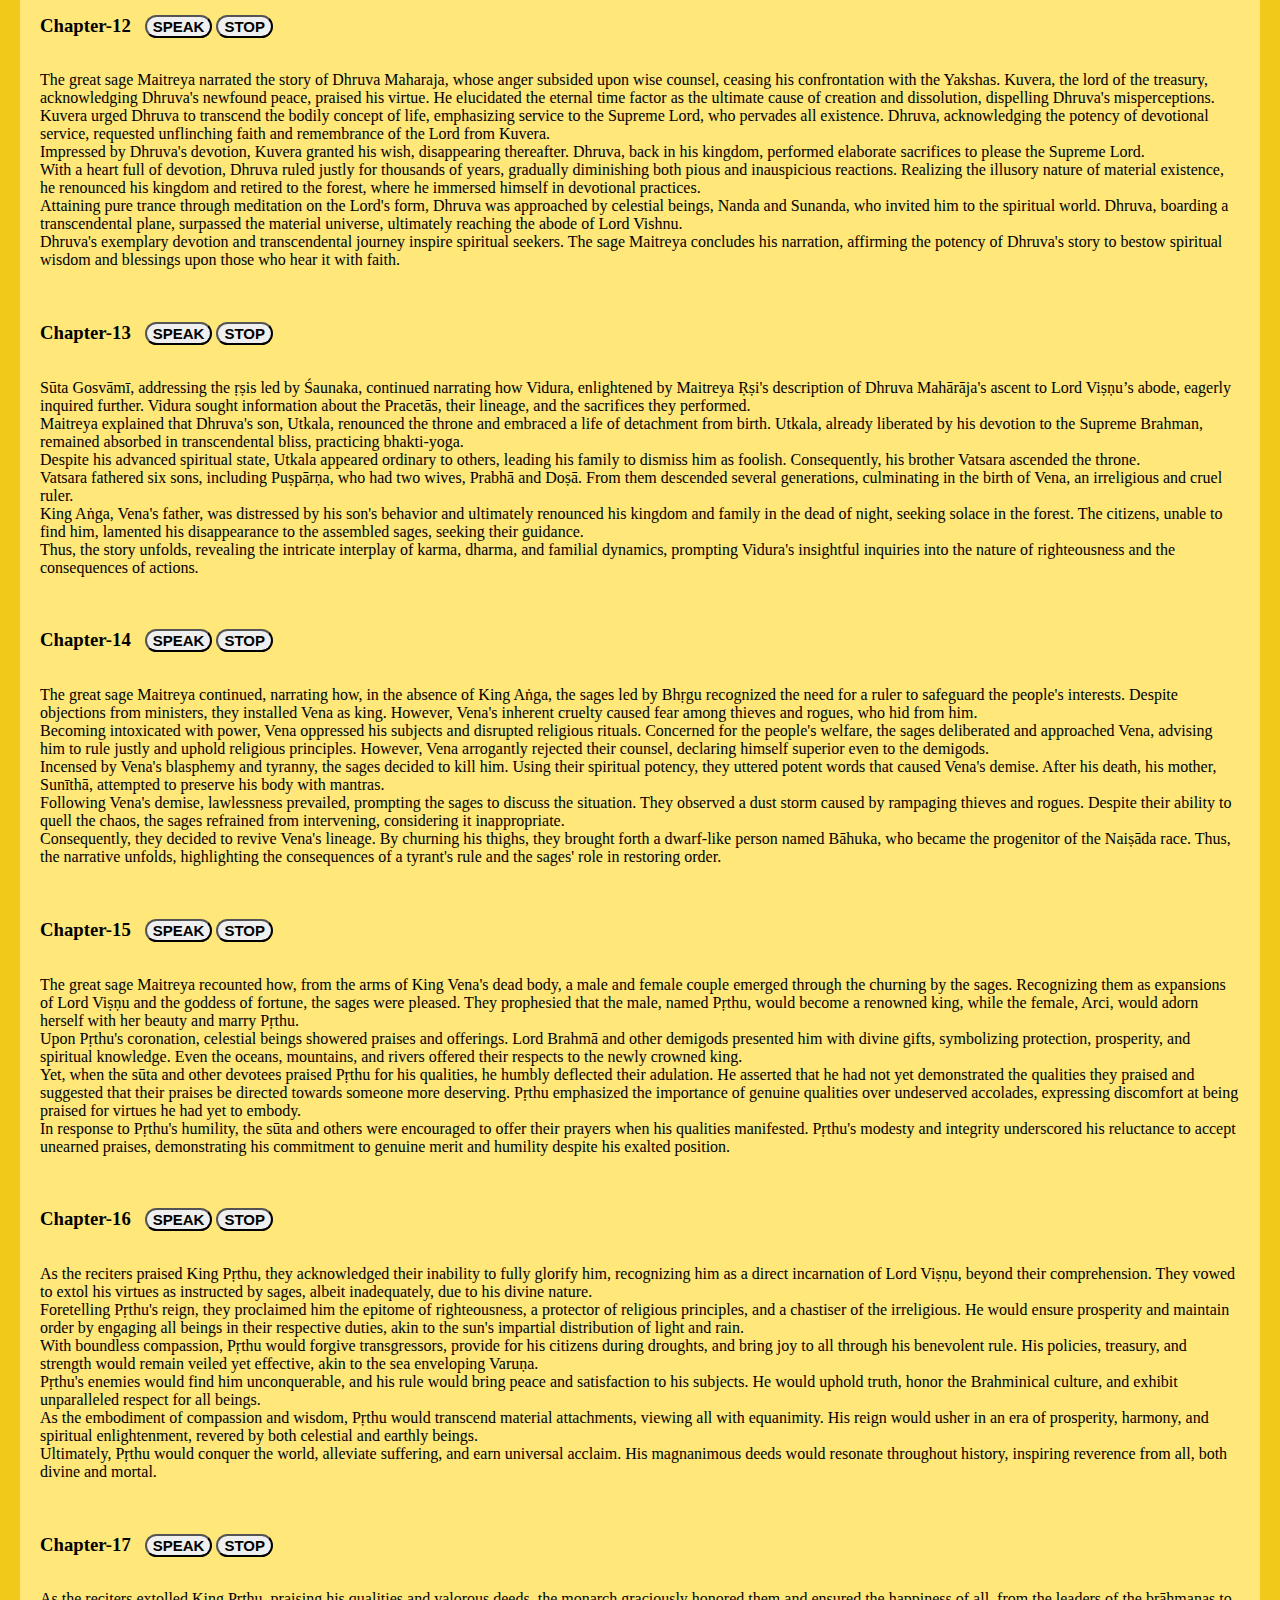
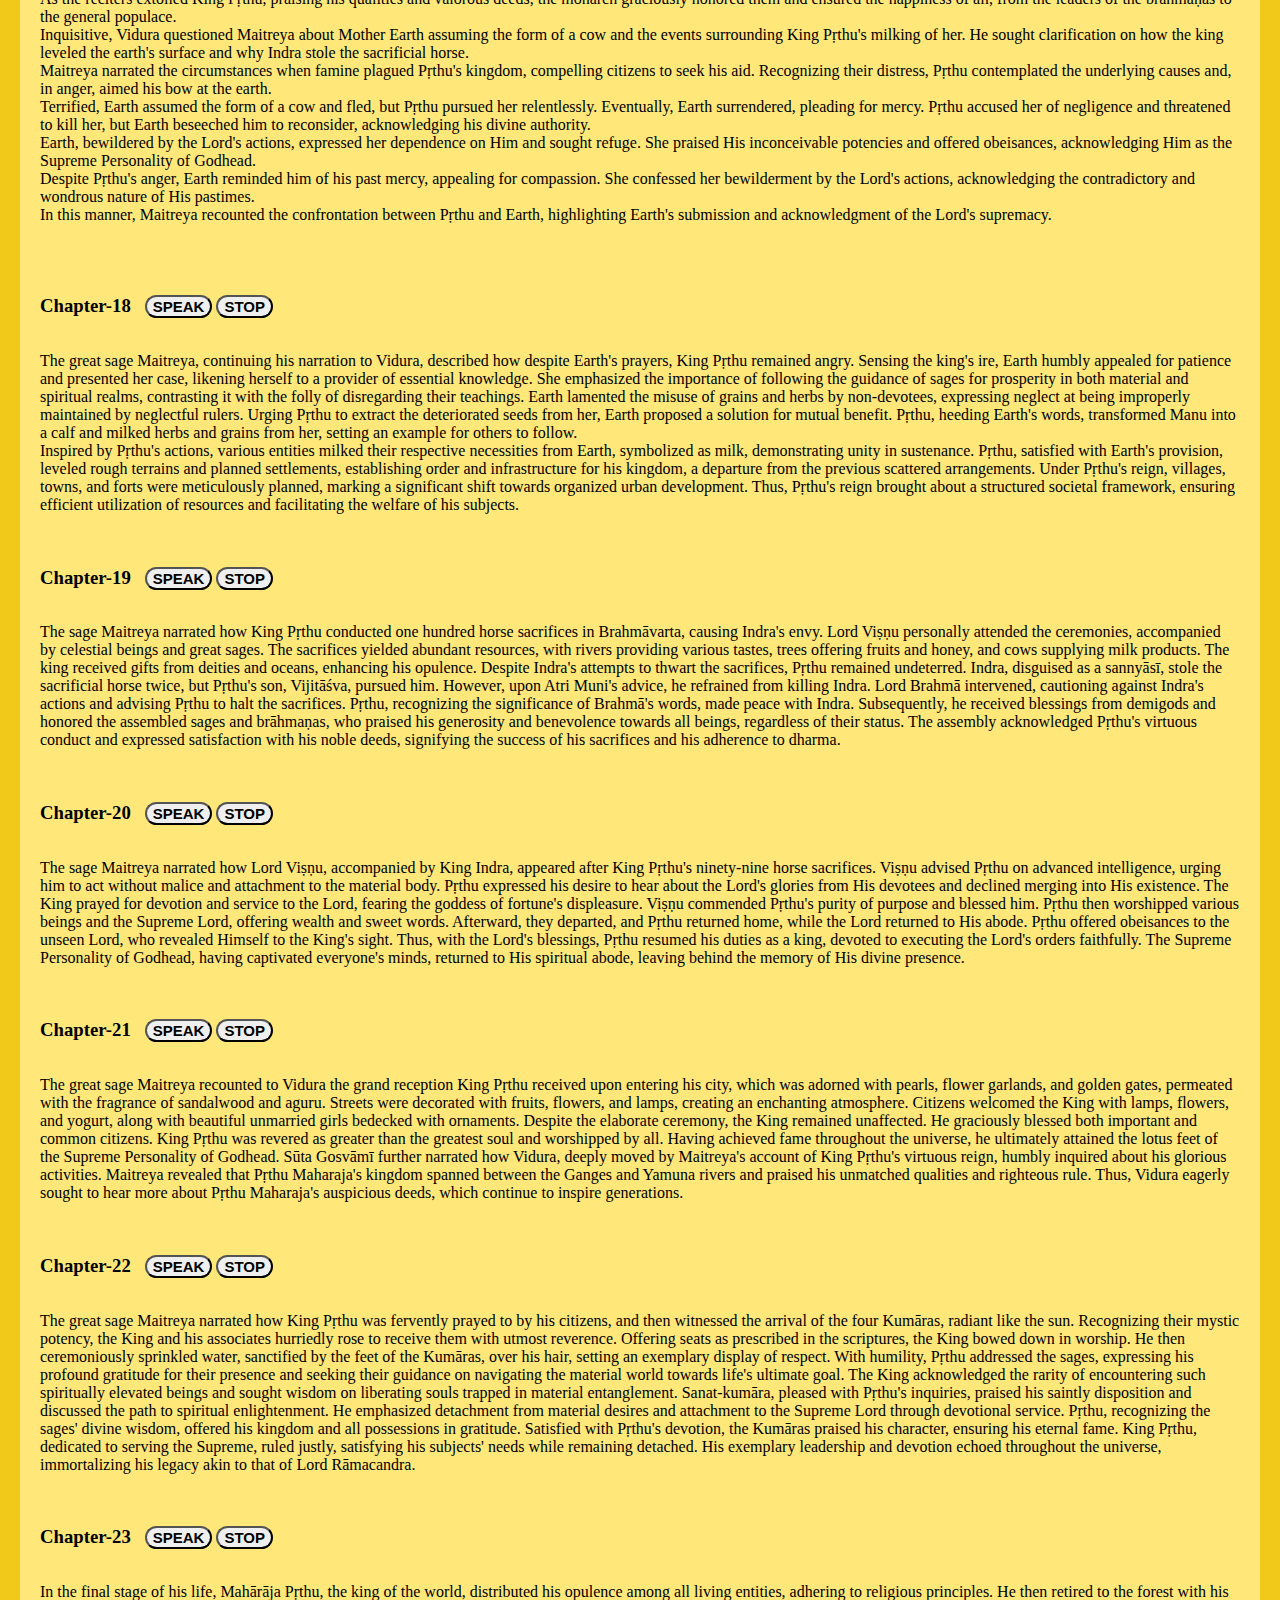
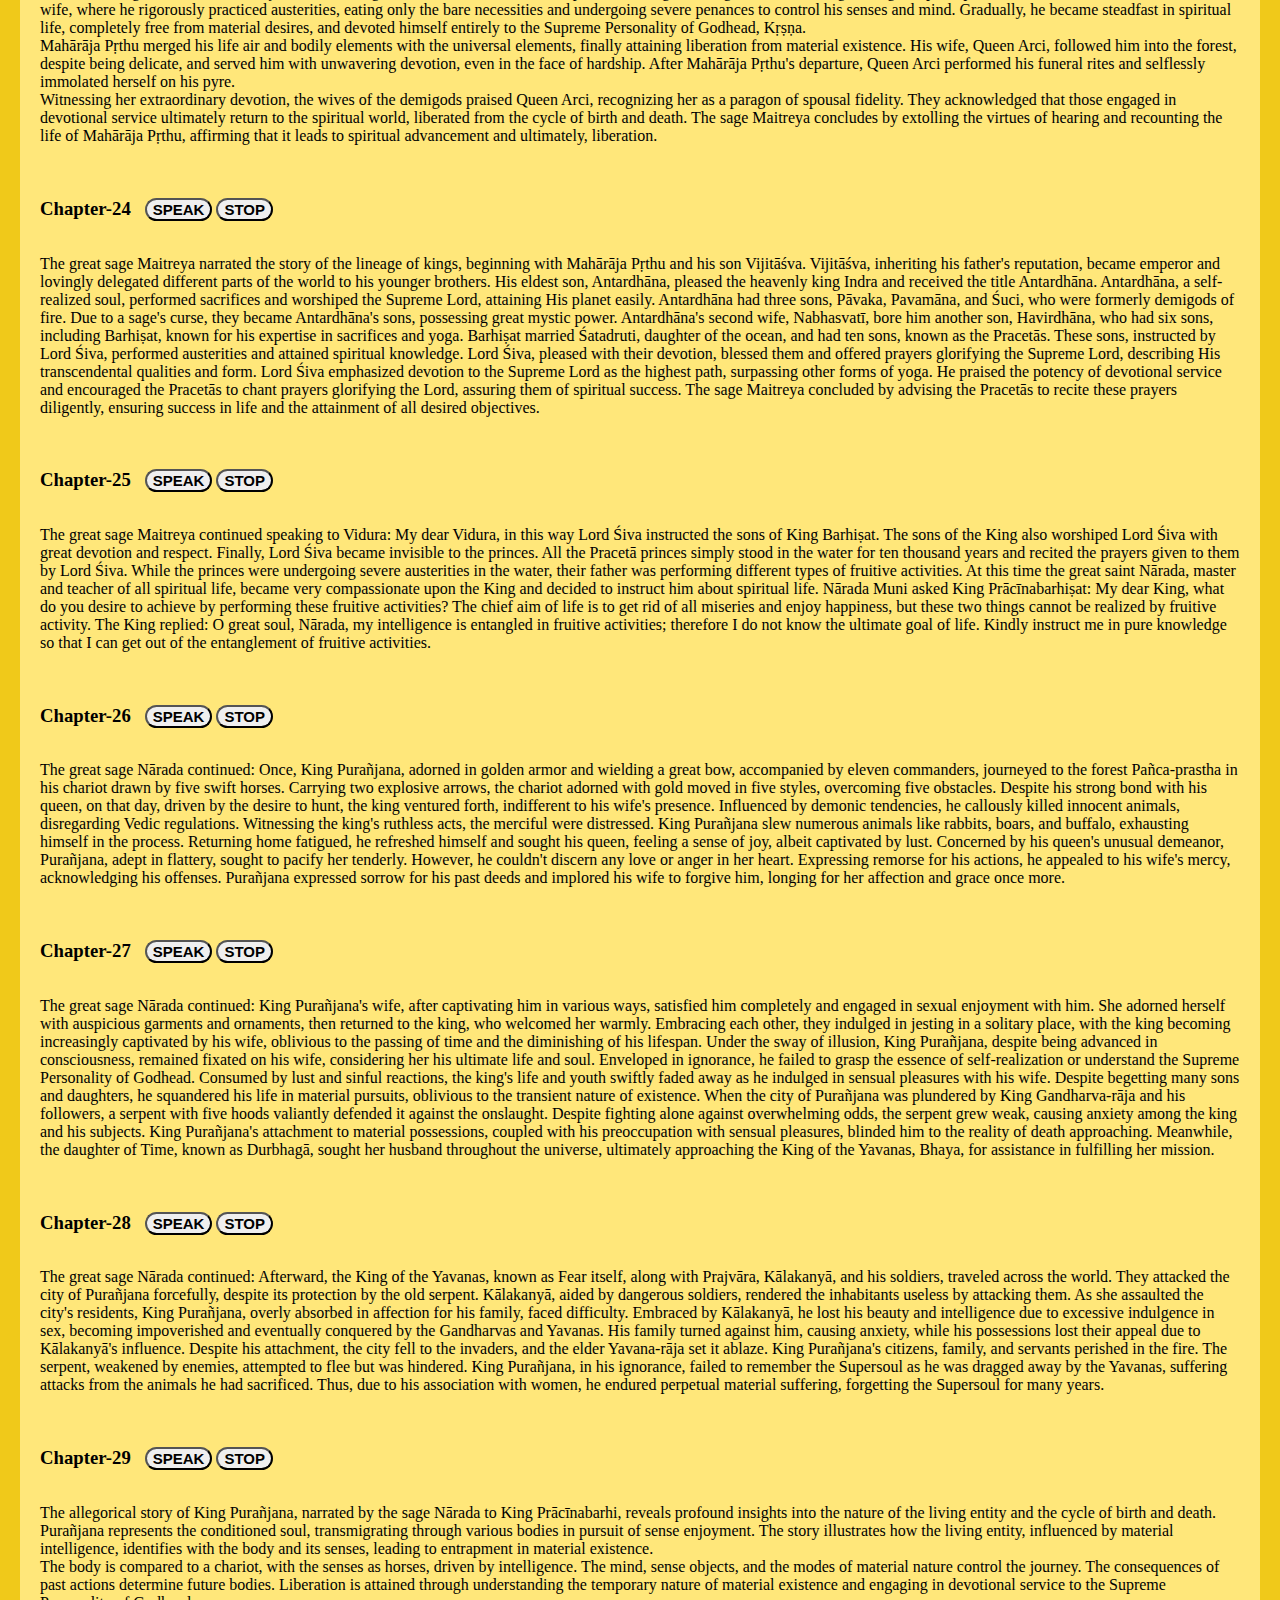
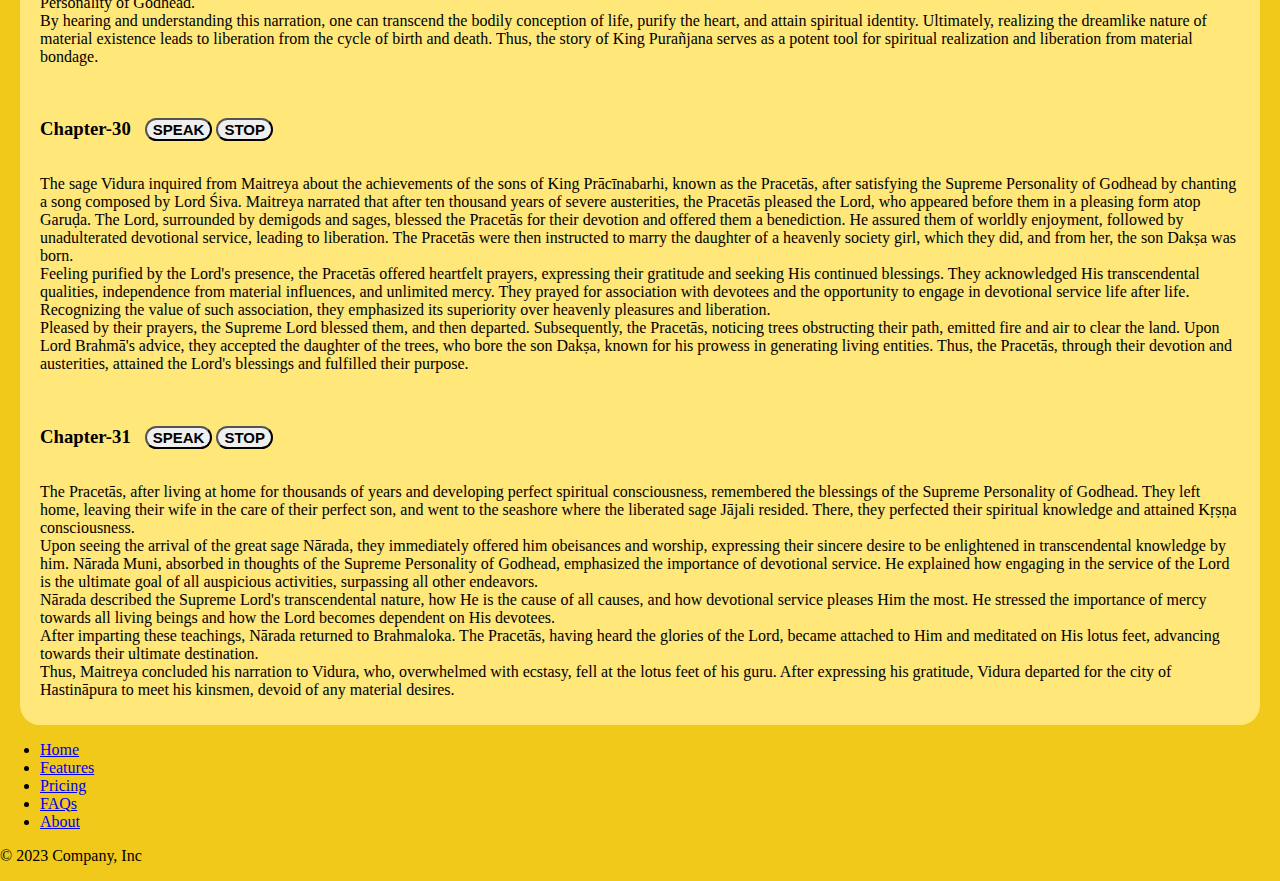
<file: Cantos/canto-4.html>
<!doctype html>
<html lang="en">
    <head>
        <meta charset="utf-8">
        <meta name="viewport" content="width=device-width, initial-scale=1">
        <title>Shrimad Bhagabad  🙏</title>
        <link href="https://cdn.jsdelivr.net/npm/bootstrap@5.3.2/dist/css/bootstrap.min.css" rel="stylesheet" integrity="sha384-T3c6CoIi6uLrA9TneNEoa7RxnatzjcDSCmG1MXxSR1GAsXEV/Dwwykc2MPK8M2HN" crossorigin="anonymous">
        <link rel="stylesheet" href="/Cantos/cantos.css">
    </head>
    <body>
        <!-- Navbar -->
        <nav class="navbar sticky-top navbar-expand-lg navbar-dark bg-black">  <!--class="navbar navbar-expand-lg" style="background-color: #e3f2fd;"-->    
            <div class="container-fluid">
                <a class="navbar-brand" href="/index.html" style="background-color: rgb(214, 196, 0); border-radius: 30px; color: black; padding: 10px; font-weight:600">Shrimad Bhāgavata</a>
                <button class="navbar-toggler" type="button" data-bs-toggle="collapse" data-bs-target="#navbarSupportedContent" aria-controls="navbarSupportedContent" aria-expanded="false" aria-label="Toggle navigation">
                    <span class="navbar-toggler-icon"></span>
                </button>
                <div class="collapse navbar-collapse" id="navbarSupportedContent">
                    <ul class="navbar-nav me-auto mb-2 mb-lg-0">
                        <li class="nav-item">
                            <a class="nav-link active" aria-current="page" href="/">Home</a>
                        </li>
                        <li class="nav-item">
                            <a class="nav-link" href="/about.html">About</a>
                        </li>
                        <li class="nav-item">
                            <a class="nav-link" href="/canto.html">Cantos</a>
                        </li>
                        <li class="nav-item">
                            <a class="nav-link" href="/Contact Form/contact.html">Contact Us</a>
                        </li>
                        <li class="nav-item dropdown">
                            <a class="nav-link dropdown-toggle" href="#" id="navbarDropdown" role="button" data-bs-toggle="dropdown" aria-haspopup="true" aria-expanded="false">
                                Chapters
                            </a>
                            <div class="dropdown-menu" aria-labelledby="navbarDropdown" style="max-height: 200px; overflow-y: auto;">
                                <a class="dropdown-item" href="#ch-1">Ch-1</a>
                                <a class="dropdown-item" href="#ch-2">Ch-2</a>
                                <a class="dropdown-item" href="#ch-3">Ch-3</a>
                                <a class="dropdown-item" href="#ch-4">Ch-4</a>
                                <a class="dropdown-item" href="#ch-5">Ch-5</a>
                                <a class="dropdown-item" href="#ch-6">Ch-6</a>
                                <a class="dropdown-item" href="#ch-7">Ch-7</a>
                                <a class="dropdown-item" href="#ch-8">Ch-8</a>
                                <a class="dropdown-item" href="#ch-9">Ch-9</a>
                                <a class="dropdown-item" href="#ch-10">Ch-10</a>
                                <a class="dropdown-item" href="#ch-11">Ch-11</a>
                                <a class="dropdown-item" href="#ch-12">Ch-12</a>
                                <a class="dropdown-item" href="#ch-13">Ch-13</a>
                                <a class="dropdown-item" href="#ch-14">Ch-14</a>
                                <a class="dropdown-item" href="#ch-15">Ch-15</a>
                                <a class="dropdown-item" href="#ch-16">Ch-16</a>
                                <a class="dropdown-item" href="#ch-17">Ch-17</a>
                                <a class="dropdown-item" href="#ch-18">Ch-18</a>
                                <a class="dropdown-item" href="#ch-19">Ch-19</a>
                                <a class="dropdown-item" href="#ch-20">Ch-20</a>
                                <a class="dropdown-item" href="#ch-21">Ch-21</a>
                                <a class="dropdown-item" href="#ch-22">Ch-22</a>
                                <a class="dropdown-item" href="#ch-23">Ch-23</a>
                                <a class="dropdown-item" href="#ch-24">Ch-24</a>
                                <a class="dropdown-item" href="#ch-25">Ch-25</a>
                                <a class="dropdown-item" href="#ch-26">Ch-26</a>
                                <a class="dropdown-item" href="#ch-27">Ch-27</a>
                                <a class="dropdown-item" href="#ch-28">Ch-28</a>
                                <a class="dropdown-item" href="#ch-29">Ch-29</a>
                                <a class="dropdown-item" href="#ch-30">Ch-30</a>
                                <a class="dropdown-item" href="#ch-31">Ch-31</a>
                            </div>
                        </li>
                    </ul>
                    <span class="navbar-text">
                        <b style="color: aliceblue; font-family: Cambria, Cochin, Georgia, Times, 'Times New Roman', serif;">Hare Krishna, Hare Rama 🙏</b>
                    </span>
                </div>
            </div>
        </nav>

        <h1><b><u>THE CREATION OF THE FOURTH ORDER</u></b></h1>
        
        <div class="chapters">
            <h2><b><u>Chapters 1-31</u></b></h2>
            <div id="ch-1">
                <h3>Chapter-1</h3>
                <button onclick="startReading('content1')"><b><i>SPEAK</i></b></button>
                <button onclick="stopReading('content1')"><b><i>STOP</i></b></button>
                <p id="content1">The narrative unfolds with the lineage of various sages and celestial beings, illustrating their progeny and significant events in their lives. It commences with the descendants of Svāyambhuva Manu, highlighting the births of Ākūti, Devahūti, and Prasūti, along with their respective marriages and offspring. The text then delves into the austerities of Atri Muni and the subsequent appearance of Brahmā, Viṣṇu, and Śiva before him, granting him sons who embody aspects of their divine potency. Following this, the lineage of other sages like Aṅgirā, Pulastya, Kratu, Vasiṣṭha, Atharvā, and Bhṛgu is elaborated upon, delineating their descendants and significant figures therein. Additionally, the marriages of Dakṣa's daughters to Dharma and Lord Śiva are recounted, resulting in the birth of various progeny. The text culminates with the appearance of Nara-Nārāyaṇa Ṛṣi, whose advent brings joy and prosperity to the universe, followed by the worship of the demigods and his eventual departure. Through concise narratives, the text presents a tapestry of divine lineage, celestial events, and the interplay of gods, sages, and their progeny.</p>
            </div>

            <br>

            <div id="ch-2">
                <h3>Chapter-2</h3>
                <button onclick="startReading('content2')"><b><i>SPEAK</i></b></button>
                <button onclick="stopReading('content2')"><b><i>STOP</i></b></button>
                <p id="content2">Vidura's inquiry delves into the paradox of Dakṣa's affection for his daughter, Satī, and his enmity towards Lord Śiva, known for his peaceful and benevolent nature. Maitreya explains that Dakṣa's resentment stemmed from perceived disrespect by Lord Śiva at a grand sacrificial assembly. Dakṣa's pride was wounded when Lord Śiva, despite being a revered deity, did not accord him the expected reverence. This led Dakṣa to unleash a tirade against Lord Śiva, citing his unconventional lifestyle and behavior as grounds for disrespect. Despite pleas for restraint, Dakṣa's anger culminated in cursing Lord Śiva, triggering a chain of retaliatory curses and condemnation from both sides. The conflict escalated, causing the sorrowful departure of Lord Śiva from the assembly, accompanied by his followers. Through this narrative, the text highlights the consequences of pride, envy, and attachment to materialistic distinctions, which can cloud one's judgment and lead to conflict even among divine beings. The ultimate outcome underscores the importance of humility, respect, and adherence to spiritual principles for harmonious coexistence and transcendental knowledge.</p>
            </div>
            
            <br>
            
            <div id="ch-3">
                <h3>Chapter-3</h3>
                <button onclick="startReading('content3')"><b><i>SPEAK</i></b></button>
                <button onclick="stopReading('content3')"><b><i>STOP</i></b></button>
                <p id="content3">Maitreya narrates the ongoing tension between Dakṣa and Lord Śiva, which persisted over time. When Dakṣa was appointed the chief of the Prajāpatis by Lord Brahmā, he became prideful. Dakṣa initiated grand sacrifices, including the vājapeya and bṛhaspati-sava, feeling assured of Brahmā's support. During these ceremonies, esteemed guests, including celestial beings and their beautifully adorned wives, gathered. Satī, Dakṣa's daughter, observed the preparations for her father's sacrifice and expressed a desire to attend with Lord Śiva. Despite not being invited, she felt compelled to see her relatives and witness the festivity. Satī pleaded with Lord Śiva to accompany her, emphasizing her longing to visit her birthplace and be united with family. Lord Śiva, although smilingly responding to her, recalled Dakṣa's hurtful words spoken before the assembly. He cautioned Satī about the consequences of visiting Dakṣa's house uninvited, especially considering his hostility towards him. Expressing concern for Satī's well-being, Lord Śiva warned her against facing further insults from her father, foreseeing dire consequences if she disregarded his advice.</p>
            </div>
            
            <br>
            
            <div id="ch-4">
                <h3>Chapter-4</h3>
                <button onclick="startReading('content4')"><b><i>SPEAK</i></b></button>
                <button onclick="stopReading('content4')"><b><i>STOP</i></b></button>
                <p id="content4">The sage Maitreya recounted how Satī, torn between her desire to visit her relatives at her father's sacrificial ceremony and Lord Śiva's warning, became increasingly distressed. Ignoring Lord Śiva's advice, she decided to attend the ceremony alone, despite the ominous signs. Lord Śiva's disciples, led by Maṇimān and Mada, accompanied her, ensuring her comfort and grandeur during the journey. Upon arriving at her father's house, Satī was met with indifference and hostility from all except her mother and sisters. Despite their warm reception, Satī remained silent, feeling deeply hurt by her father's neglect and disregard for her husband. Witnessing the absence of offerings for Lord Śiva, Satī grew furious at Dakṣa's disrespect and publicly denounced his sacrificial activities. She criticized Dakṣa for his envy towards Lord Śiva, highlighting his failure to recognize Lord Śiva's exalted position. Satī condemned Dakṣa's offense against Lord Śiva and announced her decision to renounce her body, which she considered contaminated due to her relationship with Dakṣa. Satī then entered into deep meditation, directing her inner fire towards self-immolation. Her fiery departure shocked the universe, prompting discussions about Dakṣa's culpability and earning him widespread condemnation. In response to the brewing conflict, Bhṛgu Muni intervened, invoking powerful mantras to pacify the situation and protect Dakṣa from impending danger posed by Lord Śiva's enraged attendants.</p>
            </div>
            
            <br>
            
            <div id="ch-5">
                <h3>Chapter-5</h3>
                <button onclick="startReading('content5')"><b><i>SPEAK</i></b></button>
                <button onclick="stopReading('content5')"><b><i>STOP</i></b></button>
                <p id="content5">Maitreya narrated the furious reaction of Lord Śiva upon learning about the death of his wife, Satī, and the insult inflicted by Dakṣa. Enraged, Lord Śiva tore out a blazing strand of hair from his head, creating a fearsome black demon. Commanding the demon to avenge Satī's death by killing Dakṣa and his supporters, Lord Śiva unleashed his wrath upon the sacrificial arena. The demon, known as Vīrabhadra, radiated intense effulgence and wielded a trident, causing chaos and destruction. He and his followers disrupted the sacrifice, demolishing pillars, invading quarters, and extinguishing the sacred fire. They assaulted the priests, arrested the demigods, and terrorized the assembly. Vīrabhadra captured Bhṛgu Muni and blinded Bhaga, among others, in retaliation for their offenses against Lord Śiva. Despite Vīrabhadra's attempts, Dakṣa's head remained intact until he discovered a wooden device meant for animal sacrifice, with which he finally beheaded Dakṣa. The followers of Lord Śiva rejoiced at the destruction they had wrought, while the priests lamented Dakṣa's demise. Vīrabhadra then offered Dakṣa's head into the sacrificial fire, completing their mission of devastation before returning to Kailāsa, the abode of Lord Śiva.</p>
            </div>
            
            <br>
            
            <div id="ch-6">
                <h3>Chapter-6</h3>
                <button onclick="startReading('content6')"><b><i>SPEAK</i></b></button>
                <button onclick="stopReading('content6')"><b><i>STOP</i></b></button>
                <p id="content6">After being defeated and injured by Lord Śiva's soldiers, the priests and demigods approached Lord Brahmā with great fear. Lord Brahmā, already aware of the unfolding events, admonished them for blaspheming Lord Śiva and offending his lotus feet. He advised them to surrender to Lord Śiva without reservation, assuring them of his forgiveness and favor. Lord Brahmā emphasized Lord Śiva's immense power, urging them to seek his pardon immediately.
                <br>
                Acknowledging Lord Śiva's profound capabilities, Lord Brahmā guided the demigods and priests to the abode of Lord Śiva, Kailāsa Hill. There, they marveled at the opulence of the surroundings, adorned with various herbs, trees, and lakes. Lord Brahmā highlighted the sanctity and beauty of Kailāsa, describing its flora, fauna, and celestial atmosphere. Upon reaching Lord Śiva's presence, they found him seated in deep meditation, surrounded by saintly beings.
                <br>    
                Lord Brahmā, after offering obeisances to Lord Śiva, spoke respectfully to him, acknowledging his supreme authority over the material manifestation. He praised Lord Śiva's role in creating, maintaining, and annihilating the cosmos, likening it to a spider's activity with its web. Lord Brahmā also appealed to Lord Śiva to accept his rightful share of the sacrifice, urging him to restore the injured priests and demigods to health. He implored Lord Śiva to show mercy and compassion to those bewildered by material illusions, emphasizing his role as the ultimate benefactor and protector.</p>
            </div>
            
            <br>
            
            <div id="ch-7">
                <h3>Chapter-7</h3>
                <button onclick="startReading('content7')"><b><i>SPEAK</i></b></button>
                <button onclick="stopReading('content7')"><b><i>STOP</i></b></button>
                <p id="content7">The sage Maitreya narrates the aftermath of the Dakṣa yajña, where Lord Śiva, pacified by Lord Brahmā, forgives Dakṣa and restores the sacrificial arena. Dakṣa, now purified, resumes the yajña with Lord Viṣṇu's blessings. Viṣṇu, acknowledging Dakṣa's worship, emphasizes His unity with Brahmā and Śiva, elucidating the oneness of all aspects of divinity. Dakṣa, after performing the prescribed rituals, worships Brahmā and Śiva and is blessed by the assembled demigods.
                <br>
                Satī, reborn as Menā's daughter in the Himalayas, reunites with Lord Śiva, signifying the cyclical nature of divine energies. Maitreya learned this tale from Uddhava, a devotee of Bṛhaspati. He concludes that those who faithfully hear and recount this narrative are cleansed of material contamination, attaining spiritual clarity and liberation from worldly existence. Thus, the Dakṣa yajña serves as a profound lesson in divine forgiveness, unity, and the transformative power of devotion.</p>
            </div>
            
            <br>
            
            <div id="ch-8">
                <h3>Chapter-8</h3>
                <button onclick="startReading('content8')"><b><i>SPEAK</i></b></button>
                <button onclick="stopReading('content8')"><b><i>STOP</i></b></button>
                <p id="content8">The sage Maitreya recounted the narrative of Dhruva Mahārāja, the son of King Uttānapāda, who, driven by the harsh words of his stepmother, sought to gain a higher position than even his father or grandfather. Advised by the great sage Nārada, Dhruva embarked on a journey of severe austerity and devotion to the Supreme Personality of Godhead. He underwent rigorous practices, gradually reducing his intake of food and controlling his breath and senses until he achieved complete absorption in meditation.
                <br>
                As Dhruva's devotion intensified, the entire universe felt its effects. The demigods, experiencing suffocation due to the obstruction of the universal breathing process caused by Dhruva's austerities, sought refuge in the Supreme Lord. Responding to their plea, the Lord assured them of safety and vowed to intervene to mitigate Dhruva's extreme practices.
                <br>    
                The narrative illustrates the power of unwavering devotion and determination in achieving one's goals, as well as the compassionate intervention of the Supreme Personality of Godhead in alleviating the distress of His devotees. Dhruva's story serves as a timeless example of the potency of sincere devotion and the divine grace extended to those who earnestly seek it.</p>
            </div>
            
            <br>
            
            <div id="ch-9">
                <h3>Chapter-9</h3>
                <button onclick="startReading('content9')"><b><i>SPEAK</i></b></button>
                <button onclick="stopReading('content9')"><b><i>STOP</i></b></button>
                <p id="content9">The narrative of Dhruva Maharaja's journey embodies profound spiritual lessons, illustrating the transformative power of devotion to the Supreme Personality of Godhead. Dhruva's determination, fueled by his desire for revenge initially, gradually evolved into a sincere quest for divine realization.
                <br>
                Through intense meditation and penance, Dhruva earned the grace of the Lord, who not only fulfilled his material desires but also bestowed upon him the ultimate spiritual realization. The Lord's benedictions granted Dhruva an eternal kingdom, far surpassing any transient material wealth or power.
                <br>    
                Despite achieving such exalted blessings, Dhruva remained humble and introspective, recognizing his own shortcomings and the futility of material pursuits. His journey symbolizes the path of devotion and self-realization, emphasizing the importance of surrendering to the divine will and seeking spiritual elevation beyond worldly desires.
                <br>    
                Upon his return, Dhruva was warmly welcomed by his family and kingdom, but his heart remained detached from material opulence. He ruled with righteousness and compassion, embodying the ideal qualities of a noble leader.
                <br>    
                In the end, King Uttanapada, recognizing Dhruva's spiritual maturity and the welfare of his own soul, renounced worldly affairs and retired to the forest. Thus, the story of Dhruva Maharaja serves as a timeless reminder of the transformative power of devotion and the ultimate goal of life – spiritual realization and liberation from the cycle of birth and death.</p>
            </div>
            
            <br>

            <div id="ch-10">
                <h3>Chapter-10</h3>
                <button onclick="startReading('content10')"><b><i>SPEAK</i></b></button>
                <button onclick="stopReading('content10')"><b><i>STOP</i></b></button>
                <p id="content10">teIn his pursuit of avenging his brother's death, Dhruva Maharaja engaged in a fierce battle with the Yakshas, displaying his exceptional prowess as a warrior. Despite facing overwhelming odds, Dhruva remained undeterred and fought valiantly, skillfully defeating his opponents.
                <br>
                As the battle ensued, Dhruva's arrows pierced through the Yakshas' defenses, causing havoc among their ranks. The Yakshas, recognizing Dhruva's superior strength, intensified their attacks, unleashing a barrage of weapons upon him. However, Dhruva's determination and skill proved unmatched as he continued to decimate his adversaries.
                <br>    
                Witnessing Dhruva's unparalleled valor, celestial beings from higher realms, known as Siddhas, observed the conflict with awe and admiration. Even amidst the chaos of battle, Dhruva remained steadfast, his resolve unwavering.
                <br>    
                Ultimately, Dhruva emerged victorious, routing the Yakshas and securing his triumph on the battlefield. Despite the Yakshas' formidable powers of illusion and deception, Dhruva's unwavering devotion to the Supreme Personality of Godhead, supported by the encouragement of sages, ensured his success.
                <br>
                The battle with the Yakshas served as a testament to Dhruva's unwavering determination and the potency of devotion to the divine. Through his exemplary courage and steadfastness, Dhruva Maharaja exemplified the triumph of righteousness over adversity, inspiring generations to come with his noble deeds.</p>
            </div>
            
            <br>
            
            <div id="ch-11">
                <h3>Chapter-11</h3>
                <button onclick="startReading('content11')"><b><i>SPEAK</i></b></button>
                <button onclick="stopReading('content11')"><b><i>STOP</i></b></button>
                <p id="content11">Śrī Maitreya recounted how Dhruva Maharaja, upon hearing the wise counsel of great sages, readied himself for battle by performing purification rituals. He armed himself with the divine arrow crafted by Lord Nārāyaṇa, which swiftly dispelled the illusions created by the Yakṣas, symbolizing the dispelling of material attachments through self-realization.
                <br>
                As Dhruva aimed the celestial arrow, it unleashed a volley of golden shafted projectiles, striking fear into the hearts of the enemy. Despite the Yakṣas' retaliation, Dhruva remained resolute, severing their limbs and defeating them.
                <br>    
                Witnessing Dhruva's relentless assault, Svāyambhuva Manu, Dhruva's grandfather, intervened, advising him against indiscriminate violence. Manu reminded Dhruva of the futility of anger and the importance of adhering to dharma, cautioning him against actions unbecoming of their noble lineage.
                <br>
                Manu elucidated the transcendental nature of the Supreme Lord, who orchestrates the cosmic manifestation through His inconceivable energies. He urged Dhruva to redirect his focus towards spiritual realization, emphasizing the insignificance of material differentiations in the pursuit of self-realization.
                <br>
                Acknowledging Manu's wisdom, Dhruva humbly accepted his guidance and sought to reconcile with Kuvera, the Yakṣas' lord. Thus, Dhruva learned the importance of humility, restraint, and devotion on the path to spiritual enlightenment.
                <br>
                With deep reverence, Dhruva bid farewell to Manu and the assembled sages, resolved to pursue the path of righteousness and transcendence.</p>
            </div>
            
            <br>
            
            <div id="ch-12">
                <h3>Chapter-12</h3>
                <button onclick="startReading('content12')"><b><i>SPEAK</i></b></button>
                <button onclick="stopReading('content12')"><b><i>STOP</i></b></button>
                <p id="content12">The great sage Maitreya narrated the story of Dhruva Maharaja, whose anger subsided upon wise counsel, ceasing his confrontation with the Yakshas. Kuvera, the lord of the treasury, acknowledging Dhruva's newfound peace, praised his virtue. He elucidated the eternal time factor as the ultimate cause of creation and dissolution, dispelling Dhruva's misperceptions.
                <br>
                Kuvera urged Dhruva to transcend the bodily concept of life, emphasizing service to the Supreme Lord, who pervades all existence. Dhruva, acknowledging the potency of devotional service, requested unflinching faith and remembrance of the Lord from Kuvera.
                <br>    
                Impressed by Dhruva's devotion, Kuvera granted his wish, disappearing thereafter. Dhruva, back in his kingdom, performed elaborate sacrifices to please the Supreme Lord.
                <br>    
                With a heart full of devotion, Dhruva ruled justly for thousands of years, gradually diminishing both pious and inauspicious reactions. Realizing the illusory nature of material existence, he renounced his kingdom and retired to the forest, where he immersed himself in devotional practices.
                <br>    
                Attaining pure trance through meditation on the Lord's form, Dhruva was approached by celestial beings, Nanda and Sunanda, who invited him to the spiritual world. Dhruva, boarding a transcendental plane, surpassed the material universe, ultimately reaching the abode of Lord Vishnu.
                <br>    
                Dhruva's exemplary devotion and transcendental journey inspire spiritual seekers. The sage Maitreya concludes his narration, affirming the potency of Dhruva's story to bestow spiritual wisdom and blessings upon those who hear it with faith.
            </div>
            
            <br>
            
            <div id="ch-13">
                <h3>Chapter-13</h3>
                <button onclick="startReading('content13')"><b><i>SPEAK</i></b></button>
                <button onclick="stopReading('content13')"><b><i>STOP</i></b></button>
                <p id="content13">Sūta Gosvāmī, addressing the ṛṣis led by Śaunaka, continued narrating how Vidura, enlightened by Maitreya Ṛṣi's description of Dhruva Mahārāja's ascent to Lord Viṣṇu’s abode, eagerly inquired further. Vidura sought information about the Pracetās, their lineage, and the sacrifices they performed.
                <br>    
                Maitreya explained that Dhruva's son, Utkala, renounced the throne and embraced a life of detachment from birth. Utkala, already liberated by his devotion to the Supreme Brahman, remained absorbed in transcendental bliss, practicing bhakti-yoga.
                <br>
                Despite his advanced spiritual state, Utkala appeared ordinary to others, leading his family to dismiss him as foolish. Consequently, his brother Vatsara ascended the throne.
                <br>    
                Vatsara fathered six sons, including Puṣpārṇa, who had two wives, Prabhā and Doṣā. From them descended several generations, culminating in the birth of Vena, an irreligious and cruel ruler.
                <br>    
                King Aṅga, Vena's father, was distressed by his son's behavior and ultimately renounced his kingdom and family in the dead of night, seeking solace in the forest. The citizens, unable to find him, lamented his disappearance to the assembled sages, seeking their guidance.
                <br>    
                Thus, the story unfolds, revealing the intricate interplay of karma, dharma, and familial dynamics, prompting Vidura's insightful inquiries into the nature of righteousness and the consequences of actions.</p>
            </div>
            
            <br>
            
            <div id="ch-14">
                <h3>Chapter-14</h3>
                <button onclick="startReading('content14')"><b><i>SPEAK</i></b></button>
                <button onclick="stopReading('content14')"><b><i>STOP</i></b></button>
                <p id="content14">The great sage Maitreya continued, narrating how, in the absence of King Aṅga, the sages led by Bhṛgu recognized the need for a ruler to safeguard the people's interests. Despite objections from ministers, they installed Vena as king. However, Vena's inherent cruelty caused fear among thieves and rogues, who hid from him.
                <br>
                Becoming intoxicated with power, Vena oppressed his subjects and disrupted religious rituals. Concerned for the people's welfare, the sages deliberated and approached Vena, advising him to rule justly and uphold religious principles. However, Vena arrogantly rejected their counsel, declaring himself superior even to the demigods.
                <br>    
                Incensed by Vena's blasphemy and tyranny, the sages decided to kill him. Using their spiritual potency, they uttered potent words that caused Vena's demise. After his death, his mother, Sunīthā, attempted to preserve his body with mantras.
                <br>    
                Following Vena's demise, lawlessness prevailed, prompting the sages to discuss the situation. They observed a dust storm caused by rampaging thieves and rogues. Despite their ability to quell the chaos, the sages refrained from intervening, considering it inappropriate.
                <br>    
                Consequently, they decided to revive Vena's lineage. By churning his thighs, they brought forth a dwarf-like person named Bāhuka, who became the progenitor of the Naiṣāda race. Thus, the narrative unfolds, highlighting the consequences of a tyrant's rule and the sages' role in restoring order.</p>
            </div>
            
            <br>
            
            <div id="ch-15">
                <h3>Chapter-15</h3>
                <button onclick="startReading('content15')"><b><i>SPEAK</i></b></button>
                <button onclick="stopReading('content15')"><b><i>STOP</i></b></button>
                <p id="content15">The great sage Maitreya recounted how, from the arms of King Vena's dead body, a male and female couple emerged through the churning by the sages. Recognizing them as expansions of Lord Viṣṇu and the goddess of fortune, the sages were pleased. They prophesied that the male, named Pṛthu, would become a renowned king, while the female, Arci, would adorn herself with her beauty and marry Pṛthu.
                <br>
                Upon Pṛthu's coronation, celestial beings showered praises and offerings. Lord Brahmā and other demigods presented him with divine gifts, symbolizing protection, prosperity, and spiritual knowledge. Even the oceans, mountains, and rivers offered their respects to the newly crowned king.
                <br>    
                Yet, when the sūta and other devotees praised Pṛthu for his qualities, he humbly deflected their adulation. He asserted that he had not yet demonstrated the qualities they praised and suggested that their praises be directed towards someone more deserving. Pṛthu emphasized the importance of genuine qualities over undeserved accolades, expressing discomfort at being praised for virtues he had yet to embody.
                <br>
                In response to Pṛthu's humility, the sūta and others were encouraged to offer their prayers when his qualities manifested. Pṛthu's modesty and integrity underscored his reluctance to accept unearned praises, demonstrating his commitment to genuine merit and humility despite his exalted position.</p>
            </div>
            
            <br>
            
            <div id="ch-16">
                <h3>Chapter-16</h3>
                <button onclick="startReading('content16')"><b><i>SPEAK</i></b></button>
                <button onclick="stopReading('content16')"><b><i>STOP</i></b></button>
                <p id="content16">As the reciters praised King Pṛthu, they acknowledged their inability to fully glorify him, recognizing him as a direct incarnation of Lord Viṣṇu, beyond their comprehension. They vowed to extol his virtues as instructed by sages, albeit inadequately, due to his divine nature.
                <br>
                Foretelling Pṛthu's reign, they proclaimed him the epitome of righteousness, a protector of religious principles, and a chastiser of the irreligious. He would ensure prosperity and maintain order by engaging all beings in their respective duties, akin to the sun's impartial distribution of light and rain.
                <br>    
                With boundless compassion, Pṛthu would forgive transgressors, provide for his citizens during droughts, and bring joy to all through his benevolent rule. His policies, treasury, and strength would remain veiled yet effective, akin to the sea enveloping Varuṇa.
                <br>    
                Pṛthu's enemies would find him unconquerable, and his rule would bring peace and satisfaction to his subjects. He would uphold truth, honor the Brahminical culture, and exhibit unparalleled respect for all beings.
                <br>
                As the embodiment of compassion and wisdom, Pṛthu would transcend material attachments, viewing all with equanimity. His reign would usher in an era of prosperity, harmony, and spiritual enlightenment, revered by both celestial and earthly beings.
                <br>
                Ultimately, Pṛthu would conquer the world, alleviate suffering, and earn universal acclaim. His magnanimous deeds would resonate throughout history, inspiring reverence from all, both divine and mortal.</p>
            </div>
            
            <br>
            
            <div id="ch-17">
                <h3>Chapter-17</h3>
                <button onclick="startReading('content17')"><b><i>SPEAK</i></b></button>
                <button onclick="stopReading('content17')"><b><i>STOP</i></b></button>
                <p id="content17">As the reciters extolled King Pṛthu, praising his qualities and valorous deeds, the monarch graciously honored them and ensured the happiness of all, from the leaders of the brāhmaṇas to the general populace.
                <br>
                Inquisitive, Vidura questioned Maitreya about Mother Earth assuming the form of a cow and the events surrounding King Pṛthu's milking of her. He sought clarification on how the king leveled the earth's surface and why Indra stole the sacrificial horse.
                <br>    
                Maitreya narrated the circumstances when famine plagued Pṛthu's kingdom, compelling citizens to seek his aid. Recognizing their distress, Pṛthu contemplated the underlying causes and, in anger, aimed his bow at the earth.
                <br>    
                Terrified, Earth assumed the form of a cow and fled, but Pṛthu pursued her relentlessly. Eventually, Earth surrendered, pleading for mercy. Pṛthu accused her of negligence and threatened to kill her, but Earth beseeched him to reconsider, acknowledging his divine authority.
                <br>    
                Earth, bewildered by the Lord's actions, expressed her dependence on Him and sought refuge. She praised His inconceivable potencies and offered obeisances, acknowledging Him as the Supreme Personality of Godhead.
                <br>    
                Despite Pṛthu's anger, Earth reminded him of his past mercy, appealing for compassion. She confessed her bewilderment by the Lord's actions, acknowledging the contradictory and wondrous nature of His pastimes.
                <br>
                In this manner, Maitreya recounted the confrontation between Pṛthu and Earth, highlighting Earth's submission and acknowledgment of the Lord's supremacy.</p>
                <br>
            </div>
            
            <br>
            
            <div id="ch-18">
                <h3>Chapter-18</h3>
                <button onclick="startReading('content18')"><b><i>SPEAK</i></b></button>
                <button onclick="stopReading('content18')"><b><i>STOP</i></b></button>
                <p id="content18">The great sage Maitreya, continuing his narration to Vidura, described how despite Earth's prayers, King Pṛthu remained angry. Sensing the king's ire, Earth humbly appealed for patience and presented her case, likening herself to a provider of essential knowledge. She emphasized the importance of following the guidance of sages for prosperity in both material and spiritual realms, contrasting it with the folly of disregarding their teachings. Earth lamented the misuse of grains and herbs by non-devotees, expressing neglect at being improperly maintained by neglectful rulers. Urging Pṛthu to extract the deteriorated seeds from her, Earth proposed a solution for mutual benefit. Pṛthu, heeding Earth's words, transformed Manu into a calf and milked herbs and grains from her, setting an example for others to follow.
                <br>
                Inspired by Pṛthu's actions, various entities milked their respective necessities from Earth, symbolized as milk, demonstrating unity in sustenance. Pṛthu, satisfied with Earth's provision, leveled rough terrains and planned settlements, establishing order and infrastructure for his kingdom, a departure from the previous scattered arrangements. Under Pṛthu's reign, villages, towns, and forts were meticulously planned, marking a significant shift towards organized urban development. Thus, Pṛthu's reign brought about a structured societal framework, ensuring efficient utilization of resources and facilitating the welfare of his subjects.</p>
            </div>
            
            <br>
            
            <div id="ch-19">
                <h3>Chapter-19</h3>
                <button onclick="startReading('content19')"><b><i>SPEAK</i></b></button>
                <button onclick="stopReading('content19')"><b><i>STOP</i></b></button>
                <p id="content19">The sage Maitreya narrated how King Pṛthu conducted one hundred horse sacrifices in Brahmāvarta, causing Indra's envy. Lord Viṣṇu personally attended the ceremonies, accompanied by celestial beings and great sages. The sacrifices yielded abundant resources, with rivers providing various tastes, trees offering fruits and honey, and cows supplying milk products. The king received gifts from deities and oceans, enhancing his opulence. Despite Indra's attempts to thwart the sacrifices, Pṛthu remained undeterred. Indra, disguised as a sannyāsī, stole the sacrificial horse twice, but Pṛthu's son, Vijitāśva, pursued him. However, upon Atri Muni's advice, he refrained from killing Indra. Lord Brahmā intervened, cautioning against Indra's actions and advising Pṛthu to halt the sacrifices. Pṛthu, recognizing the significance of Brahmā's words, made peace with Indra. Subsequently, he received blessings from demigods and honored the assembled sages and brāhmaṇas, who praised his generosity and benevolence towards all beings, regardless of their status. The assembly acknowledged Pṛthu's virtuous conduct and expressed satisfaction with his noble deeds, signifying the success of his sacrifices and his adherence to dharma.</p>
            </div>
            
            <br>
            
            <div id="ch-20">
                <h3>Chapter-20</h3>
                <button onclick="startReading('content20')"><b><i>SPEAK</i></b></button>
                <button onclick="stopReading('content20')"><b><i>STOP</i></b></button>
                <p id="content20">The sage Maitreya narrated how Lord Viṣṇu, accompanied by King Indra, appeared after King Pṛthu's ninety-nine horse sacrifices. Viṣṇu advised Pṛthu on advanced intelligence, urging him to act without malice and attachment to the material body. Pṛthu expressed his desire to hear about the Lord's glories from His devotees and declined merging into His existence. The King prayed for devotion and service to the Lord, fearing the goddess of fortune's displeasure. Viṣṇu commended Pṛthu's purity of purpose and blessed him. Pṛthu then worshipped various beings and the Supreme Lord, offering wealth and sweet words. Afterward, they departed, and Pṛthu returned home, while the Lord returned to His abode. Pṛthu offered obeisances to the unseen Lord, who revealed Himself to the King's sight. Thus, with the Lord's blessings, Pṛthu resumed his duties as a king, devoted to executing the Lord's orders faithfully. The Supreme Personality of Godhead, having captivated everyone's minds, returned to His spiritual abode, leaving behind the memory of His divine presence.</p>
            </div>
            
            <br>
            
            <div id="ch-21">
                <h3>Chapter-21</h3>
                <button onclick="startReading('content21')"><b><i>SPEAK</i></b></button>
                <button onclick="stopReading('content21')"><b><i>STOP</i></b></button>
                <p id="content21">The great sage Maitreya recounted to Vidura the grand reception King Pṛthu received upon entering his city, which was adorned with pearls, flower garlands, and golden gates, permeated with the fragrance of sandalwood and aguru. Streets were decorated with fruits, flowers, and lamps, creating an enchanting atmosphere. Citizens welcomed the King with lamps, flowers, and yogurt, along with beautiful unmarried girls bedecked with ornaments. Despite the elaborate ceremony, the King remained unaffected. He graciously blessed both important and common citizens. King Pṛthu was revered as greater than the greatest soul and worshipped by all. Having achieved fame throughout the universe, he ultimately attained the lotus feet of the Supreme Personality of Godhead. Sūta Gosvāmī further narrated how Vidura, deeply moved by Maitreya's account of King Pṛthu's virtuous reign, humbly inquired about his glorious activities. Maitreya revealed that Pṛthu Maharaja's kingdom spanned between the Ganges and Yamuna rivers and praised his unmatched qualities and righteous rule. Thus, Vidura eagerly sought to hear more about Pṛthu Maharaja's auspicious deeds, which continue to inspire generations.</p>
            </div>
            
            <br>
            
            <div id="ch-22">
                <h3>Chapter-22</h3>
                <button onclick="startReading('content22')"><b><i>SPEAK</i></b></button>
                <button onclick="stopReading('content22')"><b><i>STOP</i></b></button>
                <p id="content22">The great sage Maitreya narrated how King Pṛthu was fervently prayed to by his citizens, and then witnessed the arrival of the four Kumāras, radiant like the sun. Recognizing their mystic potency, the King and his associates hurriedly rose to receive them with utmost reverence. Offering seats as prescribed in the scriptures, the King bowed down in worship. He then ceremoniously sprinkled water, sanctified by the feet of the Kumāras, over his hair, setting an exemplary display of respect. With humility, Pṛthu addressed the sages, expressing his profound gratitude for their presence and seeking their guidance on navigating the material world towards life's ultimate goal. The King acknowledged the rarity of encountering such spiritually elevated beings and sought wisdom on liberating souls trapped in material entanglement. Sanat-kumāra, pleased with Pṛthu's inquiries, praised his saintly disposition and discussed the path to spiritual enlightenment. He emphasized detachment from material desires and attachment to the Supreme Lord through devotional service. Pṛthu, recognizing the sages' divine wisdom, offered his kingdom and all possessions in gratitude. Satisfied with Pṛthu's devotion, the Kumāras praised his character, ensuring his eternal fame. King Pṛthu, dedicated to serving the Supreme, ruled justly, satisfying his subjects' needs while remaining detached. His exemplary leadership and devotion echoed throughout the universe, immortalizing his legacy akin to that of Lord Rāmacandra.</p>
            </div>
            
            <br>
            
            <div id="ch-23">
                <h3>Chapter-23</h3>
                <button onclick="startReading('content23')"><b><i>SPEAK</i></b></button>
                <button onclick="stopReading('content23')"><b><i>STOP</i></b></button>
                <p id="content23">In the final stage of his life, Mahārāja Pṛthu, the king of the world, distributed his opulence among all living entities, adhering to religious principles. He then retired to the forest with his wife, where he rigorously practiced austerities, eating only the bare necessities and undergoing severe penances to control his senses and mind. Gradually, he became steadfast in spiritual life, completely free from material desires, and devoted himself entirely to the Supreme Personality of Godhead, Kṛṣṇa.
                <br>
                Mahārāja Pṛthu merged his life air and bodily elements with the universal elements, finally attaining liberation from material existence. His wife, Queen Arci, followed him into the forest, despite being delicate, and served him with unwavering devotion, even in the face of hardship. After Mahārāja Pṛthu's departure, Queen Arci performed his funeral rites and selflessly immolated herself on his pyre.
                <br>
                Witnessing her extraordinary devotion, the wives of the demigods praised Queen Arci, recognizing her as a paragon of spousal fidelity. They acknowledged that those engaged in devotional service ultimately return to the spiritual world, liberated from the cycle of birth and death. The sage Maitreya concludes by extolling the virtues of hearing and recounting the life of Mahārāja Pṛthu, affirming that it leads to spiritual advancement and ultimately, liberation.</p>
            </div>
            
            <br>
            
            <div id="ch-24">
                <h3>Chapter-24</h3>
                <button onclick="startReading('content24')"><b><i>SPEAK</i></b></button>
                <button onclick="stopReading('content24')"><b><i>STOP</i></b></button>
                <p id="content24">The great sage Maitreya narrated the story of the lineage of kings, beginning with Mahārāja Pṛthu and his son Vijitāśva. Vijitāśva, inheriting his father's reputation, became emperor and lovingly delegated different parts of the world to his younger brothers. His eldest son, Antardhāna, pleased the heavenly king Indra and received the title Antardhāna. Antardhāna, a self-realized soul, performed sacrifices and worshiped the Supreme Lord, attaining His planet easily. Antardhāna had three sons, Pāvaka, Pavamāna, and Śuci, who were formerly demigods of fire. Due to a sage's curse, they became Antardhāna's sons, possessing great mystic power. Antardhāna's second wife, Nabhasvatī, bore him another son, Havirdhāna, who had six sons, including Barhiṣat, known for his expertise in sacrifices and yoga. Barhiṣat married Śatadruti, daughter of the ocean, and had ten sons, known as the Pracetās. These sons, instructed by Lord Śiva, performed austerities and attained spiritual knowledge. Lord Śiva, pleased with their devotion, blessed them and offered prayers glorifying the Supreme Lord, describing His transcendental qualities and form. Lord Śiva emphasized devotion to the Supreme Lord as the highest path, surpassing other forms of yoga. He praised the potency of devotional service and encouraged the Pracetās to chant prayers glorifying the Lord, assuring them of spiritual success. The sage Maitreya concluded by advising the Pracetās to recite these prayers diligently, ensuring success in life and the attainment of all desired objectives.</p>
            </div>
            
            <br>
            
            <div id="ch-25">
                <h3>Chapter-25</h3>
                <button onclick="startReading('content25')"><b><i>SPEAK</i></b></button>
                <button onclick="stopReading('content25')"><b><i>STOP</i></b></button>
                <p id="content25">The great sage Maitreya continued speaking to Vidura: My dear Vidura, in this way Lord Śiva instructed the sons of King Barhiṣat. The sons of the King also worshiped Lord Śiva with great devotion and respect. Finally, Lord Śiva became invisible to the princes. All the Pracetā princes simply stood in the water for ten thousand years and recited the prayers given to them by Lord Śiva. While the princes were undergoing severe austerities in the water, their father was performing different types of fruitive activities. At this time the great saint Nārada, master and teacher of all spiritual life, became very compassionate upon the King and decided to instruct him about spiritual life. Nārada Muni asked King Prācīnabarhiṣat: My dear King, what do you desire to achieve by performing these fruitive activities? The chief aim of life is to get rid of all miseries and enjoy happiness, but these two things cannot be realized by fruitive activity. The King replied: O great soul, Nārada, my intelligence is entangled in fruitive activities; therefore I do not know the ultimate goal of life. Kindly instruct me in pure knowledge so that I can get out of the entanglement of fruitive activities.</p>
            </div>
            
            <br>
            
            <div id="ch-26">
                <h3>Chapter-26</h3>
                <button onclick="startReading('content26')"><b><i>SPEAK</i></b></button>
                <button onclick="stopReading('content26')"><b><i>STOP</i></b></button>
                <p id="content26">The great sage Nārada continued: Once, King Purañjana, adorned in golden armor and wielding a great bow, accompanied by eleven commanders, journeyed to the forest Pañca-prastha in his chariot drawn by five swift horses. Carrying two explosive arrows, the chariot adorned with gold moved in five styles, overcoming five obstacles. Despite his strong bond with his queen, on that day, driven by the desire to hunt, the king ventured forth, indifferent to his wife's presence. Influenced by demonic tendencies, he callously killed innocent animals, disregarding Vedic regulations. Witnessing the king's ruthless acts, the merciful were distressed. King Purañjana slew numerous animals like rabbits, boars, and buffalo, exhausting himself in the process. Returning home fatigued, he refreshed himself and sought his queen, feeling a sense of joy, albeit captivated by lust. Concerned by his queen's unusual demeanor, Purañjana, adept in flattery, sought to pacify her tenderly. However, he couldn't discern any love or anger in her heart. Expressing remorse for his actions, he appealed to his wife's mercy, acknowledging his offenses. Purañjana expressed sorrow for his past deeds and implored his wife to forgive him, longing for her affection and grace once more.</p>
            </div>
            
            <br>
            
            <div id="ch-27">
                <h3>Chapter-27</h3>
                <button onclick="startReading('content27')"><b><i>SPEAK</i></b></button>
                <button onclick="stopReading('content27')"><b><i>STOP</i></b></button>
                <p id="content27">The great sage Nārada continued: King Purañjana's wife, after captivating him in various ways, satisfied him completely and engaged in sexual enjoyment with him. She adorned herself with auspicious garments and ornaments, then returned to the king, who welcomed her warmly. Embracing each other, they indulged in jesting in a solitary place, with the king becoming increasingly captivated by his wife, oblivious to the passing of time and the diminishing of his lifespan. Under the sway of illusion, King Purañjana, despite being advanced in consciousness, remained fixated on his wife, considering her his ultimate life and soul. Enveloped in ignorance, he failed to grasp the essence of self-realization or understand the Supreme Personality of Godhead. Consumed by lust and sinful reactions, the king's life and youth swiftly faded away as he indulged in sensual pleasures with his wife. Despite begetting many sons and daughters, he squandered his life in material pursuits, oblivious to the transient nature of existence. When the city of Purañjana was plundered by King Gandharva-rāja and his followers, a serpent with five hoods valiantly defended it against the onslaught. Despite fighting alone against overwhelming odds, the serpent grew weak, causing anxiety among the king and his subjects. King Purañjana's attachment to material possessions, coupled with his preoccupation with sensual pleasures, blinded him to the reality of death approaching. Meanwhile, the daughter of Time, known as Durbhagā, sought her husband throughout the universe, ultimately approaching the King of the Yavanas, Bhaya, for assistance in fulfilling her mission.</p>
            </div>
            
            <br>
            
            <div id="ch-28">
                <h3>Chapter-28</h3>
                <button onclick="startReading('content28')"><b><i>SPEAK</i></b></button>
                <button onclick="stopReading('content28')"><b><i>STOP</i></b></button>
                <p id="content28">The great sage Nārada continued: Afterward, the King of the Yavanas, known as Fear itself, along with Prajvāra, Kālakanyā, and his soldiers, traveled across the world. They attacked the city of Purañjana forcefully, despite its protection by the old serpent. Kālakanyā, aided by dangerous soldiers, rendered the inhabitants useless by attacking them. As she assaulted the city's residents, King Purañjana, overly absorbed in affection for his family, faced difficulty. Embraced by Kālakanyā, he lost his beauty and intelligence due to excessive indulgence in sex, becoming impoverished and eventually conquered by the Gandharvas and Yavanas. His family turned against him, causing anxiety, while his possessions lost their appeal due to Kālakanyā's influence. Despite his attachment, the city fell to the invaders, and the elder Yavana-rāja set it ablaze. King Purañjana's citizens, family, and servants perished in the fire. The serpent, weakened by enemies, attempted to flee but was hindered. King Purañjana, in his ignorance, failed to remember the Supersoul as he was dragged away by the Yavanas, suffering attacks from the animals he had sacrificed. Thus, due to his association with women, he endured perpetual material suffering, forgetting the Supersoul for many years.</p>
            </div>
            
            <br>
            
            <div id="ch-29">
                <h3>Chapter-29</h3>
                <button onclick="startReading('content29')"><b><i>SPEAK</i></b></button>
                <button onclick="stopReading('content29')"><b><i>STOP</i></b></button>
                <p id="content29">The allegorical story of King Purañjana, narrated by the sage Nārada to King Prācīnabarhi, reveals profound insights into the nature of the living entity and the cycle of birth and death. Purañjana represents the conditioned soul, transmigrating through various bodies in pursuit of sense enjoyment. The story illustrates how the living entity, influenced by material intelligence, identifies with the body and its senses, leading to entrapment in material existence.
                <br>
                The body is compared to a chariot, with the senses as horses, driven by intelligence. The mind, sense objects, and the modes of material nature control the journey. The consequences of past actions determine future bodies. Liberation is attained through understanding the temporary nature of material existence and engaging in devotional service to the Supreme Personality of Godhead.
                <br>    
                By hearing and understanding this narration, one can transcend the bodily conception of life, purify the heart, and attain spiritual identity. Ultimately, realizing the dreamlike nature of material existence leads to liberation from the cycle of birth and death. Thus, the story of King Purañjana serves as a potent tool for spiritual realization and liberation from material bondage.</p>
            </div>
            
            <br>
            
            <div id="ch-30">
                <h3>Chapter-30</h3>
                <button onclick="startReading('content30')"><b><i>SPEAK</i></b></button>
                <button onclick="stopReading('content30')"><b><i>STOP</i></b></button>
                <p id="content30">The sage Vidura inquired from Maitreya about the achievements of the sons of King Prācīnabarhi, known as the Pracetās, after satisfying the Supreme Personality of Godhead by chanting a song composed by Lord Śiva. Maitreya narrated that after ten thousand years of severe austerities, the Pracetās pleased the Lord, who appeared before them in a pleasing form atop Garuḍa. The Lord, surrounded by demigods and sages, blessed the Pracetās for their devotion and offered them a benediction. He assured them of worldly enjoyment, followed by unadulterated devotional service, leading to liberation. The Pracetās were then instructed to marry the daughter of a heavenly society girl, which they did, and from her, the son Dakṣa was born.
                <br>
                Feeling purified by the Lord's presence, the Pracetās offered heartfelt prayers, expressing their gratitude and seeking His continued blessings. They acknowledged His transcendental qualities, independence from material influences, and unlimited mercy. They prayed for association with devotees and the opportunity to engage in devotional service life after life. Recognizing the value of such association, they emphasized its superiority over heavenly pleasures and liberation.
                <br>    
                Pleased by their prayers, the Supreme Lord blessed them, and then departed. Subsequently, the Pracetās, noticing trees obstructing their path, emitted fire and air to clear the land. Upon Lord Brahmā's advice, they accepted the daughter of the trees, who bore the son Dakṣa, known for his prowess in generating living entities. Thus, the Pracetās, through their devotion and austerities, attained the Lord's blessings and fulfilled their purpose.</p>
            </div>
            
            <br>
            
            <div id="ch-31">
                <h3>Chapter-31</h3>
                <button onclick="startReading('content31')"><b><i>SPEAK</i></b></button>
                <button onclick="stopReading('content31')"><b><i>STOP</i></b></button>
                <p id="content31">The Pracetās, after living at home for thousands of years and developing perfect spiritual consciousness, remembered the blessings of the Supreme Personality of Godhead. They left home, leaving their wife in the care of their perfect son, and went to the seashore where the liberated sage Jājali resided. There, they perfected their spiritual knowledge and attained Kṛṣṇa consciousness.
                <br>
                Upon seeing the arrival of the great sage Nārada, they immediately offered him obeisances and worship, expressing their sincere desire to be enlightened in transcendental knowledge by him. Nārada Muni, absorbed in thoughts of the Supreme Personality of Godhead, emphasized the importance of devotional service. He explained how engaging in the service of the Lord is the ultimate goal of all auspicious activities, surpassing all other endeavors.
                <br>    
                Nārada described the Supreme Lord's transcendental nature, how He is the cause of all causes, and how devotional service pleases Him the most. He stressed the importance of mercy towards all living beings and how the Lord becomes dependent on His devotees.
                <br>    
                After imparting these teachings, Nārada returned to Brahmaloka. The Pracetās, having heard the glories of the Lord, became attached to Him and meditated on His lotus feet, advancing towards their ultimate destination.
                <br>    
                Thus, Maitreya concluded his narration to Vidura, who, overwhelmed with ecstasy, fell at the lotus feet of his guru. After expressing his gratitude, Vidura departed for the city of Hastināpura to meet his kinsmen, devoid of any material desires.</p>
            </div>
        </div>


        <!-- Footer -->
        <!-- Footer -->
        <div class="container">
            <footer class="py-3 my-4">
                <ul class="nav justify-content-center border-bottom pb-3 mb-3">
                    <li class="nav-item"><a href="index.html" class="nav-link px-2 text-body-secondary">Home</a></li>
                    <li class="nav-item"><a href="#" class="nav-link px-2 text-body-secondary">Features</a></li>
                    <li class="nav-item"><a href="#" class="nav-link px-2 text-body-secondary">Pricing</a></li>
                    <li class="nav-item"><a href="#" class="nav-link px-2 text-body-secondary">FAQs</a></li>
                    <li class="nav-item"><a href="about.html" class="nav-link px-2 text-body-secondary">About</a></li>
                </ul>
                <p class="text-center text-body-secondary">© 2023 Company, Inc</p>
            </footer>
        </div>


        <!-- Go To Top -->
        <button onclick="topFunction()" id="myBtn" title="Go to top">🙏</button>


        <script src="https://cdn.jsdelivr.net/npm/bootstrap@5.3.2/dist/js/bootstrap.bundle.min.js" integrity="sha384-C6RzsynM9kWDrMNeT87bh95OGNyZPhcTNXj1NW7RuBCsyN/o0jlpcV8Qyq46cDfL" crossorigin="anonymous"></script>

        <!-- Javascript -->
        <script src="/Cantos/cantos.js"></script>
    </body>
</html>
</file>
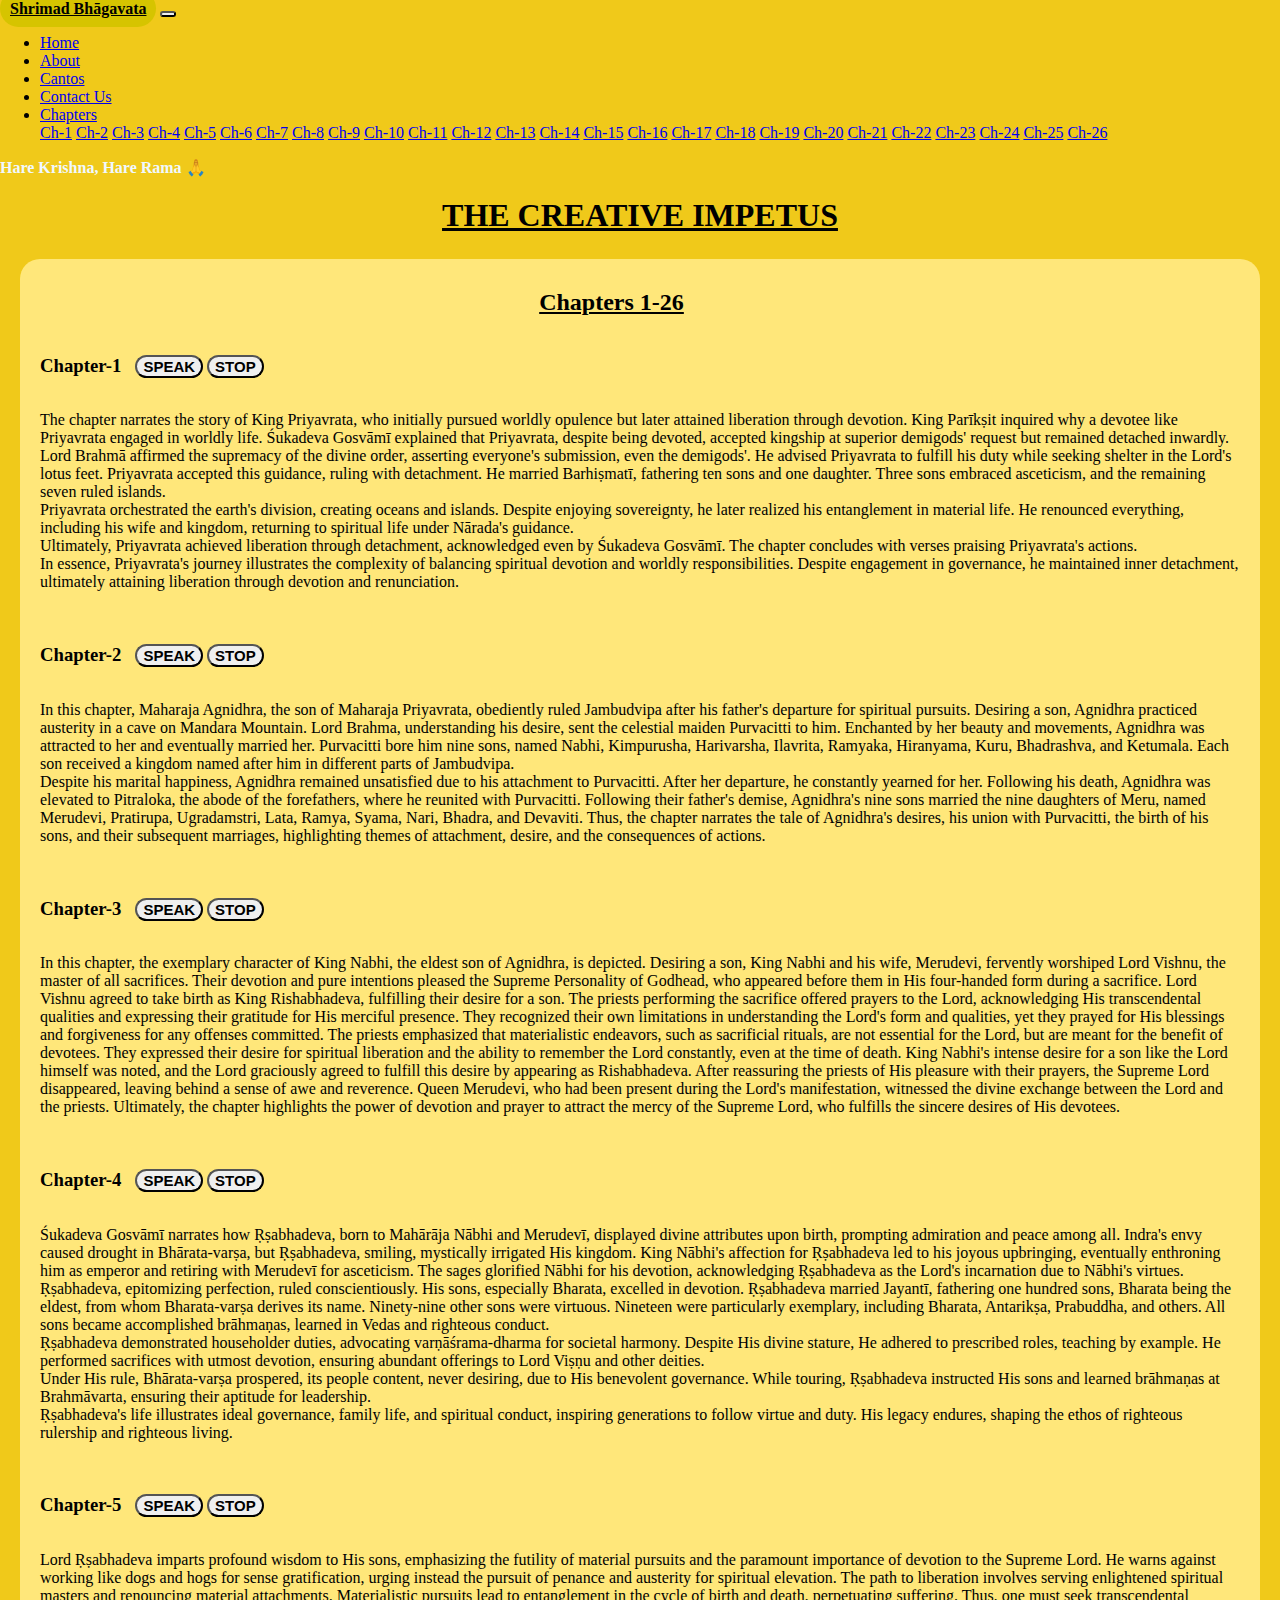
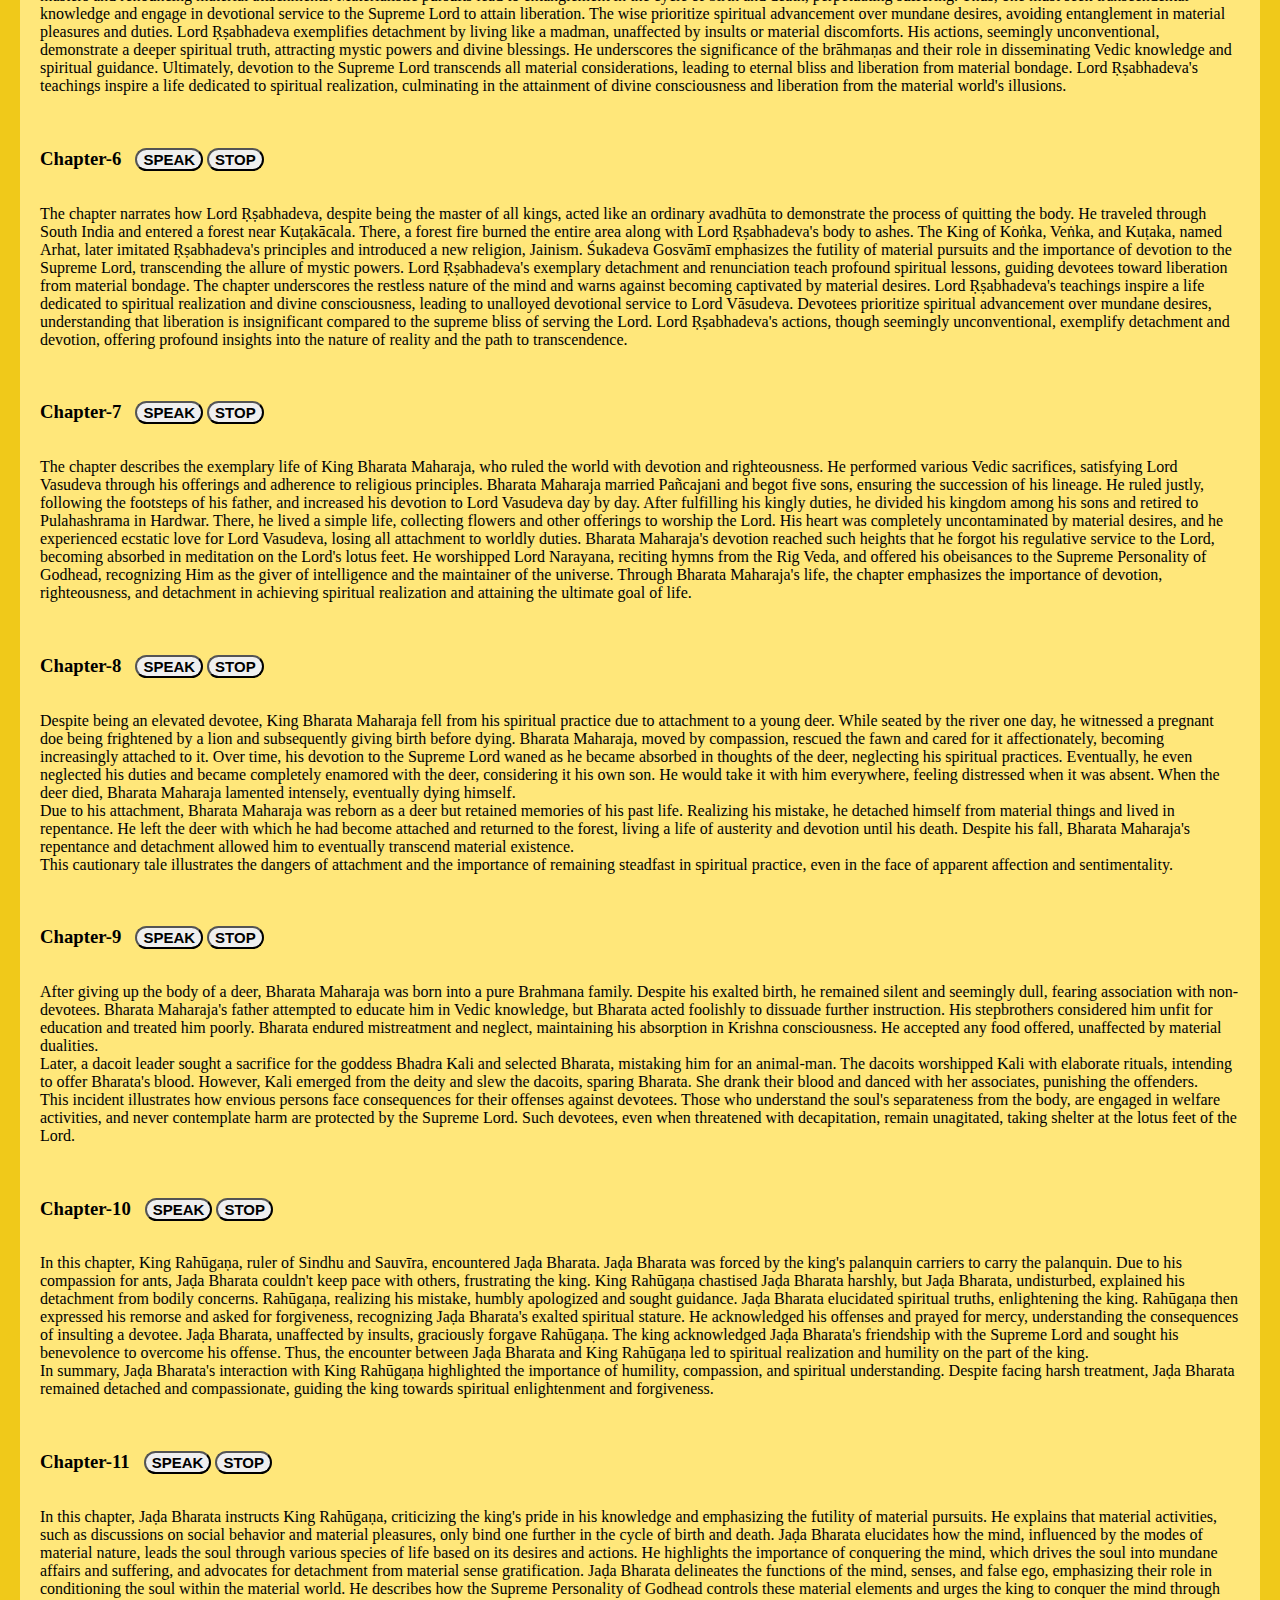
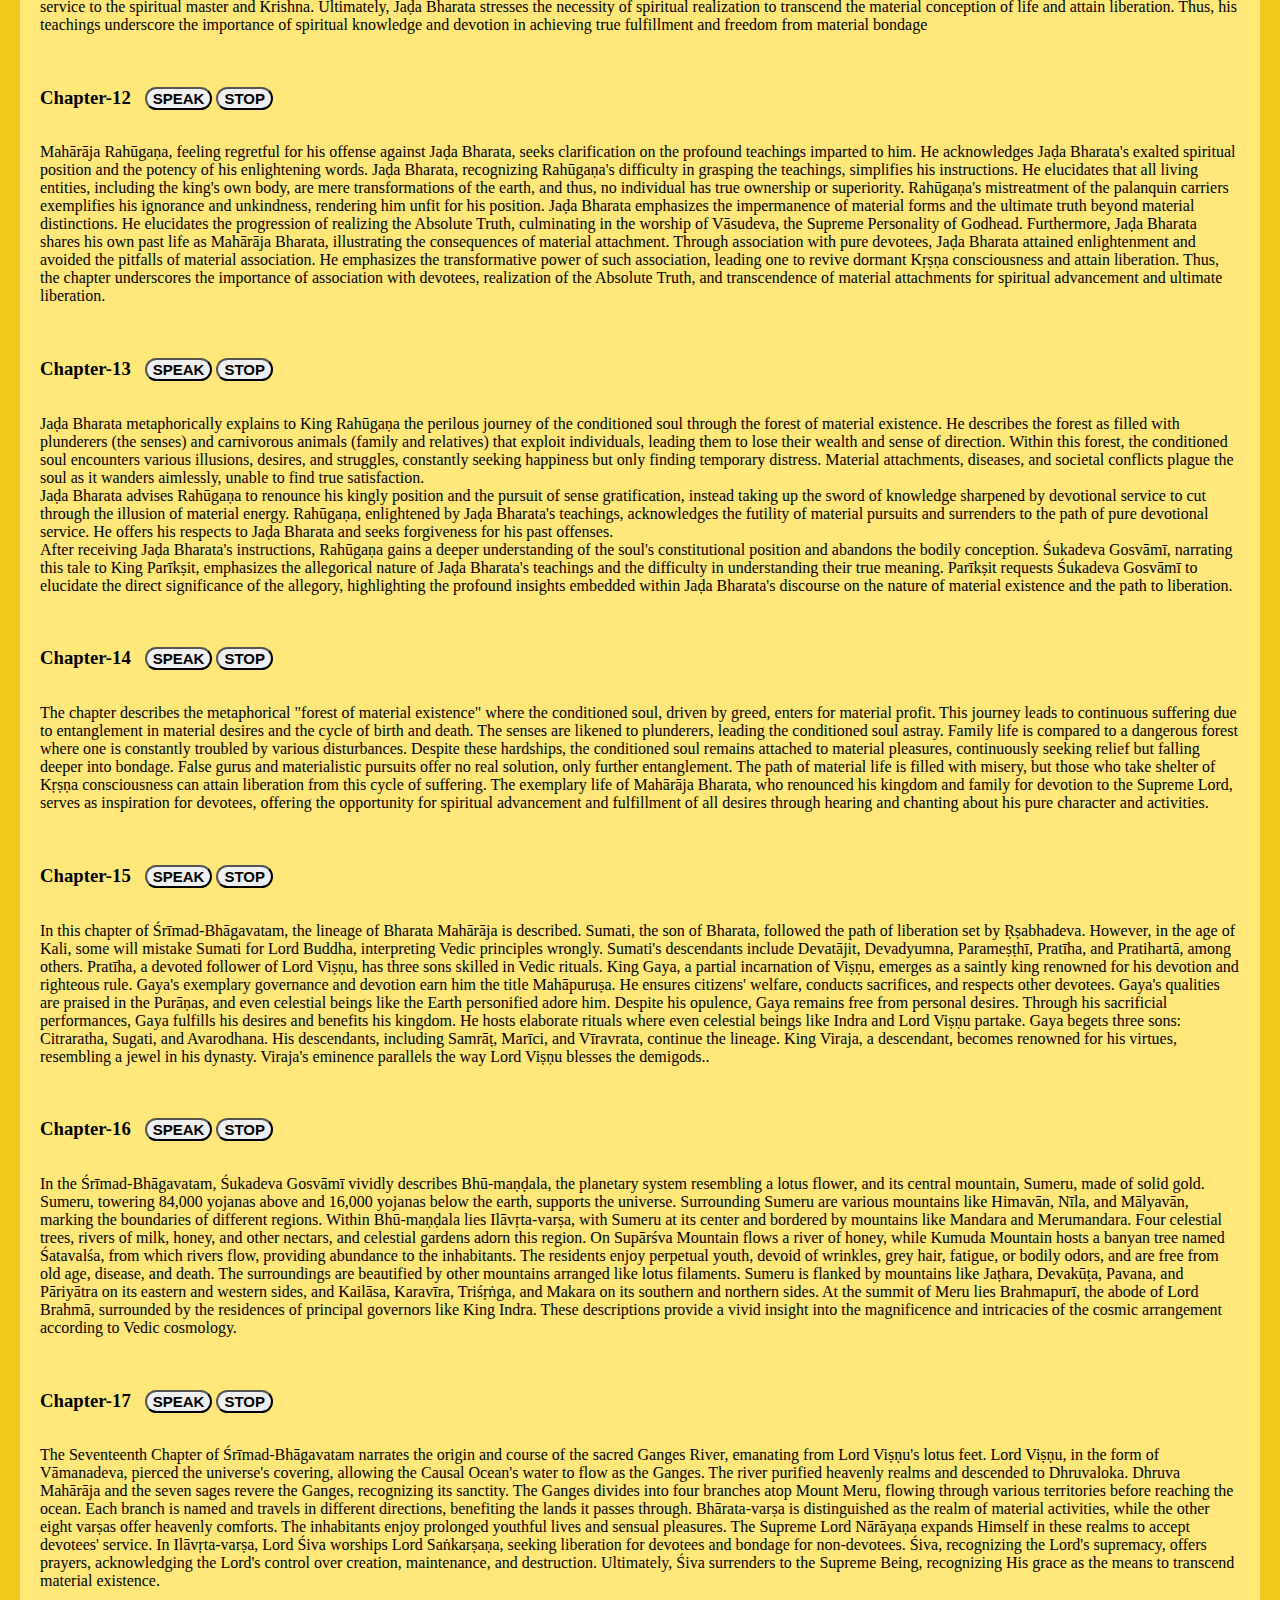
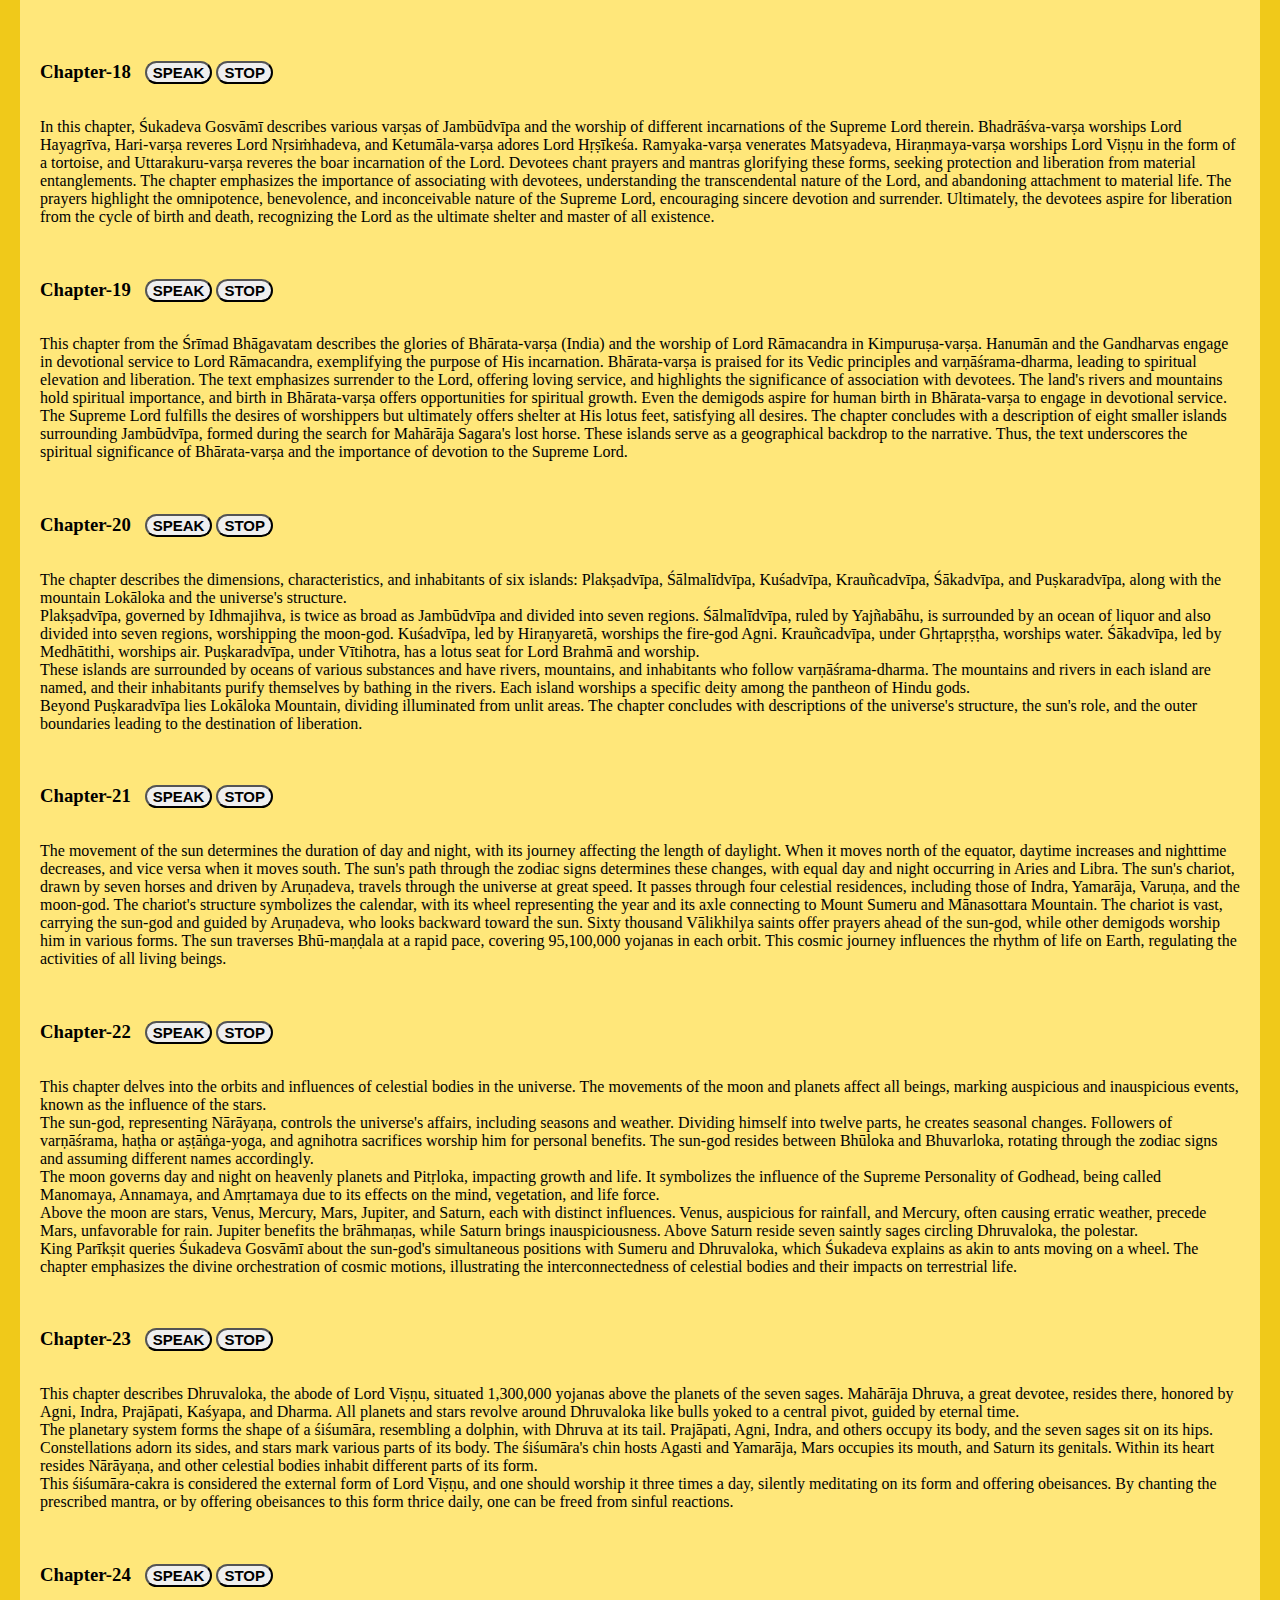
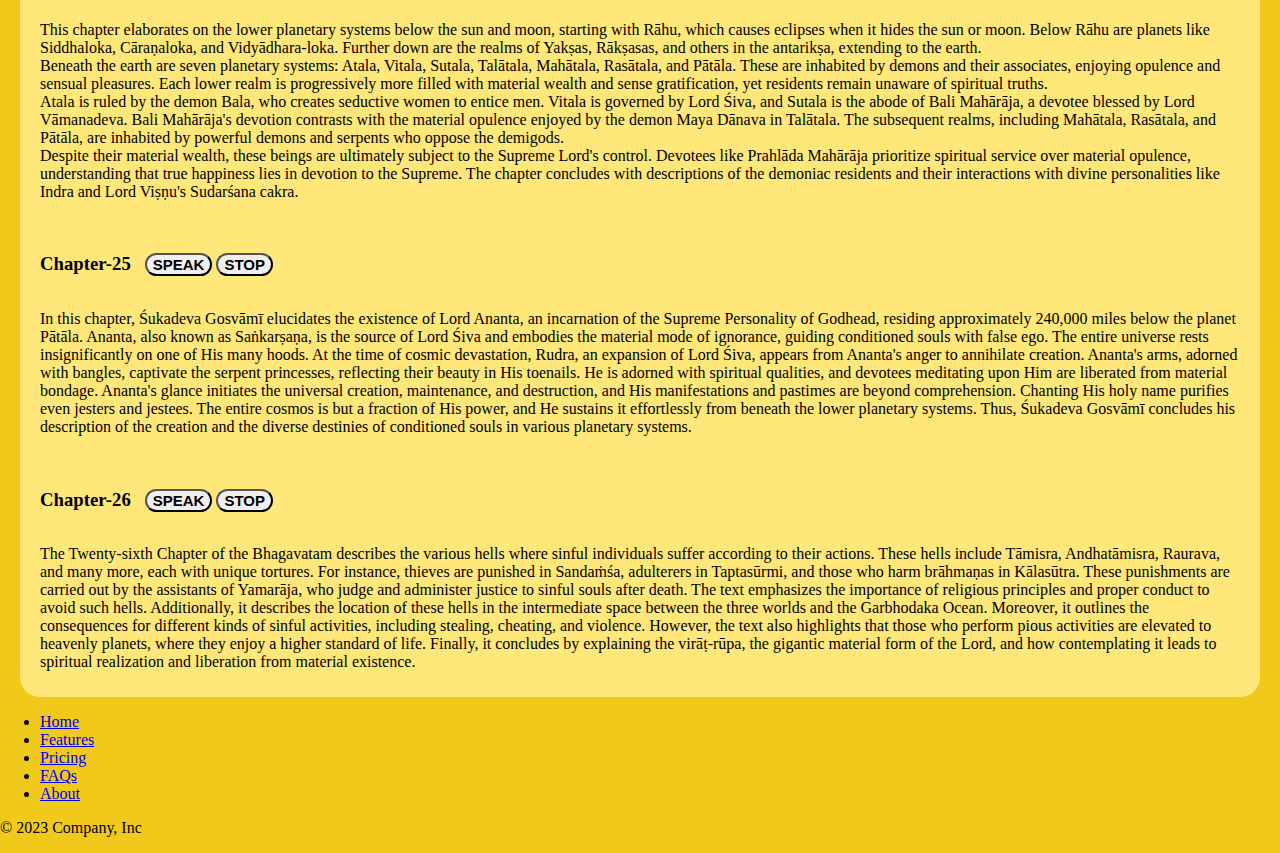
<file: Cantos/canto-5.html>
<!doctype html>
<html lang="en">
    <head>
        <meta charset="utf-8">
        <meta name="viewport" content="width=device-width, initial-scale=1">
        <title>Shrimad Bhagabad  🙏</title>
        <link href="https://cdn.jsdelivr.net/npm/bootstrap@5.3.2/dist/css/bootstrap.min.css" rel="stylesheet" integrity="sha384-T3c6CoIi6uLrA9TneNEoa7RxnatzjcDSCmG1MXxSR1GAsXEV/Dwwykc2MPK8M2HN" crossorigin="anonymous">
        <link rel="stylesheet" href="/Cantos/cantos.css">
    </head>
    <body>
        <!-- Navbar -->
        <nav class="navbar sticky-top navbar-expand-lg navbar-dark bg-black">  <!--class="navbar navbar-expand-lg" style="background-color: #e3f2fd;"-->    
            <div class="container-fluid">
                <a class="navbar-brand" href="/index.html" style="background-color: rgb(214, 196, 0); border-radius: 30px; color: black; padding: 10px; font-weight:600">Shrimad Bhāgavata</a>
                <button class="navbar-toggler" type="button" data-bs-toggle="collapse" data-bs-target="#navbarSupportedContent" aria-controls="navbarSupportedContent" aria-expanded="false" aria-label="Toggle navigation">
                    <span class="navbar-toggler-icon"></span>
                </button>
                <div class="collapse navbar-collapse" id="navbarSupportedContent">
                    <ul class="navbar-nav me-auto mb-2 mb-lg-0">
                        <li class="nav-item">
                            <a class="nav-link active" aria-current="page" href="/">Home</a>
                        </li>
                        <li class="nav-item">
                            <a class="nav-link" href="/about.html">About</a>
                        </li>
                        <li class="nav-item">
                            <a class="nav-link" href="/canto.html">Cantos</a>
                        </li>
                        <li class="nav-item">
                            <a class="nav-link" href="/Contact Form/contact.html">Contact Us</a>
                        </li>
                        <li class="nav-item dropdown">
                            <a class="nav-link dropdown-toggle" href="#" id="navbarDropdown" role="button" data-bs-toggle="dropdown" aria-haspopup="true" aria-expanded="false">
                                Chapters
                            </a>
                            <div class="dropdown-menu" aria-labelledby="navbarDropdown" style="max-height: 200px; overflow-y: auto;">
                                <a class="dropdown-item" href="#ch-1">Ch-1</a>
                                <a class="dropdown-item" href="#ch-2">Ch-2</a>
                                <a class="dropdown-item" href="#ch-3">Ch-3</a>
                                <a class="dropdown-item" href="#ch-4">Ch-4</a>
                                <a class="dropdown-item" href="#ch-5">Ch-5</a>
                                <a class="dropdown-item" href="#ch-6">Ch-6</a>
                                <a class="dropdown-item" href="#ch-7">Ch-7</a>
                                <a class="dropdown-item" href="#ch-8">Ch-8</a>
                                <a class="dropdown-item" href="#ch-9">Ch-9</a>
                                <a class="dropdown-item" href="#ch-10">Ch-10</a>
                                <a class="dropdown-item" href="#ch-11">Ch-11</a>
                                <a class="dropdown-item" href="#ch-12">Ch-12</a>
                                <a class="dropdown-item" href="#ch-13">Ch-13</a>
                                <a class="dropdown-item" href="#ch-14">Ch-14</a>
                                <a class="dropdown-item" href="#ch-15">Ch-15</a>
                                <a class="dropdown-item" href="#ch-16">Ch-16</a>
                                <a class="dropdown-item" href="#ch-17">Ch-17</a>
                                <a class="dropdown-item" href="#ch-18">Ch-18</a>
                                <a class="dropdown-item" href="#ch-19">Ch-19</a>
                                <a class="dropdown-item" href="#ch-20">Ch-20</a>
                                <a class="dropdown-item" href="#ch-21">Ch-21</a>
                                <a class="dropdown-item" href="#ch-22">Ch-22</a>
                                <a class="dropdown-item" href="#ch-23">Ch-23</a>
                                <a class="dropdown-item" href="#ch-24">Ch-24</a>
                                <a class="dropdown-item" href="#ch-25">Ch-25</a>
                                <a class="dropdown-item" href="#ch-26">Ch-26</a>
                            </div>
                        </li>
                    </ul>
                    <span class="navbar-text">
                        <b style="color: aliceblue; font-family: Cambria, Cochin, Georgia, Times, 'Times New Roman', serif;">Hare Krishna, Hare Rama 🙏</b>
                    </span>
                </div>
            </div>
        </nav>

        <h1><b><u>THE CREATIVE IMPETUS</u></b></h1>
        
        <div class="chapters">
            <h2><b><u>Chapters 1-26</u></b></h2>
            <div id="ch-1">
                <h3>Chapter-1</h3>
                <button onclick="startReading('content1')"><b><i>SPEAK</i></b></button>
                <button onclick="stopReading('content1')"><b><i>STOP</i></b></button>
                <p id="content1">The chapter narrates the story of King Priyavrata, who initially pursued worldly opulence but later attained liberation through devotion. King Parīkṣit inquired why a devotee like Priyavrata engaged in worldly life. Śukadeva Gosvāmī explained that Priyavrata, despite being devoted, accepted kingship at superior demigods' request but remained detached inwardly.
                <br>
                Lord Brahmā affirmed the supremacy of the divine order, asserting everyone's submission, even the demigods'. He advised Priyavrata to fulfill his duty while seeking shelter in the Lord's lotus feet. Priyavrata accepted this guidance, ruling with detachment. He married Barhiṣmatī, fathering ten sons and one daughter. Three sons embraced asceticism, and the remaining seven ruled islands.
                <br>    
                Priyavrata orchestrated the earth's division, creating oceans and islands. Despite enjoying sovereignty, he later realized his entanglement in material life. He renounced everything, including his wife and kingdom, returning to spiritual life under Nārada's guidance.
                <br>    
                Ultimately, Priyavrata achieved liberation through detachment, acknowledged even by Śukadeva Gosvāmī. The chapter concludes with verses praising Priyavrata's actions.
                <br>    
                In essence, Priyavrata's journey illustrates the complexity of balancing spiritual devotion and worldly responsibilities. Despite engagement in governance, he maintained inner detachment, ultimately attaining liberation through devotion and renunciation.</p>
            </div>

            <br>

            <div id="ch-2">
                <h3>Chapter-2</h3>
                <button onclick="startReading('content2')"><b><i>SPEAK</i></b></button>
                <button onclick="stopReading('content2')"><b><i>STOP</i></b></button>
                <p id="content2">In this chapter, Maharaja Agnidhra, the son of Maharaja Priyavrata, obediently ruled Jambudvipa after his father's departure for spiritual pursuits. Desiring a son, Agnidhra practiced austerity in a cave on Mandara Mountain. Lord Brahma, understanding his desire, sent the celestial maiden Purvacitti to him. Enchanted by her beauty and movements, Agnidhra was attracted to her and eventually married her. Purvacitti bore him nine sons, named Nabhi, Kimpurusha, Harivarsha, Ilavrita, Ramyaka, Hiranyama, Kuru, Bhadrashva, and Ketumala. Each son received a kingdom named after him in different parts of Jambudvipa.
                <br>
                Despite his marital happiness, Agnidhra remained unsatisfied due to his attachment to Purvacitti. After her departure, he constantly yearned for her. Following his death, Agnidhra was elevated to Pitraloka, the abode of the forefathers, where he reunited with Purvacitti. Following their father's demise, Agnidhra's nine sons married the nine daughters of Meru, named Merudevi, Pratirupa, Ugradamstri, Lata, Ramya, Syama, Nari, Bhadra, and Devaviti. Thus, the chapter narrates the tale of Agnidhra's desires, his union with Purvacitti, the birth of his sons, and their subsequent marriages, highlighting themes of attachment, desire, and the consequences of actions.</p>
            </div>
            
            <br>
            
            <div id="ch-3">
                <h3>Chapter-3</h3>
                <button onclick="startReading('content3')"><b><i>SPEAK</i></b></button>
                <button onclick="stopReading('content3')"><b><i>STOP</i></b></button>
                <p id="content3">In this chapter, the exemplary character of King Nabhi, the eldest son of Agnidhra, is depicted. Desiring a son, King Nabhi and his wife, Merudevi, fervently worshiped Lord Vishnu, the master of all sacrifices. Their devotion and pure intentions pleased the Supreme Personality of Godhead, who appeared before them in His four-handed form during a sacrifice. Lord Vishnu agreed to take birth as King Rishabhadeva, fulfilling their desire for a son. The priests performing the sacrifice offered prayers to the Lord, acknowledging His transcendental qualities and expressing their gratitude for His merciful presence. They recognized their own limitations in understanding the Lord's form and qualities, yet they prayed for His blessings and forgiveness for any offenses committed. The priests emphasized that materialistic endeavors, such as sacrificial rituals, are not essential for the Lord, but are meant for the benefit of devotees. They expressed their desire for spiritual liberation and the ability to remember the Lord constantly, even at the time of death. King Nabhi's intense desire for a son like the Lord himself was noted, and the Lord graciously agreed to fulfill this desire by appearing as Rishabhadeva. After reassuring the priests of His pleasure with their prayers, the Supreme Lord disappeared, leaving behind a sense of awe and reverence. Queen Merudevi, who had been present during the Lord's manifestation, witnessed the divine exchange between the Lord and the priests. Ultimately, the chapter highlights the power of devotion and prayer to attract the mercy of the Supreme Lord, who fulfills the sincere desires of His devotees.</p>
            </div>
            
            <br>
            
            <div id="ch-4">
                <h3>Chapter-4</h3>
                <button onclick="startReading('content4')"><b><i>SPEAK</i></b></button>
                <button onclick="stopReading('content4')"><b><i>STOP</i></b></button>
                <p id="content4">Śukadeva Gosvāmī narrates how Ṛṣabhadeva, born to Mahārāja Nābhi and Merudevī, displayed divine attributes upon birth, prompting admiration and peace among all. Indra's envy caused drought in Bhārata-varṣa, but Ṛṣabhadeva, smiling, mystically irrigated His kingdom. King Nābhi's affection for Ṛṣabhadeva led to his joyous upbringing, eventually enthroning him as emperor and retiring with Merudevī for asceticism. The sages glorified Nābhi for his devotion, acknowledging Ṛṣabhadeva as the Lord's incarnation due to Nābhi's virtues.
                <br>
                Ṛṣabhadeva, epitomizing perfection, ruled conscientiously. His sons, especially Bharata, excelled in devotion. Ṛṣabhadeva married Jayantī, fathering one hundred sons, Bharata being the eldest, from whom Bharata-varṣa derives its name. Ninety-nine other sons were virtuous. Nineteen were particularly exemplary, including Bharata, Antarikṣa, Prabuddha, and others. All sons became accomplished brāhmaṇas, learned in Vedas and righteous conduct.
                <br>    
                Ṛṣabhadeva demonstrated householder duties, advocating varṇāśrama-dharma for societal harmony. Despite His divine stature, He adhered to prescribed roles, teaching by example. He performed sacrifices with utmost devotion, ensuring abundant offerings to Lord Viṣṇu and other deities.
                <br>    
                Under His rule, Bhārata-varṣa prospered, its people content, never desiring, due to His benevolent governance. While touring, Ṛṣabhadeva instructed His sons and learned brāhmaṇas at Brahmāvarta, ensuring their aptitude for leadership.
                <br>    
                Ṛṣabhadeva's life illustrates ideal governance, family life, and spiritual conduct, inspiring generations to follow virtue and duty. His legacy endures, shaping the ethos of righteous rulership and righteous living.</p>
            </div>
            
            <br>
            
            <div id="ch-5">
                <h3>Chapter-5</h3>
                <button onclick="startReading('content5')"><b><i>SPEAK</i></b></button>
                <button onclick="stopReading('content5')"><b><i>STOP</i></b></button>
                <p id="content5">Lord Ṛṣabhadeva imparts profound wisdom to His sons, emphasizing the futility of material pursuits and the paramount importance of devotion to the Supreme Lord. He warns against working like dogs and hogs for sense gratification, urging instead the pursuit of penance and austerity for spiritual elevation. The path to liberation involves serving enlightened spiritual masters and renouncing material attachments. Materialistic pursuits lead to entanglement in the cycle of birth and death, perpetuating suffering. Thus, one must seek transcendental knowledge and engage in devotional service to the Supreme Lord to attain liberation. The wise prioritize spiritual advancement over mundane desires, avoiding entanglement in material pleasures and duties. Lord Ṛṣabhadeva exemplifies detachment by living like a madman, unaffected by insults or material discomforts. His actions, seemingly unconventional, demonstrate a deeper spiritual truth, attracting mystic powers and divine blessings. He underscores the significance of the brāhmaṇas and their role in disseminating Vedic knowledge and spiritual guidance. Ultimately, devotion to the Supreme Lord transcends all material considerations, leading to eternal bliss and liberation from material bondage. Lord Ṛṣabhadeva's teachings inspire a life dedicated to spiritual realization, culminating in the attainment of divine consciousness and liberation from the material world's illusions.</p>
            </div>
            
            <br>
            
            <div id="ch-6">
                <h3>Chapter-6</h3>
                <button onclick="startReading('content6')"><b><i>SPEAK</i></b></button>
                <button onclick="stopReading('content6')"><b><i>STOP</i></b></button>
                <p id="content6">The chapter narrates how Lord Ṛṣabhadeva, despite being the master of all kings, acted like an ordinary avadhūta to demonstrate the process of quitting the body. He traveled through South India and entered a forest near Kuṭakācala. There, a forest fire burned the entire area along with Lord Ṛṣabhadeva's body to ashes. The King of Koṅka, Veṅka, and Kuṭaka, named Arhat, later imitated Ṛṣabhadeva's principles and introduced a new religion, Jainism. Śukadeva Gosvāmī emphasizes the futility of material pursuits and the importance of devotion to the Supreme Lord, transcending the allure of mystic powers. Lord Ṛṣabhadeva's exemplary detachment and renunciation teach profound spiritual lessons, guiding devotees toward liberation from material bondage. The chapter underscores the restless nature of the mind and warns against becoming captivated by material desires. Lord Ṛṣabhadeva's teachings inspire a life dedicated to spiritual realization and divine consciousness, leading to unalloyed devotional service to Lord Vāsudeva. Devotees prioritize spiritual advancement over mundane desires, understanding that liberation is insignificant compared to the supreme bliss of serving the Lord. Lord Ṛṣabhadeva's actions, though seemingly unconventional, exemplify detachment and devotion, offering profound insights into the nature of reality and the path to transcendence.</p>
            </div>
            
            <br>
            
            <div id="ch-7">
                <h3>Chapter-7</h3>
                <button onclick="startReading('content7')"><b><i>SPEAK</i></b></button>
                <button onclick="stopReading('content7')"><b><i>STOP</i></b></button>
                <p id="content7">The chapter describes the exemplary life of King Bharata Maharaja, who ruled the world with devotion and righteousness. He performed various Vedic sacrifices, satisfying Lord Vasudeva through his offerings and adherence to religious principles. Bharata Maharaja married Pañcajani and begot five sons, ensuring the succession of his lineage. He ruled justly, following the footsteps of his father, and increased his devotion to Lord Vasudeva day by day. After fulfilling his kingly duties, he divided his kingdom among his sons and retired to Pulahashrama in Hardwar. There, he lived a simple life, collecting flowers and other offerings to worship the Lord. His heart was completely uncontaminated by material desires, and he experienced ecstatic love for Lord Vasudeva, losing all attachment to worldly duties. Bharata Maharaja's devotion reached such heights that he forgot his regulative service to the Lord, becoming absorbed in meditation on the Lord's lotus feet. He worshipped Lord Narayana, reciting hymns from the Rig Veda, and offered his obeisances to the Supreme Personality of Godhead, recognizing Him as the giver of intelligence and the maintainer of the universe. Through Bharata Maharaja's life, the chapter emphasizes the importance of devotion, righteousness, and detachment in achieving spiritual realization and attaining the ultimate goal of life.</p>
            </div>
            
            <br>
            
            <div id="ch-8">
                <h3>Chapter-8</h3>
                <button onclick="startReading('content8')"><b><i>SPEAK</i></b></button>
                <button onclick="stopReading('content8')"><b><i>STOP</i></b></button>
                <p id="content8">Despite being an elevated devotee, King Bharata Maharaja fell from his spiritual practice due to attachment to a young deer. While seated by the river one day, he witnessed a pregnant doe being frightened by a lion and subsequently giving birth before dying. Bharata Maharaja, moved by compassion, rescued the fawn and cared for it affectionately, becoming increasingly attached to it. Over time, his devotion to the Supreme Lord waned as he became absorbed in thoughts of the deer, neglecting his spiritual practices. Eventually, he even neglected his duties and became completely enamored with the deer, considering it his own son. He would take it with him everywhere, feeling distressed when it was absent. When the deer died, Bharata Maharaja lamented intensely, eventually dying himself.
                <br>
                Due to his attachment, Bharata Maharaja was reborn as a deer but retained memories of his past life. Realizing his mistake, he detached himself from material things and lived in repentance. He left the deer with which he had become attached and returned to the forest, living a life of austerity and devotion until his death. Despite his fall, Bharata Maharaja's repentance and detachment allowed him to eventually transcend material existence.
                <br>    
                This cautionary tale illustrates the dangers of attachment and the importance of remaining steadfast in spiritual practice, even in the face of apparent affection and sentimentality.</p>
            </div>
            
            <br>
            
            <div id="ch-9">
                <h3>Chapter-9</h3>
                <button onclick="startReading('content9')"><b><i>SPEAK</i></b></button>
                <button onclick="stopReading('content9')"><b><i>STOP</i></b></button>
                <p id="content9">After giving up the body of a deer, Bharata Maharaja was born into a pure Brahmana family. Despite his exalted birth, he remained silent and seemingly dull, fearing association with non-devotees. Bharata Maharaja's father attempted to educate him in Vedic knowledge, but Bharata acted foolishly to dissuade further instruction. His stepbrothers considered him unfit for education and treated him poorly. Bharata endured mistreatment and neglect, maintaining his absorption in Krishna consciousness. He accepted any food offered, unaffected by material dualities.
                <br>
                Later, a dacoit leader sought a sacrifice for the goddess Bhadra Kali and selected Bharata, mistaking him for an animal-man. The dacoits worshipped Kali with elaborate rituals, intending to offer Bharata's blood. However, Kali emerged from the deity and slew the dacoits, sparing Bharata. She drank their blood and danced with her associates, punishing the offenders.
                <br>    
                This incident illustrates how envious persons face consequences for their offenses against devotees. Those who understand the soul's separateness from the body, are engaged in welfare activities, and never contemplate harm are protected by the Supreme Lord. Such devotees, even when threatened with decapitation, remain unagitated, taking shelter at the lotus feet of the Lord.</p>
            </div>
            
            <br>

            <div id="ch-10">
                <h3>Chapter-10</h3>
                <button onclick="startReading('content10')"><b><i>SPEAK</i></b></button>
                <button onclick="stopReading('content10')"><b><i>STOP</i></b></button>
                <p id="content10">In this chapter, King Rahūgaṇa, ruler of Sindhu and Sauvīra, encountered Jaḍa Bharata. Jaḍa Bharata was forced by the king's palanquin carriers to carry the palanquin. Due to his compassion for ants, Jaḍa Bharata couldn't keep pace with others, frustrating the king. King Rahūgaṇa chastised Jaḍa Bharata harshly, but Jaḍa Bharata, undisturbed, explained his detachment from bodily concerns. Rahūgaṇa, realizing his mistake, humbly apologized and sought guidance. Jaḍa Bharata elucidated spiritual truths, enlightening the king. Rahūgaṇa then expressed his remorse and asked for forgiveness, recognizing Jaḍa Bharata's exalted spiritual stature. He acknowledged his offenses and prayed for mercy, understanding the consequences of insulting a devotee. Jaḍa Bharata, unaffected by insults, graciously forgave Rahūgaṇa. The king acknowledged Jaḍa Bharata's friendship with the Supreme Lord and sought his benevolence to overcome his offense. Thus, the encounter between Jaḍa Bharata and King Rahūgaṇa led to spiritual realization and humility on the part of the king.
                <br>
                In summary, Jaḍa Bharata's interaction with King Rahūgaṇa highlighted the importance of humility, compassion, and spiritual understanding. Despite facing harsh treatment, Jaḍa Bharata remained detached and compassionate, guiding the king towards spiritual enlightenment and forgiveness.</p>
            </div>
            
            <br>
            
            <div id="ch-11">
                <h3>Chapter-11</h3>
                <button onclick="startReading('content11')"><b><i>SPEAK</i></b></button>
                <button onclick="stopReading('content11')"><b><i>STOP</i></b></button>
                <p id="content11">In this chapter, Jaḍa Bharata instructs King Rahūgaṇa, criticizing the king's pride in his knowledge and emphasizing the futility of material pursuits. He explains that material activities, such as discussions on social behavior and material pleasures, only bind one further in the cycle of birth and death. Jaḍa Bharata elucidates how the mind, influenced by the modes of material nature, leads the soul through various species of life based on its desires and actions. He highlights the importance of conquering the mind, which drives the soul into mundane affairs and suffering, and advocates for detachment from material sense gratification. Jaḍa Bharata delineates the functions of the mind, senses, and false ego, emphasizing their role in conditioning the soul within the material world. He describes how the Supreme Personality of Godhead controls these material elements and urges the king to conquer the mind through service to the spiritual master and Krishna. Ultimately, Jaḍa Bharata stresses the necessity of spiritual realization to transcend the material conception of life and attain liberation. Thus, his teachings underscore the importance of spiritual knowledge and devotion in achieving true fulfillment and freedom from material bondage</p>
            </div>
            
            <br>
            
            <div id="ch-12">
                <h3>Chapter-12</h3>
                <button onclick="startReading('content12')"><b><i>SPEAK</i></b></button>
                <button onclick="stopReading('content12')"><b><i>STOP</i></b></button>
                <p id="content12">Mahārāja Rahūgaṇa, feeling regretful for his offense against Jaḍa Bharata, seeks clarification on the profound teachings imparted to him. He acknowledges Jaḍa Bharata's exalted spiritual position and the potency of his enlightening words. Jaḍa Bharata, recognizing Rahūgaṇa's difficulty in grasping the teachings, simplifies his instructions. He elucidates that all living entities, including the king's own body, are mere transformations of the earth, and thus, no individual has true ownership or superiority. Rahūgaṇa's mistreatment of the palanquin carriers exemplifies his ignorance and unkindness, rendering him unfit for his position. Jaḍa Bharata emphasizes the impermanence of material forms and the ultimate truth beyond material distinctions. He elucidates the progression of realizing the Absolute Truth, culminating in the worship of Vāsudeva, the Supreme Personality of Godhead. Furthermore, Jaḍa Bharata shares his own past life as Mahārāja Bharata, illustrating the consequences of material attachment. Through association with pure devotees, Jaḍa Bharata attained enlightenment and avoided the pitfalls of material association. He emphasizes the transformative power of such association, leading one to revive dormant Kṛṣṇa consciousness and attain liberation. Thus, the chapter underscores the importance of association with devotees, realization of the Absolute Truth, and transcendence of material attachments for spiritual advancement and ultimate liberation.</p>
            </div>
            
            <br>
            
            <div id="ch-13">
                <h3>Chapter-13</h3>
                <button onclick="startReading('content13')"><b><i>SPEAK</i></b></button>
                <button onclick="stopReading('content13')"><b><i>STOP</i></b></button>
                <p id="content13">Jaḍa Bharata metaphorically explains to King Rahūgaṇa the perilous journey of the conditioned soul through the forest of material existence. He describes the forest as filled with plunderers (the senses) and carnivorous animals (family and relatives) that exploit individuals, leading them to lose their wealth and sense of direction. Within this forest, the conditioned soul encounters various illusions, desires, and struggles, constantly seeking happiness but only finding temporary distress. Material attachments, diseases, and societal conflicts plague the soul as it wanders aimlessly, unable to find true satisfaction.
                <br>
                Jaḍa Bharata advises Rahūgaṇa to renounce his kingly position and the pursuit of sense gratification, instead taking up the sword of knowledge sharpened by devotional service to cut through the illusion of material energy. Rahūgaṇa, enlightened by Jaḍa Bharata's teachings, acknowledges the futility of material pursuits and surrenders to the path of pure devotional service. He offers his respects to Jaḍa Bharata and seeks forgiveness for his past offenses.
                <br>    
                After receiving Jaḍa Bharata's instructions, Rahūgaṇa gains a deeper understanding of the soul's constitutional position and abandons the bodily conception. Śukadeva Gosvāmī, narrating this tale to King Parīkṣit, emphasizes the allegorical nature of Jaḍa Bharata's teachings and the difficulty in understanding their true meaning. Parīkṣit requests Śukadeva Gosvāmī to elucidate the direct significance of the allegory, highlighting the profound insights embedded within Jaḍa Bharata's discourse on the nature of material existence and the path to liberation.</p>
            </div>
            
            <br>
            
            <div id="ch-14">
                <h3>Chapter-14</h3>
                <button onclick="startReading('content14')"><b><i>SPEAK</i></b></button>
                <button onclick="stopReading('content14')"><b><i>STOP</i></b></button>
                <p id="content14">The chapter describes the metaphorical "forest of material existence" where the conditioned soul, driven by greed, enters for material profit. This journey leads to continuous suffering due to entanglement in material desires and the cycle of birth and death. The senses are likened to plunderers, leading the conditioned soul astray. Family life is compared to a dangerous forest where one is constantly troubled by various disturbances. Despite these hardships, the conditioned soul remains attached to material pleasures, continuously seeking relief but falling deeper into bondage. False gurus and materialistic pursuits offer no real solution, only further entanglement. The path of material life is filled with misery, but those who take shelter of Kṛṣṇa consciousness can attain liberation from this cycle of suffering. The exemplary life of Mahārāja Bharata, who renounced his kingdom and family for devotion to the Supreme Lord, serves as inspiration for devotees, offering the opportunity for spiritual advancement and fulfillment of all desires through hearing and chanting about his pure character and activities.</p>
            </div>
            
            <br>
            
            <div id="ch-15">
                <h3>Chapter-15</h3>
                <button onclick="startReading('content15')"><b><i>SPEAK</i></b></button>
                <button onclick="stopReading('content15')"><b><i>STOP</i></b></button>
                <p id="content15">In this chapter of Śrīmad-Bhāgavatam, the lineage of Bharata Mahārāja is described. Sumati, the son of Bharata, followed the path of liberation set by Ṛṣabhadeva. However, in the age of Kali, some will mistake Sumati for Lord Buddha, interpreting Vedic principles wrongly. Sumati's descendants include Devatājit, Devadyumna, Parameṣṭhī, Pratīha, and Pratihartā, among others. Pratīha, a devoted follower of Lord Viṣṇu, has three sons skilled in Vedic rituals. King Gaya, a partial incarnation of Viṣṇu, emerges as a saintly king renowned for his devotion and righteous rule. Gaya's exemplary governance and devotion earn him the title Mahāpuruṣa. He ensures citizens' welfare, conducts sacrifices, and respects other devotees. Gaya's qualities are praised in the Purāṇas, and even celestial beings like the Earth personified adore him. Despite his opulence, Gaya remains free from personal desires. Through his sacrificial performances, Gaya fulfills his desires and benefits his kingdom. He hosts elaborate rituals where even celestial beings like Indra and Lord Viṣṇu partake. Gaya begets three sons: Citraratha, Sugati, and Avarodhana. His descendants, including Samrāṭ, Marīci, and Vīravrata, continue the lineage. King Viraja, a descendant, becomes renowned for his virtues, resembling a jewel in his dynasty. Viraja's eminence parallels the way Lord Viṣṇu blesses the demigods..</p>
            </div>
            
            <br>
            
            <div id="ch-16">
                <h3>Chapter-16</h3>
                <button onclick="startReading('content16')"><b><i>SPEAK</i></b></button>
                <button onclick="stopReading('content16')"><b><i>STOP</i></b></button>
                <p id="content16">In the Śrīmad-Bhāgavatam, Śukadeva Gosvāmī vividly describes Bhū-maṇḍala, the planetary system resembling a lotus flower, and its central mountain, Sumeru, made of solid gold. Sumeru, towering 84,000 yojanas above and 16,000 yojanas below the earth, supports the universe. Surrounding Sumeru are various mountains like Himavān, Nīla, and Mālyavān, marking the boundaries of different regions. Within Bhū-maṇḍala lies Ilāvṛta-varṣa, with Sumeru at its center and bordered by mountains like Mandara and Merumandara. Four celestial trees, rivers of milk, honey, and other nectars, and celestial gardens adorn this region. On Supārśva Mountain flows a river of honey, while Kumuda Mountain hosts a banyan tree named Śatavalśa, from which rivers flow, providing abundance to the inhabitants. The residents enjoy perpetual youth, devoid of wrinkles, grey hair, fatigue, or bodily odors, and are free from old age, disease, and death. The surroundings are beautified by other mountains arranged like lotus filaments. Sumeru is flanked by mountains like Jaṭhara, Devakūṭa, Pavana, and Pāriyātra on its eastern and western sides, and Kailāsa, Karavīra, Triśṛṅga, and Makara on its southern and northern sides. At the summit of Meru lies Brahmapurī, the abode of Lord Brahmā, surrounded by the residences of principal governors like King Indra. These descriptions provide a vivid insight into the magnificence and intricacies of the cosmic arrangement according to Vedic cosmology.</p>
            </div>
            
            <br>
            
            <div id="ch-17">
                <h3>Chapter-17</h3>
                <button onclick="startReading('content17')"><b><i>SPEAK</i></b></button>
                <button onclick="stopReading('content17')"><b><i>STOP</i></b></button>
                <p id="content17">The Seventeenth Chapter of Śrīmad-Bhāgavatam narrates the origin and course of the sacred Ganges River, emanating from Lord Viṣṇu's lotus feet. Lord Viṣṇu, in the form of Vāmanadeva, pierced the universe's covering, allowing the Causal Ocean's water to flow as the Ganges. The river purified heavenly realms and descended to Dhruvaloka. Dhruva Mahārāja and the seven sages revere the Ganges, recognizing its sanctity. The Ganges divides into four branches atop Mount Meru, flowing through various territories before reaching the ocean. Each branch is named and travels in different directions, benefiting the lands it passes through. Bhārata-varṣa is distinguished as the realm of material activities, while the other eight varṣas offer heavenly comforts. The inhabitants enjoy prolonged youthful lives and sensual pleasures. The Supreme Lord Nārāyaṇa expands Himself in these realms to accept devotees' service. In Ilāvṛta-varṣa, Lord Śiva worships Lord Saṅkarṣaṇa, seeking liberation for devotees and bondage for non-devotees. Śiva, recognizing the Lord's supremacy, offers prayers, acknowledging the Lord's control over creation, maintenance, and destruction. Ultimately, Śiva surrenders to the Supreme Being, recognizing His grace as the means to transcend material existence.</p>
                <br>
            </div>
            
            <br>
            
            <div id="ch-18">
                <h3>Chapter-18</h3>
                <button onclick="startReading('content18')"><b><i>SPEAK</i></b></button>
                <button onclick="stopReading('content18')"><b><i>STOP</i></b></button>
                <p id="content18">In this chapter, Śukadeva Gosvāmī describes various varṣas of Jambūdvīpa and the worship of different incarnations of the Supreme Lord therein. Bhadrāśva-varṣa worships Lord Hayagrīva, Hari-varṣa reveres Lord Nṛsiṁhadeva, and Ketumāla-varṣa adores Lord Hṛṣīkeśa. Ramyaka-varṣa venerates Matsyadeva, Hiraṇmaya-varṣa worships Lord Viṣṇu in the form of a tortoise, and Uttarakuru-varṣa reveres the boar incarnation of the Lord. Devotees chant prayers and mantras glorifying these forms, seeking protection and liberation from material entanglements. The chapter emphasizes the importance of associating with devotees, understanding the transcendental nature of the Lord, and abandoning attachment to material life. The prayers highlight the omnipotence, benevolence, and inconceivable nature of the Supreme Lord, encouraging sincere devotion and surrender. Ultimately, the devotees aspire for liberation from the cycle of birth and death, recognizing the Lord as the ultimate shelter and master of all existence.</p>
            </div>
            
            <br>
            
            <div id="ch-19">
                <h3>Chapter-19</h3>
                <button onclick="startReading('content19')"><b><i>SPEAK</i></b></button>
                <button onclick="stopReading('content19')"><b><i>STOP</i></b></button>
                <p id="content19">This chapter from the Śrīmad Bhāgavatam describes the glories of Bhārata-varṣa (India) and the worship of Lord Rāmacandra in Kimpuruṣa-varṣa. Hanumān and the Gandharvas engage in devotional service to Lord Rāmacandra, exemplifying the purpose of His incarnation. Bhārata-varṣa is praised for its Vedic principles and varṇāśrama-dharma, leading to spiritual elevation and liberation. The text emphasizes surrender to the Lord, offering loving service, and highlights the significance of association with devotees. The land's rivers and mountains hold spiritual importance, and birth in Bhārata-varṣa offers opportunities for spiritual growth. Even the demigods aspire for human birth in Bhārata-varṣa to engage in devotional service. The Supreme Lord fulfills the desires of worshippers but ultimately offers shelter at His lotus feet, satisfying all desires. The chapter concludes with a description of eight smaller islands surrounding Jambūdvīpa, formed during the search for Mahārāja Sagara's lost horse. These islands serve as a geographical backdrop to the narrative. Thus, the text underscores the spiritual significance of Bhārata-varṣa and the importance of devotion to the Supreme Lord.</p>
            </div>
            
            <br>
            
            <div id="ch-20">
                <h3>Chapter-20</h3>
                <button onclick="startReading('content20')"><b><i>SPEAK</i></b></button>
                <button onclick="stopReading('content20')"><b><i>STOP</i></b></button>
                <p id="content20">The chapter describes the dimensions, characteristics, and inhabitants of six islands: Plakṣadvīpa, Śālmalīdvīpa, Kuśadvīpa, Krauñcadvīpa, Śākadvīpa, and Puṣkaradvīpa, along with the mountain Lokāloka and the universe's structure.
                <br>
                Plakṣadvīpa, governed by Idhmajihva, is twice as broad as Jambūdvīpa and divided into seven regions. Śālmalīdvīpa, ruled by Yajñabāhu, is surrounded by an ocean of liquor and also divided into seven regions, worshipping the moon-god. Kuśadvīpa, led by Hiraṇyaretā, worships the fire-god Agni. Krauñcadvīpa, under Ghṛtapṛṣṭha, worships water. Śākadvīpa, led by Medhātithi, worships air. Puṣkaradvīpa, under Vītihotra, has a lotus seat for Lord Brahmā and worship.
                <br>    
                These islands are surrounded by oceans of various substances and have rivers, mountains, and inhabitants who follow varṇāśrama-dharma. The mountains and rivers in each island are named, and their inhabitants purify themselves by bathing in the rivers. Each island worships a specific deity among the pantheon of Hindu gods.
                <br>    
                Beyond Puṣkaradvīpa lies Lokāloka Mountain, dividing illuminated from unlit areas. The chapter concludes with descriptions of the universe's structure, the sun's role, and the outer boundaries leading to the destination of liberation.</p>
            </div>
            
            <br>
            
            <div id="ch-21">
                <h3>Chapter-21</h3>
                <button onclick="startReading('content21')"><b><i>SPEAK</i></b></button>
                <button onclick="stopReading('content21')"><b><i>STOP</i></b></button>
                <p id="content21">The movement of the sun determines the duration of day and night, with its journey affecting the length of daylight. When it moves north of the equator, daytime increases and nighttime decreases, and vice versa when it moves south. The sun's path through the zodiac signs determines these changes, with equal day and night occurring in Aries and Libra. The sun's chariot, drawn by seven horses and driven by Aruṇadeva, travels through the universe at great speed. It passes through four celestial residences, including those of Indra, Yamarāja, Varuṇa, and the moon-god. The chariot's structure symbolizes the calendar, with its wheel representing the year and its axle connecting to Mount Sumeru and Mānasottara Mountain. The chariot is vast, carrying the sun-god and guided by Aruṇadeva, who looks backward toward the sun. Sixty thousand Vālikhilya saints offer prayers ahead of the sun-god, while other demigods worship him in various forms. The sun traverses Bhū-maṇḍala at a rapid pace, covering 95,100,000 yojanas in each orbit. This cosmic journey influences the rhythm of life on Earth, regulating the activities of all living beings.</p>
            </div>
            
            <br>
            
            <div id="ch-22">
                <h3>Chapter-22</h3>
                <button onclick="startReading('content22')"><b><i>SPEAK</i></b></button>
                <button onclick="stopReading('content22')"><b><i>STOP</i></b></button>
                <p id="content22">This chapter delves into the orbits and influences of celestial bodies in the universe. The movements of the moon and planets affect all beings, marking auspicious and inauspicious events, known as the influence of the stars.
                <br>
                The sun-god, representing Nārāyaṇa, controls the universe's affairs, including seasons and weather. Dividing himself into twelve parts, he creates seasonal changes. Followers of varṇāśrama, haṭha or aṣṭāṅga-yoga, and agnihotra sacrifices worship him for personal benefits. The sun-god resides between Bhūloka and Bhuvarloka, rotating through the zodiac signs and assuming different names accordingly.
                <br>
                The moon governs day and night on heavenly planets and Pitṛloka, impacting growth and life. It symbolizes the influence of the Supreme Personality of Godhead, being called Manomaya, Annamaya, and Amṛtamaya due to its effects on the mind, vegetation, and life force.
                <br>    
                Above the moon are stars, Venus, Mercury, Mars, Jupiter, and Saturn, each with distinct influences. Venus, auspicious for rainfall, and Mercury, often causing erratic weather, precede Mars, unfavorable for rain. Jupiter benefits the brāhmaṇas, while Saturn brings inauspiciousness. Above Saturn reside seven saintly sages circling Dhruvaloka, the polestar.
                <br>    
                King Parīkṣit queries Śukadeva Gosvāmī about the sun-god's simultaneous positions with Sumeru and Dhruvaloka, which Śukadeva explains as akin to ants moving on a wheel. The chapter emphasizes the divine orchestration of cosmic motions, illustrating the interconnectedness of celestial bodies and their impacts on terrestrial life.</p>
            </div>
            
            <br>
            
            <div id="ch-23">
                <h3>Chapter-23</h3>
                <button onclick="startReading('content23')"><b><i>SPEAK</i></b></button>
                <button onclick="stopReading('content23')"><b><i>STOP</i></b></button>
                <p id="content23">This chapter describes Dhruvaloka, the abode of Lord Viṣṇu, situated 1,300,000 yojanas above the planets of the seven sages. Mahārāja Dhruva, a great devotee, resides there, honored by Agni, Indra, Prajāpati, Kaśyapa, and Dharma. All planets and stars revolve around Dhruvaloka like bulls yoked to a central pivot, guided by eternal time.
                <br>
                The planetary system forms the shape of a śiśumāra, resembling a dolphin, with Dhruva at its tail. Prajāpati, Agni, Indra, and others occupy its body, and the seven sages sit on its hips. Constellations adorn its sides, and stars mark various parts of its body. The śiśumāra's chin hosts Agasti and Yamarāja, Mars occupies its mouth, and Saturn its genitals. Within its heart resides Nārāyaṇa, and other celestial bodies inhabit different parts of its form.
                <br>    
                This śiśumāra-cakra is considered the external form of Lord Viṣṇu, and one should worship it three times a day, silently meditating on its form and offering obeisances. By chanting the prescribed mantra, or by offering obeisances to this form thrice daily, one can be freed from sinful reactions.</p>
            </div>
            
            <br>
            
            <div id="ch-24">
                <h3>Chapter-24</h3>
                <button onclick="startReading('content24')"><b><i>SPEAK</i></b></button>
                <button onclick="stopReading('content24')"><b><i>STOP</i></b></button>
                <p id="content24">This chapter elaborates on the lower planetary systems below the sun and moon, starting with Rāhu, which causes eclipses when it hides the sun or moon. Below Rāhu are planets like Siddhaloka, Cāraṇaloka, and Vidyādhara-loka. Further down are the realms of Yakṣas, Rākṣasas, and others in the antarikṣa, extending to the earth.
                <br>
                Beneath the earth are seven planetary systems: Atala, Vitala, Sutala, Talātala, Mahātala, Rasātala, and Pātāla. These are inhabited by demons and their associates, enjoying opulence and sensual pleasures. Each lower realm is progressively more filled with material wealth and sense gratification, yet residents remain unaware of spiritual truths.
                <br>    
                Atala is ruled by the demon Bala, who creates seductive women to entice men. Vitala is governed by Lord Śiva, and Sutala is the abode of Bali Mahārāja, a devotee blessed by Lord Vāmanadeva. Bali Mahārāja's devotion contrasts with the material opulence enjoyed by the demon Maya Dānava in Talātala. The subsequent realms, including Mahātala, Rasātala, and Pātāla, are inhabited by powerful demons and serpents who oppose the demigods.
                <br>    
                Despite their material wealth, these beings are ultimately subject to the Supreme Lord's control. Devotees like Prahlāda Mahārāja prioritize spiritual service over material opulence, understanding that true happiness lies in devotion to the Supreme. The chapter concludes with descriptions of the demoniac residents and their interactions with divine personalities like Indra and Lord Viṣṇu's Sudarśana cakra.</p>
            </div>
            
            <br>
            
            <div id="ch-25">
                <h3>Chapter-25</h3>
                <button onclick="startReading('content25')"><b><i>SPEAK</i></b></button>
                <button onclick="stopReading('content25')"><b><i>STOP</i></b></button>
                <p id="content25">In this chapter, Śukadeva Gosvāmī elucidates the existence of Lord Ananta, an incarnation of the Supreme Personality of Godhead, residing approximately 240,000 miles below the planet Pātāla. Ananta, also known as Saṅkarṣaṇa, is the source of Lord Śiva and embodies the material mode of ignorance, guiding conditioned souls with false ego. The entire universe rests insignificantly on one of His many hoods. At the time of cosmic devastation, Rudra, an expansion of Lord Śiva, appears from Ananta's anger to annihilate creation. Ananta's arms, adorned with bangles, captivate the serpent princesses, reflecting their beauty in His toenails. He is adorned with spiritual qualities, and devotees meditating upon Him are liberated from material bondage. Ananta's glance initiates the universal creation, maintenance, and destruction, and His manifestations and pastimes are beyond comprehension. Chanting His holy name purifies even jesters and jestees. The entire cosmos is but a fraction of His power, and He sustains it effortlessly from beneath the lower planetary systems. Thus, Śukadeva Gosvāmī concludes his description of the creation and the diverse destinies of conditioned souls in various planetary systems.</p>
            </div>
            
            <br>
            
            <div id="ch-26">
                <h3>Chapter-26</h3>
                <button onclick="startReading('content26')"><b><i>SPEAK</i></b></button>
                <button onclick="stopReading('content26')"><b><i>STOP</i></b></button>
                <p id="content26">The Twenty-sixth Chapter of the Bhagavatam describes the various hells where sinful individuals suffer according to their actions. These hells include Tāmisra, Andhatāmisra, Raurava, and many more, each with unique tortures. For instance, thieves are punished in Sandaṁśa, adulterers in Taptasūrmi, and those who harm brāhmaṇas in Kālasūtra. These punishments are carried out by the assistants of Yamarāja, who judge and administer justice to sinful souls after death. The text emphasizes the importance of religious principles and proper conduct to avoid such hells. Additionally, it describes the location of these hells in the intermediate space between the three worlds and the Garbhodaka Ocean. Moreover, it outlines the consequences for different kinds of sinful activities, including stealing, cheating, and violence. However, the text also highlights that those who perform pious activities are elevated to heavenly planets, where they enjoy a higher standard of life. Finally, it concludes by explaining the virāṭ-rūpa, the gigantic material form of the Lord, and how contemplating it leads to spiritual realization and liberation from material existence.</p>
            </div>
        </div>


        <!-- Footer -->
        <div class="container">
            <footer class="py-3 my-4">
                <ul class="nav justify-content-center border-bottom pb-3 mb-3">
                    <li class="nav-item"><a href="index.html" class="nav-link px-2 text-body-secondary">Home</a></li>
                    <li class="nav-item"><a href="#" class="nav-link px-2 text-body-secondary">Features</a></li>
                    <li class="nav-item"><a href="#" class="nav-link px-2 text-body-secondary">Pricing</a></li>
                    <li class="nav-item"><a href="#" class="nav-link px-2 text-body-secondary">FAQs</a></li>
                    <li class="nav-item"><a href="about.html" class="nav-link px-2 text-body-secondary">About</a></li>
                </ul>
                <p class="text-center text-body-secondary">© 2023 Company, Inc</p>
            </footer>
        </div>


        <!-- Go To Top -->
        <button onclick="topFunction()" id="myBtn" title="Go to top">🙏</button>


        <script src="https://cdn.jsdelivr.net/npm/bootstrap@5.3.2/dist/js/bootstrap.bundle.min.js" integrity="sha384-C6RzsynM9kWDrMNeT87bh95OGNyZPhcTNXj1NW7RuBCsyN/o0jlpcV8Qyq46cDfL" crossorigin="anonymous"></script>

        <!-- Javascript -->
        <script src="/Cantos/cantos.js"></script>
    </body>
</html>
</file>
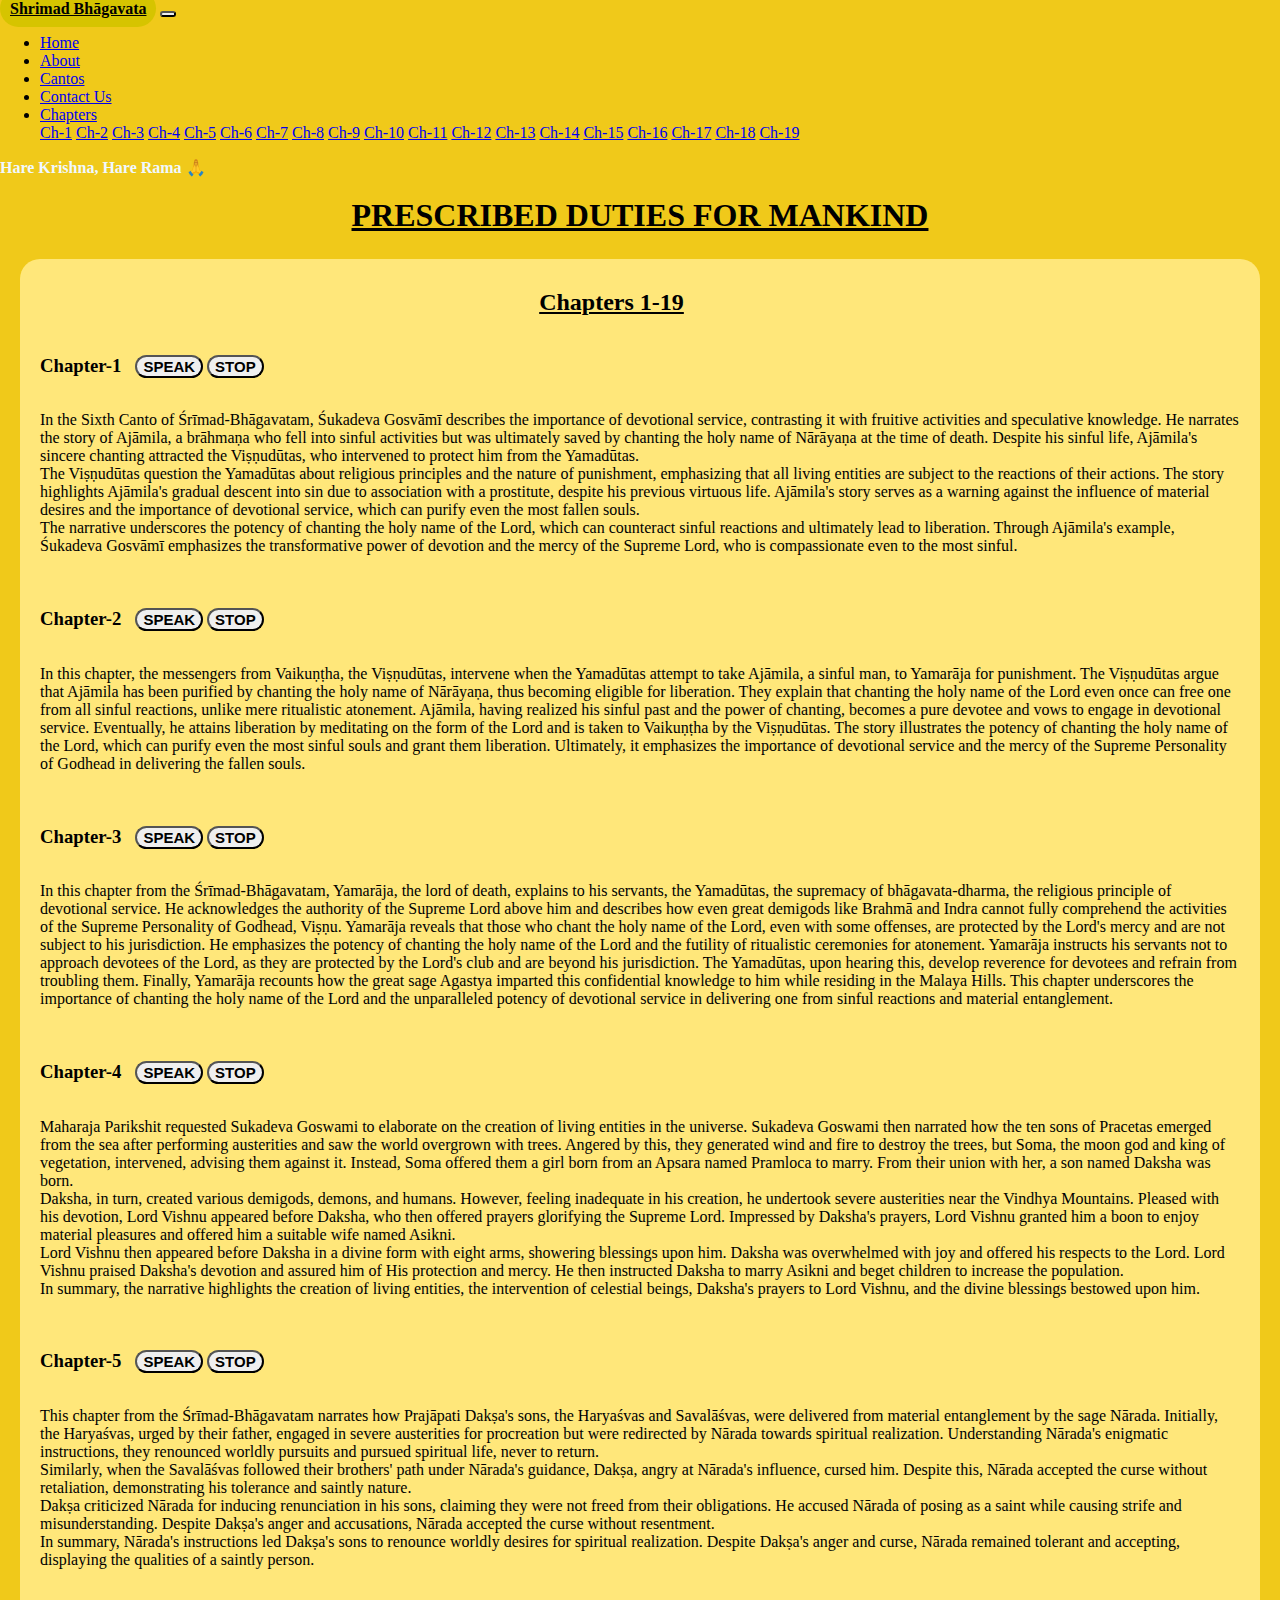
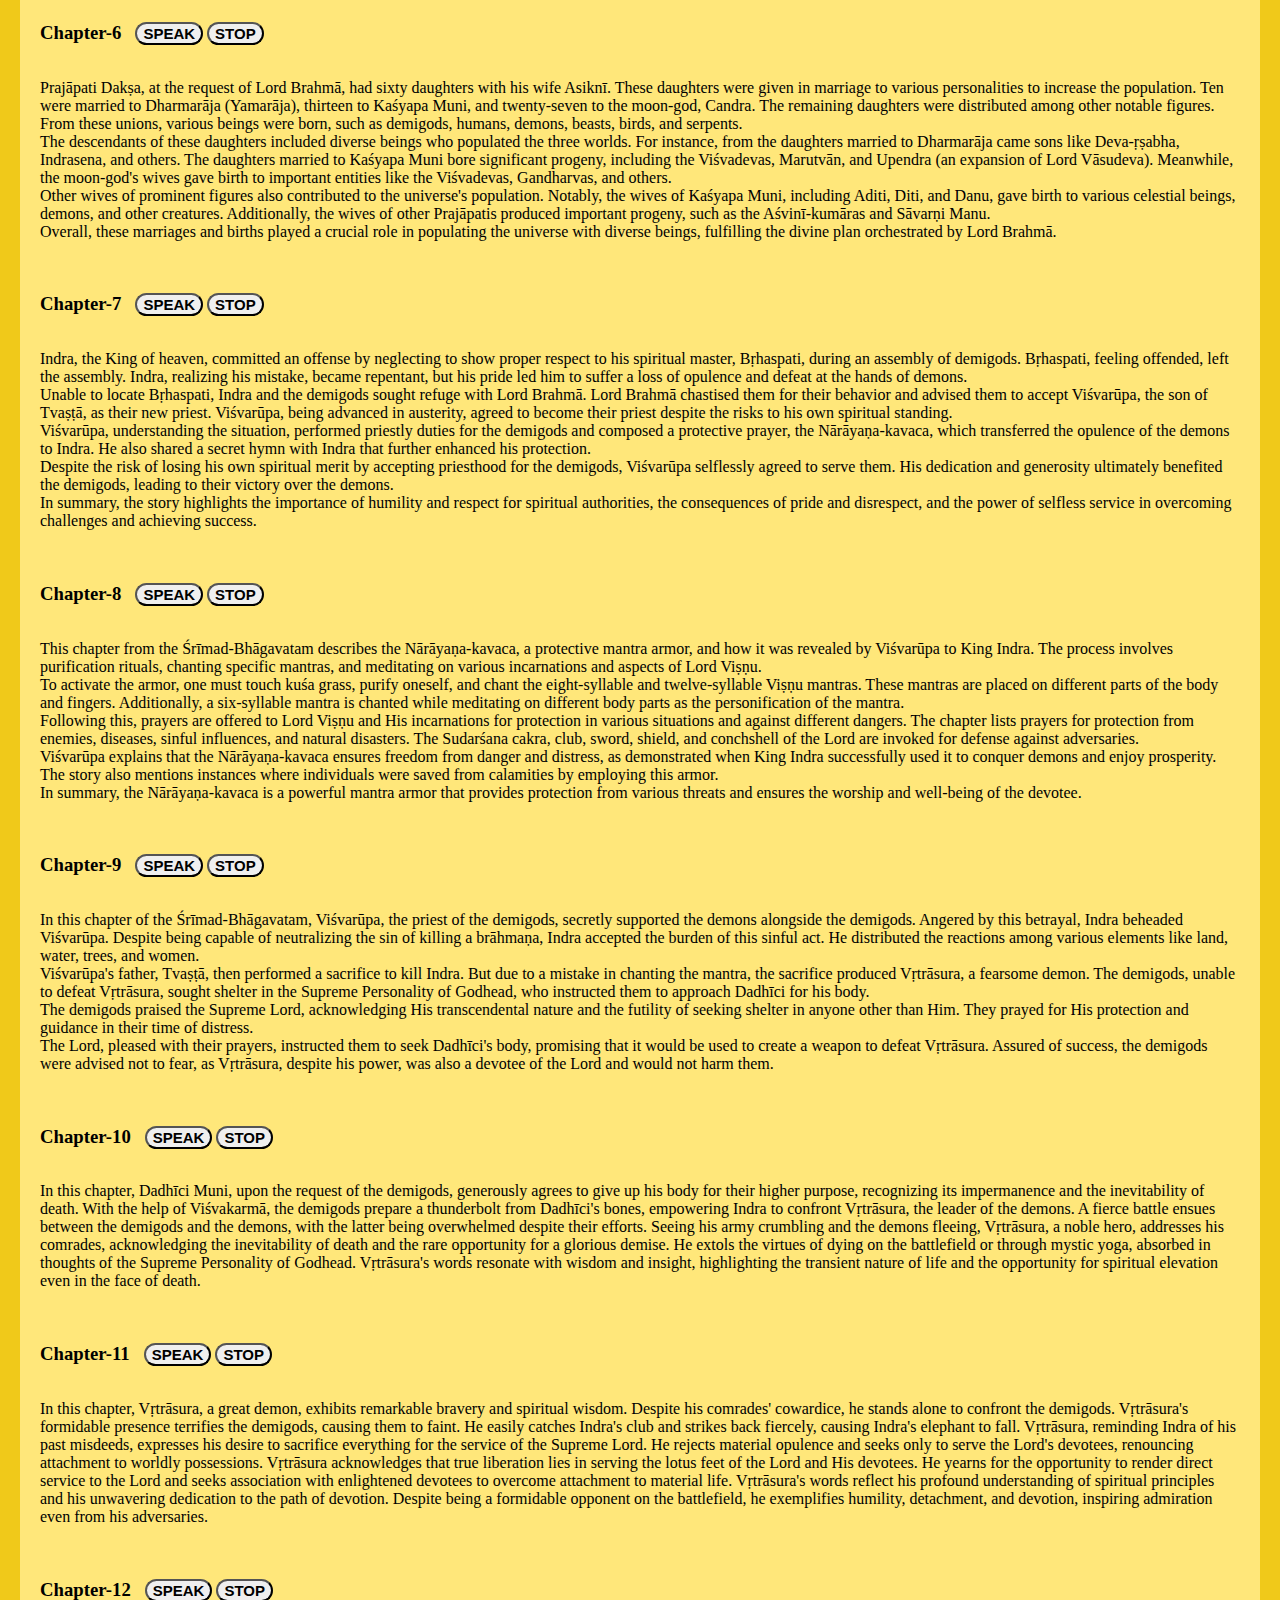
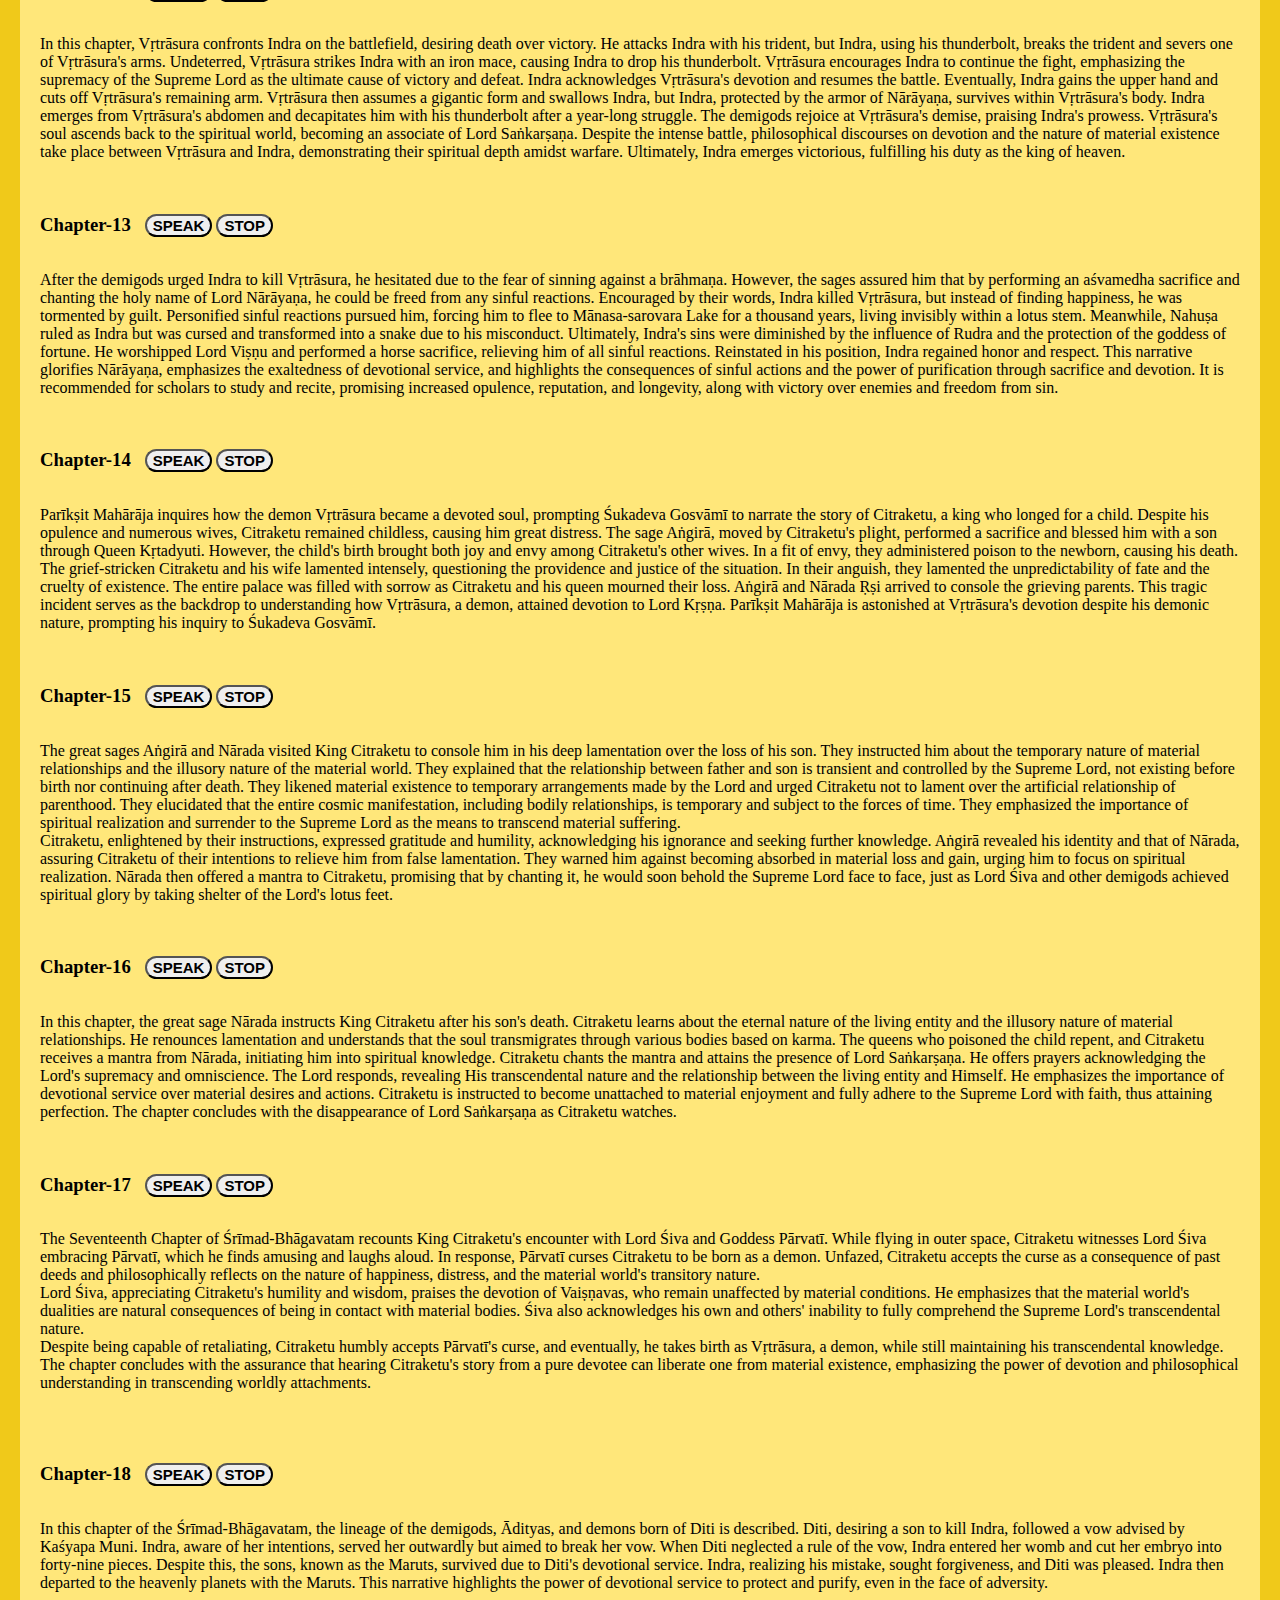
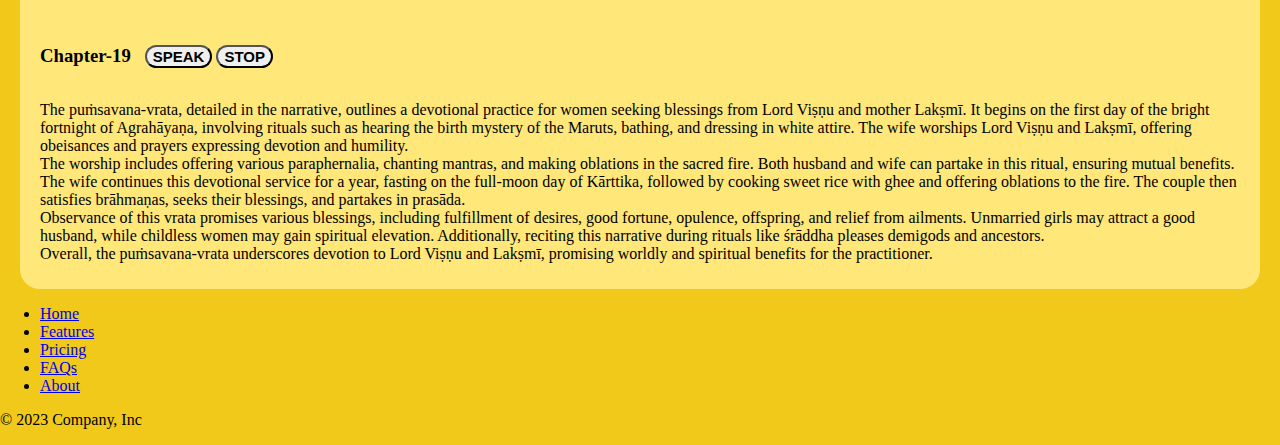
<file: Cantos/canto-6.html>
<!doctype html>
<html lang="en">
    <head>
        <meta charset="utf-8">
        <meta name="viewport" content="width=device-width, initial-scale=1">
        <title>Shrimad Bhagabad  🙏</title>
        <link href="https://cdn.jsdelivr.net/npm/bootstrap@5.3.2/dist/css/bootstrap.min.css" rel="stylesheet" integrity="sha384-T3c6CoIi6uLrA9TneNEoa7RxnatzjcDSCmG1MXxSR1GAsXEV/Dwwykc2MPK8M2HN" crossorigin="anonymous">
        <link rel="stylesheet" href="/Cantos/cantos.css">
    </head>
    <body>
        <!-- Navbar -->
        <nav class="navbar sticky-top navbar-expand-lg navbar-dark bg-black">    
            <div class="container-fluid">
                <a class="navbar-brand" href="/index.html" style="background-color: rgb(214, 196, 0); border-radius: 30px; color: black; padding: 10px; font-weight:600">Shrimad Bhāgavata</a>
                <button class="navbar-toggler" type="button" data-bs-toggle="collapse" data-bs-target="#navbarSupportedContent" aria-controls="navbarSupportedContent" aria-expanded="false" aria-label="Toggle navigation">
                    <span class="navbar-toggler-icon"></span>
                </button>
                <div class="collapse navbar-collapse" id="navbarSupportedContent">
                    <ul class="navbar-nav me-auto mb-2 mb-lg-0">
                        <li class="nav-item">
                            <a class="nav-link active" aria-current="page" href="/">Home</a>
                        </li>
                        <li class="nav-item">
                            <a class="nav-link" href="/about.html">About</a>
                        </li>
                        <li class="nav-item">
                            <a class="nav-link" href="/canto.html">Cantos</a>
                        </li>
                        <li class="nav-item">
                            <a class="nav-link" href="/Contact Form/contact.html">Contact Us</a>
                        </li>
                        <li class="nav-item dropdown">
                            <a class="nav-link dropdown-toggle" href="#" id="navbarDropdown" role="button" data-bs-toggle="dropdown" aria-haspopup="true" aria-expanded="false">
                                Chapters
                            </a>
                            <div class="dropdown-menu" aria-labelledby="navbarDropdown" style="max-height: 200px; overflow-y: auto;">
                                <a class="dropdown-item" href="#ch-1">Ch-1</a>
                                <a class="dropdown-item" href="#ch-2">Ch-2</a>
                                <a class="dropdown-item" href="#ch-3">Ch-3</a>
                                <a class="dropdown-item" href="#ch-4">Ch-4</a>
                                <a class="dropdown-item" href="#ch-5">Ch-5</a>
                                <a class="dropdown-item" href="#ch-6">Ch-6</a>
                                <a class="dropdown-item" href="#ch-7">Ch-7</a>
                                <a class="dropdown-item" href="#ch-8">Ch-8</a>
                                <a class="dropdown-item" href="#ch-9">Ch-9</a>
                                <a class="dropdown-item" href="#ch-10">Ch-10</a>
                                <a class="dropdown-item" href="#ch-11">Ch-11</a>
                                <a class="dropdown-item" href="#ch-12">Ch-12</a>
                                <a class="dropdown-item" href="#ch-13">Ch-13</a>
                                <a class="dropdown-item" href="#ch-14">Ch-14</a>
                                <a class="dropdown-item" href="#ch-15">Ch-15</a>
                                <a class="dropdown-item" href="#ch-16">Ch-16</a>
                                <a class="dropdown-item" href="#ch-17">Ch-17</a>
                                <a class="dropdown-item" href="#ch-18">Ch-18</a>
                                <a class="dropdown-item" href="#ch-19">Ch-19</a>
                            </div>
                        </li>
                    </ul>
                    <span class="navbar-text">
                        <b style="color: aliceblue; font-family: Cambria, Cochin, Georgia, Times, 'Times New Roman', serif;">Hare Krishna, Hare Rama 🙏</b>
                    </span>
                </div>
            </div>
        </nav>

        <h1><b><u>PRESCRIBED DUTIES FOR MANKIND</u></b></h1>
        
        <div class="chapters">
            <h2><b><u>Chapters 1-19</u></b></h2>
            <div id="ch-1">
                <h3>Chapter-1</h3>
                <button onclick="startReading('content1')"><b><i>SPEAK</i></b></button>
                <button onclick="stopReading('content1')"><b><i>STOP</i></b></button>
                <p id="content1">In the Sixth Canto of Śrīmad-Bhāgavatam, Śukadeva Gosvāmī describes the importance of devotional service, contrasting it with fruitive activities and speculative knowledge. He narrates the story of Ajāmila, a brāhmaṇa who fell into sinful activities but was ultimately saved by chanting the holy name of Nārāyaṇa at the time of death. Despite his sinful life, Ajāmila's sincere chanting attracted the Viṣṇudūtas, who intervened to protect him from the Yamadūtas.
                <br>
                The Viṣṇudūtas question the Yamadūtas about religious principles and the nature of punishment, emphasizing that all living entities are subject to the reactions of their actions. The story highlights Ajāmila's gradual descent into sin due to association with a prostitute, despite his previous virtuous life. Ajāmila's story serves as a warning against the influence of material desires and the importance of devotional service, which can purify even the most fallen souls.
                <br>    
                The narrative underscores the potency of chanting the holy name of the Lord, which can counteract sinful reactions and ultimately lead to liberation. Through Ajāmila's example, Śukadeva Gosvāmī emphasizes the transformative power of devotion and the mercy of the Supreme Lord, who is compassionate even to the most sinful.</p>
            </div>

            <br>

            <div id="ch-2">
                <h3>Chapter-2</h3>
                <button onclick="startReading('content2')"><b><i>SPEAK</i></b></button>
                <button onclick="stopReading('content2')"><b><i>STOP</i></b></button>
                <p id="content2">In this chapter, the messengers from Vaikuṇṭha, the Viṣṇudūtas, intervene when the Yamadūtas attempt to take Ajāmila, a sinful man, to Yamarāja for punishment. The Viṣṇudūtas argue that Ajāmila has been purified by chanting the holy name of Nārāyaṇa, thus becoming eligible for liberation. They explain that chanting the holy name of the Lord even once can free one from all sinful reactions, unlike mere ritualistic atonement. Ajāmila, having realized his sinful past and the power of chanting, becomes a pure devotee and vows to engage in devotional service. Eventually, he attains liberation by meditating on the form of the Lord and is taken to Vaikuṇṭha by the Viṣṇudūtas. The story illustrates the potency of chanting the holy name of the Lord, which can purify even the most sinful souls and grant them liberation. Ultimately, it emphasizes the importance of devotional service and the mercy of the Supreme Personality of Godhead in delivering the fallen souls.</p>
            </div>
            
            <br>
            
            <div id="ch-3">
                <h3>Chapter-3</h3>
                <button onclick="startReading('content3')"><b><i>SPEAK</i></b></button>
                <button onclick="stopReading('content3')"><b><i>STOP</i></b></button>
                <p id="content3">In this chapter from the Śrīmad-Bhāgavatam, Yamarāja, the lord of death, explains to his servants, the Yamadūtas, the supremacy of bhāgavata-dharma, the religious principle of devotional service. He acknowledges the authority of the Supreme Lord above him and describes how even great demigods like Brahmā and Indra cannot fully comprehend the activities of the Supreme Personality of Godhead, Viṣṇu. Yamarāja reveals that those who chant the holy name of the Lord, even with some offenses, are protected by the Lord's mercy and are not subject to his jurisdiction. He emphasizes the potency of chanting the holy name of the Lord and the futility of ritualistic ceremonies for atonement. Yamarāja instructs his servants not to approach devotees of the Lord, as they are protected by the Lord's club and are beyond his jurisdiction. The Yamadūtas, upon hearing this, develop reverence for devotees and refrain from troubling them. Finally, Yamarāja recounts how the great sage Agastya imparted this confidential knowledge to him while residing in the Malaya Hills. This chapter underscores the importance of chanting the holy name of the Lord and the unparalleled potency of devotional service in delivering one from sinful reactions and material entanglement.</p>
            </div>
            
            <br>
            
            <div id="ch-4">
                <h3>Chapter-4</h3>
                <button onclick="startReading('content4')"><b><i>SPEAK</i></b></button>
                <button onclick="stopReading('content4')"><b><i>STOP</i></b></button>
                <p id="content4">Maharaja Parikshit requested Sukadeva Goswami to elaborate on the creation of living entities in the universe. Sukadeva Goswami then narrated how the ten sons of Pracetas emerged from the sea after performing austerities and saw the world overgrown with trees. Angered by this, they generated wind and fire to destroy the trees, but Soma, the moon god and king of vegetation, intervened, advising them against it. Instead, Soma offered them a girl born from an Apsara named Pramloca to marry. From their union with her, a son named Daksha was born.
                <br>
                Daksha, in turn, created various demigods, demons, and humans. However, feeling inadequate in his creation, he undertook severe austerities near the Vindhya Mountains. Pleased with his devotion, Lord Vishnu appeared before Daksha, who then offered prayers glorifying the Supreme Lord. Impressed by Daksha's prayers, Lord Vishnu granted him a boon to enjoy material pleasures and offered him a suitable wife named Asikni.
                <br>    
                Lord Vishnu then appeared before Daksha in a divine form with eight arms, showering blessings upon him. Daksha was overwhelmed with joy and offered his respects to the Lord. Lord Vishnu praised Daksha's devotion and assured him of His protection and mercy. He then instructed Daksha to marry Asikni and beget children to increase the population.
                <br>    
                In summary, the narrative highlights the creation of living entities, the intervention of celestial beings, Daksha's prayers to Lord Vishnu, and the divine blessings bestowed upon him.</p>
            </div>
            
            <br>
            
            <div id="ch-5">
                <h3>Chapter-5</h3>
                <button onclick="startReading('content5')"><b><i>SPEAK</i></b></button>
                <button onclick="stopReading('content5')"><b><i>STOP</i></b></button>
                <p id="content5">This chapter from the Śrīmad-Bhāgavatam narrates how Prajāpati Dakṣa's sons, the Haryaśvas and Savalāśvas, were delivered from material entanglement by the sage Nārada. Initially, the Haryaśvas, urged by their father, engaged in severe austerities for procreation but were redirected by Nārada towards spiritual realization. Understanding Nārada's enigmatic instructions, they renounced worldly pursuits and pursued spiritual life, never to return.
                <br>
                Similarly, when the Savalāśvas followed their brothers' path under Nārada's guidance, Dakṣa, angry at Nārada's influence, cursed him. Despite this, Nārada accepted the curse without retaliation, demonstrating his tolerance and saintly nature.
                <br>    
                Dakṣa criticized Nārada for inducing renunciation in his sons, claiming they were not freed from their obligations. He accused Nārada of posing as a saint while causing strife and misunderstanding. Despite Dakṣa's anger and accusations, Nārada accepted the curse without resentment.
                <br>    
                In summary, Nārada's instructions led Dakṣa's sons to renounce worldly desires for spiritual realization. Despite Dakṣa's anger and curse, Nārada remained tolerant and accepting, displaying the qualities of a saintly person.</p>
            </div>
            
            <br>
            
            <div id="ch-6">
                <h3>Chapter-6</h3>
                <button onclick="startReading('content6')"><b><i>SPEAK</i></b></button>
                <button onclick="stopReading('content6')"><b><i>STOP</i></b></button>
                <p id="content6">Prajāpati Dakṣa, at the request of Lord Brahmā, had sixty daughters with his wife Asiknī. These daughters were given in marriage to various personalities to increase the population. Ten were married to Dharmarāja (Yamarāja), thirteen to Kaśyapa Muni, and twenty-seven to the moon-god, Candra. The remaining daughters were distributed among other notable figures. From these unions, various beings were born, such as demigods, humans, demons, beasts, birds, and serpents.
                <br>
                The descendants of these daughters included diverse beings who populated the three worlds. For instance, from the daughters married to Dharmarāja came sons like Deva-ṛṣabha, Indrasena, and others. The daughters married to Kaśyapa Muni bore significant progeny, including the Viśvadevas, Marutvān, and Upendra (an expansion of Lord Vāsudeva). Meanwhile, the moon-god's wives gave birth to important entities like the Viśvadevas, Gandharvas, and others.
                <br>    
                Other wives of prominent figures also contributed to the universe's population. Notably, the wives of Kaśyapa Muni, including Aditi, Diti, and Danu, gave birth to various celestial beings, demons, and other creatures. Additionally, the wives of other Prajāpatis produced important progeny, such as the Aśvinī-kumāras and Sāvarṇi Manu.
                <br>    
                Overall, these marriages and births played a crucial role in populating the universe with diverse beings, fulfilling the divine plan orchestrated by Lord Brahmā.</p>
            </div>
            
            <br>
            
            <div id="ch-7">
                <h3>Chapter-7</h3>
                <button onclick="startReading('content7')"><b><i>SPEAK</i></b></button>
                <button onclick="stopReading('content7')"><b><i>STOP</i></b></button>
                <p id="content7">Indra, the King of heaven, committed an offense by neglecting to show proper respect to his spiritual master, Bṛhaspati, during an assembly of demigods. Bṛhaspati, feeling offended, left the assembly. Indra, realizing his mistake, became repentant, but his pride led him to suffer a loss of opulence and defeat at the hands of demons.
                <br>
                Unable to locate Bṛhaspati, Indra and the demigods sought refuge with Lord Brahmā. Lord Brahmā chastised them for their behavior and advised them to accept Viśvarūpa, the son of Tvaṣṭā, as their new priest. Viśvarūpa, being advanced in austerity, agreed to become their priest despite the risks to his own spiritual standing.
                <br>    
                Viśvarūpa, understanding the situation, performed priestly duties for the demigods and composed a protective prayer, the Nārāyaṇa-kavaca, which transferred the opulence of the demons to Indra. He also shared a secret hymn with Indra that further enhanced his protection.
                <br>    
                Despite the risk of losing his own spiritual merit by accepting priesthood for the demigods, Viśvarūpa selflessly agreed to serve them. His dedication and generosity ultimately benefited the demigods, leading to their victory over the demons.
                <br>    
                In summary, the story highlights the importance of humility and respect for spiritual authorities, the consequences of pride and disrespect, and the power of selfless service in overcoming challenges and achieving success.</p>
            </div>
            
            <br>
            
            <div id="ch-8">
                <h3>Chapter-8</h3>
                <button onclick="startReading('content8')"><b><i>SPEAK</i></b></button>
                <button onclick="stopReading('content8')"><b><i>STOP</i></b></button>
                <p id="content8">This chapter from the Śrīmad-Bhāgavatam describes the Nārāyaṇa-kavaca, a protective mantra armor, and how it was revealed by Viśvarūpa to King Indra. The process involves purification rituals, chanting specific mantras, and meditating on various incarnations and aspects of Lord Viṣṇu. 
                <br>
                To activate the armor, one must touch kuśa grass, purify oneself, and chant the eight-syllable and twelve-syllable Viṣṇu mantras. These mantras are placed on different parts of the body and fingers. Additionally, a six-syllable mantra is chanted while meditating on different body parts as the personification of the mantra.
                <br>    
                Following this, prayers are offered to Lord Viṣṇu and His incarnations for protection in various situations and against different dangers. The chapter lists prayers for protection from enemies, diseases, sinful influences, and natural disasters. The Sudarśana cakra, club, sword, shield, and conchshell of the Lord are invoked for defense against adversaries.
                <br>    
                Viśvarūpa explains that the Nārāyaṇa-kavaca ensures freedom from danger and distress, as demonstrated when King Indra successfully used it to conquer demons and enjoy prosperity. The story also mentions instances where individuals were saved from calamities by employing this armor.
                <br>    
                In summary, the Nārāyaṇa-kavaca is a powerful mantra armor that provides protection from various threats and ensures the worship and well-being of the devotee.</p>
            </div>
            
            <br>
            
            <div id="ch-9">
                <h3>Chapter-9</h3>
                <button onclick="startReading('content9')"><b><i>SPEAK</i></b></button>
                <button onclick="stopReading('content9')"><b><i>STOP</i></b></button>
                <p id="content9">In this chapter of the Śrīmad-Bhāgavatam, Viśvarūpa, the priest of the demigods, secretly supported the demons alongside the demigods. Angered by this betrayal, Indra beheaded Viśvarūpa. Despite being capable of neutralizing the sin of killing a brāhmaṇa, Indra accepted the burden of this sinful act. He distributed the reactions among various elements like land, water, trees, and women.
                <br>
                Viśvarūpa's father, Tvaṣṭā, then performed a sacrifice to kill Indra. But due to a mistake in chanting the mantra, the sacrifice produced Vṛtrāsura, a fearsome demon. The demigods, unable to defeat Vṛtrāsura, sought shelter in the Supreme Personality of Godhead, who instructed them to approach Dadhīci for his body.
                <br>    
                The demigods praised the Supreme Lord, acknowledging His transcendental nature and the futility of seeking shelter in anyone other than Him. They prayed for His protection and guidance in their time of distress.
                <br>    
                The Lord, pleased with their prayers, instructed them to seek Dadhīci's body, promising that it would be used to create a weapon to defeat Vṛtrāsura. Assured of success, the demigods were advised not to fear, as Vṛtrāsura, despite his power, was also a devotee of the Lord and would not harm them.</p>
            </div>
            
            <br>

            <div id="ch-10">
                <h3>Chapter-10</h3>
                <button onclick="startReading('content10')"><b><i>SPEAK</i></b></button>
                <button onclick="stopReading('content10')"><b><i>STOP</i></b></button>
                <p id="content10">In this chapter, Dadhīci Muni, upon the request of the demigods, generously agrees to give up his body for their higher purpose, recognizing its impermanence and the inevitability of death. With the help of Viśvakarmā, the demigods prepare a thunderbolt from Dadhīci's bones, empowering Indra to confront Vṛtrāsura, the leader of the demons. A fierce battle ensues between the demigods and the demons, with the latter being overwhelmed despite their efforts. Seeing his army crumbling and the demons fleeing, Vṛtrāsura, a noble hero, addresses his comrades, acknowledging the inevitability of death and the rare opportunity for a glorious demise. He extols the virtues of dying on the battlefield or through mystic yoga, absorbed in thoughts of the Supreme Personality of Godhead. Vṛtrāsura's words resonate with wisdom and insight, highlighting the transient nature of life and the opportunity for spiritual elevation even in the face of death.</p>
            </div>
            
            <br>
            
            <div id="ch-11">
                <h3>Chapter-11</h3>
                <button onclick="startReading('content11')"><b><i>SPEAK</i></b></button>
                <button onclick="stopReading('content11')"><b><i>STOP</i></b></button>
                <p id="content11">In this chapter, Vṛtrāsura, a great demon, exhibits remarkable bravery and spiritual wisdom. Despite his comrades' cowardice, he stands alone to confront the demigods. Vṛtrāsura's formidable presence terrifies the demigods, causing them to faint. He easily catches Indra's club and strikes back fiercely, causing Indra's elephant to fall. Vṛtrāsura, reminding Indra of his past misdeeds, expresses his desire to sacrifice everything for the service of the Supreme Lord. He rejects material opulence and seeks only to serve the Lord's devotees, renouncing attachment to worldly possessions. Vṛtrāsura acknowledges that true liberation lies in serving the lotus feet of the Lord and His devotees. He yearns for the opportunity to render direct service to the Lord and seeks association with enlightened devotees to overcome attachment to material life. Vṛtrāsura's words reflect his profound understanding of spiritual principles and his unwavering dedication to the path of devotion. Despite being a formidable opponent on the battlefield, he exemplifies humility, detachment, and devotion, inspiring admiration even from his adversaries.</p>
            </div>
            
            <br>
            
            <div id="ch-12">
                <h3>Chapter-12</h3>
                <button onclick="startReading('content12')"><b><i>SPEAK</i></b></button>
                <button onclick="stopReading('content12')"><b><i>STOP</i></b></button>
                <p id="content12">In this chapter, Vṛtrāsura confronts Indra on the battlefield, desiring death over victory. He attacks Indra with his trident, but Indra, using his thunderbolt, breaks the trident and severs one of Vṛtrāsura's arms. Undeterred, Vṛtrāsura strikes Indra with an iron mace, causing Indra to drop his thunderbolt. Vṛtrāsura encourages Indra to continue the fight, emphasizing the supremacy of the Supreme Lord as the ultimate cause of victory and defeat. Indra acknowledges Vṛtrāsura's devotion and resumes the battle. Eventually, Indra gains the upper hand and cuts off Vṛtrāsura's remaining arm. Vṛtrāsura then assumes a gigantic form and swallows Indra, but Indra, protected by the armor of Nārāyaṇa, survives within Vṛtrāsura's body. Indra emerges from Vṛtrāsura's abdomen and decapitates him with his thunderbolt after a year-long struggle. The demigods rejoice at Vṛtrāsura's demise, praising Indra's prowess. Vṛtrāsura's soul ascends back to the spiritual world, becoming an associate of Lord Saṅkarṣaṇa. Despite the intense battle, philosophical discourses on devotion and the nature of material existence take place between Vṛtrāsura and Indra, demonstrating their spiritual depth amidst warfare. Ultimately, Indra emerges victorious, fulfilling his duty as the king of heaven.</p>
            </div>
            
            <br>
            
            <div id="ch-13">
                <h3>Chapter-13</h3>
                <button onclick="startReading('content13')"><b><i>SPEAK</i></b></button>
                <button onclick="stopReading('content13')"><b><i>STOP</i></b></button>
                <p id="content13">After the demigods urged Indra to kill Vṛtrāsura, he hesitated due to the fear of sinning against a brāhmaṇa. However, the sages assured him that by performing an aśvamedha sacrifice and chanting the holy name of Lord Nārāyaṇa, he could be freed from any sinful reactions. Encouraged by their words, Indra killed Vṛtrāsura, but instead of finding happiness, he was tormented by guilt. Personified sinful reactions pursued him, forcing him to flee to Mānasa-sarovara Lake for a thousand years, living invisibly within a lotus stem. Meanwhile, Nahuṣa ruled as Indra but was cursed and transformed into a snake due to his misconduct. Ultimately, Indra's sins were diminished by the influence of Rudra and the protection of the goddess of fortune. He worshipped Lord Viṣṇu and performed a horse sacrifice, relieving him of all sinful reactions. Reinstated in his position, Indra regained honor and respect. This narrative glorifies Nārāyaṇa, emphasizes the exaltedness of devotional service, and highlights the consequences of sinful actions and the power of purification through sacrifice and devotion. It is recommended for scholars to study and recite, promising increased opulence, reputation, and longevity, along with victory over enemies and freedom from sin.</p>
            </div>
            
            <br>
            
            <div id="ch-14">
                <h3>Chapter-14</h3>
                <button onclick="startReading('content14')"><b><i>SPEAK</i></b></button>
                <button onclick="stopReading('content14')"><b><i>STOP</i></b></button>
                <p id="content14">Parīkṣit Mahārāja inquires how the demon Vṛtrāsura became a devoted soul, prompting Śukadeva Gosvāmī to narrate the story of Citraketu, a king who longed for a child. Despite his opulence and numerous wives, Citraketu remained childless, causing him great distress. The sage Aṅgirā, moved by Citraketu's plight, performed a sacrifice and blessed him with a son through Queen Kṛtadyuti. However, the child's birth brought both joy and envy among Citraketu's other wives. In a fit of envy, they administered poison to the newborn, causing his death. The grief-stricken Citraketu and his wife lamented intensely, questioning the providence and justice of the situation. In their anguish, they lamented the unpredictability of fate and the cruelty of existence. The entire palace was filled with sorrow as Citraketu and his queen mourned their loss. Aṅgirā and Nārada Ṛṣi arrived to console the grieving parents. This tragic incident serves as the backdrop to understanding how Vṛtrāsura, a demon, attained devotion to Lord Kṛṣṇa. Parīkṣit Mahārāja is astonished at Vṛtrāsura's devotion despite his demonic nature, prompting his inquiry to Śukadeva Gosvāmī.</p>
            </div>
            
            <br>
            
            <div id="ch-15">
                <h3>Chapter-15</h3>
                <button onclick="startReading('content15')"><b><i>SPEAK</i></b></button>
                <button onclick="stopReading('content15')"><b><i>STOP</i></b></button>
                <p id="content15">The great sages Aṅgirā and Nārada visited King Citraketu to console him in his deep lamentation over the loss of his son. They instructed him about the temporary nature of material relationships and the illusory nature of the material world. They explained that the relationship between father and son is transient and controlled by the Supreme Lord, not existing before birth nor continuing after death. They likened material existence to temporary arrangements made by the Lord and urged Citraketu not to lament over the artificial relationship of parenthood. They elucidated that the entire cosmic manifestation, including bodily relationships, is temporary and subject to the forces of time. They emphasized the importance of spiritual realization and surrender to the Supreme Lord as the means to transcend material suffering.
                <br>
                Citraketu, enlightened by their instructions, expressed gratitude and humility, acknowledging his ignorance and seeking further knowledge. Aṅgirā revealed his identity and that of Nārada, assuring Citraketu of their intentions to relieve him from false lamentation. They warned him against becoming absorbed in material loss and gain, urging him to focus on spiritual realization. Nārada then offered a mantra to Citraketu, promising that by chanting it, he would soon behold the Supreme Lord face to face, just as Lord Śiva and other demigods achieved spiritual glory by taking shelter of the Lord's lotus feet.</p>
            </div>
            
            <br>
            
            <div id="ch-16">
                <h3>Chapter-16</h3>
                <button onclick="startReading('content16')"><b><i>SPEAK</i></b></button>
                <button onclick="stopReading('content16')"><b><i>STOP</i></b></button>
                <p id="content16">In this chapter, the great sage Nārada instructs King Citraketu after his son's death. Citraketu learns about the eternal nature of the living entity and the illusory nature of material relationships. He renounces lamentation and understands that the soul transmigrates through various bodies based on karma. The queens who poisoned the child repent, and Citraketu receives a mantra from Nārada, initiating him into spiritual knowledge. Citraketu chants the mantra and attains the presence of Lord Saṅkarṣaṇa. He offers prayers acknowledging the Lord's supremacy and omniscience. The Lord responds, revealing His transcendental nature and the relationship between the living entity and Himself. He emphasizes the importance of devotional service over material desires and actions. Citraketu is instructed to become unattached to material enjoyment and fully adhere to the Supreme Lord with faith, thus attaining perfection. The chapter concludes with the disappearance of Lord Saṅkarṣaṇa as Citraketu watches.</p>
            </div>
            
            <br>
            
            <div id="ch-17">
                <h3>Chapter-17</h3>
                <button onclick="startReading('content17')"><b><i>SPEAK</i></b></button>
                <button onclick="stopReading('content17')"><b><i>STOP</i></b></button>
                <p id="content17">The Seventeenth Chapter of Śrīmad-Bhāgavatam recounts King Citraketu's encounter with Lord Śiva and Goddess Pārvatī. While flying in outer space, Citraketu witnesses Lord Śiva embracing Pārvatī, which he finds amusing and laughs aloud. In response, Pārvatī curses Citraketu to be born as a demon. Unfazed, Citraketu accepts the curse as a consequence of past deeds and philosophically reflects on the nature of happiness, distress, and the material world's transitory nature.
                <br>
                Lord Śiva, appreciating Citraketu's humility and wisdom, praises the devotion of Vaiṣṇavas, who remain unaffected by material conditions. He emphasizes that the material world's dualities are natural consequences of being in contact with material bodies. Śiva also acknowledges his own and others' inability to fully comprehend the Supreme Lord's transcendental nature.
                <br>    
                Despite being capable of retaliating, Citraketu humbly accepts Pārvatī's curse, and eventually, he takes birth as Vṛtrāsura, a demon, while still maintaining his transcendental knowledge. The chapter concludes with the assurance that hearing Citraketu's story from a pure devotee can liberate one from material existence, emphasizing the power of devotion and philosophical understanding in transcending worldly attachments.</p>
                <br>
            </div>
            
            <br>
            
            <div id="ch-18">
                <h3>Chapter-18</h3>
                <button onclick="startReading('content18')"><b><i>SPEAK</i></b></button>
                <button onclick="stopReading('content18')"><b><i>STOP</i></b></button>
                <p id="content18">In this chapter of the Śrīmad-Bhāgavatam, the lineage of the demigods, Ādityas, and demons born of Diti is described. Diti, desiring a son to kill Indra, followed a vow advised by Kaśyapa Muni. Indra, aware of her intentions, served her outwardly but aimed to break her vow. When Diti neglected a rule of the vow, Indra entered her womb and cut her embryo into forty-nine pieces. Despite this, the sons, known as the Maruts, survived due to Diti's devotional service. Indra, realizing his mistake, sought forgiveness, and Diti was pleased. Indra then departed to the heavenly planets with the Maruts. This narrative highlights the power of devotional service to protect and purify, even in the face of adversity.</p>
            </div>
            
            <br>
            
            <div id="ch-19">
                <h3>Chapter-19</h3>
                <button onclick="startReading('content19')"><b><i>SPEAK</i></b></button>
                <button onclick="stopReading('content19')"><b><i>STOP</i></b></button>
                <p id="content19">The puṁsavana-vrata, detailed in the narrative, outlines a devotional practice for women seeking blessings from Lord Viṣṇu and mother Lakṣmī. It begins on the first day of the bright fortnight of Agrahāyaṇa, involving rituals such as hearing the birth mystery of the Maruts, bathing, and dressing in white attire. The wife worships Lord Viṣṇu and Lakṣmī, offering obeisances and prayers expressing devotion and humility.
                <br>
                The worship includes offering various paraphernalia, chanting mantras, and making oblations in the sacred fire. Both husband and wife can partake in this ritual, ensuring mutual benefits. The wife continues this devotional service for a year, fasting on the full-moon day of Kārttika, followed by cooking sweet rice with ghee and offering oblations to the fire. The couple then satisfies brāhmaṇas, seeks their blessings, and partakes in prasāda.
                <br>    
                Observance of this vrata promises various blessings, including fulfillment of desires, good fortune, opulence, offspring, and relief from ailments. Unmarried girls may attract a good husband, while childless women may gain spiritual elevation. Additionally, reciting this narrative during rituals like śrāddha pleases demigods and ancestors.
                <br>    
                Overall, the puṁsavana-vrata underscores devotion to Lord Viṣṇu and Lakṣmī, promising worldly and spiritual benefits for the practitioner.</p>
            </div>
        </div>


        <!-- Footer -->
        <div class="container">
            <footer class="py-3 my-4">
                <ul class="nav justify-content-center border-bottom pb-3 mb-3">
                    <li class="nav-item"><a href="index.html" class="nav-link px-2 text-body-secondary">Home</a></li>
                    <li class="nav-item"><a href="#" class="nav-link px-2 text-body-secondary">Features</a></li>
                    <li class="nav-item"><a href="#" class="nav-link px-2 text-body-secondary">Pricing</a></li>
                    <li class="nav-item"><a href="#" class="nav-link px-2 text-body-secondary">FAQs</a></li>
                    <li class="nav-item"><a href="about.html" class="nav-link px-2 text-body-secondary">About</a></li>
                </ul>
                <p class="text-center text-body-secondary">© 2023 Company, Inc</p>
            </footer>
        </div>


        <!-- Go To Top -->
        <button onclick="topFunction()" id="myBtn" title="Go to top">🙏</button>


        <script src="https://cdn.jsdelivr.net/npm/bootstrap@5.3.2/dist/js/bootstrap.bundle.min.js" integrity="sha384-C6RzsynM9kWDrMNeT87bh95OGNyZPhcTNXj1NW7RuBCsyN/o0jlpcV8Qyq46cDfL" crossorigin="anonymous"></script>

        <!-- Javascript -->
        <script src="/Cantos/cantos.js"></script>
    </body>
</html>
</file>
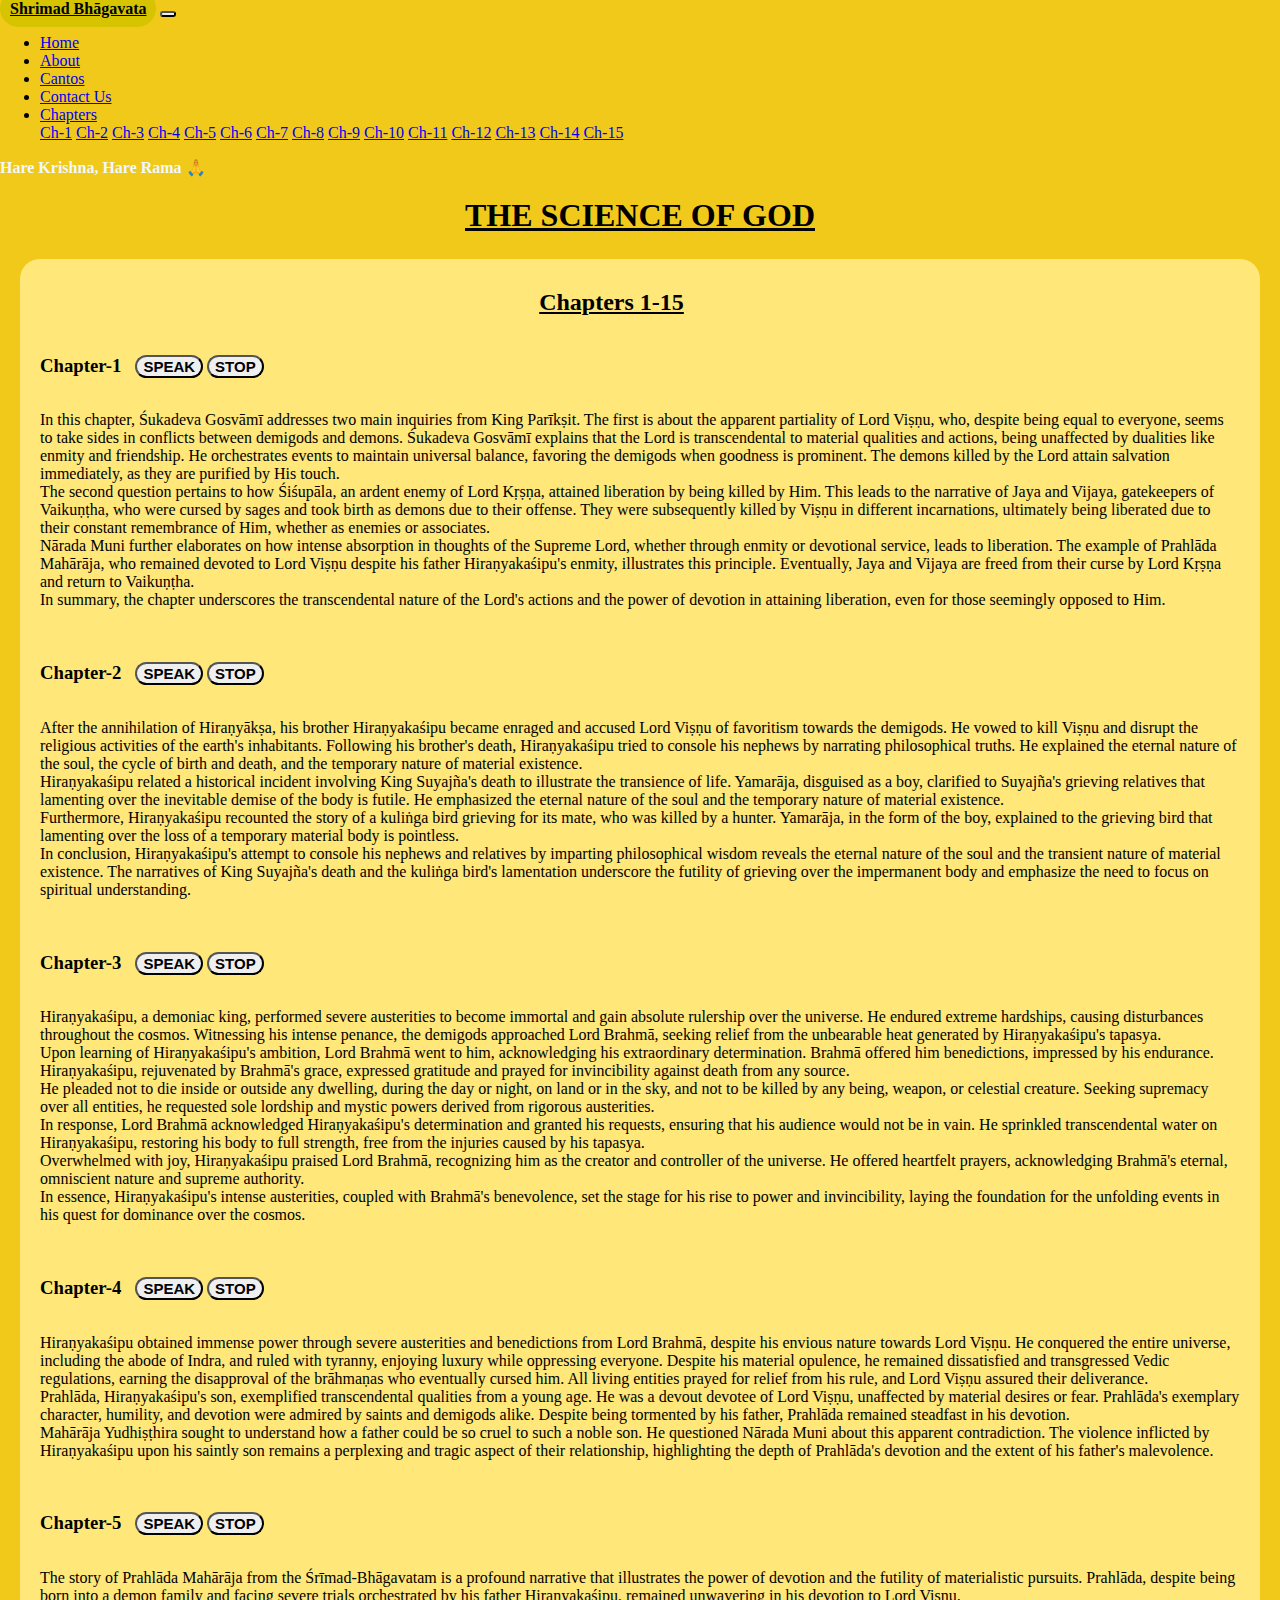
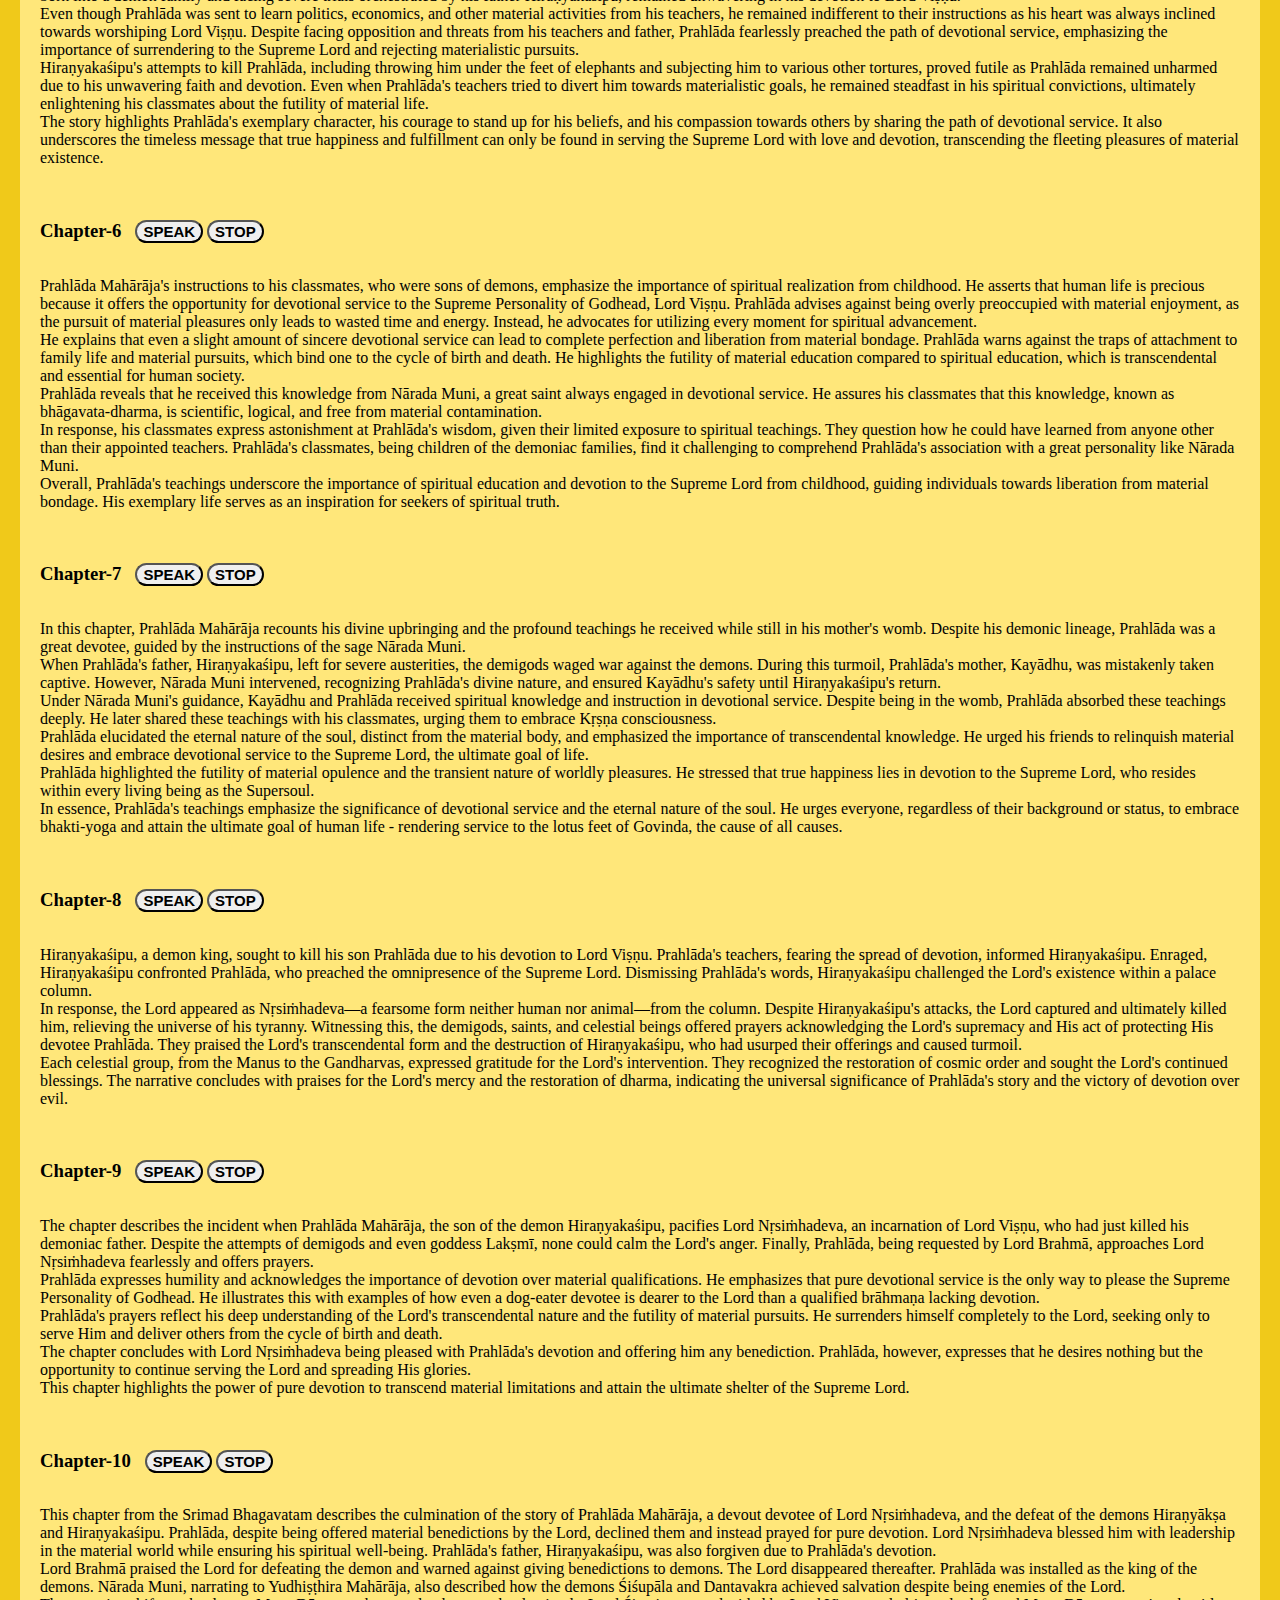
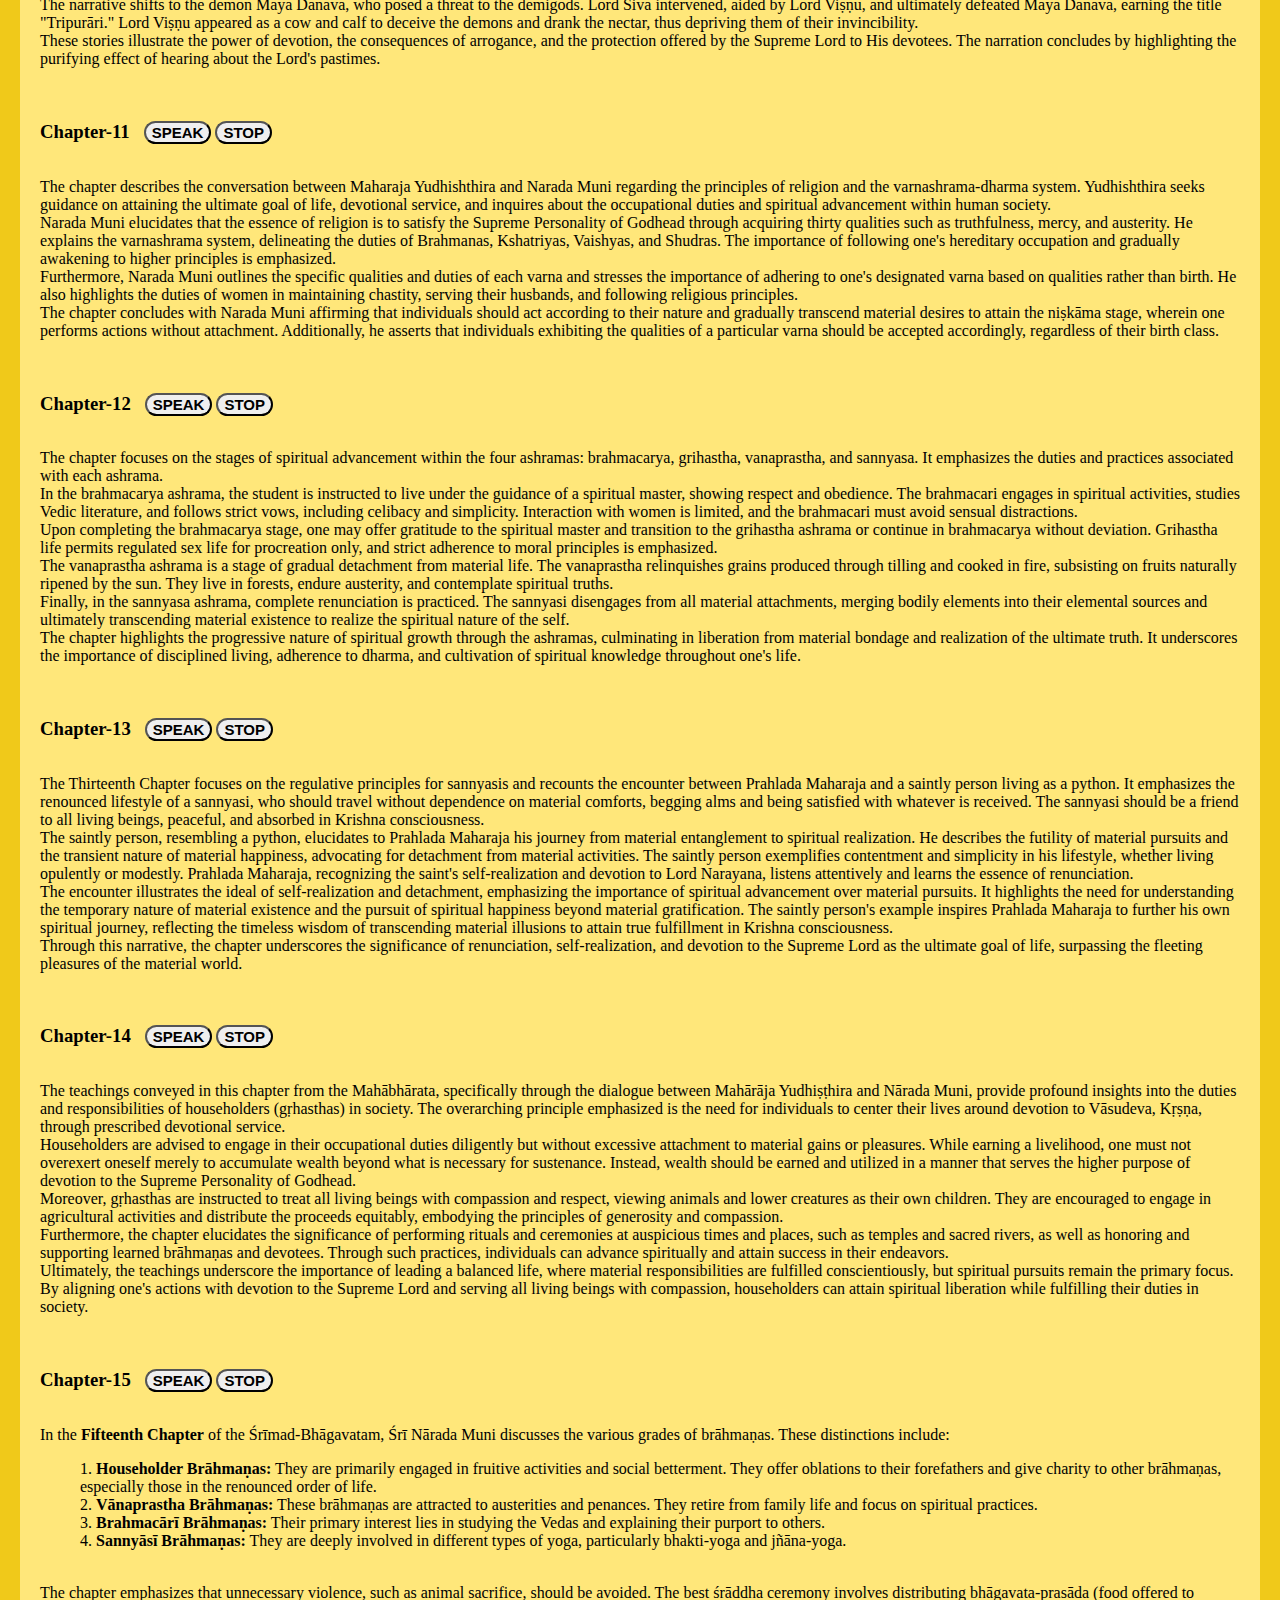
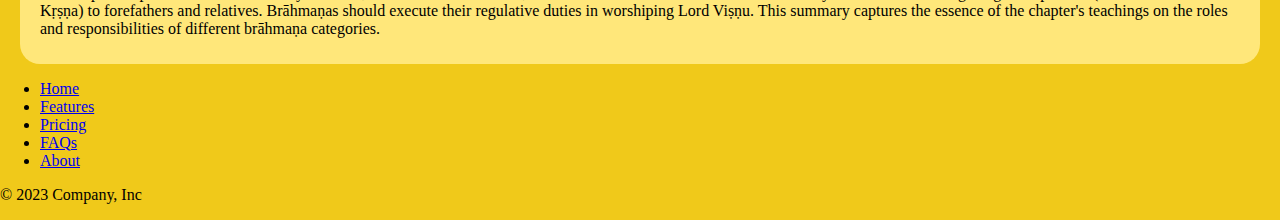
<file: Cantos/canto-7.html>
<!doctype html>
<html lang="en">
    <head>
        <meta charset="utf-8">
        <meta name="viewport" content="width=device-width, initial-scale=1">
        <title>Shrimad Bhagabad  🙏</title>
        <link href="https://cdn.jsdelivr.net/npm/bootstrap@5.3.2/dist/css/bootstrap.min.css" rel="stylesheet" integrity="sha384-T3c6CoIi6uLrA9TneNEoa7RxnatzjcDSCmG1MXxSR1GAsXEV/Dwwykc2MPK8M2HN" crossorigin="anonymous">
        <link rel="stylesheet" href="/Cantos/cantos.css">
    </head>
    <body>
        <!-- Navbar -->
        <nav class="navbar sticky-top navbar-expand-lg navbar-dark bg-black">    
            <div class="container-fluid">
                <a class="navbar-brand" href="/index.html" style="background-color: rgb(214, 196, 0); border-radius: 30px; color: black; padding: 10px; font-weight:600">Shrimad Bhāgavata</a>
                <button class="navbar-toggler" type="button" data-bs-toggle="collapse" data-bs-target="#navbarSupportedContent" aria-controls="navbarSupportedContent" aria-expanded="false" aria-label="Toggle navigation">
                    <span class="navbar-toggler-icon"></span>
                </button>
                <div class="collapse navbar-collapse" id="navbarSupportedContent">
                    <ul class="navbar-nav me-auto mb-2 mb-lg-0">
                        <li class="nav-item">
                            <a class="nav-link active" aria-current="page" href="/">Home</a>
                        </li>
                        <li class="nav-item">
                            <a class="nav-link" href="/about.html">About</a>
                        </li>
                        <li class="nav-item">
                            <a class="nav-link" href="/canto.html">Cantos</a>
                        </li>
                        <li class="nav-item">
                            <a class="nav-link" href="/Contact Form/contact.html">Contact Us</a>
                        </li>
                        <li class="nav-item dropdown">
                            <a class="nav-link dropdown-toggle" href="#" id="navbarDropdown" role="button" data-bs-toggle="dropdown" aria-haspopup="true" aria-expanded="false">
                                Chapters
                            </a>
                            <div class="dropdown-menu" aria-labelledby="navbarDropdown" style="max-height: 200px; overflow-y: auto;">
                                <a class="dropdown-item" href="#ch-1">Ch-1</a>
                                <a class="dropdown-item" href="#ch-2">Ch-2</a>
                                <a class="dropdown-item" href="#ch-3">Ch-3</a>
                                <a class="dropdown-item" href="#ch-4">Ch-4</a>
                                <a class="dropdown-item" href="#ch-5">Ch-5</a>
                                <a class="dropdown-item" href="#ch-6">Ch-6</a>
                                <a class="dropdown-item" href="#ch-7">Ch-7</a>
                                <a class="dropdown-item" href="#ch-8">Ch-8</a>
                                <a class="dropdown-item" href="#ch-9">Ch-9</a>
                                <a class="dropdown-item" href="#ch-10">Ch-10</a>
                                <a class="dropdown-item" href="#ch-11">Ch-11</a>
                                <a class="dropdown-item" href="#ch-12">Ch-12</a>
                                <a class="dropdown-item" href="#ch-13">Ch-13</a>
                                <a class="dropdown-item" href="#ch-14">Ch-14</a>
                                <a class="dropdown-item" href="#ch-15">Ch-15</a>
                            </div>
                        </li>
                    </ul>
                    <span class="navbar-text">
                        <b style="color: aliceblue; font-family: Cambria, Cochin, Georgia, Times, 'Times New Roman', serif;">Hare Krishna, Hare Rama 🙏</b>
                    </span>
                </div>
            </div>
        </nav>

        <h1><b><u>THE SCIENCE OF GOD</u></b></h1>
        
        <div class="chapters">
            <h2><b><u>Chapters 1-15</u></b></h2>
            <div id="ch-1">
                <h3>Chapter-1</h3>
                <button onclick="startReading('content1')"><b><i>SPEAK</i></b></button>
                <button onclick="stopReading('content1')"><b><i>STOP</i></b></button>
                <p id="content1">In this chapter, Śukadeva Gosvāmī addresses two main inquiries from King Parīkṣit. The first is about the apparent partiality of Lord Viṣṇu, who, despite being equal to everyone, seems to take sides in conflicts between demigods and demons. Śukadeva Gosvāmī explains that the Lord is transcendental to material qualities and actions, being unaffected by dualities like enmity and friendship. He orchestrates events to maintain universal balance, favoring the demigods when goodness is prominent. The demons killed by the Lord attain salvation immediately, as they are purified by His touch.
                <br>
                The second question pertains to how Śiśupāla, an ardent enemy of Lord Kṛṣṇa, attained liberation by being killed by Him. This leads to the narrative of Jaya and Vijaya, gatekeepers of Vaikuṇṭha, who were cursed by sages and took birth as demons due to their offense. They were subsequently killed by Viṣṇu in different incarnations, ultimately being liberated due to their constant remembrance of Him, whether as enemies or associates.
                <br>    
                Nārada Muni further elaborates on how intense absorption in thoughts of the Supreme Lord, whether through enmity or devotional service, leads to liberation. The example of Prahlāda Mahārāja, who remained devoted to Lord Viṣṇu despite his father Hiraṇyakaśipu's enmity, illustrates this principle. Eventually, Jaya and Vijaya are freed from their curse by Lord Kṛṣṇa and return to Vaikuṇṭha.
                <br>    
                In summary, the chapter underscores the transcendental nature of the Lord's actions and the power of devotion in attaining liberation, even for those seemingly opposed to Him.</p>
            </div>

            <br>

            <div id="ch-2">
                <h3>Chapter-2</h3>
                <button onclick="startReading('content2')"><b><i>SPEAK</i></b></button>
                <button onclick="stopReading('content2')"><b><i>STOP</i></b></button>
                <p id="content2">After the annihilation of Hiraṇyākṣa, his brother Hiraṇyakaśipu became enraged and accused Lord Viṣṇu of favoritism towards the demigods. He vowed to kill Viṣṇu and disrupt the religious activities of the earth's inhabitants. Following his brother's death, Hiraṇyakaśipu tried to console his nephews by narrating philosophical truths. He explained the eternal nature of the soul, the cycle of birth and death, and the temporary nature of material existence.
                <br>
                Hiraṇyakaśipu related a historical incident involving King Suyajña's death to illustrate the transience of life. Yamarāja, disguised as a boy, clarified to Suyajña's grieving relatives that lamenting over the inevitable demise of the body is futile. He emphasized the eternal nature of the soul and the temporary nature of material existence.
                <br>    
                Furthermore, Hiraṇyakaśipu recounted the story of a kuliṅga bird grieving for its mate, who was killed by a hunter. Yamarāja, in the form of the boy, explained to the grieving bird that lamenting over the loss of a temporary material body is pointless.
                <br>    
                In conclusion, Hiraṇyakaśipu's attempt to console his nephews and relatives by imparting philosophical wisdom reveals the eternal nature of the soul and the transient nature of material existence. The narratives of King Suyajña's death and the kuliṅga bird's lamentation underscore the futility of grieving over the impermanent body and emphasize the need to focus on spiritual understanding.</p>
            </div>
            
            <br>
            
            <div id="ch-3">
                <h3>Chapter-3</h3>
                <button onclick="startReading('content3')"><b><i>SPEAK</i></b></button>
                <button onclick="stopReading('content3')"><b><i>STOP</i></b></button>
                <p id="content3">Hiraṇyakaśipu, a demoniac king, performed severe austerities to become immortal and gain absolute rulership over the universe. He endured extreme hardships, causing disturbances throughout the cosmos. Witnessing his intense penance, the demigods approached Lord Brahmā, seeking relief from the unbearable heat generated by Hiraṇyakaśipu's tapasya.
                <br>
                Upon learning of Hiraṇyakaśipu's ambition, Lord Brahmā went to him, acknowledging his extraordinary determination. Brahmā offered him benedictions, impressed by his endurance. Hiraṇyakaśipu, rejuvenated by Brahmā's grace, expressed gratitude and prayed for invincibility against death from any source.
                <br>    
                He pleaded not to die inside or outside any dwelling, during the day or night, on land or in the sky, and not to be killed by any being, weapon, or celestial creature. Seeking supremacy over all entities, he requested sole lordship and mystic powers derived from rigorous austerities.
                <br>    
                In response, Lord Brahmā acknowledged Hiraṇyakaśipu's determination and granted his requests, ensuring that his audience would not be in vain. He sprinkled transcendental water on Hiraṇyakaśipu, restoring his body to full strength, free from the injuries caused by his tapasya.
                <br>    
                Overwhelmed with joy, Hiraṇyakaśipu praised Lord Brahmā, recognizing him as the creator and controller of the universe. He offered heartfelt prayers, acknowledging Brahmā's eternal, omniscient nature and supreme authority.
                <br>    
                In essence, Hiraṇyakaśipu's intense austerities, coupled with Brahmā's benevolence, set the stage for his rise to power and invincibility, laying the foundation for the unfolding events in his quest for dominance over the cosmos.</p>
            </div>
            
            <br>
            
            <div id="ch-4">
                <h3>Chapter-4</h3>
                <button onclick="startReading('content4')"><b><i>SPEAK</i></b></button>
                <button onclick="stopReading('content4')"><b><i>STOP</i></b></button>
                <p id="content4">Hiraṇyakaśipu obtained immense power through severe austerities and benedictions from Lord Brahmā, despite his envious nature towards Lord Viṣṇu. He conquered the entire universe, including the abode of Indra, and ruled with tyranny, enjoying luxury while oppressing everyone. Despite his material opulence, he remained dissatisfied and transgressed Vedic regulations, earning the disapproval of the brāhmaṇas who eventually cursed him. All living entities prayed for relief from his rule, and Lord Viṣṇu assured their deliverance.
                <br>
                Prahlāda, Hiraṇyakaśipu's son, exemplified transcendental qualities from a young age. He was a devout devotee of Lord Viṣṇu, unaffected by material desires or fear. Prahlāda's exemplary character, humility, and devotion were admired by saints and demigods alike. Despite being tormented by his father, Prahlāda remained steadfast in his devotion.
                <br>    
                Mahārāja Yudhiṣṭhira sought to understand how a father could be so cruel to such a noble son. He questioned Nārada Muni about this apparent contradiction. The violence inflicted by Hiraṇyakaśipu upon his saintly son remains a perplexing and tragic aspect of their relationship, highlighting the depth of Prahlāda's devotion and the extent of his father's malevolence.</p>
            </div>
            
            <br>
            
            <div id="ch-5">
                <h3>Chapter-5</h3>
                <button onclick="startReading('content5')"><b><i>SPEAK</i></b></button>
                <button onclick="stopReading('content5')"><b><i>STOP</i></b></button>
                <p id="content5">The story of Prahlāda Mahārāja from the Śrīmad-Bhāgavatam is a profound narrative that illustrates the power of devotion and the futility of materialistic pursuits. Prahlāda, despite being born into a demon family and facing severe trials orchestrated by his father Hiraṇyakaśipu, remained unwavering in his devotion to Lord Viṣṇu.
                <br>
                Even though Prahlāda was sent to learn politics, economics, and other material activities from his teachers, he remained indifferent to their instructions as his heart was always inclined towards worshiping Lord Viṣṇu. Despite facing opposition and threats from his teachers and father, Prahlāda fearlessly preached the path of devotional service, emphasizing the importance of surrendering to the Supreme Lord and rejecting materialistic pursuits.
                <br>    
                Hiraṇyakaśipu's attempts to kill Prahlāda, including throwing him under the feet of elephants and subjecting him to various other tortures, proved futile as Prahlāda remained unharmed due to his unwavering faith and devotion. Even when Prahlāda's teachers tried to divert him towards materialistic goals, he remained steadfast in his spiritual convictions, ultimately enlightening his classmates about the futility of material life.
                <br>    
                The story highlights Prahlāda's exemplary character, his courage to stand up for his beliefs, and his compassion towards others by sharing the path of devotional service. It also underscores the timeless message that true happiness and fulfillment can only be found in serving the Supreme Lord with love and devotion, transcending the fleeting pleasures of material existence.</p>
            </div>
            
            <br>
            
            <div id="ch-6">
                <h3>Chapter-6</h3>
                <button onclick="startReading('content6')"><b><i>SPEAK</i></b></button>
                <button onclick="stopReading('content6')"><b><i>STOP</i></b></button>
                <p id="content6">Prahlāda Mahārāja's instructions to his classmates, who were sons of demons, emphasize the importance of spiritual realization from childhood. He asserts that human life is precious because it offers the opportunity for devotional service to the Supreme Personality of Godhead, Lord Viṣṇu. Prahlāda advises against being overly preoccupied with material enjoyment, as the pursuit of material pleasures only leads to wasted time and energy. Instead, he advocates for utilizing every moment for spiritual advancement.
                <br>
                He explains that even a slight amount of sincere devotional service can lead to complete perfection and liberation from material bondage. Prahlāda warns against the traps of attachment to family life and material pursuits, which bind one to the cycle of birth and death. He highlights the futility of material education compared to spiritual education, which is transcendental and essential for human society.
                <br>    
                Prahlāda reveals that he received this knowledge from Nārada Muni, a great saint always engaged in devotional service. He assures his classmates that this knowledge, known as bhāgavata-dharma, is scientific, logical, and free from material contamination.
                <br>    
                In response, his classmates express astonishment at Prahlāda's wisdom, given their limited exposure to spiritual teachings. They question how he could have learned from anyone other than their appointed teachers. Prahlāda's classmates, being children of the demoniac families, find it challenging to comprehend Prahlāda's association with a great personality like Nārada Muni.
                <br>    
                Overall, Prahlāda's teachings underscore the importance of spiritual education and devotion to the Supreme Lord from childhood, guiding individuals towards liberation from material bondage. His exemplary life serves as an inspiration for seekers of spiritual truth.</p>
            </div>
            
            <br>
            
            <div id="ch-7">
                <h3>Chapter-7</h3>
                <button onclick="startReading('content7')"><b><i>SPEAK</i></b></button>
                <button onclick="stopReading('content7')"><b><i>STOP</i></b></button>
                <p id="content7">In this chapter, Prahlāda Mahārāja recounts his divine upbringing and the profound teachings he received while still in his mother's womb. Despite his demonic lineage, Prahlāda was a great devotee, guided by the instructions of the sage Nārada Muni.
                <br>
                When Prahlāda's father, Hiraṇyakaśipu, left for severe austerities, the demigods waged war against the demons. During this turmoil, Prahlāda's mother, Kayādhu, was mistakenly taken captive. However, Nārada Muni intervened, recognizing Prahlāda's divine nature, and ensured Kayādhu's safety until Hiraṇyakaśipu's return.
                <br>    
                Under Nārada Muni's guidance, Kayādhu and Prahlāda received spiritual knowledge and instruction in devotional service. Despite being in the womb, Prahlāda absorbed these teachings deeply. He later shared these teachings with his classmates, urging them to embrace Kṛṣṇa consciousness.
                <br>    
                Prahlāda elucidated the eternal nature of the soul, distinct from the material body, and emphasized the importance of transcendental knowledge. He urged his friends to relinquish material desires and embrace devotional service to the Supreme Lord, the ultimate goal of life.
                <br>    
                Prahlāda highlighted the futility of material opulence and the transient nature of worldly pleasures. He stressed that true happiness lies in devotion to the Supreme Lord, who resides within every living being as the Supersoul.
                <br>
                In essence, Prahlāda's teachings emphasize the significance of devotional service and the eternal nature of the soul. He urges everyone, regardless of their background or status, to embrace bhakti-yoga and attain the ultimate goal of human life - rendering service to the lotus feet of Govinda, the cause of all causes.</p>
            </div>
            
            <br>
            
            <div id="ch-8">
                <h3>Chapter-8</h3>
                <button onclick="startReading('content8')"><b><i>SPEAK</i></b></button>
                <button onclick="stopReading('content8')"><b><i>STOP</i></b></button>
                <p id="content8">Hiraṇyakaśipu, a demon king, sought to kill his son Prahlāda due to his devotion to Lord Viṣṇu. Prahlāda's teachers, fearing the spread of devotion, informed Hiraṇyakaśipu. Enraged, Hiraṇyakaśipu confronted Prahlāda, who preached the omnipresence of the Supreme Lord. Dismissing Prahlāda's words, Hiraṇyakaśipu challenged the Lord's existence within a palace column.
                <br>
                In response, the Lord appeared as Nṛsiṁhadeva—a fearsome form neither human nor animal—from the column. Despite Hiraṇyakaśipu's attacks, the Lord captured and ultimately killed him, relieving the universe of his tyranny. Witnessing this, the demigods, saints, and celestial beings offered prayers acknowledging the Lord's supremacy and His act of protecting His devotee Prahlāda. They praised the Lord's transcendental form and the destruction of Hiraṇyakaśipu, who had usurped their offerings and caused turmoil.
                <br>    
                Each celestial group, from the Manus to the Gandharvas, expressed gratitude for the Lord's intervention. They recognized the restoration of cosmic order and sought the Lord's continued blessings. The narrative concludes with praises for the Lord's mercy and the restoration of dharma, indicating the universal significance of Prahlāda's story and the victory of devotion over evil.</p>
            </div>
            
            <br>
            
            <div id="ch-9">
                <h3>Chapter-9</h3>
                <button onclick="startReading('content9')"><b><i>SPEAK</i></b></button>
                <button onclick="stopReading('content9')"><b><i>STOP</i></b></button>
                <p id="content9">The chapter describes the incident when Prahlāda Mahārāja, the son of the demon Hiraṇyakaśipu, pacifies Lord Nṛsiṁhadeva, an incarnation of Lord Viṣṇu, who had just killed his demoniac father. Despite the attempts of demigods and even goddess Lakṣmī, none could calm the Lord's anger. Finally, Prahlāda, being requested by Lord Brahmā, approaches Lord Nṛsiṁhadeva fearlessly and offers prayers.
                <br>
                Prahlāda expresses humility and acknowledges the importance of devotion over material qualifications. He emphasizes that pure devotional service is the only way to please the Supreme Personality of Godhead. He illustrates this with examples of how even a dog-eater devotee is dearer to the Lord than a qualified brāhmaṇa lacking devotion.
                <br>    
                Prahlāda's prayers reflect his deep understanding of the Lord's transcendental nature and the futility of material pursuits. He surrenders himself completely to the Lord, seeking only to serve Him and deliver others from the cycle of birth and death.
                <br>    
                The chapter concludes with Lord Nṛsiṁhadeva being pleased with Prahlāda's devotion and offering him any benediction. Prahlāda, however, expresses that he desires nothing but the opportunity to continue serving the Lord and spreading His glories.
                <br>    
                This chapter highlights the power of pure devotion to transcend material limitations and attain the ultimate shelter of the Supreme Lord.</p>
            </div>
            
            <br>

            <div id="ch-10">
                <h3>Chapter-10</h3>
                <button onclick="startReading('content10')"><b><i>SPEAK</i></b></button>
                <button onclick="stopReading('content10')"><b><i>STOP</i></b></button>
                <p id="content10">This chapter from the Srimad Bhagavatam describes the culmination of the story of Prahlāda Mahārāja, a devout devotee of Lord Nṛsiṁhadeva, and the defeat of the demons Hiraṇyākṣa and Hiraṇyakaśipu. Prahlāda, despite being offered material benedictions by the Lord, declined them and instead prayed for pure devotion. Lord Nṛsiṁhadeva blessed him with leadership in the material world while ensuring his spiritual well-being. Prahlāda's father, Hiraṇyakaśipu, was also forgiven due to Prahlāda's devotion.
                <br>
                Lord Brahmā praised the Lord for defeating the demon and warned against giving benedictions to demons. The Lord disappeared thereafter. Prahlāda was installed as the king of the demons. Nārada Muni, narrating to Yudhiṣṭhira Mahārāja, also described how the demons Śiśupāla and Dantavakra achieved salvation despite being enemies of the Lord.
                <br>    
                The narrative shifts to the demon Maya Dānava, who posed a threat to the demigods. Lord Śiva intervened, aided by Lord Viṣṇu, and ultimately defeated Maya Dānava, earning the title "Tripurāri." Lord Viṣṇu appeared as a cow and calf to deceive the demons and drank the nectar, thus depriving them of their invincibility.
                <br>    
                These stories illustrate the power of devotion, the consequences of arrogance, and the protection offered by the Supreme Lord to His devotees. The narration concludes by highlighting the purifying effect of hearing about the Lord's pastimes.</p>
            </div>
            
            <br>
            
            <div id="ch-11">
                <h3>Chapter-11</h3>
                <button onclick="startReading('content11')"><b><i>SPEAK</i></b></button>
                <button onclick="stopReading('content11')"><b><i>STOP</i></b></button>
                <p id="content11">The chapter describes the conversation between Maharaja Yudhishthira and Narada Muni regarding the principles of religion and the varnashrama-dharma system. Yudhishthira seeks guidance on attaining the ultimate goal of life, devotional service, and inquires about the occupational duties and spiritual advancement within human society.
                <br>
                Narada Muni elucidates that the essence of religion is to satisfy the Supreme Personality of Godhead through acquiring thirty qualities such as truthfulness, mercy, and austerity. He explains the varnashrama system, delineating the duties of Brahmanas, Kshatriyas, Vaishyas, and Shudras. The importance of following one's hereditary occupation and gradually awakening to higher principles is emphasized.
                <br>    
                Furthermore, Narada Muni outlines the specific qualities and duties of each varna and stresses the importance of adhering to one's designated varna based on qualities rather than birth. He also highlights the duties of women in maintaining chastity, serving their husbands, and following religious principles.
                <br>    
                The chapter concludes with Narada Muni affirming that individuals should act according to their nature and gradually transcend material desires to attain the niṣkāma stage, wherein one performs actions without attachment. Additionally, he asserts that individuals exhibiting the qualities of a particular varna should be accepted accordingly, regardless of their birth class.</p>
            </div>
            
            <br>
            
            <div id="ch-12">
                <h3>Chapter-12</h3>
                <button onclick="startReading('content12')"><b><i>SPEAK</i></b></button>
                <button onclick="stopReading('content12')"><b><i>STOP</i></b></button>
                <p id="content12">The chapter focuses on the stages of spiritual advancement within the four ashramas: brahmacarya, grihastha, vanaprastha, and sannyasa. It emphasizes the duties and practices associated with each ashrama.
                <br>
                In the brahmacarya ashrama, the student is instructed to live under the guidance of a spiritual master, showing respect and obedience. The brahmacari engages in spiritual activities, studies Vedic literature, and follows strict vows, including celibacy and simplicity. Interaction with women is limited, and the brahmacari must avoid sensual distractions.
                <br>    
                Upon completing the brahmacarya stage, one may offer gratitude to the spiritual master and transition to the grihastha ashrama or continue in brahmacarya without deviation. Grihastha life permits regulated sex life for procreation only, and strict adherence to moral principles is emphasized.
                <br>    
                The vanaprastha ashrama is a stage of gradual detachment from material life. The vanaprastha relinquishes grains produced through tilling and cooked in fire, subsisting on fruits naturally ripened by the sun. They live in forests, endure austerity, and contemplate spiritual truths.
                <br>    
                Finally, in the sannyasa ashrama, complete renunciation is practiced. The sannyasi disengages from all material attachments, merging bodily elements into their elemental sources and ultimately transcending material existence to realize the spiritual nature of the self.
                <br>    
                The chapter highlights the progressive nature of spiritual growth through the ashramas, culminating in liberation from material bondage and realization of the ultimate truth. It underscores the importance of disciplined living, adherence to dharma, and cultivation of spiritual knowledge throughout one's life.</p>
            </div>
            
            <br>
            
            <div id="ch-13">
                <h3>Chapter-13</h3>
                <button onclick="startReading('content13')"><b><i>SPEAK</i></b></button>
                <button onclick="stopReading('content13')"><b><i>STOP</i></b></button>
                <p id="content13">The Thirteenth Chapter focuses on the regulative principles for sannyasis and recounts the encounter between Prahlada Maharaja and a saintly person living as a python. It emphasizes the renounced lifestyle of a sannyasi, who should travel without dependence on material comforts, begging alms and being satisfied with whatever is received. The sannyasi should be a friend to all living beings, peaceful, and absorbed in Krishna consciousness.
                <br>
                The saintly person, resembling a python, elucidates to Prahlada Maharaja his journey from material entanglement to spiritual realization. He describes the futility of material pursuits and the transient nature of material happiness, advocating for detachment from material activities. The saintly person exemplifies contentment and simplicity in his lifestyle, whether living opulently or modestly. Prahlada Maharaja, recognizing the saint's self-realization and devotion to Lord Narayana, listens attentively and learns the essence of renunciation.
                <br>   
                The encounter illustrates the ideal of self-realization and detachment, emphasizing the importance of spiritual advancement over material pursuits. It highlights the need for understanding the temporary nature of material existence and the pursuit of spiritual happiness beyond material gratification. The saintly person's example inspires Prahlada Maharaja to further his own spiritual journey, reflecting the timeless wisdom of transcending material illusions to attain true fulfillment in Krishna consciousness.
                <br>    
                Through this narrative, the chapter underscores the significance of renunciation, self-realization, and devotion to the Supreme Lord as the ultimate goal of life, surpassing the fleeting pleasures of the material world.</p>
            </div>
            
            <br>
            
            <div id="ch-14">
                <h3>Chapter-14</h3>
                <button onclick="startReading('content14')"><b><i>SPEAK</i></b></button>
                <button onclick="stopReading('content14')"><b><i>STOP</i></b></button>
                <p id="content14">The teachings conveyed in this chapter from the Mahābhārata, specifically through the dialogue between Mahārāja Yudhiṣṭhira and Nārada Muni, provide profound insights into the duties and responsibilities of householders (gṛhasthas) in society. The overarching principle emphasized is the need for individuals to center their lives around devotion to Vāsudeva, Kṛṣṇa, through prescribed devotional service.
                <br>
                Householders are advised to engage in their occupational duties diligently but without excessive attachment to material gains or pleasures. While earning a livelihood, one must not overexert oneself merely to accumulate wealth beyond what is necessary for sustenance. Instead, wealth should be earned and utilized in a manner that serves the higher purpose of devotion to the Supreme Personality of Godhead.
                <br>    
                Moreover, gṛhasthas are instructed to treat all living beings with compassion and respect, viewing animals and lower creatures as their own children. They are encouraged to engage in agricultural activities and distribute the proceeds equitably, embodying the principles of generosity and compassion.
                <br>    
                Furthermore, the chapter elucidates the significance of performing rituals and ceremonies at auspicious times and places, such as temples and sacred rivers, as well as honoring and supporting learned brāhmaṇas and devotees. Through such practices, individuals can advance spiritually and attain success in their endeavors.
                <br>    
                Ultimately, the teachings underscore the importance of leading a balanced life, where material responsibilities are fulfilled conscientiously, but spiritual pursuits remain the primary focus. By aligning one's actions with devotion to the Supreme Lord and serving all living beings with compassion, householders can attain spiritual liberation while fulfilling their duties in society.</p>
            </div>
            
            <br>
            
            <div id="ch-15">
                <h3>Chapter-15</h3>
                <button onclick="startReading('content15')"><b><i>SPEAK</i></b></button>
                <button onclick="stopReading('content15')"><b><i>STOP</i></b></button>
                <p id="content15">In the <b>Fifteenth Chapter</b> of the Śrīmad-Bhāgavatam, Śrī Nārada Muni discusses the various grades of brāhmaṇas. These distinctions include:
                <br>
                <ul>
                    1. <b>Householder Brāhmaṇas:</b> They are primarily engaged in fruitive activities and social betterment. They offer oblations to their forefathers and give charity to other brāhmaṇas, especially those in the renounced order of life.
                    <br>
                    2. <b>Vānaprastha Brāhmaṇas:</b> These brāhmaṇas are attracted to austerities and penances. They retire from family life and focus on spiritual practices.
                    <br>
                    3. <b>Brahmacārī Brāhmaṇas:</b> Their primary interest lies in studying the Vedas and explaining their purport to others.
                    <br>
                    4. <b>Sannyāsī Brāhmaṇas:</b> They are deeply involved in different types of yoga, particularly bhakti-yoga and jñāna-yoga.
                </ul>
                <br>
                The chapter emphasizes that unnecessary violence, such as animal sacrifice, should be avoided. The best śrāddha ceremony involves distributing bhāgavata-prasāda (food offered to Kṛṣṇa) to forefathers and relatives. Brāhmaṇas should execute their regulative duties in worshiping Lord Viṣṇu. This summary captures the essence of the chapter's teachings on the roles and responsibilities of different brāhmaṇa categories.</p>
            </div>
        </div>


        <!-- Footer -->
        <div class="container">
            <footer class="py-3 my-4">
                <ul class="nav justify-content-center border-bottom pb-3 mb-3">
                    <li class="nav-item"><a href="index.html" class="nav-link px-2 text-body-secondary">Home</a></li>
                    <li class="nav-item"><a href="#" class="nav-link px-2 text-body-secondary">Features</a></li>
                    <li class="nav-item"><a href="#" class="nav-link px-2 text-body-secondary">Pricing</a></li>
                    <li class="nav-item"><a href="#" class="nav-link px-2 text-body-secondary">FAQs</a></li>
                    <li class="nav-item"><a href="about.html" class="nav-link px-2 text-body-secondary">About</a></li>
                </ul>
                <p class="text-center text-body-secondary">© 2023 Company, Inc</p>
            </footer>
        </div>


        <!-- Go To Top -->
        <button onclick="topFunction()" id="myBtn" title="Go to top">🙏</button>


        <script src="https://cdn.jsdelivr.net/npm/bootstrap@5.3.2/dist/js/bootstrap.bundle.min.js" integrity="sha384-C6RzsynM9kWDrMNeT87bh95OGNyZPhcTNXj1NW7RuBCsyN/o0jlpcV8Qyq46cDfL" crossorigin="anonymous"></script>

        <!-- Javascript -->
        <script src="/Cantos/cantos.js"></script>
    </body>
</html>
</file>
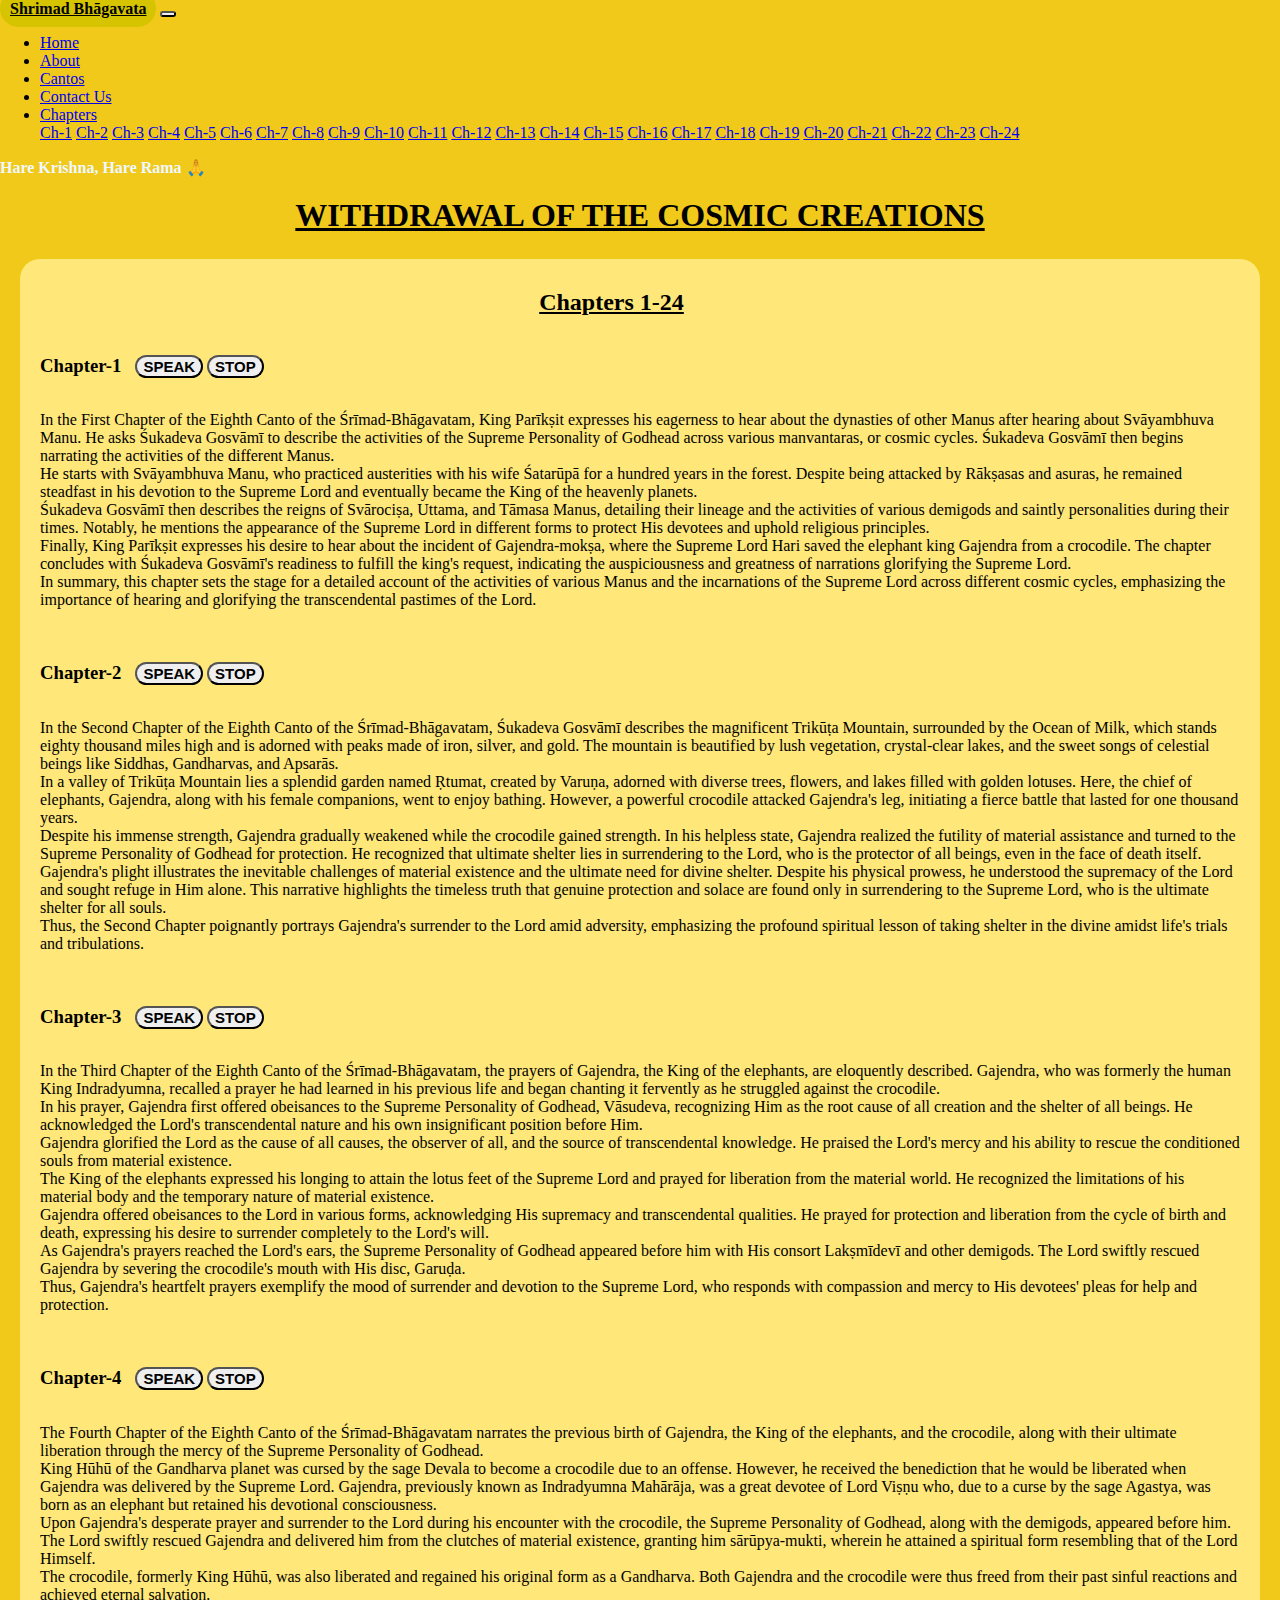
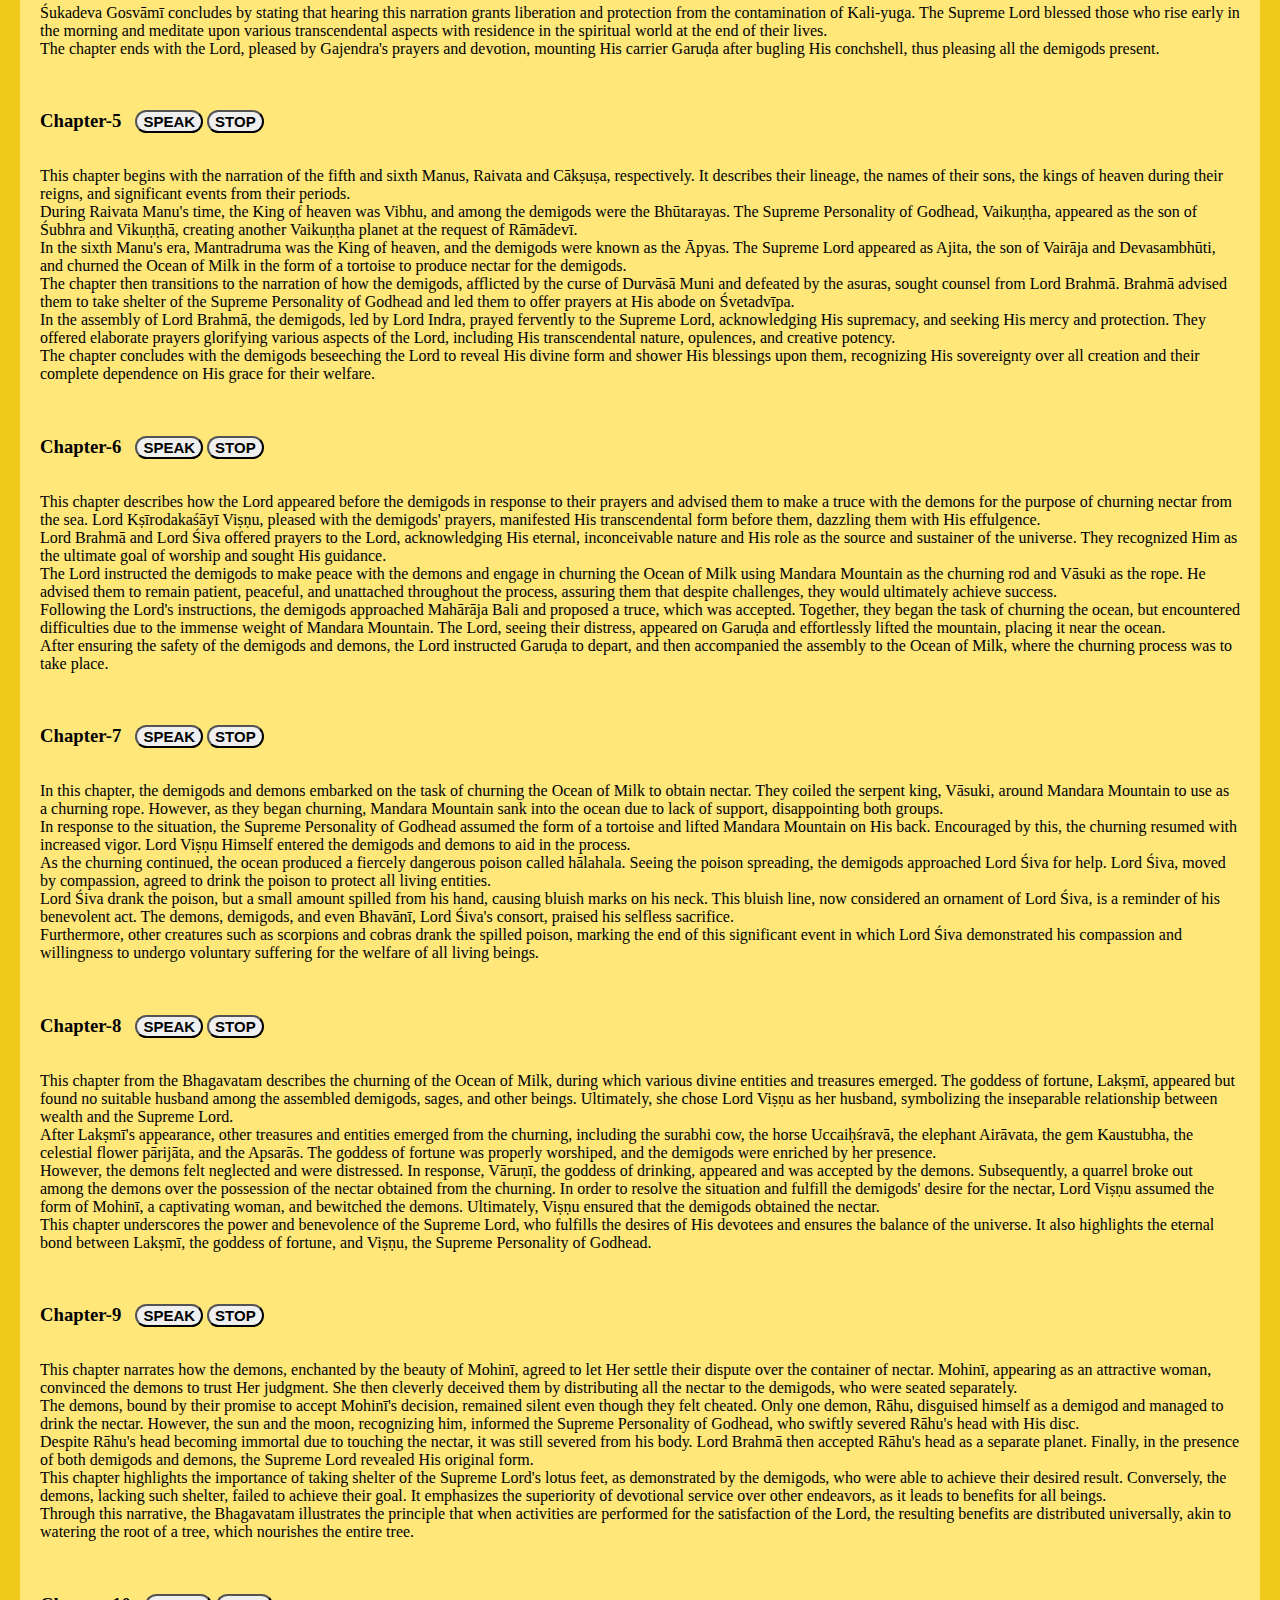
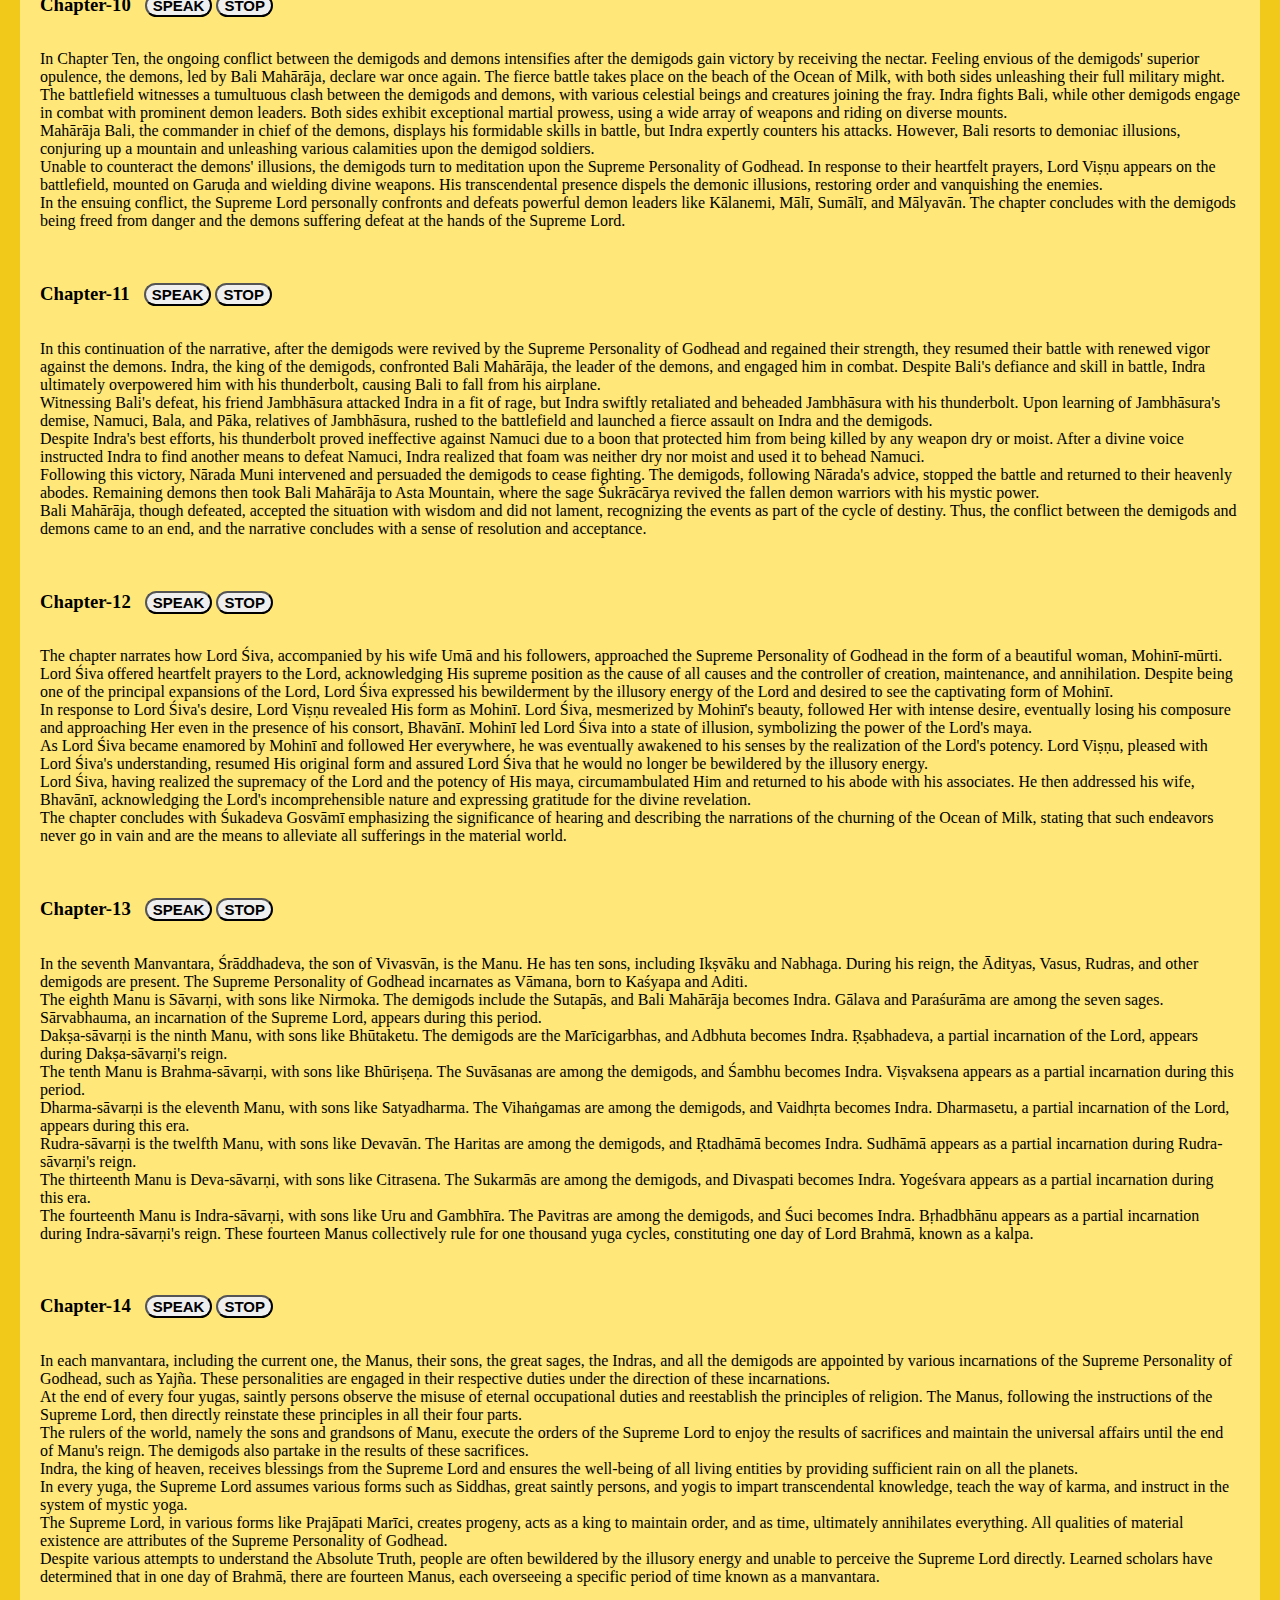
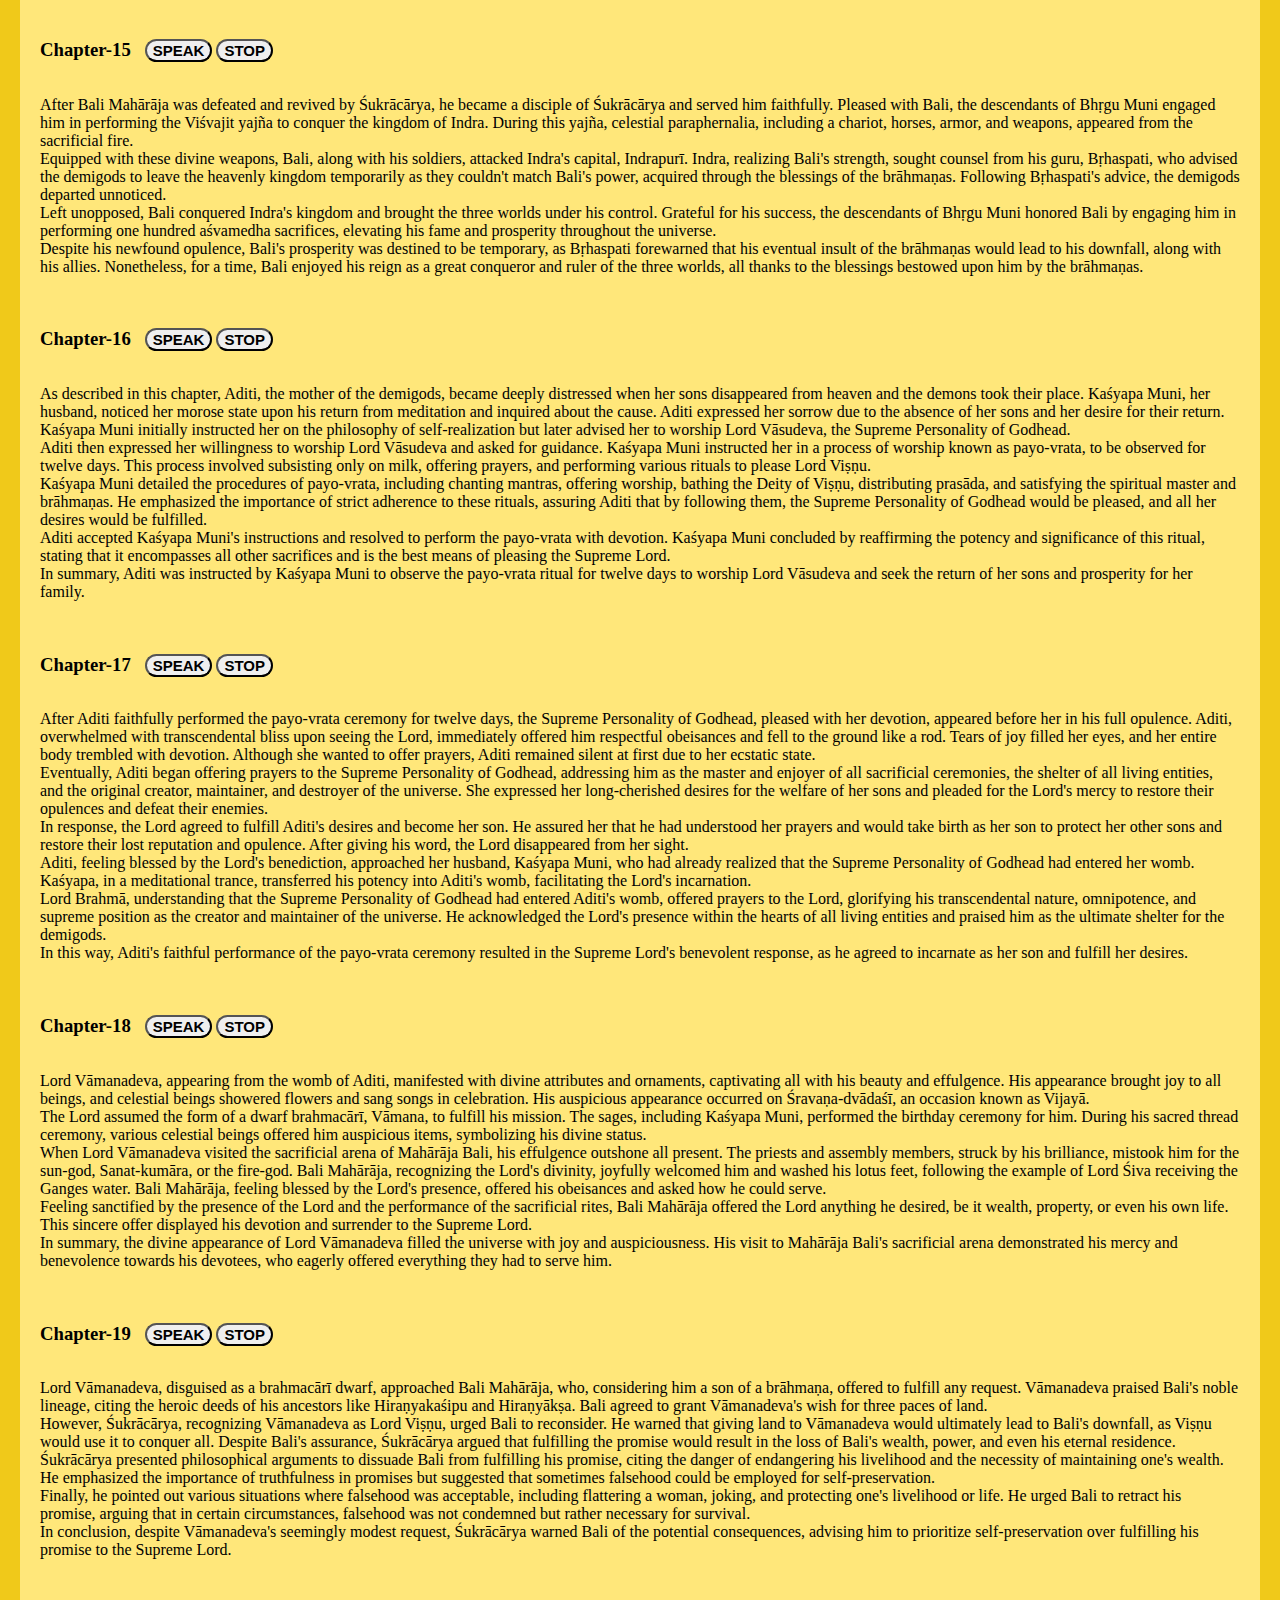
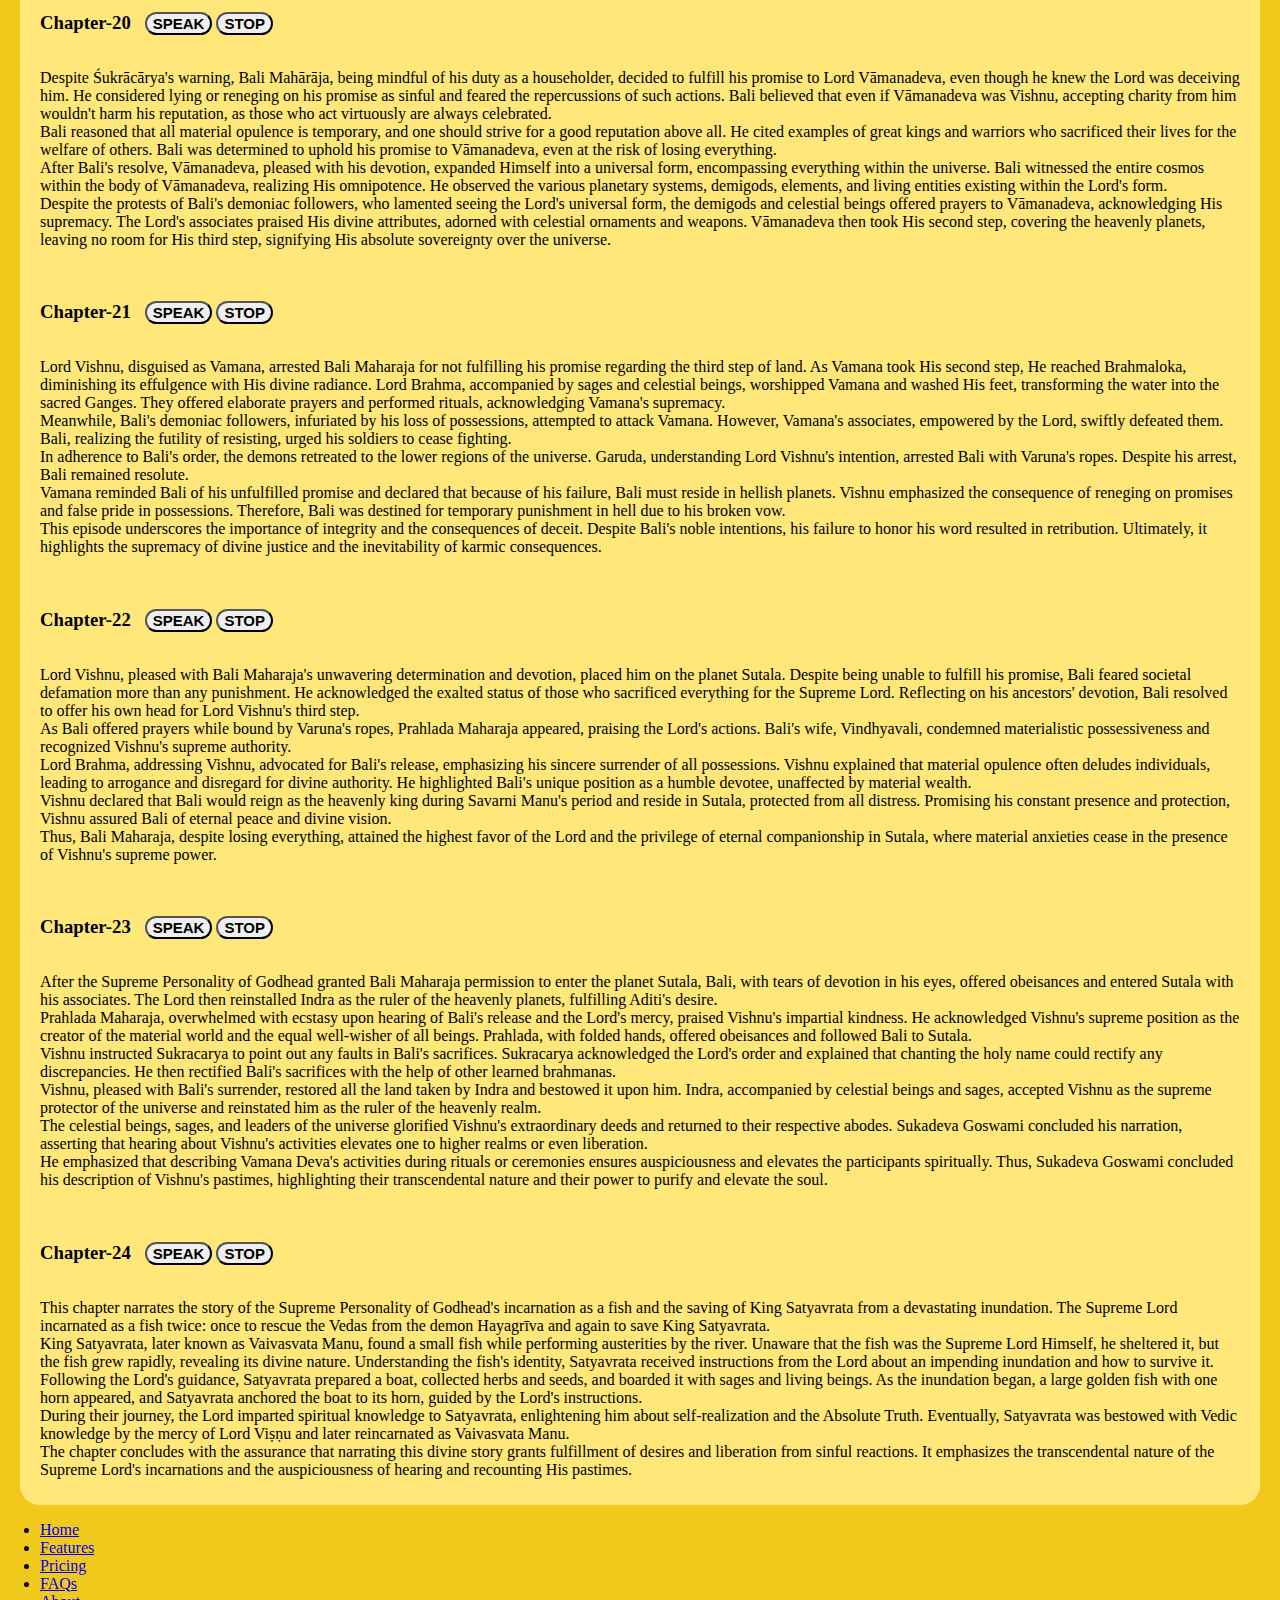
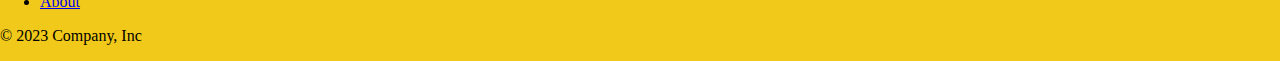
<file: Cantos/canto-8.html>
<!doctype html>
<html lang="en">
    <head>
        <meta charset="utf-8">
        <meta name="viewport" content="width=device-width, initial-scale=1">
        <title>Shrimad Bhagabad  🙏</title>
        <link href="https://cdn.jsdelivr.net/npm/bootstrap@5.3.2/dist/css/bootstrap.min.css" rel="stylesheet" integrity="sha384-T3c6CoIi6uLrA9TneNEoa7RxnatzjcDSCmG1MXxSR1GAsXEV/Dwwykc2MPK8M2HN" crossorigin="anonymous">
        <link rel="stylesheet" href="/Cantos/cantos.css">
    </head>
    <body>
        <!-- Navbar -->
        <nav class="navbar sticky-top navbar-expand-lg navbar-dark bg-black">    
            <div class="container-fluid">
                <a class="navbar-brand" href="/index.html" style="background-color: rgb(214, 196, 0); border-radius: 30px; color: black; padding: 10px; font-weight:600">Shrimad Bhāgavata</a>
                <button class="navbar-toggler" type="button" data-bs-toggle="collapse" data-bs-target="#navbarSupportedContent" aria-controls="navbarSupportedContent" aria-expanded="false" aria-label="Toggle navigation">
                    <span class="navbar-toggler-icon"></span>
                </button>
                <div class="collapse navbar-collapse" id="navbarSupportedContent">
                    <ul class="navbar-nav me-auto mb-2 mb-lg-0">
                        <li class="nav-item">
                            <a class="nav-link active" aria-current="page" href="/">Home</a>
                        </li>
                        <li class="nav-item">
                            <a class="nav-link" href="/about.html">About</a>
                        </li>
                        <li class="nav-item">
                            <a class="nav-link" href="/canto.html">Cantos</a>
                        </li>
                        <li class="nav-item">
                            <a class="nav-link" href="/Contact Form/contact.html">Contact Us</a>
                        </li>
                        <li class="nav-item dropdown">
                            <a class="nav-link dropdown-toggle" href="#" id="navbarDropdown" role="button" data-bs-toggle="dropdown" aria-haspopup="true" aria-expanded="false">
                                Chapters
                            </a>
                            <div class="dropdown-menu" aria-labelledby="navbarDropdown" style="max-height: 200px; overflow-y: auto;">
                                <a class="dropdown-item" href="#ch-1">Ch-1</a>
                                <a class="dropdown-item" href="#ch-2">Ch-2</a>
                                <a class="dropdown-item" href="#ch-3">Ch-3</a>
                                <a class="dropdown-item" href="#ch-4">Ch-4</a>
                                <a class="dropdown-item" href="#ch-5">Ch-5</a>
                                <a class="dropdown-item" href="#ch-6">Ch-6</a>
                                <a class="dropdown-item" href="#ch-7">Ch-7</a>
                                <a class="dropdown-item" href="#ch-8">Ch-8</a>
                                <a class="dropdown-item" href="#ch-9">Ch-9</a>
                                <a class="dropdown-item" href="#ch-10">Ch-10</a>
                                <a class="dropdown-item" href="#ch-11">Ch-11</a>
                                <a class="dropdown-item" href="#ch-12">Ch-12</a>
                                <a class="dropdown-item" href="#ch-13">Ch-13</a>
                                <a class="dropdown-item" href="#ch-14">Ch-14</a>
                                <a class="dropdown-item" href="#ch-15">Ch-15</a>
                                <a class="dropdown-item" href="#ch-16">Ch-16</a>
                                <a class="dropdown-item" href="#ch-17">Ch-17</a>
                                <a class="dropdown-item" href="#ch-18">Ch-18</a>
                                <a class="dropdown-item" href="#ch-19">Ch-19</a>
                                <a class="dropdown-item" href="#ch-20">Ch-20</a>
                                <a class="dropdown-item" href="#ch-21">Ch-21</a>
                                <a class="dropdown-item" href="#ch-22">Ch-22</a>
                                <a class="dropdown-item" href="#ch-23">Ch-23</a>
                                <a class="dropdown-item" href="#ch-24">Ch-24</a>
                            </div>
                        </li>
                    </ul>
                    <span class="navbar-text">
                        <b style="color: aliceblue; font-family: Cambria, Cochin, Georgia, Times, 'Times New Roman', serif;">Hare Krishna, Hare Rama 🙏</b>
                    </span>
                </div>
            </div>
        </nav>

        <h1><b><u>WITHDRAWAL OF THE COSMIC CREATIONS</u></b></h1>
        
        <div class="chapters">
            <h2><b><u>Chapters 1-24</u></b></h2>
            <div id="ch-1">
                <h3>Chapter-1</h3>
                <button onclick="startReading('content1')"><b><i>SPEAK</i></b></button>
                <button onclick="stopReading('content1')"><b><i>STOP</i></b></button>
                <p id="content1">In the First Chapter of the Eighth Canto of the Śrīmad-Bhāgavatam, King Parīkṣit expresses his eagerness to hear about the dynasties of other Manus after hearing about Svāyambhuva Manu. He asks Śukadeva Gosvāmī to describe the activities of the Supreme Personality of Godhead across various manvantaras, or cosmic cycles. Śukadeva Gosvāmī then begins narrating the activities of the different Manus.
                <br>
                He starts with Svāyambhuva Manu, who practiced austerities with his wife Śatarūpā for a hundred years in the forest. Despite being attacked by Rākṣasas and asuras, he remained steadfast in his devotion to the Supreme Lord and eventually became the King of the heavenly planets.
                <br>    
                Śukadeva Gosvāmī then describes the reigns of Svārociṣa, Uttama, and Tāmasa Manus, detailing their lineage and the activities of various demigods and saintly personalities during their times. Notably, he mentions the appearance of the Supreme Lord in different forms to protect His devotees and uphold religious principles.
                <br>    
                Finally, King Parīkṣit expresses his desire to hear about the incident of Gajendra-mokṣa, where the Supreme Lord Hari saved the elephant king Gajendra from a crocodile. The chapter concludes with Śukadeva Gosvāmī's readiness to fulfill the king's request, indicating the auspiciousness and greatness of narrations glorifying the Supreme Lord.
                <br>    
                In summary, this chapter sets the stage for a detailed account of the activities of various Manus and the incarnations of the Supreme Lord across different cosmic cycles, emphasizing the importance of hearing and glorifying the transcendental pastimes of the Lord.</p>
            </div>

            <br>

            <div id="ch-2">
                <h3>Chapter-2</h3>
                <button onclick="startReading('content2')"><b><i>SPEAK</i></b></button>
                <button onclick="stopReading('content2')"><b><i>STOP</i></b></button>
                <p id="content2">In the Second Chapter of the Eighth Canto of the Śrīmad-Bhāgavatam, Śukadeva Gosvāmī describes the magnificent Trikūṭa Mountain, surrounded by the Ocean of Milk, which stands eighty thousand miles high and is adorned with peaks made of iron, silver, and gold. The mountain is beautified by lush vegetation, crystal-clear lakes, and the sweet songs of celestial beings like Siddhas, Gandharvas, and Apsarās.
                <br>
                In a valley of Trikūṭa Mountain lies a splendid garden named Ṛtumat, created by Varuṇa, adorned with diverse trees, flowers, and lakes filled with golden lotuses. Here, the chief of elephants, Gajendra, along with his female companions, went to enjoy bathing. However, a powerful crocodile attacked Gajendra's leg, initiating a fierce battle that lasted for one thousand years.
                <br>    
                Despite his immense strength, Gajendra gradually weakened while the crocodile gained strength. In his helpless state, Gajendra realized the futility of material assistance and turned to the Supreme Personality of Godhead for protection. He recognized that ultimate shelter lies in surrendering to the Lord, who is the protector of all beings, even in the face of death itself.
                <br>    
                Gajendra's plight illustrates the inevitable challenges of material existence and the ultimate need for divine shelter. Despite his physical prowess, he understood the supremacy of the Lord and sought refuge in Him alone. This narrative highlights the timeless truth that genuine protection and solace are found only in surrendering to the Supreme Lord, who is the ultimate shelter for all souls.
                <br>    
                Thus, the Second Chapter poignantly portrays Gajendra's surrender to the Lord amid adversity, emphasizing the profound spiritual lesson of taking shelter in the divine amidst life's trials and tribulations.</p>
            </div>
            
            <br>
            
            <div id="ch-3">
                <h3>Chapter-3</h3>
                <button onclick="startReading('content3')"><b><i>SPEAK</i></b></button>
                <button onclick="stopReading('content3')"><b><i>STOP</i></b></button>
                <p id="content3">In the Third Chapter of the Eighth Canto of the Śrīmad-Bhāgavatam, the prayers of Gajendra, the King of the elephants, are eloquently described. Gajendra, who was formerly the human King Indradyumna, recalled a prayer he had learned in his previous life and began chanting it fervently as he struggled against the crocodile.
                <br>
                In his prayer, Gajendra first offered obeisances to the Supreme Personality of Godhead, Vāsudeva, recognizing Him as the root cause of all creation and the shelter of all beings. He acknowledged the Lord's transcendental nature and his own insignificant position before Him.
                <br>    
                Gajendra glorified the Lord as the cause of all causes, the observer of all, and the source of transcendental knowledge. He praised the Lord's mercy and his ability to rescue the conditioned souls from material existence.
                <br>    
                The King of the elephants expressed his longing to attain the lotus feet of the Supreme Lord and prayed for liberation from the material world. He recognized the limitations of his material body and the temporary nature of material existence.
                <br>    
                Gajendra offered obeisances to the Lord in various forms, acknowledging His supremacy and transcendental qualities. He prayed for protection and liberation from the cycle of birth and death, expressing his desire to surrender completely to the Lord's will.
                <br>    
                As Gajendra's prayers reached the Lord's ears, the Supreme Personality of Godhead appeared before him with His consort Lakṣmīdevī and other demigods. The Lord swiftly rescued Gajendra by severing the crocodile's mouth with His disc, Garuḍa.
                <br>    
                Thus, Gajendra's heartfelt prayers exemplify the mood of surrender and devotion to the Supreme Lord, who responds with compassion and mercy to His devotees' pleas for help and protection.</p>
            </div>
            
            <br>
            
            <div id="ch-4">
                <h3>Chapter-4</h3>
                <button onclick="startReading('content4')"><b><i>SPEAK</i></b></button>
                <button onclick="stopReading('content4')"><b><i>STOP</i></b></button>
                <p id="content4">The Fourth Chapter of the Eighth Canto of the Śrīmad-Bhāgavatam narrates the previous birth of Gajendra, the King of the elephants, and the crocodile, along with their ultimate liberation through the mercy of the Supreme Personality of Godhead.
                <br>
                King Hūhū of the Gandharva planet was cursed by the sage Devala to become a crocodile due to an offense. However, he received the benediction that he would be liberated when Gajendra was delivered by the Supreme Lord. Gajendra, previously known as Indradyumna Mahārāja, was a great devotee of Lord Viṣṇu who, due to a curse by the sage Agastya, was born as an elephant but retained his devotional consciousness.
                <br>    
                Upon Gajendra's desperate prayer and surrender to the Lord during his encounter with the crocodile, the Supreme Personality of Godhead, along with the demigods, appeared before him. The Lord swiftly rescued Gajendra and delivered him from the clutches of material existence, granting him sārūpya-mukti, wherein he attained a spiritual form resembling that of the Lord Himself.
                <br>    
                The crocodile, formerly King Hūhū, was also liberated and regained his original form as a Gandharva. Both Gajendra and the crocodile were thus freed from their past sinful reactions and achieved eternal salvation.
                <br>    
                Śukadeva Gosvāmī concludes by stating that hearing this narration grants liberation and protection from the contamination of Kali-yuga. The Supreme Lord blessed those who rise early in the morning and meditate upon various transcendental aspects with residence in the spiritual world at the end of their lives.
                <br>
                The chapter ends with the Lord, pleased by Gajendra's prayers and devotion, mounting His carrier Garuḍa after bugling His conchshell, thus pleasing all the demigods present.</p>
            </div>
            
            <br>
            
            <div id="ch-5">
                <h3>Chapter-5</h3>
                <button onclick="startReading('content5')"><b><i>SPEAK</i></b></button>
                <button onclick="stopReading('content5')"><b><i>STOP</i></b></button>
                <p id="content5">This chapter begins with the narration of the fifth and sixth Manus, Raivata and Cākṣuṣa, respectively. It describes their lineage, the names of their sons, the kings of heaven during their reigns, and significant events from their periods.
                <br>
                During Raivata Manu's time, the King of heaven was Vibhu, and among the demigods were the Bhūtarayas. The Supreme Personality of Godhead, Vaikuṇṭha, appeared as the son of Śubhra and Vikuṇṭhā, creating another Vaikuṇṭha planet at the request of Rāmādevī.
                <br>    
                In the sixth Manu's era, Mantradruma was the King of heaven, and the demigods were known as the Āpyas. The Supreme Lord appeared as Ajita, the son of Vairāja and Devasambhūti, and churned the Ocean of Milk in the form of a tortoise to produce nectar for the demigods.
                <br>    
                The chapter then transitions to the narration of how the demigods, afflicted by the curse of Durvāsā Muni and defeated by the asuras, sought counsel from Lord Brahmā. Brahmā advised them to take shelter of the Supreme Personality of Godhead and led them to offer prayers at His abode on Śvetadvīpa.
                <br>    
                In the assembly of Lord Brahmā, the demigods, led by Lord Indra, prayed fervently to the Supreme Lord, acknowledging His supremacy, and seeking His mercy and protection. They offered elaborate prayers glorifying various aspects of the Lord, including His transcendental nature, opulences, and creative potency.
                <br>    
                The chapter concludes with the demigods beseeching the Lord to reveal His divine form and shower His blessings upon them, recognizing His sovereignty over all creation and their complete dependence on His grace for their welfare.</p>
            </div>
            
            <br>
            
            <div id="ch-6">
                <h3>Chapter-6</h3>
                <button onclick="startReading('content6')"><b><i>SPEAK</i></b></button>
                <button onclick="stopReading('content6')"><b><i>STOP</i></b></button>
                <p id="content6">This chapter describes how the Lord appeared before the demigods in response to their prayers and advised them to make a truce with the demons for the purpose of churning nectar from the sea. Lord Kṣīrodakaśāyī Viṣṇu, pleased with the demigods' prayers, manifested His transcendental form before them, dazzling them with His effulgence.
                <br>
                Lord Brahmā and Lord Śiva offered prayers to the Lord, acknowledging His eternal, inconceivable nature and His role as the source and sustainer of the universe. They recognized Him as the ultimate goal of worship and sought His guidance.
                <br>    
                The Lord instructed the demigods to make peace with the demons and engage in churning the Ocean of Milk using Mandara Mountain as the churning rod and Vāsuki as the rope. He advised them to remain patient, peaceful, and unattached throughout the process, assuring them that despite challenges, they would ultimately achieve success.
                <br>    
                Following the Lord's instructions, the demigods approached Mahārāja Bali and proposed a truce, which was accepted. Together, they began the task of churning the ocean, but encountered difficulties due to the immense weight of Mandara Mountain. The Lord, seeing their distress, appeared on Garuḍa and effortlessly lifted the mountain, placing it near the ocean.
                <br>    
                After ensuring the safety of the demigods and demons, the Lord instructed Garuḍa to depart, and then accompanied the assembly to the Ocean of Milk, where the churning process was to take place.</p>
            </div>
            
            <br>
            
            <div id="ch-7">
                <h3>Chapter-7</h3>
                <button onclick="startReading('content7')"><b><i>SPEAK</i></b></button>
                <button onclick="stopReading('content7')"><b><i>STOP</i></b></button>
                <p id="content7">In this chapter, the demigods and demons embarked on the task of churning the Ocean of Milk to obtain nectar. They coiled the serpent king, Vāsuki, around Mandara Mountain to use as a churning rope. However, as they began churning, Mandara Mountain sank into the ocean due to lack of support, disappointing both groups.
                <br>
                In response to the situation, the Supreme Personality of Godhead assumed the form of a tortoise and lifted Mandara Mountain on His back. Encouraged by this, the churning resumed with increased vigor. Lord Viṣṇu Himself entered the demigods and demons to aid in the process.
                <br>    
                As the churning continued, the ocean produced a fiercely dangerous poison called hālahala. Seeing the poison spreading, the demigods approached Lord Śiva for help. Lord Śiva, moved by compassion, agreed to drink the poison to protect all living entities.
                <br>    
                Lord Śiva drank the poison, but a small amount spilled from his hand, causing bluish marks on his neck. This bluish line, now considered an ornament of Lord Śiva, is a reminder of his benevolent act. The demons, demigods, and even Bhavānī, Lord Śiva's consort, praised his selfless sacrifice.
                <br>    
                Furthermore, other creatures such as scorpions and cobras drank the spilled poison, marking the end of this significant event in which Lord Śiva demonstrated his compassion and willingness to undergo voluntary suffering for the welfare of all living beings.</p>
            </div>
            
            <br>
            
            <div id="ch-8">
                <h3>Chapter-8</h3>
                <button onclick="startReading('content8')"><b><i>SPEAK</i></b></button>
                <button onclick="stopReading('content8')"><b><i>STOP</i></b></button>
                <p id="content8">This chapter from the Bhagavatam describes the churning of the Ocean of Milk, during which various divine entities and treasures emerged. The goddess of fortune, Lakṣmī, appeared but found no suitable husband among the assembled demigods, sages, and other beings. Ultimately, she chose Lord Viṣṇu as her husband, symbolizing the inseparable relationship between wealth and the Supreme Lord.
                <br>
                After Lakṣmī's appearance, other treasures and entities emerged from the churning, including the surabhi cow, the horse Uccaiḥśravā, the elephant Airāvata, the gem Kaustubha, the celestial flower pārijāta, and the Apsarās. The goddess of fortune was properly worshiped, and the demigods were enriched by her presence.
                <br>    
                However, the demons felt neglected and were distressed. In response, Vāruṇī, the goddess of drinking, appeared and was accepted by the demons. Subsequently, a quarrel broke out among the demons over the possession of the nectar obtained from the churning. In order to resolve the situation and fulfill the demigods' desire for the nectar, Lord Viṣṇu assumed the form of Mohinī, a captivating woman, and bewitched the demons. Ultimately, Viṣṇu ensured that the demigods obtained the nectar.
                <br>    
                This chapter underscores the power and benevolence of the Supreme Lord, who fulfills the desires of His devotees and ensures the balance of the universe. It also highlights the eternal bond between Lakṣmī, the goddess of fortune, and Viṣṇu, the Supreme Personality of Godhead.</p>
            </div>
            
            <br>
            
            <div id="ch-9">
                <h3>Chapter-9</h3>
                <button onclick="startReading('content9')"><b><i>SPEAK</i></b></button>
                <button onclick="stopReading('content9')"><b><i>STOP</i></b></button>
                <p id="content9">This chapter narrates how the demons, enchanted by the beauty of Mohinī, agreed to let Her settle their dispute over the container of nectar. Mohinī, appearing as an attractive woman, convinced the demons to trust Her judgment. She then cleverly deceived them by distributing all the nectar to the demigods, who were seated separately.
                <br>
                The demons, bound by their promise to accept Mohinī's decision, remained silent even though they felt cheated. Only one demon, Rāhu, disguised himself as a demigod and managed to drink the nectar. However, the sun and the moon, recognizing him, informed the Supreme Personality of Godhead, who swiftly severed Rāhu's head with His disc.
                <br>    
                Despite Rāhu's head becoming immortal due to touching the nectar, it was still severed from his body. Lord Brahmā then accepted Rāhu's head as a separate planet. Finally, in the presence of both demigods and demons, the Supreme Lord revealed His original form.
                <br>    
                This chapter highlights the importance of taking shelter of the Supreme Lord's lotus feet, as demonstrated by the demigods, who were able to achieve their desired result. Conversely, the demons, lacking such shelter, failed to achieve their goal. It emphasizes the superiority of devotional service over other endeavors, as it leads to benefits for all beings.
                <br>    
                Through this narrative, the Bhagavatam illustrates the principle that when activities are performed for the satisfaction of the Lord, the resulting benefits are distributed universally, akin to watering the root of a tree, which nourishes the entire tree.</p>
            </div>
            
            <br>

            <div id="ch-10">
                <h3>Chapter-10</h3>
                <button onclick="startReading('content10')"><b><i>SPEAK</i></b></button>
                <button onclick="stopReading('content10')"><b><i>STOP</i></b></button>
                <p id="content10">In Chapter Ten, the ongoing conflict between the demigods and demons intensifies after the demigods gain victory by receiving the nectar. Feeling envious of the demigods' superior opulence, the demons, led by Bali Mahārāja, declare war once again. The fierce battle takes place on the beach of the Ocean of Milk, with both sides unleashing their full military might.
                <br>
                The battlefield witnesses a tumultuous clash between the demigods and demons, with various celestial beings and creatures joining the fray. Indra fights Bali, while other demigods engage in combat with prominent demon leaders. Both sides exhibit exceptional martial prowess, using a wide array of weapons and riding on diverse mounts.
                <br>    
                Mahārāja Bali, the commander in chief of the demons, displays his formidable skills in battle, but Indra expertly counters his attacks. However, Bali resorts to demoniac illusions, conjuring up a mountain and unleashing various calamities upon the demigod soldiers.
                <br>    
                Unable to counteract the demons' illusions, the demigods turn to meditation upon the Supreme Personality of Godhead. In response to their heartfelt prayers, Lord Viṣṇu appears on the battlefield, mounted on Garuḍa and wielding divine weapons. His transcendental presence dispels the demonic illusions, restoring order and vanquishing the enemies.
                <br>
                In the ensuing conflict, the Supreme Lord personally confronts and defeats powerful demon leaders like Kālanemi, Mālī, Sumālī, and Mālyavān. The chapter concludes with the demigods being freed from danger and the demons suffering defeat at the hands of the Supreme Lord.</p>
            </div>
            
            <br>
            
            <div id="ch-11">
                <h3>Chapter-11</h3>
                <button onclick="startReading('content11')"><b><i>SPEAK</i></b></button>
                <button onclick="stopReading('content11')"><b><i>STOP</i></b></button>
                <p id="content11">In this continuation of the narrative, after the demigods were revived by the Supreme Personality of Godhead and regained their strength, they resumed their battle with renewed vigor against the demons. Indra, the king of the demigods, confronted Bali Mahārāja, the leader of the demons, and engaged him in combat. Despite Bali's defiance and skill in battle, Indra ultimately overpowered him with his thunderbolt, causing Bali to fall from his airplane.
                <br>
                Witnessing Bali's defeat, his friend Jambhāsura attacked Indra in a fit of rage, but Indra swiftly retaliated and beheaded Jambhāsura with his thunderbolt. Upon learning of Jambhāsura's demise, Namuci, Bala, and Pāka, relatives of Jambhāsura, rushed to the battlefield and launched a fierce assault on Indra and the demigods.
                <br>    
                Despite Indra's best efforts, his thunderbolt proved ineffective against Namuci due to a boon that protected him from being killed by any weapon dry or moist. After a divine voice instructed Indra to find another means to defeat Namuci, Indra realized that foam was neither dry nor moist and used it to behead Namuci.
                <br>    
                Following this victory, Nārada Muni intervened and persuaded the demigods to cease fighting. The demigods, following Nārada's advice, stopped the battle and returned to their heavenly abodes. Remaining demons then took Bali Mahārāja to Asta Mountain, where the sage Śukrācārya revived the fallen demon warriors with his mystic power.
                <br>    
                Bali Mahārāja, though defeated, accepted the situation with wisdom and did not lament, recognizing the events as part of the cycle of destiny. Thus, the conflict between the demigods and demons came to an end, and the narrative concludes with a sense of resolution and acceptance.</p>
            </div>
            
            <br>
            
            <div id="ch-12">
                <h3>Chapter-12</h3>
                <button onclick="startReading('content12')"><b><i>SPEAK</i></b></button>
                <button onclick="stopReading('content12')"><b><i>STOP</i></b></button>
                <p id="content12">The chapter narrates how Lord Śiva, accompanied by his wife Umā and his followers, approached the Supreme Personality of Godhead in the form of a beautiful woman, Mohinī-mūrti. Lord Śiva offered heartfelt prayers to the Lord, acknowledging His supreme position as the cause of all causes and the controller of creation, maintenance, and annihilation. Despite being one of the principal expansions of the Lord, Lord Śiva expressed his bewilderment by the illusory energy of the Lord and desired to see the captivating form of Mohinī.
                <br>
                In response to Lord Śiva's desire, Lord Viṣṇu revealed His form as Mohinī. Lord Śiva, mesmerized by Mohinī's beauty, followed Her with intense desire, eventually losing his composure and approaching Her even in the presence of his consort, Bhavānī. Mohinī led Lord Śiva into a state of illusion, symbolizing the power of the Lord's maya.
                <br>    
                As Lord Śiva became enamored by Mohinī and followed Her everywhere, he was eventually awakened to his senses by the realization of the Lord's potency. Lord Viṣṇu, pleased with Lord Śiva's understanding, resumed His original form and assured Lord Śiva that he would no longer be bewildered by the illusory energy.
                <br>    
                Lord Śiva, having realized the supremacy of the Lord and the potency of His maya, circumambulated Him and returned to his abode with his associates. He then addressed his wife, Bhavānī, acknowledging the Lord's incomprehensible nature and expressing gratitude for the divine revelation.
                <br>
                The chapter concludes with Śukadeva Gosvāmī emphasizing the significance of hearing and describing the narrations of the churning of the Ocean of Milk, stating that such endeavors never go in vain and are the means to alleviate all sufferings in the material world.</p>
            </div>
            
            <br>
            
            <div id="ch-13">
                <h3>Chapter-13</h3>
                <button onclick="startReading('content13')"><b><i>SPEAK</i></b></button>
                <button onclick="stopReading('content13')"><b><i>STOP</i></b></button>
                <p id="content13">In the seventh Manvantara, Śrāddhadeva, the son of Vivasvān, is the Manu. He has ten sons, including Ikṣvāku and Nabhaga. During his reign, the Ādityas, Vasus, Rudras, and other demigods are present. The Supreme Personality of Godhead incarnates as Vāmana, born to Kaśyapa and Aditi.
                <br>
                The eighth Manu is Sāvarṇi, with sons like Nirmoka. The demigods include the Sutapās, and Bali Mahārāja becomes Indra. Gālava and Paraśurāma are among the seven sages. Sārvabhauma, an incarnation of the Supreme Lord, appears during this period.
                <br>    
                Dakṣa-sāvarṇi is the ninth Manu, with sons like Bhūtaketu. The demigods are the Marīcigarbhas, and Adbhuta becomes Indra. Ṛṣabhadeva, a partial incarnation of the Lord, appears during Dakṣa-sāvarṇi's reign.
                <br>    
                The tenth Manu is Brahma-sāvarṇi, with sons like Bhūriṣeṇa. The Suvāsanas are among the demigods, and Śambhu becomes Indra. Viṣvaksena appears as a partial incarnation during this period.
                <br>    
                Dharma-sāvarṇi is the eleventh Manu, with sons like Satyadharma. The Vihaṅgamas are among the demigods, and Vaidhṛta becomes Indra. Dharmasetu, a partial incarnation of the Lord, appears during this era.
                <br>    
                Rudra-sāvarṇi is the twelfth Manu, with sons like Devavān. The Haritas are among the demigods, and Ṛtadhāmā becomes Indra. Sudhāmā appears as a partial incarnation during Rudra-sāvarṇi's reign.
                <br>    
                The thirteenth Manu is Deva-sāvarṇi, with sons like Citrasena. The Sukarmās are among the demigods, and Divaspati becomes Indra. Yogeśvara appears as a partial incarnation during this era.
                <br>    
                The fourteenth Manu is Indra-sāvarṇi, with sons like Uru and Gambhīra. The Pavitras are among the demigods, and Śuci becomes Indra. Bṛhadbhānu appears as a partial incarnation during Indra-sāvarṇi's reign. These fourteen Manus collectively rule for one thousand yuga cycles, constituting one day of Lord Brahmā, known as a kalpa.</p>
            </div>
            
            <br>
            
            <div id="ch-14">
                <h3>Chapter-14</h3>
                <button onclick="startReading('content14')"><b><i>SPEAK</i></b></button>
                <button onclick="stopReading('content14')"><b><i>STOP</i></b></button>
                <p id="content14">In each manvantara, including the current one, the Manus, their sons, the great sages, the Indras, and all the demigods are appointed by various incarnations of the Supreme Personality of Godhead, such as Yajña. These personalities are engaged in their respective duties under the direction of these incarnations.
                <br>
                At the end of every four yugas, saintly persons observe the misuse of eternal occupational duties and reestablish the principles of religion. The Manus, following the instructions of the Supreme Lord, then directly reinstate these principles in all their four parts.
                <br>    
                The rulers of the world, namely the sons and grandsons of Manu, execute the orders of the Supreme Lord to enjoy the results of sacrifices and maintain the universal affairs until the end of Manu's reign. The demigods also partake in the results of these sacrifices.
                <br>    
                Indra, the king of heaven, receives blessings from the Supreme Lord and ensures the well-being of all living entities by providing sufficient rain on all the planets.
                <br>    
                In every yuga, the Supreme Lord assumes various forms such as Siddhas, great saintly persons, and yogis to impart transcendental knowledge, teach the way of karma, and instruct in the system of mystic yoga.
                <br>    
                The Supreme Lord, in various forms like Prajāpati Marīci, creates progeny, acts as a king to maintain order, and as time, ultimately annihilates everything. All qualities of material existence are attributes of the Supreme Personality of Godhead.
                <br>    
                Despite various attempts to understand the Absolute Truth, people are often bewildered by the illusory energy and unable to perceive the Supreme Lord directly. Learned scholars have determined that in one day of Brahmā, there are fourteen Manus, each overseeing a specific period of time known as a manvantara.</p>
            </div>
            
            <br>
            
            <div id="ch-15">
                <h3>Chapter-15</h3>
                <button onclick="startReading('content15')"><b><i>SPEAK</i></b></button>
                <button onclick="stopReading('content15')"><b><i>STOP</i></b></button>
                <p id="content15">After Bali Mahārāja was defeated and revived by Śukrācārya, he became a disciple of Śukrācārya and served him faithfully. Pleased with Bali, the descendants of Bhṛgu Muni engaged him in performing the Viśvajit yajña to conquer the kingdom of Indra. During this yajña, celestial paraphernalia, including a chariot, horses, armor, and weapons, appeared from the sacrificial fire.
                <br>
                Equipped with these divine weapons, Bali, along with his soldiers, attacked Indra's capital, Indrapurī. Indra, realizing Bali's strength, sought counsel from his guru, Bṛhaspati, who advised the demigods to leave the heavenly kingdom temporarily as they couldn't match Bali's power, acquired through the blessings of the brāhmaṇas. Following Bṛhaspati's advice, the demigods departed unnoticed.
                <br>    
                Left unopposed, Bali conquered Indra's kingdom and brought the three worlds under his control. Grateful for his success, the descendants of Bhṛgu Muni honored Bali by engaging him in performing one hundred aśvamedha sacrifices, elevating his fame and prosperity throughout the universe.
                <br>    
                Despite his newfound opulence, Bali's prosperity was destined to be temporary, as Bṛhaspati forewarned that his eventual insult of the brāhmaṇas would lead to his downfall, along with his allies. Nonetheless, for a time, Bali enjoyed his reign as a great conqueror and ruler of the three worlds, all thanks to the blessings bestowed upon him by the brāhmaṇas.</p>
            </div>

            <br>

            <div id="ch-16">
                <h3>Chapter-16</h3>
                <button onclick="startReading('content16')"><b><i>SPEAK</i></b></button>
                <button onclick="stopReading('content16')"><b><i>STOP</i></b></button>
                <p id="content16">As described in this chapter, Aditi, the mother of the demigods, became deeply distressed when her sons disappeared from heaven and the demons took their place. Kaśyapa Muni, her husband, noticed her morose state upon his return from meditation and inquired about the cause. Aditi expressed her sorrow due to the absence of her sons and her desire for their return. Kaśyapa Muni initially instructed her on the philosophy of self-realization but later advised her to worship Lord Vāsudeva, the Supreme Personality of Godhead.
                <br>
                Aditi then expressed her willingness to worship Lord Vāsudeva and asked for guidance. Kaśyapa Muni instructed her in a process of worship known as payo-vrata, to be observed for twelve days. This process involved subsisting only on milk, offering prayers, and performing various rituals to please Lord Viṣṇu.
                <br>    
                Kaśyapa Muni detailed the procedures of payo-vrata, including chanting mantras, offering worship, bathing the Deity of Viṣṇu, distributing prasāda, and satisfying the spiritual master and brāhmaṇas. He emphasized the importance of strict adherence to these rituals, assuring Aditi that by following them, the Supreme Personality of Godhead would be pleased, and all her desires would be fulfilled.
                <br>    
                Aditi accepted Kaśyapa Muni's instructions and resolved to perform the payo-vrata with devotion. Kaśyapa Muni concluded by reaffirming the potency and significance of this ritual, stating that it encompasses all other sacrifices and is the best means of pleasing the Supreme Lord.
                <br>    
                In summary, Aditi was instructed by Kaśyapa Muni to observe the payo-vrata ritual for twelve days to worship Lord Vāsudeva and seek the return of her sons and prosperity for her family.</p>
            </div>

            <br>

            <div id="ch-17">
                <h3>Chapter-17</h3>
                <button onclick="startReading('content17')"><b><i>SPEAK</i></b></button>
                <button onclick="stopReading('content17')"><b><i>STOP</i></b></button>
                <p id="content17">After Aditi faithfully performed the payo-vrata ceremony for twelve days, the Supreme Personality of Godhead, pleased with her devotion, appeared before her in his full opulence. Aditi, overwhelmed with transcendental bliss upon seeing the Lord, immediately offered him respectful obeisances and fell to the ground like a rod. Tears of joy filled her eyes, and her entire body trembled with devotion. Although she wanted to offer prayers, Aditi remained silent at first due to her ecstatic state.
                <br>
                Eventually, Aditi began offering prayers to the Supreme Personality of Godhead, addressing him as the master and enjoyer of all sacrificial ceremonies, the shelter of all living entities, and the original creator, maintainer, and destroyer of the universe. She expressed her long-cherished desires for the welfare of her sons and pleaded for the Lord's mercy to restore their opulences and defeat their enemies.
                <br>    
                In response, the Lord agreed to fulfill Aditi's desires and become her son. He assured her that he had understood her prayers and would take birth as her son to protect her other sons and restore their lost reputation and opulence. After giving his word, the Lord disappeared from her sight.
                <br>    
                Aditi, feeling blessed by the Lord's benediction, approached her husband, Kaśyapa Muni, who had already realized that the Supreme Personality of Godhead had entered her womb. Kaśyapa, in a meditational trance, transferred his potency into Aditi's womb, facilitating the Lord's incarnation.
                <br>    
                Lord Brahmā, understanding that the Supreme Personality of Godhead had entered Aditi's womb, offered prayers to the Lord, glorifying his transcendental nature, omnipotence, and supreme position as the creator and maintainer of the universe. He acknowledged the Lord's presence within the hearts of all living entities and praised him as the ultimate shelter for the demigods.
                <br>
                In this way, Aditi's faithful performance of the payo-vrata ceremony resulted in the Supreme Lord's benevolent response, as he agreed to incarnate as her son and fulfill her desires.</p>
            </div>

            <br>

            <div id="ch-18">
                <h3>Chapter-18</h3>
                <button onclick="startReading('content18')"><b><i>SPEAK</i></b></button>
                <button onclick="stopReading('content18')"><b><i>STOP</i></b></button>
                <p id="content18">Lord Vāmanadeva, appearing from the womb of Aditi, manifested with divine attributes and ornaments, captivating all with his beauty and effulgence. His appearance brought joy to all beings, and celestial beings showered flowers and sang songs in celebration. His auspicious appearance occurred on Śravaṇa-dvādaśī, an occasion known as Vijayā.
                <br>
                The Lord assumed the form of a dwarf brahmacārī, Vāmana, to fulfill his mission. The sages, including Kaśyapa Muni, performed the birthday ceremony for him. During his sacred thread ceremony, various celestial beings offered him auspicious items, symbolizing his divine status.
                <br>    
                When Lord Vāmanadeva visited the sacrificial arena of Mahārāja Bali, his effulgence outshone all present. The priests and assembly members, struck by his brilliance, mistook him for the sun-god, Sanat-kumāra, or the fire-god. Bali Mahārāja, recognizing the Lord's divinity, joyfully welcomed him and washed his lotus feet, following the example of Lord Śiva receiving the Ganges water. Bali Mahārāja, feeling blessed by the Lord's presence, offered his obeisances and asked how he could serve.
                <br>    
                Feeling sanctified by the presence of the Lord and the performance of the sacrificial rites, Bali Mahārāja offered the Lord anything he desired, be it wealth, property, or even his own life. This sincere offer displayed his devotion and surrender to the Supreme Lord.
                <br>    
                In summary, the divine appearance of Lord Vāmanadeva filled the universe with joy and auspiciousness. His visit to Mahārāja Bali's sacrificial arena demonstrated his mercy and benevolence towards his devotees, who eagerly offered everything they had to serve him.</p>
            </div>

            <br>

            <div id="ch-19">
                <h3>Chapter-19</h3>
                <button onclick="startReading('content19')"><b><i>SPEAK</i></b></button>
                <button onclick="stopReading('content19')"><b><i>STOP</i></b></button>
                <p id="content19">Lord Vāmanadeva, disguised as a brahmacārī dwarf, approached Bali Mahārāja, who, considering him a son of a brāhmaṇa, offered to fulfill any request. Vāmanadeva praised Bali's noble lineage, citing the heroic deeds of his ancestors like Hiraṇyakaśipu and Hiraṇyākṣa. Bali agreed to grant Vāmanadeva's wish for three paces of land.
                <br>
                However, Śukrācārya, recognizing Vāmanadeva as Lord Viṣṇu, urged Bali to reconsider. He warned that giving land to Vāmanadeva would ultimately lead to Bali's downfall, as Viṣṇu would use it to conquer all. Despite Bali's assurance, Śukrācārya argued that fulfilling the promise would result in the loss of Bali's wealth, power, and even his eternal residence.
                <br>    
                Śukrācārya presented philosophical arguments to dissuade Bali from fulfilling his promise, citing the danger of endangering his livelihood and the necessity of maintaining one's wealth. He emphasized the importance of truthfulness in promises but suggested that sometimes falsehood could be employed for self-preservation.
                <br>    
                Finally, he pointed out various situations where falsehood was acceptable, including flattering a woman, joking, and protecting one's livelihood or life. He urged Bali to retract his promise, arguing that in certain circumstances, falsehood was not condemned but rather necessary for survival.
                <br>    
                In conclusion, despite Vāmanadeva's seemingly modest request, Śukrācārya warned Bali of the potential consequences, advising him to prioritize self-preservation over fulfilling his promise to the Supreme Lord.</p>
            </div>

            <br>

            <div id="ch-20">
                <h3>Chapter-20</h3>
                <button onclick="startReading('content20')"><b><i>SPEAK</i></b></button>
                <button onclick="stopReading('content20')"><b><i>STOP</i></b></button>
                <p id="content20">Despite Śukrācārya's warning, Bali Mahārāja, being mindful of his duty as a householder, decided to fulfill his promise to Lord Vāmanadeva, even though he knew the Lord was deceiving him. He considered lying or reneging on his promise as sinful and feared the repercussions of such actions. Bali believed that even if Vāmanadeva was Vishnu, accepting charity from him wouldn't harm his reputation, as those who act virtuously are always celebrated.
                <br>
                Bali reasoned that all material opulence is temporary, and one should strive for a good reputation above all. He cited examples of great kings and warriors who sacrificed their lives for the welfare of others. Bali was determined to uphold his promise to Vāmanadeva, even at the risk of losing everything.
                <br>    
                After Bali's resolve, Vāmanadeva, pleased with his devotion, expanded Himself into a universal form, encompassing everything within the universe. Bali witnessed the entire cosmos within the body of Vāmanadeva, realizing His omnipotence. He observed the various planetary systems, demigods, elements, and living entities existing within the Lord's form.
                <br>    
                Despite the protests of Bali's demoniac followers, who lamented seeing the Lord's universal form, the demigods and celestial beings offered prayers to Vāmanadeva, acknowledging His supremacy. The Lord's associates praised His divine attributes, adorned with celestial ornaments and weapons. Vāmanadeva then took His second step, covering the heavenly planets, leaving no room for His third step, signifying His absolute sovereignty over the universe.</p>
            </div>

            <br>

            <div id="ch-21">
                <h3>Chapter-21</h3>
                <button onclick="startReading('content21')"><b><i>SPEAK</i></b></button>
                <button onclick="stopReading('content21')"><b><i>STOP</i></b></button>
                <p id="content21">Lord Vishnu, disguised as Vamana, arrested Bali Maharaja for not fulfilling his promise regarding the third step of land. As Vamana took His second step, He reached Brahmaloka, diminishing its effulgence with His divine radiance. Lord Brahma, accompanied by sages and celestial beings, worshipped Vamana and washed His feet, transforming the water into the sacred Ganges. They offered elaborate prayers and performed rituals, acknowledging Vamana's supremacy.
                <br>
                Meanwhile, Bali's demoniac followers, infuriated by his loss of possessions, attempted to attack Vamana. However, Vamana's associates, empowered by the Lord, swiftly defeated them. Bali, realizing the futility of resisting, urged his soldiers to cease fighting.
                <br>    
                In adherence to Bali's order, the demons retreated to the lower regions of the universe. Garuda, understanding Lord Vishnu's intention, arrested Bali with Varuna's ropes. Despite his arrest, Bali remained resolute.
                <br>    
                Vamana reminded Bali of his unfulfilled promise and declared that because of his failure, Bali must reside in hellish planets. Vishnu emphasized the consequence of reneging on promises and false pride in possessions. Therefore, Bali was destined for temporary punishment in hell due to his broken vow.
                <br>    
                This episode underscores the importance of integrity and the consequences of deceit. Despite Bali's noble intentions, his failure to honor his word resulted in retribution. Ultimately, it highlights the supremacy of divine justice and the inevitability of karmic consequences.</p>
            </div>

            <br>

            <div id="ch-22">
                <h3>Chapter-22</h3>
                <button onclick="startReading('content22')"><b><i>SPEAK</i></b></button>
                <button onclick="stopReading('content22')"><b><i>STOP</i></b></button>
                <p id="content22">Lord Vishnu, pleased with Bali Maharaja's unwavering determination and devotion, placed him on the planet Sutala. Despite being unable to fulfill his promise, Bali feared societal defamation more than any punishment. He acknowledged the exalted status of those who sacrificed everything for the Supreme Lord. Reflecting on his ancestors' devotion, Bali resolved to offer his own head for Lord Vishnu's third step.
                <br>
                As Bali offered prayers while bound by Varuna's ropes, Prahlada Maharaja appeared, praising the Lord's actions. Bali's wife, Vindhyavali, condemned materialistic possessiveness and recognized Vishnu's supreme authority.
                <br>    
                Lord Brahma, addressing Vishnu, advocated for Bali's release, emphasizing his sincere surrender of all possessions. Vishnu explained that material opulence often deludes individuals, leading to arrogance and disregard for divine authority. He highlighted Bali's unique position as a humble devotee, unaffected by material wealth.
                <br>    
                Vishnu declared that Bali would reign as the heavenly king during Savarni Manu's period and reside in Sutala, protected from all distress. Promising his constant presence and protection, Vishnu assured Bali of eternal peace and divine vision.
                <br>    
                Thus, Bali Maharaja, despite losing everything, attained the highest favor of the Lord and the privilege of eternal companionship in Sutala, where material anxieties cease in the presence of Vishnu's supreme power.</p>
            </div>

            <br>

            <div id="ch-23">
                <h3>Chapter-23</h3>
                <button onclick="startReading('content23')"><b><i>SPEAK</i></b></button>
                <button onclick="stopReading('content23')"><b><i>STOP</i></b></button>
                <p id="content23">After the Supreme Personality of Godhead granted Bali Maharaja permission to enter the planet Sutala, Bali, with tears of devotion in his eyes, offered obeisances and entered Sutala with his associates. The Lord then reinstalled Indra as the ruler of the heavenly planets, fulfilling Aditi's desire.
                <br>
                Prahlada Maharaja, overwhelmed with ecstasy upon hearing of Bali's release and the Lord's mercy, praised Vishnu's impartial kindness. He acknowledged Vishnu's supreme position as the creator of the material world and the equal well-wisher of all beings. Prahlada, with folded hands, offered obeisances and followed Bali to Sutala.
                <br>    
                Vishnu instructed Sukracarya to point out any faults in Bali's sacrifices. Sukracarya acknowledged the Lord's order and explained that chanting the holy name could rectify any discrepancies. He then rectified Bali's sacrifices with the help of other learned brahmanas.
                <br>    
                Vishnu, pleased with Bali's surrender, restored all the land taken by Indra and bestowed it upon him. Indra, accompanied by celestial beings and sages, accepted Vishnu as the supreme protector of the universe and reinstated him as the ruler of the heavenly realm.
                <br>    
                The celestial beings, sages, and leaders of the universe glorified Vishnu's extraordinary deeds and returned to their respective abodes. Sukadeva Goswami concluded his narration, asserting that hearing about Vishnu's activities elevates one to higher realms or even liberation.
                <br>
                He emphasized that describing Vamana Deva's activities during rituals or ceremonies ensures auspiciousness and elevates the participants spiritually. Thus, Sukadeva Goswami concluded his description of Vishnu's pastimes, highlighting their transcendental nature and their power to purify and elevate the soul.</p>
            </div>

            <br>

            <div id="ch-24">
                <h3>Chapter-24</h3>
                <button onclick="startReading('content24')"><b><i>SPEAK</i></b></button>
                <button onclick="stopReading('content24')"><b><i>STOP</i></b></button>
                <p id="content24">This chapter narrates the story of the Supreme Personality of Godhead's incarnation as a fish and the saving of King Satyavrata from a devastating inundation. The Supreme Lord incarnated as a fish twice: once to rescue the Vedas from the demon Hayagrīva and again to save King Satyavrata.
                <br>
                King Satyavrata, later known as Vaivasvata Manu, found a small fish while performing austerities by the river. Unaware that the fish was the Supreme Lord Himself, he sheltered it, but the fish grew rapidly, revealing its divine nature. Understanding the fish's identity, Satyavrata received instructions from the Lord about an impending inundation and how to survive it.
                <br>    
                Following the Lord's guidance, Satyavrata prepared a boat, collected herbs and seeds, and boarded it with sages and living beings. As the inundation began, a large golden fish with one horn appeared, and Satyavrata anchored the boat to its horn, guided by the Lord's instructions.
                <br>    
                During their journey, the Lord imparted spiritual knowledge to Satyavrata, enlightening him about self-realization and the Absolute Truth. Eventually, Satyavrata was bestowed with Vedic knowledge by the mercy of Lord Viṣṇu and later reincarnated as Vaivasvata Manu.
                <br>    
                The chapter concludes with the assurance that narrating this divine story grants fulfillment of desires and liberation from sinful reactions. It emphasizes the transcendental nature of the Supreme Lord's incarnations and the auspiciousness of hearing and recounting His pastimes.</p>
            </div>
        </div>


        <!-- Footer -->
        <div class="container">
            <footer class="py-3 my-4">
                <ul class="nav justify-content-center border-bottom pb-3 mb-3">
                    <li class="nav-item"><a href="index.html" class="nav-link px-2 text-body-secondary">Home</a></li>
                    <li class="nav-item"><a href="#" class="nav-link px-2 text-body-secondary">Features</a></li>
                    <li class="nav-item"><a href="#" class="nav-link px-2 text-body-secondary">Pricing</a></li>
                    <li class="nav-item"><a href="#" class="nav-link px-2 text-body-secondary">FAQs</a></li>
                    <li class="nav-item"><a href="about.html" class="nav-link px-2 text-body-secondary">About</a></li>
                </ul>
                <p class="text-center text-body-secondary">© 2023 Company, Inc</p>
            </footer>
        </div>


        <!-- Go To Top -->
        <button onclick="topFunction()" id="myBtn" title="Go to top">🙏</button>


        <script src="https://cdn.jsdelivr.net/npm/bootstrap@5.3.2/dist/js/bootstrap.bundle.min.js" integrity="sha384-C6RzsynM9kWDrMNeT87bh95OGNyZPhcTNXj1NW7RuBCsyN/o0jlpcV8Qyq46cDfL" crossorigin="anonymous"></script>

        <!-- Javascript -->
        <script src="/Cantos/cantos.js"></script>
    </body>
</html>
</file>
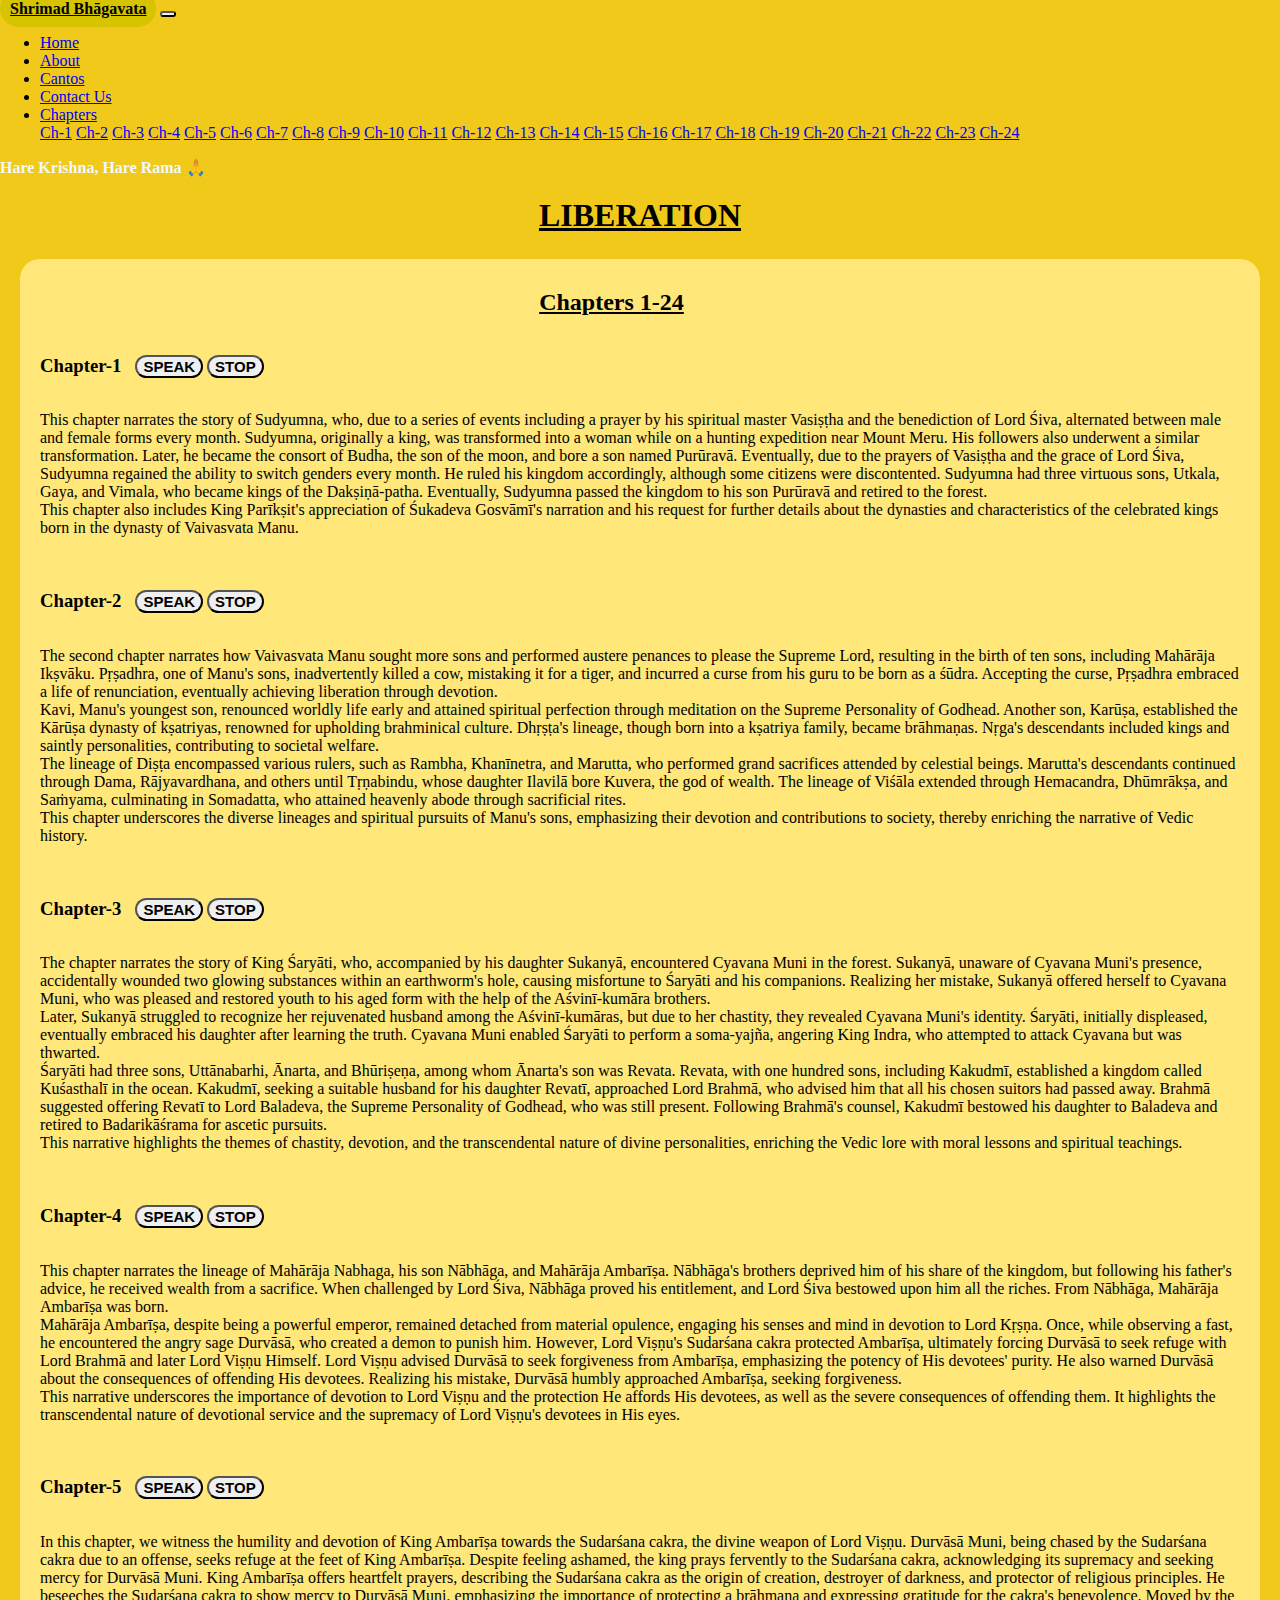
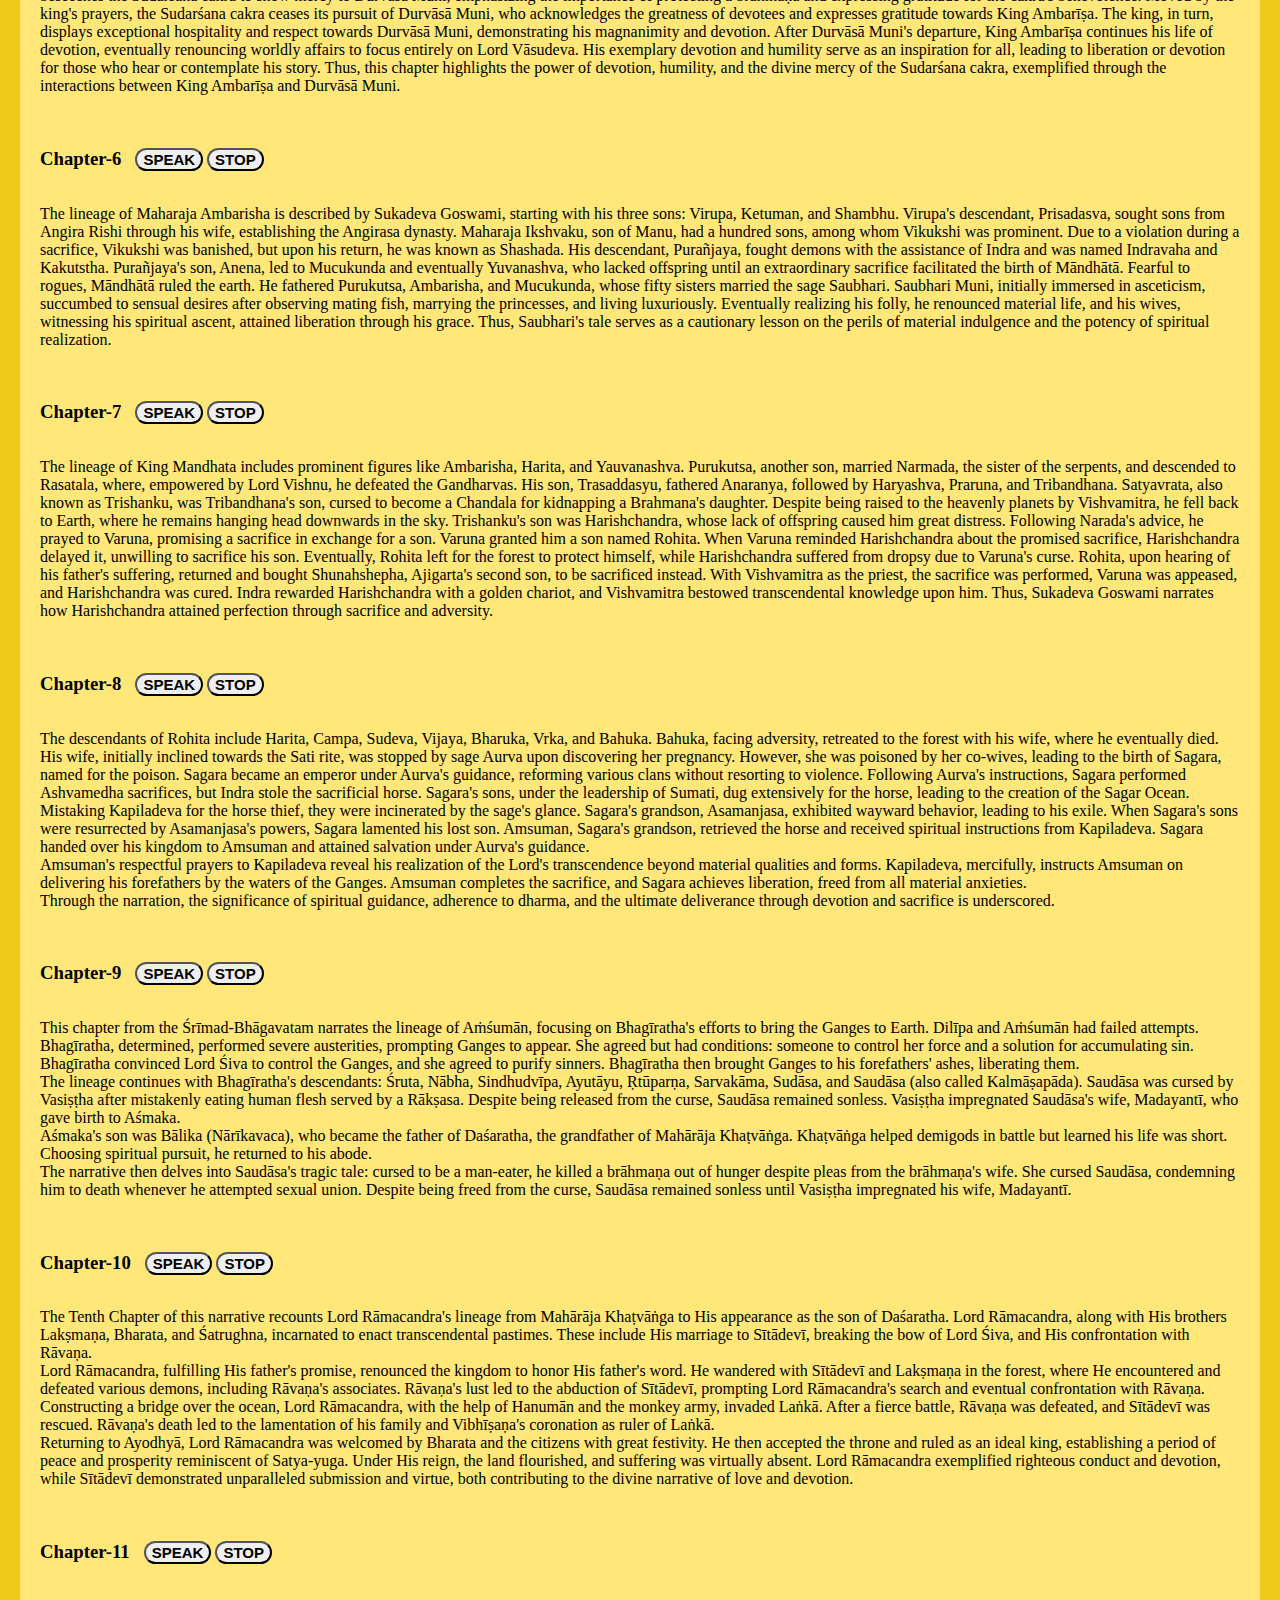
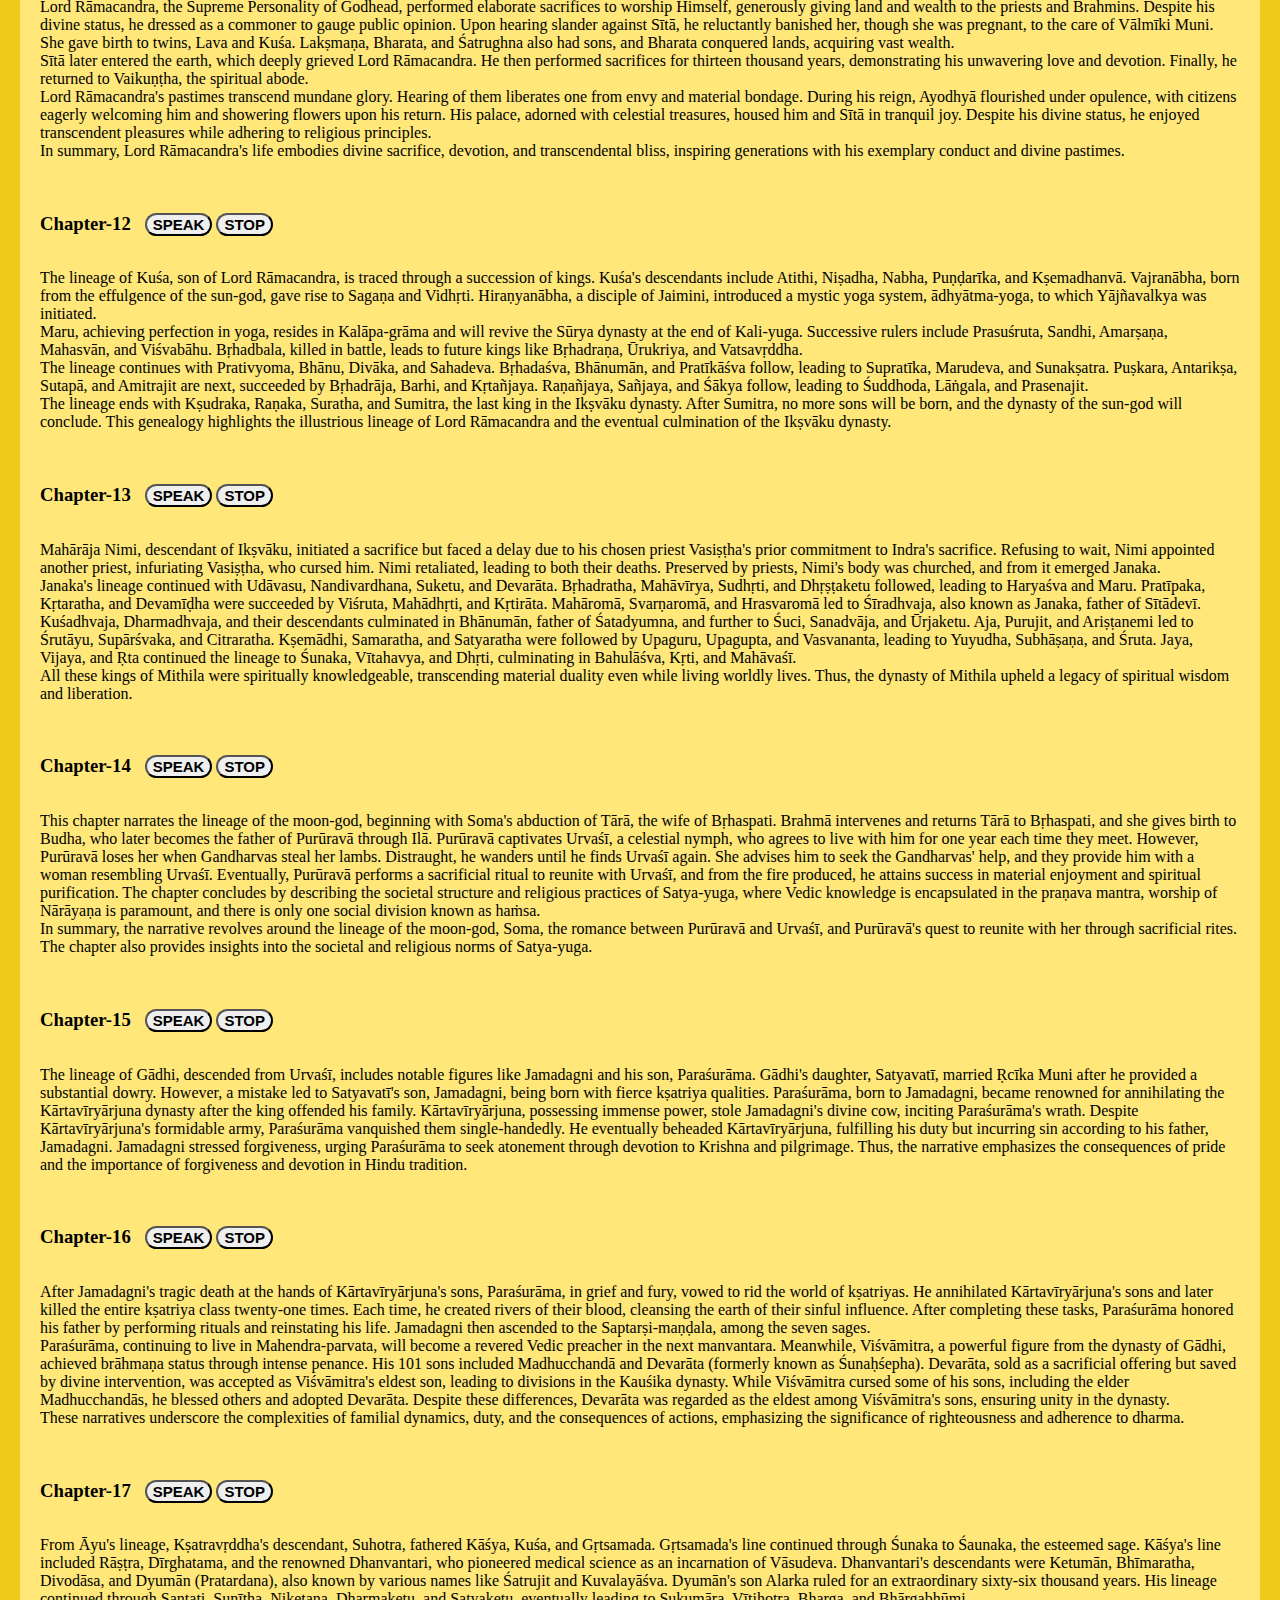
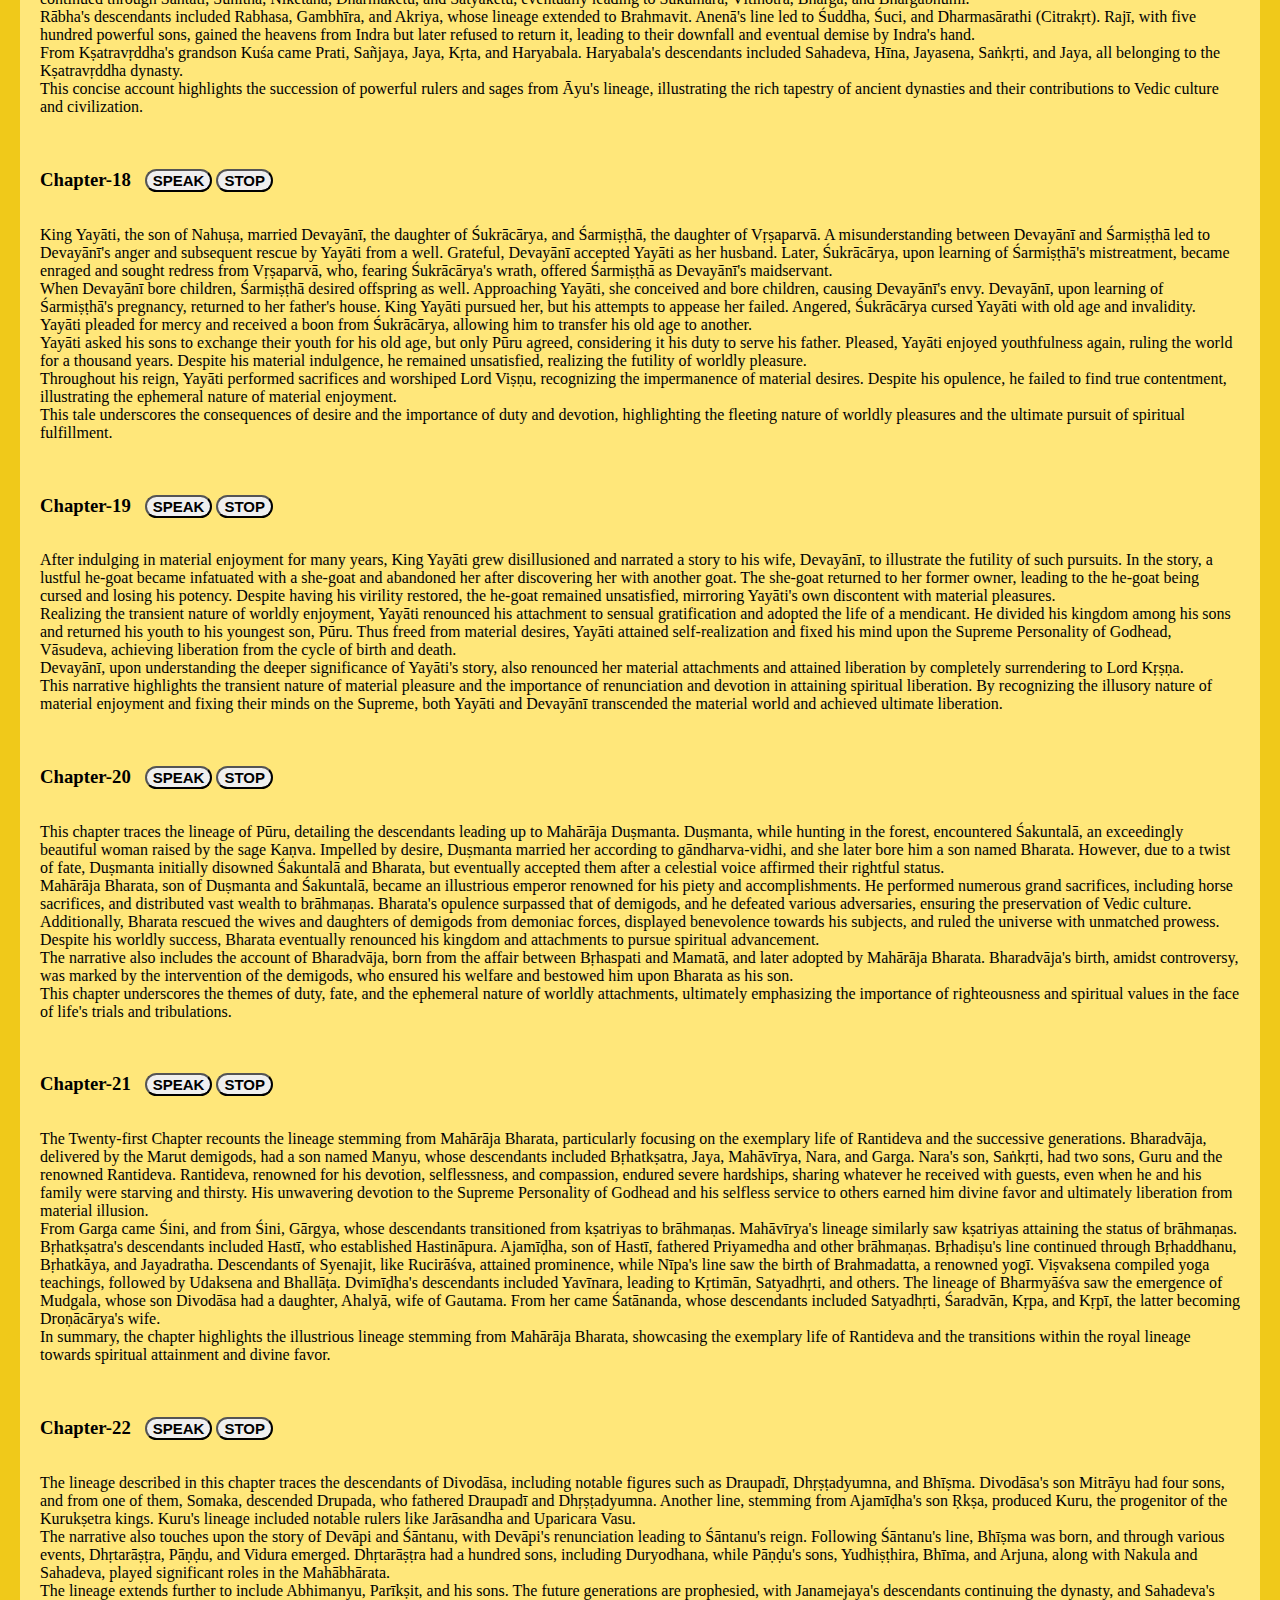
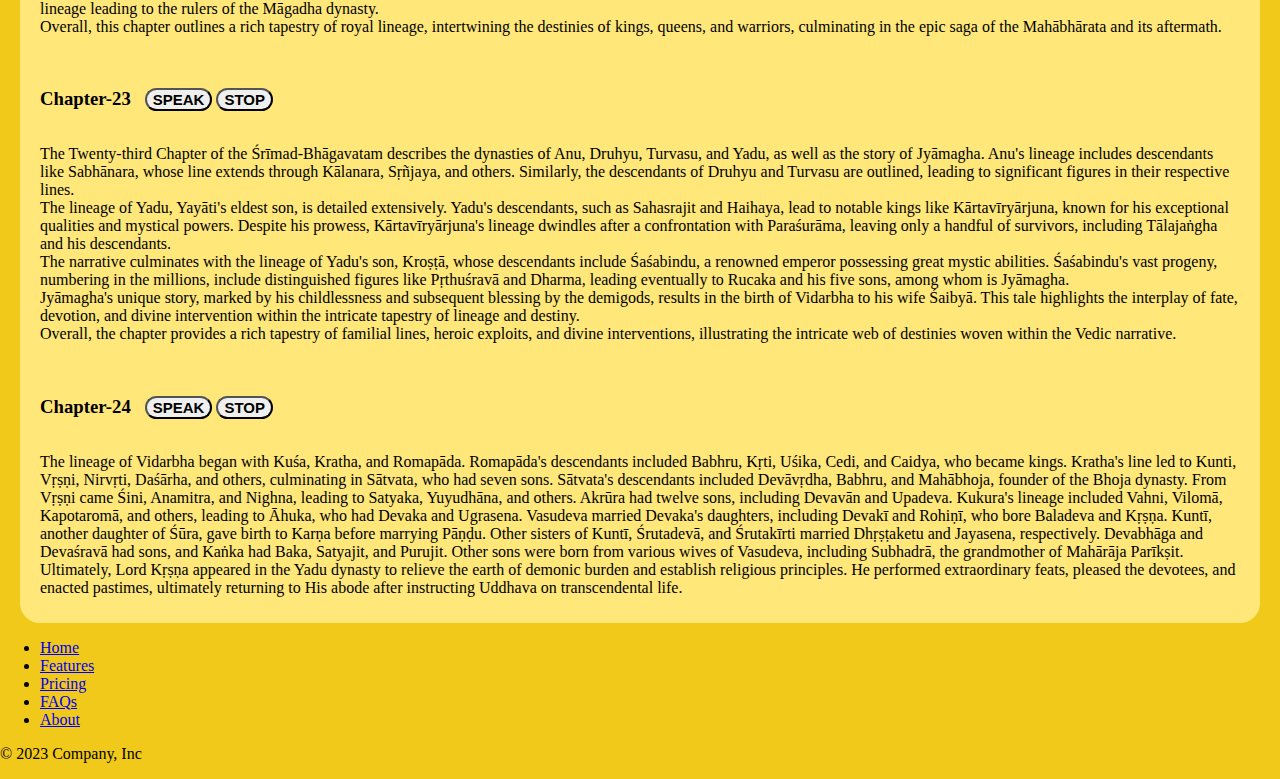
<file: Cantos/canto-9.html>
<!doctype html>
<html lang="en">
    <head>
        <meta charset="utf-8">
        <meta name="viewport" content="width=device-width, initial-scale=1">
        <title>Shrimad Bhagabad  🙏</title>
        <link href="https://cdn.jsdelivr.net/npm/bootstrap@5.3.2/dist/css/bootstrap.min.css" rel="stylesheet" integrity="sha384-T3c6CoIi6uLrA9TneNEoa7RxnatzjcDSCmG1MXxSR1GAsXEV/Dwwykc2MPK8M2HN" crossorigin="anonymous">
        <link rel="stylesheet" href="/Cantos/cantos.css">
    </head>
    <body>
        <!-- Navbar -->
        <nav class="navbar sticky-top navbar-expand-lg navbar-dark bg-black">    
            <div class="container-fluid">
                <a class="navbar-brand" href="/index.html" style="background-color: rgb(214, 196, 0); border-radius: 30px; color: black; padding: 10px; font-weight:600">Shrimad Bhāgavata</a>
                <button class="navbar-toggler" type="button" data-bs-toggle="collapse" data-bs-target="#navbarSupportedContent" aria-controls="navbarSupportedContent" aria-expanded="false" aria-label="Toggle navigation">
                    <span class="navbar-toggler-icon"></span>
                </button>
                <div class="collapse navbar-collapse" id="navbarSupportedContent">
                    <ul class="navbar-nav me-auto mb-2 mb-lg-0">
                        <li class="nav-item">
                            <a class="nav-link active" aria-current="page" href="/">Home</a>
                        </li>
                        <li class="nav-item">
                            <a class="nav-link" href="/about.html">About</a>
                        </li>
                        <li class="nav-item">
                            <a class="nav-link" href="/canto.html">Cantos</a>
                        </li>
                        <li class="nav-item">
                            <a class="nav-link" href="/Contact Form/contact.html">Contact Us</a>
                        </li>
                        <li class="nav-item dropdown">
                            <a class="nav-link dropdown-toggle" href="#" id="navbarDropdown" role="button" data-bs-toggle="dropdown" aria-haspopup="true" aria-expanded="false">
                                Chapters
                            </a>
                            <div class="dropdown-menu" aria-labelledby="navbarDropdown" style="max-height: 200px; overflow-y: auto;">
                                <a class="dropdown-item" href="#ch-1">Ch-1</a>
                                <a class="dropdown-item" href="#ch-2">Ch-2</a>
                                <a class="dropdown-item" href="#ch-3">Ch-3</a>
                                <a class="dropdown-item" href="#ch-4">Ch-4</a>
                                <a class="dropdown-item" href="#ch-5">Ch-5</a>
                                <a class="dropdown-item" href="#ch-6">Ch-6</a>
                                <a class="dropdown-item" href="#ch-7">Ch-7</a>
                                <a class="dropdown-item" href="#ch-8">Ch-8</a>
                                <a class="dropdown-item" href="#ch-9">Ch-9</a>
                                <a class="dropdown-item" href="#ch-10">Ch-10</a>
                                <a class="dropdown-item" href="#ch-11">Ch-11</a>
                                <a class="dropdown-item" href="#ch-12">Ch-12</a>
                                <a class="dropdown-item" href="#ch-13">Ch-13</a>
                                <a class="dropdown-item" href="#ch-14">Ch-14</a>
                                <a class="dropdown-item" href="#ch-15">Ch-15</a>
                                <a class="dropdown-item" href="#ch-16">Ch-16</a>
                                <a class="dropdown-item" href="#ch-17">Ch-17</a>
                                <a class="dropdown-item" href="#ch-18">Ch-18</a>
                                <a class="dropdown-item" href="#ch-19">Ch-19</a>
                                <a class="dropdown-item" href="#ch-20">Ch-20</a>
                                <a class="dropdown-item" href="#ch-21">Ch-21</a>
                                <a class="dropdown-item" href="#ch-22">Ch-22</a>
                                <a class="dropdown-item" href="#ch-23">Ch-23</a>
                                <a class="dropdown-item" href="#ch-24">Ch-24</a>
                            </div>
                        </li>
                    </ul>
                    <span class="navbar-text">
                        <b style="color: aliceblue; font-family: Cambria, Cochin, Georgia, Times, 'Times New Roman', serif;">Hare Krishna, Hare Rama 🙏</b>
                    </span>
                </div>
            </div>
        </nav>

        <h1><b><u>LIBERATION</u></b></h1>
        
        <div class="chapters">
            <h2><b><u>Chapters 1-24</u></b></h2>
            <div id="ch-1">
                <h3>Chapter-1</h3>
                <button onclick="startReading('content1')"><b><i>SPEAK</i></b></button>
                <button onclick="stopReading('content1')"><b><i>STOP</i></b></button>
                <p id="content1">This chapter narrates the story of Sudyumna, who, due to a series of events including a prayer by his spiritual master Vasiṣṭha and the benediction of Lord Śiva, alternated between male and female forms every month. Sudyumna, originally a king, was transformed into a woman while on a hunting expedition near Mount Meru. His followers also underwent a similar transformation. Later, he became the consort of Budha, the son of the moon, and bore a son named Purūravā. Eventually, due to the prayers of Vasiṣṭha and the grace of Lord Śiva, Sudyumna regained the ability to switch genders every month. He ruled his kingdom accordingly, although some citizens were discontented. Sudyumna had three virtuous sons, Utkala, Gaya, and Vimala, who became kings of the Dakṣiṇā-patha. Eventually, Sudyumna passed the kingdom to his son Purūravā and retired to the forest.
                <br>
                This chapter also includes King Parīkṣit's appreciation of Śukadeva Gosvāmī's narration and his request for further details about the dynasties and characteristics of the celebrated kings born in the dynasty of Vaivasvata Manu.</p>
            </div>

            <br>

            <div id="ch-2">
                <h3>Chapter-2</h3>
                <button onclick="startReading('content2')"><b><i>SPEAK</i></b></button>
                <button onclick="stopReading('content2')"><b><i>STOP</i></b></button>
                <p id="content2">The second chapter narrates how Vaivasvata Manu sought more sons and performed austere penances to please the Supreme Lord, resulting in the birth of ten sons, including Mahārāja Ikṣvāku. Pṛṣadhra, one of Manu's sons, inadvertently killed a cow, mistaking it for a tiger, and incurred a curse from his guru to be born as a śūdra. Accepting the curse, Pṛṣadhra embraced a life of renunciation, eventually achieving liberation through devotion.
                <br>
                Kavi, Manu's youngest son, renounced worldly life early and attained spiritual perfection through meditation on the Supreme Personality of Godhead. Another son, Karūṣa, established the Kārūṣa dynasty of kṣatriyas, renowned for upholding brahminical culture. Dhṛṣṭa's lineage, though born into a kṣatriya family, became brāhmaṇas. Nṛga's descendants included kings and saintly personalities, contributing to societal welfare.
                <br>    
                The lineage of Diṣṭa encompassed various rulers, such as Rambha, Khanīnetra, and Marutta, who performed grand sacrifices attended by celestial beings. Marutta's descendants continued through Dama, Rājyavardhana, and others until Tṛṇabindu, whose daughter Ilavilā bore Kuvera, the god of wealth. The lineage of Viśāla extended through Hemacandra, Dhūmrākṣa, and Saṁyama, culminating in Somadatta, who attained heavenly abode through sacrificial rites.
                <br>    
                This chapter underscores the diverse lineages and spiritual pursuits of Manu's sons, emphasizing their devotion and contributions to society, thereby enriching the narrative of Vedic history.</p>
            </div>
            
            <br>
            
            <div id="ch-3">
                <h3>Chapter-3</h3>
                <button onclick="startReading('content3')"><b><i>SPEAK</i></b></button>
                <button onclick="stopReading('content3')"><b><i>STOP</i></b></button>
                <p id="content3">The chapter narrates the story of King Śaryāti, who, accompanied by his daughter Sukanyā, encountered Cyavana Muni in the forest. Sukanyā, unaware of Cyavana Muni's presence, accidentally wounded two glowing substances within an earthworm's hole, causing misfortune to Śaryāti and his companions. Realizing her mistake, Sukanyā offered herself to Cyavana Muni, who was pleased and restored youth to his aged form with the help of the Aśvinī-kumāra brothers.
                <br>
                Later, Sukanyā struggled to recognize her rejuvenated husband among the Aśvinī-kumāras, but due to her chastity, they revealed Cyavana Muni's identity. Śaryāti, initially displeased, eventually embraced his daughter after learning the truth. Cyavana Muni enabled Śaryāti to perform a soma-yajña, angering King Indra, who attempted to attack Cyavana but was thwarted.
                <br>    
                Śaryāti had three sons, Uttānabarhi, Ānarta, and Bhūriṣeṇa, among whom Ānarta's son was Revata. Revata, with one hundred sons, including Kakudmī, established a kingdom called Kuśasthalī in the ocean. Kakudmī, seeking a suitable husband for his daughter Revatī, approached Lord Brahmā, who advised him that all his chosen suitors had passed away. Brahmā suggested offering Revatī to Lord Baladeva, the Supreme Personality of Godhead, who was still present. Following Brahmā's counsel, Kakudmī bestowed his daughter to Baladeva and retired to Badarikāśrama for ascetic pursuits.
                <br>    
                This narrative highlights the themes of chastity, devotion, and the transcendental nature of divine personalities, enriching the Vedic lore with moral lessons and spiritual teachings.</p>
            </div>
            
            <br>
            
            <div id="ch-4">
                <h3>Chapter-4</h3>
                <button onclick="startReading('content4')"><b><i>SPEAK</i></b></button>
                <button onclick="stopReading('content4')"><b><i>STOP</i></b></button>
                <p id="content4">This chapter narrates the lineage of Mahārāja Nabhaga, his son Nābhāga, and Mahārāja Ambarīṣa. Nābhāga's brothers deprived him of his share of the kingdom, but following his father's advice, he received wealth from a sacrifice. When challenged by Lord Śiva, Nābhāga proved his entitlement, and Lord Śiva bestowed upon him all the riches. From Nābhāga, Mahārāja Ambarīṣa was born.
                <br>
                Mahārāja Ambarīṣa, despite being a powerful emperor, remained detached from material opulence, engaging his senses and mind in devotion to Lord Kṛṣṇa. Once, while observing a fast, he encountered the angry sage Durvāsā, who created a demon to punish him. However, Lord Viṣṇu's Sudarśana cakra protected Ambarīṣa, ultimately forcing Durvāsā to seek refuge with Lord Brahmā and later Lord Viṣṇu Himself. Lord Viṣṇu advised Durvāsā to seek forgiveness from Ambarīṣa, emphasizing the potency of His devotees' purity. He also warned Durvāsā about the consequences of offending His devotees. Realizing his mistake, Durvāsā humbly approached Ambarīṣa, seeking forgiveness.
                <br>    
                This narrative underscores the importance of devotion to Lord Viṣṇu and the protection He affords His devotees, as well as the severe consequences of offending them. It highlights the transcendental nature of devotional service and the supremacy of Lord Viṣṇu's devotees in His eyes.</p>
            </div>
            
            <br>
            
            <div id="ch-5">
                <h3>Chapter-5</h3>
                <button onclick="startReading('content5')"><b><i>SPEAK</i></b></button>
                <button onclick="stopReading('content5')"><b><i>STOP</i></b></button>
                <p id="content5">In this chapter, we witness the humility and devotion of King Ambarīṣa towards the Sudarśana cakra, the divine weapon of Lord Viṣṇu. Durvāsā Muni, being chased by the Sudarśana cakra due to an offense, seeks refuge at the feet of King Ambarīṣa. Despite feeling ashamed, the king prays fervently to the Sudarśana cakra, acknowledging its supremacy and seeking mercy for Durvāsā Muni.

                    King Ambarīṣa offers heartfelt prayers, describing the Sudarśana cakra as the origin of creation, destroyer of darkness, and protector of religious principles. He beseeches the Sudarśana cakra to show mercy to Durvāsā Muni, emphasizing the importance of protecting a brāhmaṇa and expressing gratitude for the cakra's benevolence.
                    
                    Moved by the king's prayers, the Sudarśana cakra ceases its pursuit of Durvāsā Muni, who acknowledges the greatness of devotees and expresses gratitude towards King Ambarīṣa. The king, in turn, displays exceptional hospitality and respect towards Durvāsā Muni, demonstrating his magnanimity and devotion.
                    
                    After Durvāsā Muni's departure, King Ambarīṣa continues his life of devotion, eventually renouncing worldly affairs to focus entirely on Lord Vāsudeva. His exemplary devotion and humility serve as an inspiration for all, leading to liberation or devotion for those who hear or contemplate his story.
                    
                    Thus, this chapter highlights the power of devotion, humility, and the divine mercy of the Sudarśana cakra, exemplified through the interactions between King Ambarīṣa and Durvāsā Muni.</p>
            </div>
            
            <br>
            
            <div id="ch-6">
                <h3>Chapter-6</h3>
                <button onclick="startReading('content6')"><b><i>SPEAK</i></b></button>
                <button onclick="stopReading('content6')"><b><i>STOP</i></b></button>
                <p id="content6">The lineage of Maharaja Ambarisha is described by Sukadeva Goswami, starting with his three sons: Virupa, Ketuman, and Shambhu. Virupa's descendant, Prisadasva, sought sons from Angira Rishi through his wife, establishing the Angirasa dynasty. Maharaja Ikshvaku, son of Manu, had a hundred sons, among whom Vikukshi was prominent. Due to a violation during a sacrifice, Vikukshi was banished, but upon his return, he was known as Shashada. His descendant, Purañjaya, fought demons with the assistance of Indra and was named Indravaha and Kakutstha. Purañjaya's son, Anena, led to Mucukunda and eventually Yuvanashva, who lacked offspring until an extraordinary sacrifice facilitated the birth of Māndhātā. Fearful to rogues, Māndhātā ruled the earth. He fathered Purukutsa, Ambarisha, and Mucukunda, whose fifty sisters married the sage Saubhari. Saubhari Muni, initially immersed in asceticism, succumbed to sensual desires after observing mating fish, marrying the princesses, and living luxuriously. Eventually realizing his folly, he renounced material life, and his wives, witnessing his spiritual ascent, attained liberation through his grace. Thus, Saubhari's tale serves as a cautionary lesson on the perils of material indulgence and the potency of spiritual realization.</p>
            </div>
            
            <br>
            
            <div id="ch-7">
                <h3>Chapter-7</h3>
                <button onclick="startReading('content7')"><b><i>SPEAK</i></b></button>
                <button onclick="stopReading('content7')"><b><i>STOP</i></b></button>
                <p id="content7">The lineage of King Mandhata includes prominent figures like Ambarisha, Harita, and Yauvanashva. Purukutsa, another son, married Narmada, the sister of the serpents, and descended to Rasatala, where, empowered by Lord Vishnu, he defeated the Gandharvas. His son, Trasaddasyu, fathered Anaranya, followed by Haryashva, Praruna, and Tribandhana. Satyavrata, also known as Trishanku, was Tribandhana's son, cursed to become a Chandala for kidnapping a Brahmana's daughter. Despite being raised to the heavenly planets by Vishvamitra, he fell back to Earth, where he remains hanging head downwards in the sky. Trishanku's son was Harishchandra, whose lack of offspring caused him great distress. Following Narada's advice, he prayed to Varuna, promising a sacrifice in exchange for a son. Varuna granted him a son named Rohita. When Varuna reminded Harishchandra about the promised sacrifice, Harishchandra delayed it, unwilling to sacrifice his son. Eventually, Rohita left for the forest to protect himself, while Harishchandra suffered from dropsy due to Varuna's curse. Rohita, upon hearing of his father's suffering, returned and bought Shunahshepha, Ajigarta's second son, to be sacrificed instead. With Vishvamitra as the priest, the sacrifice was performed, Varuna was appeased, and Harishchandra was cured. Indra rewarded Harishchandra with a golden chariot, and Vishvamitra bestowed transcendental knowledge upon him. Thus, Sukadeva Goswami narrates how Harishchandra attained perfection through sacrifice and adversity.</p>
            </div>
            
            <br>
            
            <div id="ch-8">
                <h3>Chapter-8</h3>
                <button onclick="startReading('content8')"><b><i>SPEAK</i></b></button>
                <button onclick="stopReading('content8')"><b><i>STOP</i></b></button>
                <p id="content8">The descendants of Rohita include Harita, Campa, Sudeva, Vijaya, Bharuka, Vrka, and Bahuka. Bahuka, facing adversity, retreated to the forest with his wife, where he eventually died. His wife, initially inclined towards the Sati rite, was stopped by sage Aurva upon discovering her pregnancy. However, she was poisoned by her co-wives, leading to the birth of Sagara, named for the poison. Sagara became an emperor under Aurva's guidance, reforming various clans without resorting to violence. Following Aurva's instructions, Sagara performed Ashvamedha sacrifices, but Indra stole the sacrificial horse. Sagara's sons, under the leadership of Sumati, dug extensively for the horse, leading to the creation of the Sagar Ocean. Mistaking Kapiladeva for the horse thief, they were incinerated by the sage's glance. Sagara's grandson, Asamanjasa, exhibited wayward behavior, leading to his exile. When Sagara's sons were resurrected by Asamanjasa's powers, Sagara lamented his lost son. Amsuman, Sagara's grandson, retrieved the horse and received spiritual instructions from Kapiladeva. Sagara handed over his kingdom to Amsuman and attained salvation under Aurva's guidance.
                <br>
                Amsuman's respectful prayers to Kapiladeva reveal his realization of the Lord's transcendence beyond material qualities and forms. Kapiladeva, mercifully, instructs Amsuman on delivering his forefathers by the waters of the Ganges. Amsuman completes the sacrifice, and Sagara achieves liberation, freed from all material anxieties.
                <br>    
                Through the narration, the significance of spiritual guidance, adherence to dharma, and the ultimate deliverance through devotion and sacrifice is underscored.</p>
            </div>
            
            <br>
            
            <div id="ch-9">
                <h3>Chapter-9</h3>
                <button onclick="startReading('content9')"><b><i>SPEAK</i></b></button>
                <button onclick="stopReading('content9')"><b><i>STOP</i></b></button>
                <p id="content9">This chapter from the Śrīmad-Bhāgavatam narrates the lineage of Aṁśumān, focusing on Bhagīratha's efforts to bring the Ganges to Earth. Dilīpa and Aṁśumān had failed attempts. Bhagīratha, determined, performed severe austerities, prompting Ganges to appear. She agreed but had conditions: someone to control her force and a solution for accumulating sin. Bhagīratha convinced Lord Śiva to control the Ganges, and she agreed to purify sinners. Bhagīratha then brought Ganges to his forefathers' ashes, liberating them.
                <br>
                The lineage continues with Bhagīratha's descendants: Śruta, Nābha, Sindhudvīpa, Ayutāyu, Ṛtūparṇa, Sarvakāma, Sudāsa, and Saudāsa (also called Kalmāṣapāda). Saudāsa was cursed by Vasiṣṭha after mistakenly eating human flesh served by a Rākṣasa. Despite being released from the curse, Saudāsa remained sonless. Vasiṣṭha impregnated Saudāsa's wife, Madayantī, who gave birth to Aśmaka.
                <br>    
                Aśmaka's son was Bālika (Nārīkavaca), who became the father of Daśaratha, the grandfather of Mahārāja Khaṭvāṅga. Khaṭvāṅga helped demigods in battle but learned his life was short. Choosing spiritual pursuit, he returned to his abode.
                <br>    
                The narrative then delves into Saudāsa's tragic tale: cursed to be a man-eater, he killed a brāhmaṇa out of hunger despite pleas from the brāhmaṇa's wife. She cursed Saudāsa, condemning him to death whenever he attempted sexual union. Despite being freed from the curse, Saudāsa remained sonless until Vasiṣṭha impregnated his wife, Madayantī.</p>
            </div>
            
            <br>

            <div id="ch-10">
                <h3>Chapter-10</h3>
                <button onclick="startReading('content10')"><b><i>SPEAK</i></b></button>
                <button onclick="stopReading('content10')"><b><i>STOP</i></b></button>
                <p id="content10">The Tenth Chapter of this narrative recounts Lord Rāmacandra's lineage from Mahārāja Khaṭvāṅga to His appearance as the son of Daśaratha. Lord Rāmacandra, along with His brothers Lakṣmaṇa, Bharata, and Śatrughna, incarnated to enact transcendental pastimes. These include His marriage to Sītādevī, breaking the bow of Lord Śiva, and His confrontation with Rāvaṇa.
                <br>
                Lord Rāmacandra, fulfilling His father's promise, renounced the kingdom to honor His father's word. He wandered with Sītādevī and Lakṣmaṇa in the forest, where He encountered and defeated various demons, including Rāvaṇa's associates. Rāvaṇa's lust led to the abduction of Sītādevī, prompting Lord Rāmacandra's search and eventual confrontation with Rāvaṇa.
                <br>    
                Constructing a bridge over the ocean, Lord Rāmacandra, with the help of Hanumān and the monkey army, invaded Laṅkā. After a fierce battle, Rāvaṇa was defeated, and Sītādevī was rescued. Rāvaṇa's death led to the lamentation of his family and Vibhīṣaṇa's coronation as ruler of Laṅkā.
                <br>    
                Returning to Ayodhyā, Lord Rāmacandra was welcomed by Bharata and the citizens with great festivity. He then accepted the throne and ruled as an ideal king, establishing a period of peace and prosperity reminiscent of Satya-yuga. Under His reign, the land flourished, and suffering was virtually absent. Lord Rāmacandra exemplified righteous conduct and devotion, while Sītādevī demonstrated unparalleled submission and virtue, both contributing to the divine narrative of love and devotion.</p>
            </div>
            
            <br>
            
            <div id="ch-11">
                <h3>Chapter-11</h3>
                <button onclick="startReading('content11')"><b><i>SPEAK</i></b></button>
                <button onclick="stopReading('content11')"><b><i>STOP</i></b></button>
                <p id="content11">Lord Rāmacandra, the Supreme Personality of Godhead, performed elaborate sacrifices to worship Himself, generously giving land and wealth to the priests and Brahmins. Despite his divine status, he dressed as a commoner to gauge public opinion. Upon hearing slander against Sītā, he reluctantly banished her, though she was pregnant, to the care of Vālmīki Muni. She gave birth to twins, Lava and Kuśa. Lakṣmaṇa, Bharata, and Śatrughna also had sons, and Bharata conquered lands, acquiring vast wealth.
                <br>
                Sītā later entered the earth, which deeply grieved Lord Rāmacandra. He then performed sacrifices for thirteen thousand years, demonstrating his unwavering love and devotion. Finally, he returned to Vaikuṇṭha, the spiritual abode.
                <br>    
                Lord Rāmacandra's pastimes transcend mundane glory. Hearing of them liberates one from envy and material bondage. During his reign, Ayodhyā flourished under opulence, with citizens eagerly welcoming him and showering flowers upon his return. His palace, adorned with celestial treasures, housed him and Sītā in tranquil joy. Despite his divine status, he enjoyed transcendent pleasures while adhering to religious principles.
                <br>    
                In summary, Lord Rāmacandra's life embodies divine sacrifice, devotion, and transcendental bliss, inspiring generations with his exemplary conduct and divine pastimes.</p>
            </div>
            
            <br>
            
            <div id="ch-12">
                <h3>Chapter-12</h3>
                <button onclick="startReading('content12')"><b><i>SPEAK</i></b></button>
                <button onclick="stopReading('content12')"><b><i>STOP</i></b></button>
                <p id="content12">The lineage of Kuśa, son of Lord Rāmacandra, is traced through a succession of kings. Kuśa's descendants include Atithi, Niṣadha, Nabha, Puṇḍarīka, and Kṣemadhanvā. Vajranābha, born from the effulgence of the sun-god, gave rise to Sagaṇa and Vidhṛti. Hiraṇyanābha, a disciple of Jaimini, introduced a mystic yoga system, ādhyātma-yoga, to which Yājñavalkya was initiated.
                <br>
                Maru, achieving perfection in yoga, resides in Kalāpa-grāma and will revive the Sūrya dynasty at the end of Kali-yuga. Successive rulers include Prasuśruta, Sandhi, Amarṣaṇa, Mahasvān, and Viśvabāhu. Bṛhadbala, killed in battle, leads to future kings like Bṛhadraṇa, Ūrukriya, and Vatsavṛddha.
                <br>    
                The lineage continues with Prativyoma, Bhānu, Divāka, and Sahadeva. Bṛhadaśva, Bhānumān, and Pratīkāśva follow, leading to Supratīka, Marudeva, and Sunakṣatra. Puṣkara, Antarikṣa, Sutapā, and Amitrajit are next, succeeded by Bṛhadrāja, Barhi, and Kṛtañjaya. Raṇañjaya, Sañjaya, and Śākya follow, leading to Śuddhoda, Lāṅgala, and Prasenajit.
                <br>    
                The lineage ends with Kṣudraka, Raṇaka, Suratha, and Sumitra, the last king in the Ikṣvāku dynasty. After Sumitra, no more sons will be born, and the dynasty of the sun-god will conclude. This genealogy highlights the illustrious lineage of Lord Rāmacandra and the eventual culmination of the Ikṣvāku dynasty.</p>
            </div>
            
            <br>
            
            <div id="ch-13">
                <h3>Chapter-13</h3>
                <button onclick="startReading('content13')"><b><i>SPEAK</i></b></button>
                <button onclick="stopReading('content13')"><b><i>STOP</i></b></button>
                <p id="content13">Mahārāja Nimi, descendant of Ikṣvāku, initiated a sacrifice but faced a delay due to his chosen priest Vasiṣṭha's prior commitment to Indra's sacrifice. Refusing to wait, Nimi appointed another priest, infuriating Vasiṣṭha, who cursed him. Nimi retaliated, leading to both their deaths. Preserved by priests, Nimi's body was churched, and from it emerged Janaka.
                <br>
                Janaka's lineage continued with Udāvasu, Nandivardhana, Suketu, and Devarāta. Bṛhadratha, Mahāvīrya, Sudhṛti, and Dhṛṣṭaketu followed, leading to Haryaśva and Maru. Pratīpaka, Kṛtaratha, and Devamīḍha were succeeded by Viśruta, Mahādhṛti, and Kṛtirāta. Mahāromā, Svarṇaromā, and Hrasvaromā led to Śīradhvaja, also known as Janaka, father of Sītādevī. Kuśadhvaja, Dharmadhvaja, and their descendants culminated in Bhānumān, father of Śatadyumna, and further to Śuci, Sanadvāja, and Ūrjaketu. Aja, Purujit, and Ariṣṭanemi led to Śrutāyu, Supārśvaka, and Citraratha. Kṣemādhi, Samaratha, and Satyaratha were followed by Upaguru, Upagupta, and Vasvananta, leading to Yuyudha, Subhāṣaṇa, and Śruta. Jaya, Vijaya, and Ṛta continued the lineage to Śunaka, Vītahavya, and Dhṛti, culminating in Bahulāśva, Kṛti, and Mahāvaśī.
                <br>    
                All these kings of Mithila were spiritually knowledgeable, transcending material duality even while living worldly lives. Thus, the dynasty of Mithila upheld a legacy of spiritual wisdom and liberation.</p>
            </div>
            
            <br>
            
            <div id="ch-14">
                <h3>Chapter-14</h3>
                <button onclick="startReading('content14')"><b><i>SPEAK</i></b></button>
                <button onclick="stopReading('content14')"><b><i>STOP</i></b></button>
                <p id="content14">This chapter narrates the lineage of the moon-god, beginning with Soma's abduction of Tārā, the wife of Bṛhaspati. Brahmā intervenes and returns Tārā to Bṛhaspati, and she gives birth to Budha, who later becomes the father of Purūravā through Ilā. Purūravā captivates Urvaśī, a celestial nymph, who agrees to live with him for one year each time they meet. However, Purūravā loses her when Gandharvas steal her lambs. Distraught, he wanders until he finds Urvaśī again. She advises him to seek the Gandharvas' help, and they provide him with a woman resembling Urvaśī. Eventually, Purūravā performs a sacrificial ritual to reunite with Urvaśī, and from the fire produced, he attains success in material enjoyment and spiritual purification. The chapter concludes by describing the societal structure and religious practices of Satya-yuga, where Vedic knowledge is encapsulated in the praṇava mantra, worship of Nārāyaṇa is paramount, and there is only one social division known as haṁsa.
                <br>
                In summary, the narrative revolves around the lineage of the moon-god, Soma, the romance between Purūravā and Urvaśī, and Purūravā's quest to reunite with her through sacrificial rites. The chapter also provides insights into the societal and religious norms of Satya-yuga.</p>
            </div>
            
            <br>
            
            <div id="ch-15">
                <h3>Chapter-15</h3>
                <button onclick="startReading('content15')"><b><i>SPEAK</i></b></button>
                <button onclick="stopReading('content15')"><b><i>STOP</i></b></button>
                <p id="content15">The lineage of Gādhi, descended from Urvaśī, includes notable figures like Jamadagni and his son, Paraśurāma. Gādhi's daughter, Satyavatī, married Ṛcīka Muni after he provided a substantial dowry. However, a mistake led to Satyavatī's son, Jamadagni, being born with fierce kṣatriya qualities. Paraśurāma, born to Jamadagni, became renowned for annihilating the Kārtavīryārjuna dynasty after the king offended his family. Kārtavīryārjuna, possessing immense power, stole Jamadagni's divine cow, inciting Paraśurāma's wrath. Despite Kārtavīryārjuna's formidable army, Paraśurāma vanquished them single-handedly. He eventually beheaded Kārtavīryārjuna, fulfilling his duty but incurring sin according to his father, Jamadagni. Jamadagni stressed forgiveness, urging Paraśurāma to seek atonement through devotion to Krishna and pilgrimage. Thus, the narrative emphasizes the consequences of pride and the importance of forgiveness and devotion in Hindu tradition.</p>
            </div>

            <br>

            <div id="ch-16">
                <h3>Chapter-16</h3>
                <button onclick="startReading('content16')"><b><i>SPEAK</i></b></button>
                <button onclick="stopReading('content16')"><b><i>STOP</i></b></button>
                <p id="content16">After Jamadagni's tragic death at the hands of Kārtavīryārjuna's sons, Paraśurāma, in grief and fury, vowed to rid the world of kṣatriyas. He annihilated Kārtavīryārjuna's sons and later killed the entire kṣatriya class twenty-one times. Each time, he created rivers of their blood, cleansing the earth of their sinful influence. After completing these tasks, Paraśurāma honored his father by performing rituals and reinstating his life. Jamadagni then ascended to the Saptarṣi-maṇḍala, among the seven sages.
                <br>
                Paraśurāma, continuing to live in Mahendra-parvata, will become a revered Vedic preacher in the next manvantara. Meanwhile, Viśvāmitra, a powerful figure from the dynasty of Gādhi, achieved brāhmaṇa status through intense penance. His 101 sons included Madhucchandā and Devarāta (formerly known as Śunaḥśepha). Devarāta, sold as a sacrificial offering but saved by divine intervention, was accepted as Viśvāmitra's eldest son, leading to divisions in the Kauśika dynasty. While Viśvāmitra cursed some of his sons, including the elder Madhucchandās, he blessed others and adopted Devarāta. Despite these differences, Devarāta was regarded as the eldest among Viśvāmitra's sons, ensuring unity in the dynasty.
                <br>    
                These narratives underscore the complexities of familial dynamics, duty, and the consequences of actions, emphasizing the significance of righteousness and adherence to dharma.</p>
            </div>

            <br>

            <div id="ch-17">
                <h3>Chapter-17</h3>
                <button onclick="startReading('content17')"><b><i>SPEAK</i></b></button>
                <button onclick="stopReading('content17')"><b><i>STOP</i></b></button>
                <p id="content17">From Āyu's lineage, Kṣatravṛddha's descendant, Suhotra, fathered Kāśya, Kuśa, and Gṛtsamada. Gṛtsamada's line continued through Śunaka to Śaunaka, the esteemed sage. Kāśya's line included Rāṣṭra, Dīrghatama, and the renowned Dhanvantari, who pioneered medical science as an incarnation of Vāsudeva. Dhanvantari's descendants were Ketumān, Bhīmaratha, Divodāsa, and Dyumān (Pratardana), also known by various names like Śatrujit and Kuvalayāśva. Dyumān's son Alarka ruled for an extraordinary sixty-six thousand years. His lineage continued through Santati, Sunītha, Niketana, Dharmaketu, and Satyaketu, eventually leading to Sukumāra, Vītihotra, Bharga, and Bhārgabhūmi.
                <br>
                Rābha's descendants included Rabhasa, Gambhīra, and Akriya, whose lineage extended to Brahmavit. Anenā's line led to Śuddha, Śuci, and Dharmasārathi (Citrakṛt). Rajī, with five hundred powerful sons, gained the heavens from Indra but later refused to return it, leading to their downfall and eventual demise by Indra's hand.
                <br>    
                From Kṣatravṛddha's grandson Kuśa came Prati, Sañjaya, Jaya, Kṛta, and Haryabala. Haryabala's descendants included Sahadeva, Hīna, Jayasena, Saṅkṛti, and Jaya, all belonging to the Kṣatravṛddha dynasty.
                <br>    
                This concise account highlights the succession of powerful rulers and sages from Āyu's lineage, illustrating the rich tapestry of ancient dynasties and their contributions to Vedic culture and civilization.</p>
            </div>

            <br>

            <div id="ch-18">
                <h3>Chapter-18</h3>
                <button onclick="startReading('content18')"><b><i>SPEAK</i></b></button>
                <button onclick="stopReading('content18')"><b><i>STOP</i></b></button>
                <p id="content18">King Yayāti, the son of Nahuṣa, married Devayānī, the daughter of Śukrācārya, and Śarmiṣṭhā, the daughter of Vṛṣaparvā. A misunderstanding between Devayānī and Śarmiṣṭhā led to Devayānī's anger and subsequent rescue by Yayāti from a well. Grateful, Devayānī accepted Yayāti as her husband. Later, Śukrācārya, upon learning of Śarmiṣṭhā's mistreatment, became enraged and sought redress from Vṛṣaparvā, who, fearing Śukrācārya's wrath, offered Śarmiṣṭhā as Devayānī's maidservant.
                <br>
                When Devayānī bore children, Śarmiṣṭhā desired offspring as well. Approaching Yayāti, she conceived and bore children, causing Devayānī's envy. Devayānī, upon learning of Śarmiṣṭhā's pregnancy, returned to her father's house. King Yayāti pursued her, but his attempts to appease her failed. Angered, Śukrācārya cursed Yayāti with old age and invalidity. Yayāti pleaded for mercy and received a boon from Śukrācārya, allowing him to transfer his old age to another.
                <br>
                Yayāti asked his sons to exchange their youth for his old age, but only Pūru agreed, considering it his duty to serve his father. Pleased, Yayāti enjoyed youthfulness again, ruling the world for a thousand years. Despite his material indulgence, he remained unsatisfied, realizing the futility of worldly pleasure.
                <br>
                Throughout his reign, Yayāti performed sacrifices and worshiped Lord Viṣṇu, recognizing the impermanence of material desires. Despite his opulence, he failed to find true contentment, illustrating the ephemeral nature of material enjoyment.
                <br>
                This tale underscores the consequences of desire and the importance of duty and devotion, highlighting the fleeting nature of worldly pleasures and the ultimate pursuit of spiritual fulfillment.</p>
            </div>

            <br>

            <div id="ch-19">
                <h3>Chapter-19</h3>
                <button onclick="startReading('content19')"><b><i>SPEAK</i></b></button>
                <button onclick="stopReading('content19')"><b><i>STOP</i></b></button>
                <p id="content19">After indulging in material enjoyment for many years, King Yayāti grew disillusioned and narrated a story to his wife, Devayānī, to illustrate the futility of such pursuits. In the story, a lustful he-goat became infatuated with a she-goat and abandoned her after discovering her with another goat. The she-goat returned to her former owner, leading to the he-goat being cursed and losing his potency. Despite having his virility restored, the he-goat remained unsatisfied, mirroring Yayāti's own discontent with material pleasures.
                <br>
                Realizing the transient nature of worldly enjoyment, Yayāti renounced his attachment to sensual gratification and adopted the life of a mendicant. He divided his kingdom among his sons and returned his youth to his youngest son, Pūru. Thus freed from material desires, Yayāti attained self-realization and fixed his mind upon the Supreme Personality of Godhead, Vāsudeva, achieving liberation from the cycle of birth and death.
                <br>    
                Devayānī, upon understanding the deeper significance of Yayāti's story, also renounced her material attachments and attained liberation by completely surrendering to Lord Kṛṣṇa.
                <br>    
                This narrative highlights the transient nature of material pleasure and the importance of renunciation and devotion in attaining spiritual liberation. By recognizing the illusory nature of material enjoyment and fixing their minds on the Supreme, both Yayāti and Devayānī transcended the material world and achieved ultimate liberation.</p>
            </div>

            <br>

            <div id="ch-20">
                <h3>Chapter-20</h3>
                <button onclick="startReading('content20')"><b><i>SPEAK</i></b></button>
                <button onclick="stopReading('content20')"><b><i>STOP</i></b></button>
                <p id="content20">This chapter traces the lineage of Pūru, detailing the descendants leading up to Mahārāja Duṣmanta. Duṣmanta, while hunting in the forest, encountered Śakuntalā, an exceedingly beautiful woman raised by the sage Kaṇva. Impelled by desire, Duṣmanta married her according to gāndharva-vidhi, and she later bore him a son named Bharata. However, due to a twist of fate, Duṣmanta initially disowned Śakuntalā and Bharata, but eventually accepted them after a celestial voice affirmed their rightful status.
                <br>
                Mahārāja Bharata, son of Duṣmanta and Śakuntalā, became an illustrious emperor renowned for his piety and accomplishments. He performed numerous grand sacrifices, including horse sacrifices, and distributed vast wealth to brāhmaṇas. Bharata's opulence surpassed that of demigods, and he defeated various adversaries, ensuring the preservation of Vedic culture.
                <br>    
                Additionally, Bharata rescued the wives and daughters of demigods from demoniac forces, displayed benevolence towards his subjects, and ruled the universe with unmatched prowess. Despite his worldly success, Bharata eventually renounced his kingdom and attachments to pursue spiritual advancement.
                <br>    
                The narrative also includes the account of Bharadvāja, born from the affair between Bṛhaspati and Mamatā, and later adopted by Mahārāja Bharata. Bharadvāja's birth, amidst controversy, was marked by the intervention of the demigods, who ensured his welfare and bestowed him upon Bharata as his son.
                <br>    
                This chapter underscores the themes of duty, fate, and the ephemeral nature of worldly attachments, ultimately emphasizing the importance of righteousness and spiritual values in the face of life's trials and tribulations.</p>
            </div>

            <br>
            
            <div id="ch-21">
                <h3>Chapter-21</h3>
                <button onclick="startReading('content21')"><b><i>SPEAK</i></b></button>
                <button onclick="stopReading('content21')"><b><i>STOP</i></b></button>
                <p id="content21">The Twenty-first Chapter recounts the lineage stemming from Mahārāja Bharata, particularly focusing on the exemplary life of Rantideva and the successive generations. Bharadvāja, delivered by the Marut demigods, had a son named Manyu, whose descendants included Bṛhatkṣatra, Jaya, Mahāvīrya, Nara, and Garga. Nara's son, Saṅkṛti, had two sons, Guru and the renowned Rantideva. Rantideva, renowned for his devotion, selflessness, and compassion, endured severe hardships, sharing whatever he received with guests, even when he and his family were starving and thirsty. His unwavering devotion to the Supreme Personality of Godhead and his selfless service to others earned him divine favor and ultimately liberation from material illusion.
                <br>
                From Garga came Śini, and from Śini, Gārgya, whose descendants transitioned from kṣatriyas to brāhmaṇas. Mahāvīrya's lineage similarly saw kṣatriyas attaining the status of brāhmaṇas. Bṛhatkṣatra's descendants included Hastī, who established Hastināpura. Ajamīḍha, son of Hastī, fathered Priyamedha and other brāhmaṇas. Bṛhadiṣu's line continued through Bṛhaddhanu, Bṛhatkāya, and Jayadratha. Descendants of Syenajit, like Rucirāśva, attained prominence, while Nīpa's line saw the birth of Brahmadatta, a renowned yogī. Viṣvaksena compiled yoga teachings, followed by Udaksena and Bhallāṭa. Dvimīḍha's descendants included Yavīnara, leading to Kṛtimān, Satyadhṛti, and others. The lineage of Bharmyāśva saw the emergence of Mudgala, whose son Divodāsa had a daughter, Ahalyā, wife of Gautama. From her came Śatānanda, whose descendants included Satyadhṛti, Śaradvān, Kṛpa, and Kṛpī, the latter becoming Droṇācārya's wife.
                <br>    
                In summary, the chapter highlights the illustrious lineage stemming from Mahārāja Bharata, showcasing the exemplary life of Rantideva and the transitions within the royal lineage towards spiritual attainment and divine favor.</p>
            </div>

            <br>
            
            <div id="ch-22">
                <h3>Chapter-22</h3>
                <button onclick="startReading('content22')"><b><i>SPEAK</i></b></button>
                <button onclick="stopReading('content22')"><b><i>STOP</i></b></button>
                <p id="content22">The lineage described in this chapter traces the descendants of Divodāsa, including notable figures such as Draupadī, Dhṛṣṭadyumna, and Bhīṣma. Divodāsa's son Mitrāyu had four sons, and from one of them, Somaka, descended Drupada, who fathered Draupadī and Dhṛṣṭadyumna. Another line, stemming from Ajamīḍha's son Ṛkṣa, produced Kuru, the progenitor of the Kurukṣetra kings. Kuru's lineage included notable rulers like Jarāsandha and Uparicara Vasu.
                <br>
                The narrative also touches upon the story of Devāpi and Śāntanu, with Devāpi's renunciation leading to Śāntanu's reign. Following Śāntanu's line, Bhīṣma was born, and through various events, Dhṛtarāṣṭra, Pāṇḍu, and Vidura emerged. Dhṛtarāṣṭra had a hundred sons, including Duryodhana, while Pāṇḍu's sons, Yudhiṣṭhira, Bhīma, and Arjuna, along with Nakula and Sahadeva, played significant roles in the Mahābhārata.
                <br>    
                The lineage extends further to include Abhimanyu, Parīkṣit, and his sons. The future generations are prophesied, with Janamejaya's descendants continuing the dynasty, and Sahadeva's lineage leading to the rulers of the Māgadha dynasty.
                <br>    
                Overall, this chapter outlines a rich tapestry of royal lineage, intertwining the destinies of kings, queens, and warriors, culminating in the epic saga of the Mahābhārata and its aftermath.</p>
            </div>

            <br>
            
            <div id="ch-23">
                <h3>Chapter-23</h3>
                <button onclick="startReading('content23')"><b><i>SPEAK</i></b></button>
                <button onclick="stopReading('content23')"><b><i>STOP</i></b></button>
                <p id="content23">The Twenty-third Chapter of the Śrīmad-Bhāgavatam describes the dynasties of Anu, Druhyu, Turvasu, and Yadu, as well as the story of Jyāmagha. Anu's lineage includes descendants like Sabhānara, whose line extends through Kālanara, Sṛñjaya, and others. Similarly, the descendants of Druhyu and Turvasu are outlined, leading to significant figures in their respective lines.
                <br>
                The lineage of Yadu, Yayāti's eldest son, is detailed extensively. Yadu's descendants, such as Sahasrajit and Haihaya, lead to notable kings like Kārtavīryārjuna, known for his exceptional qualities and mystical powers. Despite his prowess, Kārtavīryārjuna's lineage dwindles after a confrontation with Paraśurāma, leaving only a handful of survivors, including Tālajaṅgha and his descendants.
                <br>    
                The narrative culminates with the lineage of Yadu's son, Kroṣṭā, whose descendants include Śaśabindu, a renowned emperor possessing great mystic abilities. Śaśabindu's vast progeny, numbering in the millions, include distinguished figures like Pṛthuśravā and Dharma, leading eventually to Rucaka and his five sons, among whom is Jyāmagha.
                <br>    
                Jyāmagha's unique story, marked by his childlessness and subsequent blessing by the demigods, results in the birth of Vidarbha to his wife Śaibyā. This tale highlights the interplay of fate, devotion, and divine intervention within the intricate tapestry of lineage and destiny.
                <br>    
                Overall, the chapter provides a rich tapestry of familial lines, heroic exploits, and divine interventions, illustrating the intricate web of destinies woven within the Vedic narrative.</p>
            </div>

            <br>
            
            <div id="ch-24">
                <h3>Chapter-24</h3>
                <button onclick="startReading('content24')"><b><i>SPEAK</i></b></button>
                <button onclick="stopReading('content24')"><b><i>STOP</i></b></button>
                <p id="content24">The lineage of Vidarbha began with Kuśa, Kratha, and Romapāda. Romapāda's descendants included Babhru, Kṛti, Uśika, Cedi, and Caidya, who became kings. Kratha's line led to Kunti, Vṛṣṇi, Nirvṛti, Daśārha, and others, culminating in Sātvata, who had seven sons. Sātvata's descendants included Devāvṛdha, Babhru, and Mahābhoja, founder of the Bhoja dynasty. From Vṛṣṇi came Śini, Anamitra, and Nighna, leading to Satyaka, Yuyudhāna, and others. Akrūra had twelve sons, including Devavān and Upadeva. Kukura's lineage included Vahni, Vilomā, Kapotaromā, and others, leading to Āhuka, who had Devaka and Ugrasena. Vasudeva married Devaka's daughters, including Devakī and Rohiṇī, who bore Baladeva and Kṛṣṇa. Kuntī, another daughter of Śūra, gave birth to Karṇa before marrying Pāṇḍu. Other sisters of Kuntī, Śrutadevā, and Śrutakīrti married Dhṛṣṭaketu and Jayasena, respectively. Devabhāga and Devaśravā had sons, and Kaṅka had Baka, Satyajit, and Purujit. Other sons were born from various wives of Vasudeva, including Subhadrā, the grandmother of Mahārāja Parīkṣit. Ultimately, Lord Kṛṣṇa appeared in the Yadu dynasty to relieve the earth of demonic burden and establish religious principles. He performed extraordinary feats, pleased the devotees, and enacted pastimes, ultimately returning to His abode after instructing Uddhava on transcendental life.</p>
            </div>
        </div>


        <!-- Footer -->
        <div class="container">
            <footer class="py-3 my-4">
                <ul class="nav justify-content-center border-bottom pb-3 mb-3">
                    <li class="nav-item"><a href="index.html" class="nav-link px-2 text-body-secondary">Home</a></li>
                    <li class="nav-item"><a href="#" class="nav-link px-2 text-body-secondary">Features</a></li>
                    <li class="nav-item"><a href="#" class="nav-link px-2 text-body-secondary">Pricing</a></li>
                    <li class="nav-item"><a href="#" class="nav-link px-2 text-body-secondary">FAQs</a></li>
                    <li class="nav-item"><a href="about.html" class="nav-link px-2 text-body-secondary">About</a></li>
                </ul>
                <p class="text-center text-body-secondary">© 2023 Company, Inc</p>
            </footer>
        </div>


        <!-- Go To Top -->
        <button onclick="topFunction()" id="myBtn" title="Go to top">🙏</button>


        <script src="https://cdn.jsdelivr.net/npm/bootstrap@5.3.2/dist/js/bootstrap.bundle.min.js" integrity="sha384-C6RzsynM9kWDrMNeT87bh95OGNyZPhcTNXj1NW7RuBCsyN/o0jlpcV8Qyq46cDfL" crossorigin="anonymous"></script>

        <!-- Javascript -->
        <script src="/Cantos/cantos.js"></script>
    </body>
</html>
</file>
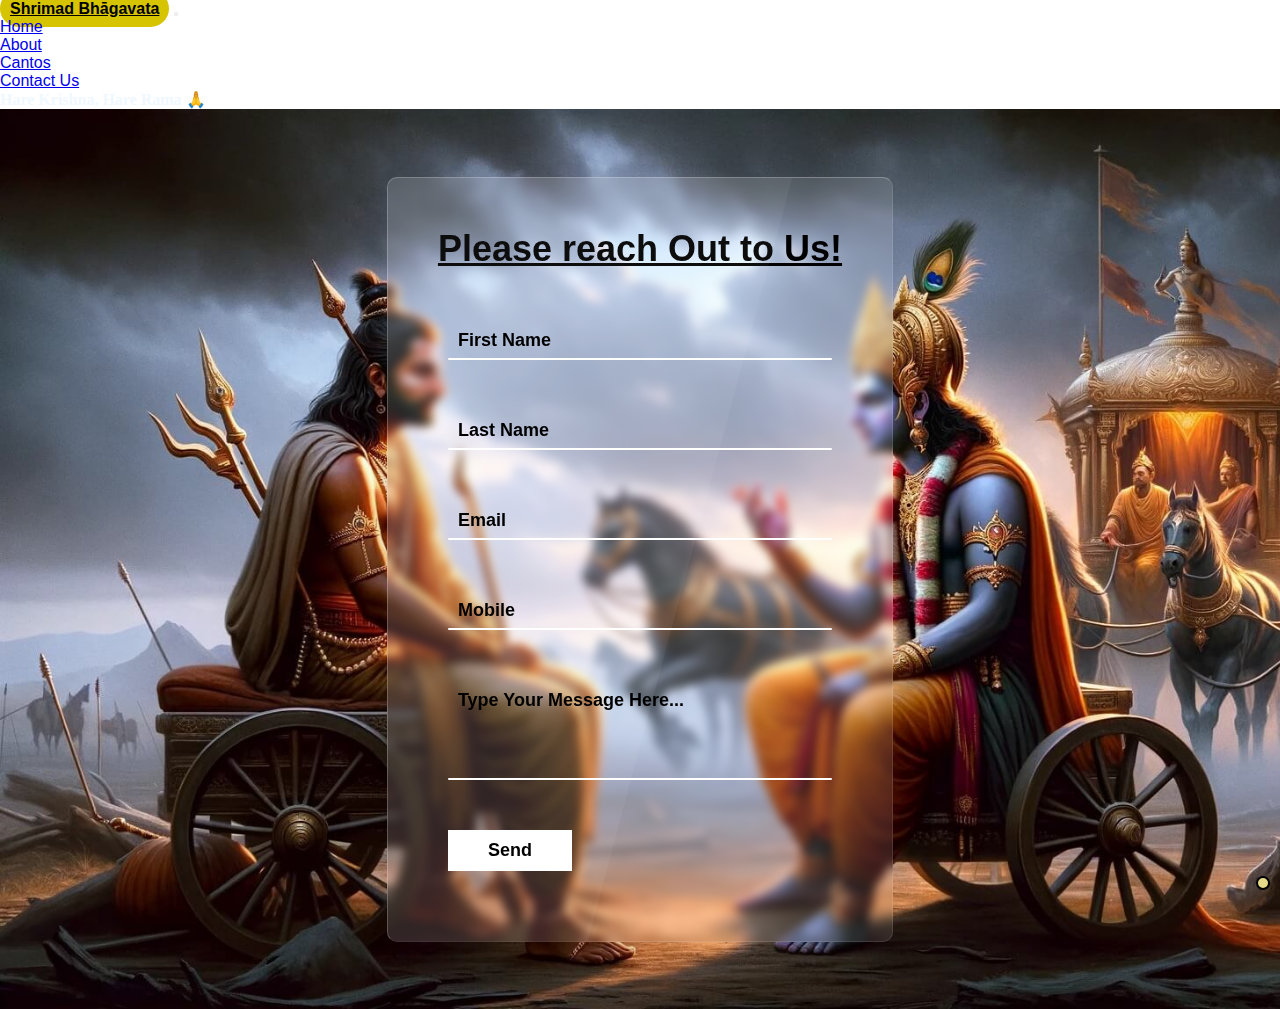
<file: Contact Form/contact.html>
<!doctype html>
<html lang="en">
    <head>
        <meta charset="utf-8">
        <meta name="viewport" content="width=device-width, initial-scale=1">
        <title>Shrimad Bhāgavata 🙏</title>
        <link href="https://cdn.jsdelivr.net/npm/bootstrap@5.3.2/dist/css/bootstrap.min.css" rel="stylesheet" integrity="sha384-T3c6CoIi6uLrA9TneNEoa7RxnatzjcDSCmG1MXxSR1GAsXEV/Dwwykc2MPK8M2HN" crossorigin="anonymous">
        <link rel="stylesheet" href="/Contact Form/contact.css">
        <link rel="stylesheet" href="https://cdnjs.cloudflare.com/ajax/libs/font-awesome/6.5.1/css/all.min.css" integrity="sha512-DTOQO9RWCH3ppGqcWaEA1BIZOC6xxalwEsw9c2QQeAIftl+Vegovlnee1c9QX4TctnWMn13TZye+giMm8e2LwA==" crossorigin="anonymous" referrerpolicy="no-referrer" />
    </head>
    <body>
        <!-- Navbar -->
        <nav class="navbar sticky-top navbar-expand-lg navbar-dark bg-black">  <!--class="navbar navbar-expand-lg" style="background-color: #e3f2fd;"-->    
            <div class="container-fluid">
                <a class="navbar-brand" href="/index.html">Shrimad Bhāgavata</a>
                <button class="navbar-toggler" type="button" data-bs-toggle="collapse" data-bs-target="#navbarSupportedContent" aria-controls="navbarSupportedContent" aria-expanded="false" aria-label="Toggle navigation">
                    <span class="navbar-toggler-icon"></span>
                </button>
                <div class="collapse navbar-collapse" id="navbarSupportedContent">
                    <ul class="navbar-nav me-auto mb-2 mb-lg-0">
                        <li class="nav-item">
                            <a class="nav-link active" aria-current="page" href="/">Home</a>
                        </li>
                        <li class="nav-item">
                            <a class="nav-link" href="/about.html">About</a>
                        </li>
                        <li class="nav-item">
                            <a class="nav-link" href="/canto.html">Cantos</a>
                        </li>
                        <li class="nav-item">
                            <a class="nav-link" href="/Contact Form/contact.html">Contact Us</a>
                        </li>
                    </ul>
                    <span class="navbar-text">
                        <b style="color: aliceblue; font-family: Cambria, Cochin, Georgia, Times, 'Times New Roman', serif;">Hare Krishna, Hare Rama 🙏</b>
                    </span>
                </div>
            </div>
        </nav>

        <!-- Contact Form -->
        <section>
            <form onsubmit="sendEmail(); reset(); return false;">
                <div class="container">
                    <h2>Please reach Out to Us!</h2>
                    <div class="row">
                        <div class="col">
                            <div class="inputBox">
                                <input type="text" name="" required="required">
                                <span class="text" id="first">First Name</span>
                                <span class="line"></span>
                            </div>
                        </div>
                        <div class="col">
                            <div class="inputBox">
                                <input type="text" name="" required="required">
                                <span class="text" id="last">Last Name</span>
                                <span class="line"></span>
                            </div>
                        </div>
                    </div>
                    <div class="row">
                        <div class="col">
                            <div class="inputBox">
                                <input type="text" name="" required="required">
                                <span class="text" id="email">Email</span>
                                <span class="line"></span>
                            </div>
                        </div>
                        <div class="col">
                            <div class="inputBox">
                                <input type="text" name="" required="required">
                                <span class="text" id="mobile">Mobile</span>
                                <span class="line"></span>
                            </div>
                        </div>
                    </div>
                    <div class="row">
                        <div class="col">
                            <div class="inputBox textarea">
                                <textarea required="required"></textarea>
                                <span class="text" id="message">Type Your Message Here...</span>
                                <span class="line"></span>
                            </div>
                        </div>
                    </div>
                    <div class="row">
                        <div class="col">
                            <input type="submit" value="Send">
                        </div>
                    </div>
                </div>
            </form>
        </section>

        <!-- CHATBOT -->
        <a href="http://127.0.0.1:5000" target="_blank">
            <i class="fa-solid fa-robot" id="robot-icon"></i>
        </a>

        <script src="https://cdn.jsdelivr.net/npm/bootstrap@5.3.2/dist/js/bootstrap.bundle.min.js" integrity="sha384-C6RzsynM9kWDrMNeT87bh95OGNyZPhcTNXj1NW7RuBCsyN/o0jlpcV8Qyq46cDfL" crossorigin="anonymous"></script>
        
        <!-- SMTP Mail Javascript -->
        <script src="https://smtpjs.com/v3/smtp.js"></script>

        <!-- Javascript -->
        <script src="/Contact Form/contact.js"></script>
    </body>
</html>
</file>
<file: Cantos/cantos.css>
body {
    background-color: rgb(240, 201, 26);
    padding: 0;
    margin: 0;
    box-sizing: border-box;
}

h1{
    text-align: center;
    display: flex;
    /* margin-left: 30%; */
    margin-top: 20px;
    justify-content: center; /* Horizontally center the content */
    align-items: center; /* Vertically center the content */
}

.chapters{
    background-color: rgb(255, 231, 122);
    border-radius: 20px;
    padding: 10px 20px 10px 20px;
    justify-content: center;
    align-content: center;
    margin: 25px 20px 10px 20px;
}

.chapters h2{
    margin-left: 39vw;
    margin-top: 20px;
    margin-bottom: 20px;
}

h3 {
    display: inline-block; /* Ensure the <h3> and <i> elements are displayed inline */
    margin-right: 10px; /* Add some space between the <h3> and the <i> */
}

button{
    border-radius: 15px;
}

button:hover{
    background-color: rgb(133, 248, 71);
}

i {
    font-size: 15px; /* Adjust the font size to make the icon larger */
    font-style: normal;
}



/* Go To Top */
#myBtn {
    display: none; /* Hidden by default */
    position: fixed; /* Fixed/sticky position */
    bottom: 20px; /* Place the button at the bottom of the page */
    right: 30px; /* Place the button 30px from the right */
    z-index: 99; /* Make sure it does not overlap */
    border: none; /* Remove borders */
    outline: none; /* Remove outline */
    background-color: rgb(0, 0, 0); /* Set a background color */
    color: white; /* Text color */
    cursor: pointer; /* Add a mouse pointer on hover */
    padding: 15px; /* Some padding */
    border-radius: 30px; /* Rounded corners */
    font-size: 18px; /* Increase font size */
}
  
#myBtn:hover {
    background-color: #555; /* Add a dark-grey background on hover */
}



/* RESPONSIVENESS */
@media screen and (max-width: 768px){
    .navbar-brand{
        padding: 7px;
        font-size: 15px;
        font-weight: 800;
    }

    h1{
        text-align: center;
        display: flex;
        margin-top: 20px;
        justify-content: center; /* Horizontally center the content */
        align-items: center; /* Vertically center the content */
        font-size: 20px;
    }

    .chapters h2{
        margin: 20px 0 20px 26%;
    }

    button{
        padding: 1.8px 4px 4px 4px;
        margin-top: 4px;
        border-radius: 15px;
    }

    i {
        font-size: 11px; /* Adjust the font size to make the icon larger */
    }
}
</file>
<file: Contact Form/contact.css>
/* CONTACT FORM */
*{
    margin: 0;
    padding: 0;
    font-family: 'Poppins', sans-serif;
    box-sizing: border-box;
}

body{
    overflow-x: hidden;
}

.navbar-brand{
    background-color: rgb(214, 196, 0);
    border-radius: 30px;
    color: black;
    padding: 10px;
    font-weight: 600;
}

section{
    display: flex;
    justify-content: center;
    align-items: center;
    min-height: 100vh;
    padding: 20px;
    width: 100%;
    background: url(/Images/bhagavad-gita-quotes-on-positive-thinking-1.jpeg);
    background-size: cover;
    overflow-x: hidden;
}

/* section::before
{
    content: '';
    position: absolute;
    width: 400px;
    height: 400px;
    background: linear-gradient(#ffeb3b,#e91e63);
    border-radius: 50%;
    transform: translate(-420px,-180px);
}
section::after
{
    content: '';
    position: absolute;
    width: 350px;
    height: 350px;
    background: linear-gradient(#2196f3,#83d8ff);
    border-radius: 50%;
    transform: translate(400px,180px);
} */

.container
{
    position: relative;
    width: 100%;
    max-width: 1000px;
    padding: 50px;
    background: rgba(255, 255, 255, 0.1);
    box-shadow: 0 25px 45px rgba(0,0,0,0.1);
    border: 1px solid rgba(255, 255, 255, 0.25);
    border-right: 1px solid rgba(255, 255, 255, 0.1);
    border-bottom: 1px solid rgba(255, 255, 255, 0.1);
    backdrop-filter: blur(5px);
    border-radius: 10px;
    z-index: 1;
    overflow: hidden;
}
.container:before
{
    content: '';
    position: absolute;
    top: 0;
    left: -40%;
    width: 100%;
    height: 100%;
    background: rgba(255,255,255,0.05);
    transform: skewX(-15deg);
    pointer-events: none;
}
h2
{
    width: 100%;
    color: black;
    text-align: center;
    font-size: 36px;
    margin-bottom: 20px;
    text-decoration: underline;
    font-weight: 700
}
.container .row
{
    position: relative;
    width: 100%;
    display: grid;
    grid-template-columns: repeat(auto-fit,minmax(250px,1fr));
}
.container .row .col
{
    position: relative;
    width: 100%;
    padding: 0 10px;
    margin: 30px 0 20px;
    transition: 0.5s;
}
.container .row .inputBox
{
    position: relative;
    width: 100%;
    height: 40px;
    color: #fff;
}
.container .row .inputBox input,
.container .row .inputBox textarea
{
    position: absolute;
    width: 100%;
    height: 100%;
    background: transparent;
    box-shadow: none;
    border: none;
    outline: none;
    font-size: 18px;
    padding: 0 10px;
    z-index: 1;
    color: #000;
}
.container .row .inputBox .text
{
    color: #000;
    font-weight: 600;
    position: absolute;
    top: 0;
    left: 0;
    line-height: 40px;
    font-size: 18px;
    padding: 0 10px;
    display: block;
    transition: 0.5s;
    pointer-events: none;
}
.container .row .inputBox input:focus + .text,
.container .row .inputBox input:valid + .text
{
    top: -35px;
    left: -10px;
}
.container .row .inputBox .line
{
    position: absolute;
    bottom: 0;
    display: block;
    width: 100%;
    height: 2px;
    background: #fff;
    transition: 0.5s;
    border-radius: 2px;
    pointer-events: none;
}
.container .row .inputBox input:focus ~ .line,
.container .row .inputBox input:valid ~ .line
{
    height: 100%;
}

.container .row .inputBox.textarea
{
    color: #000;
    font-weight: 600;
    position: relative;
    width: 100%;
    height: 100px;
    padding: 10px 0;
}
.container .row .inputBox textarea
{
    height: 100%;
    resize: none;
}
.container .row .inputBox textarea:focus ~ .line,
.container .row .inputBox textarea:valid ~ .line
{
    height: 100%;
}
.container .row .inputBox textarea:focus + .text,
.container .row .inputBox textarea:valid + .text
{
    top: -35px;
    left: -10px;
}

input[type="submit"]
{
    border: none;
    padding: 10px 40px;
    cursor: pointer;
    outline: none;
    background: #fff;
    color: #000;
    font-weight: 600;
    font-size: 18px;
    transition: border-radius 0.3s ease; /* Add transition */
}

input[type="submit"]:hover{
    background: #8ff2f9;
    border-radius: 30px;
}

#robot-icon {
    position: fixed;
    bottom: 10px; /* Adjust distance from the bottom */
    right: 10px; /* Adjust distance from the right */
    font-size: 30px; /* Adjust icon size */
    color: #000; /* Change the color */
    cursor: pointer; /* Optional: Add pointer for hover effect */
    background-color: rgb(228, 218, 135);
    border-radius: 20px;
    padding: 5px 5px 5px 5px;
    border: 2px solid #000;
}

/*RESPONSIVE */
@media screen and (max-width: 768px){
    .navbar-brand{
        padding: 7px;
        font-size: 15px;
        font-weight: 600;
    }

    .carousel-item img{
        max-height: 400px;
    }

    section{
        background: url(/Images/peakpx.jpg);
        background-size: cover;
    }

    section::before{
        transform: translate(-200px,-180px);
    }
    
    section::after{
        transform: translate(220px,180px);
    }

    .container{
        padding: 20px;
    }

    h2{
        font-size: 28px;
    }
}
</file>
